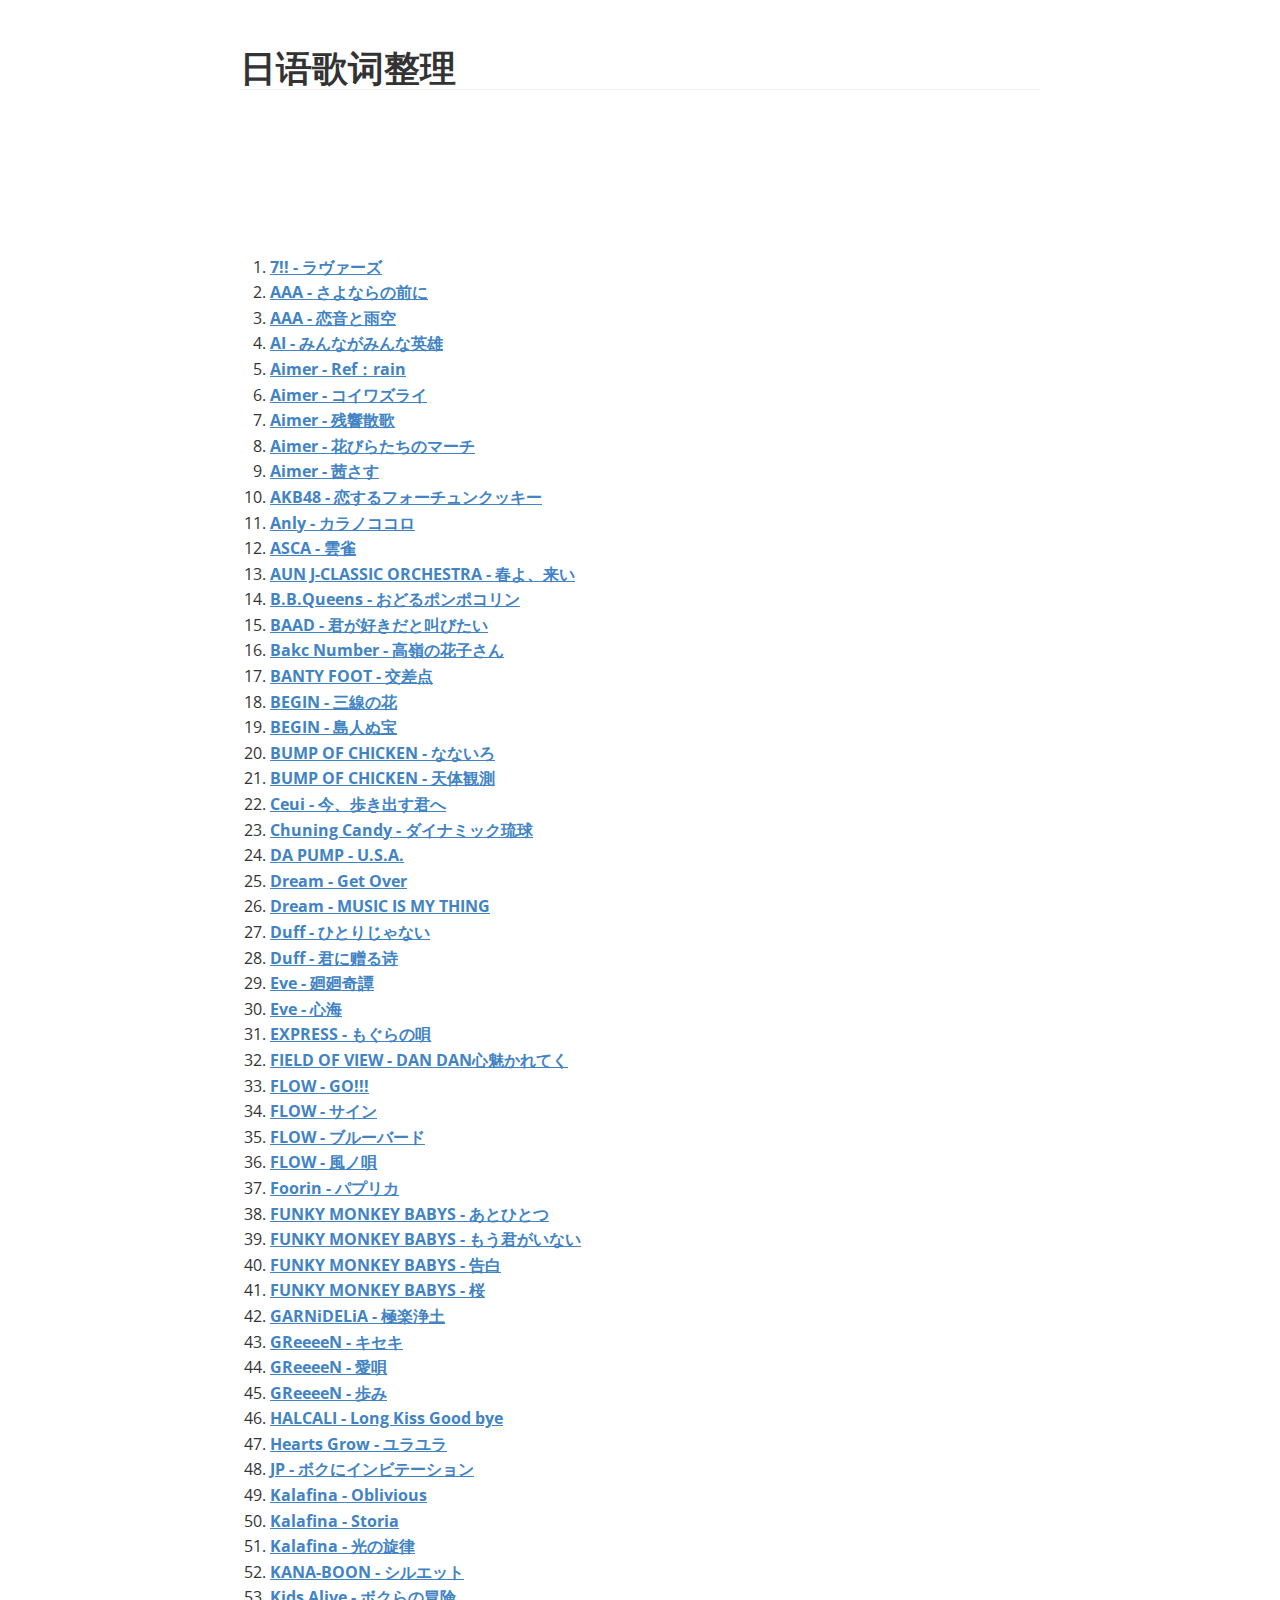
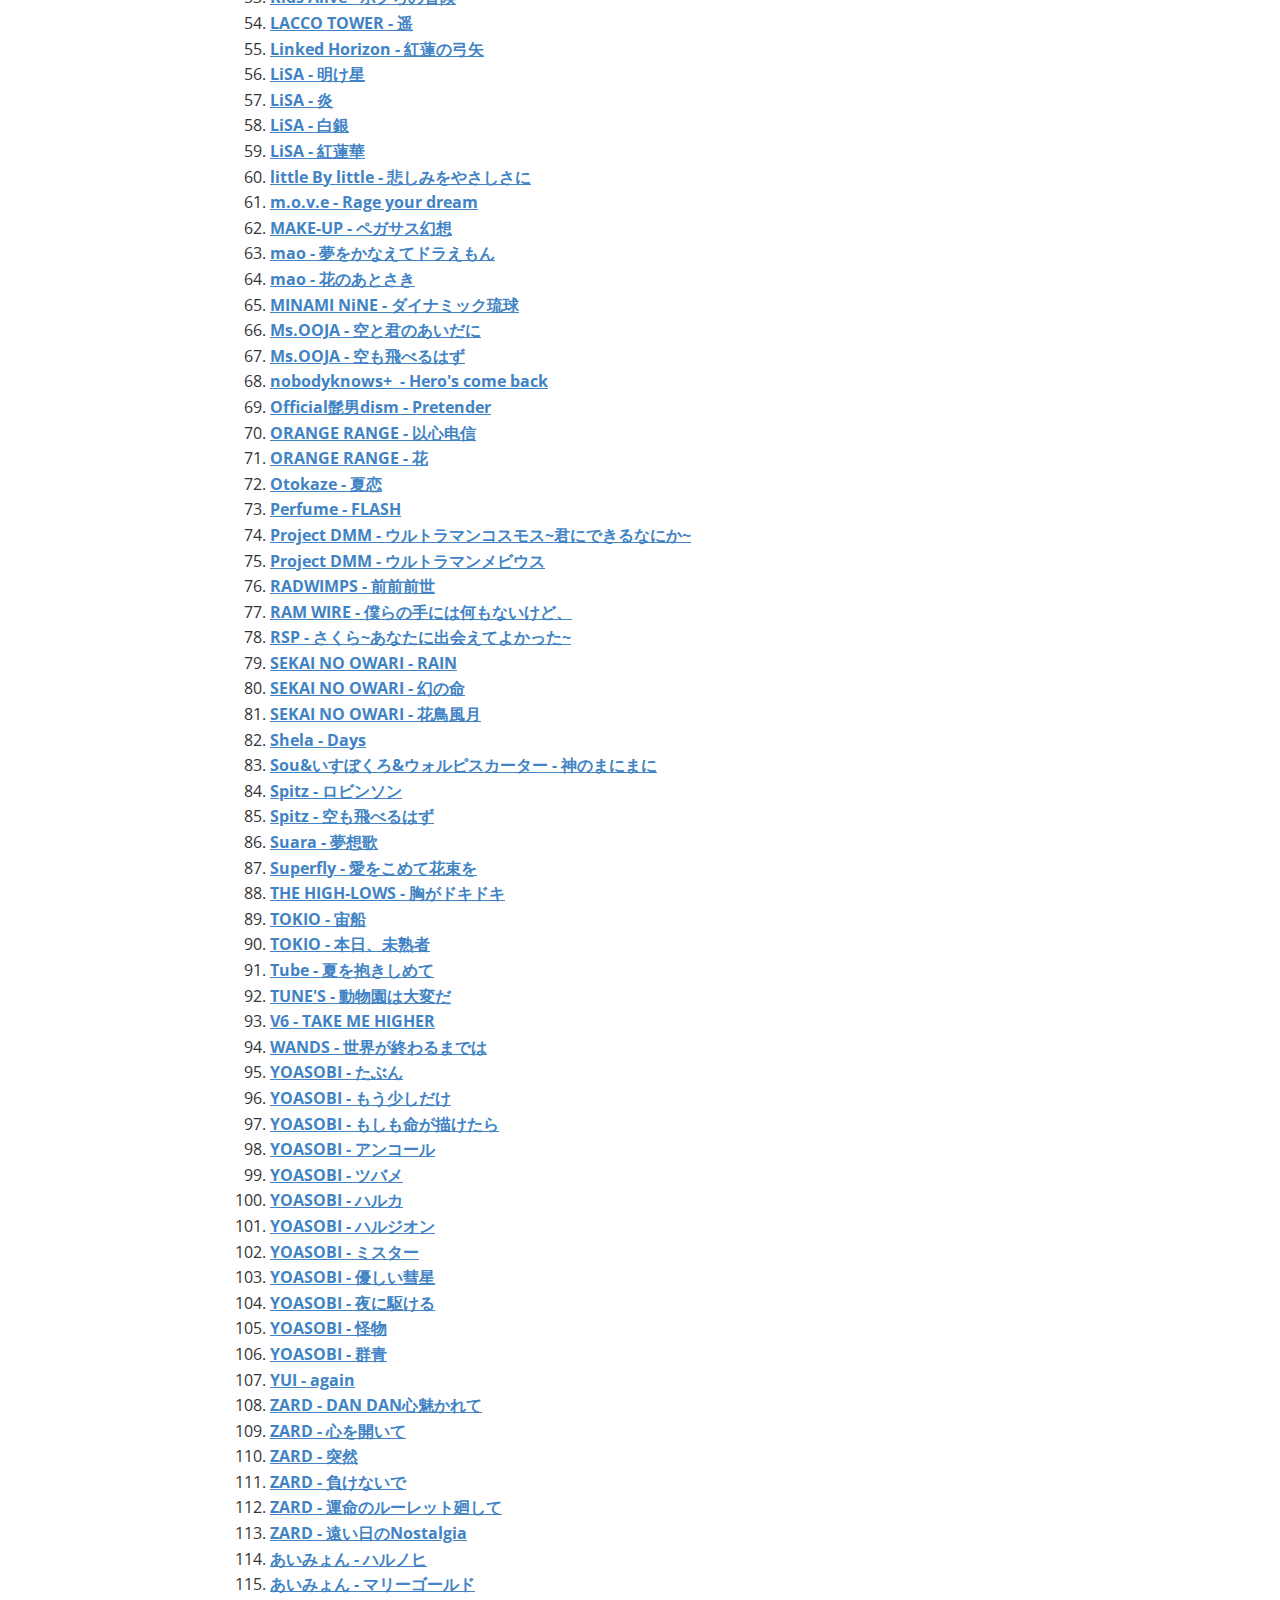
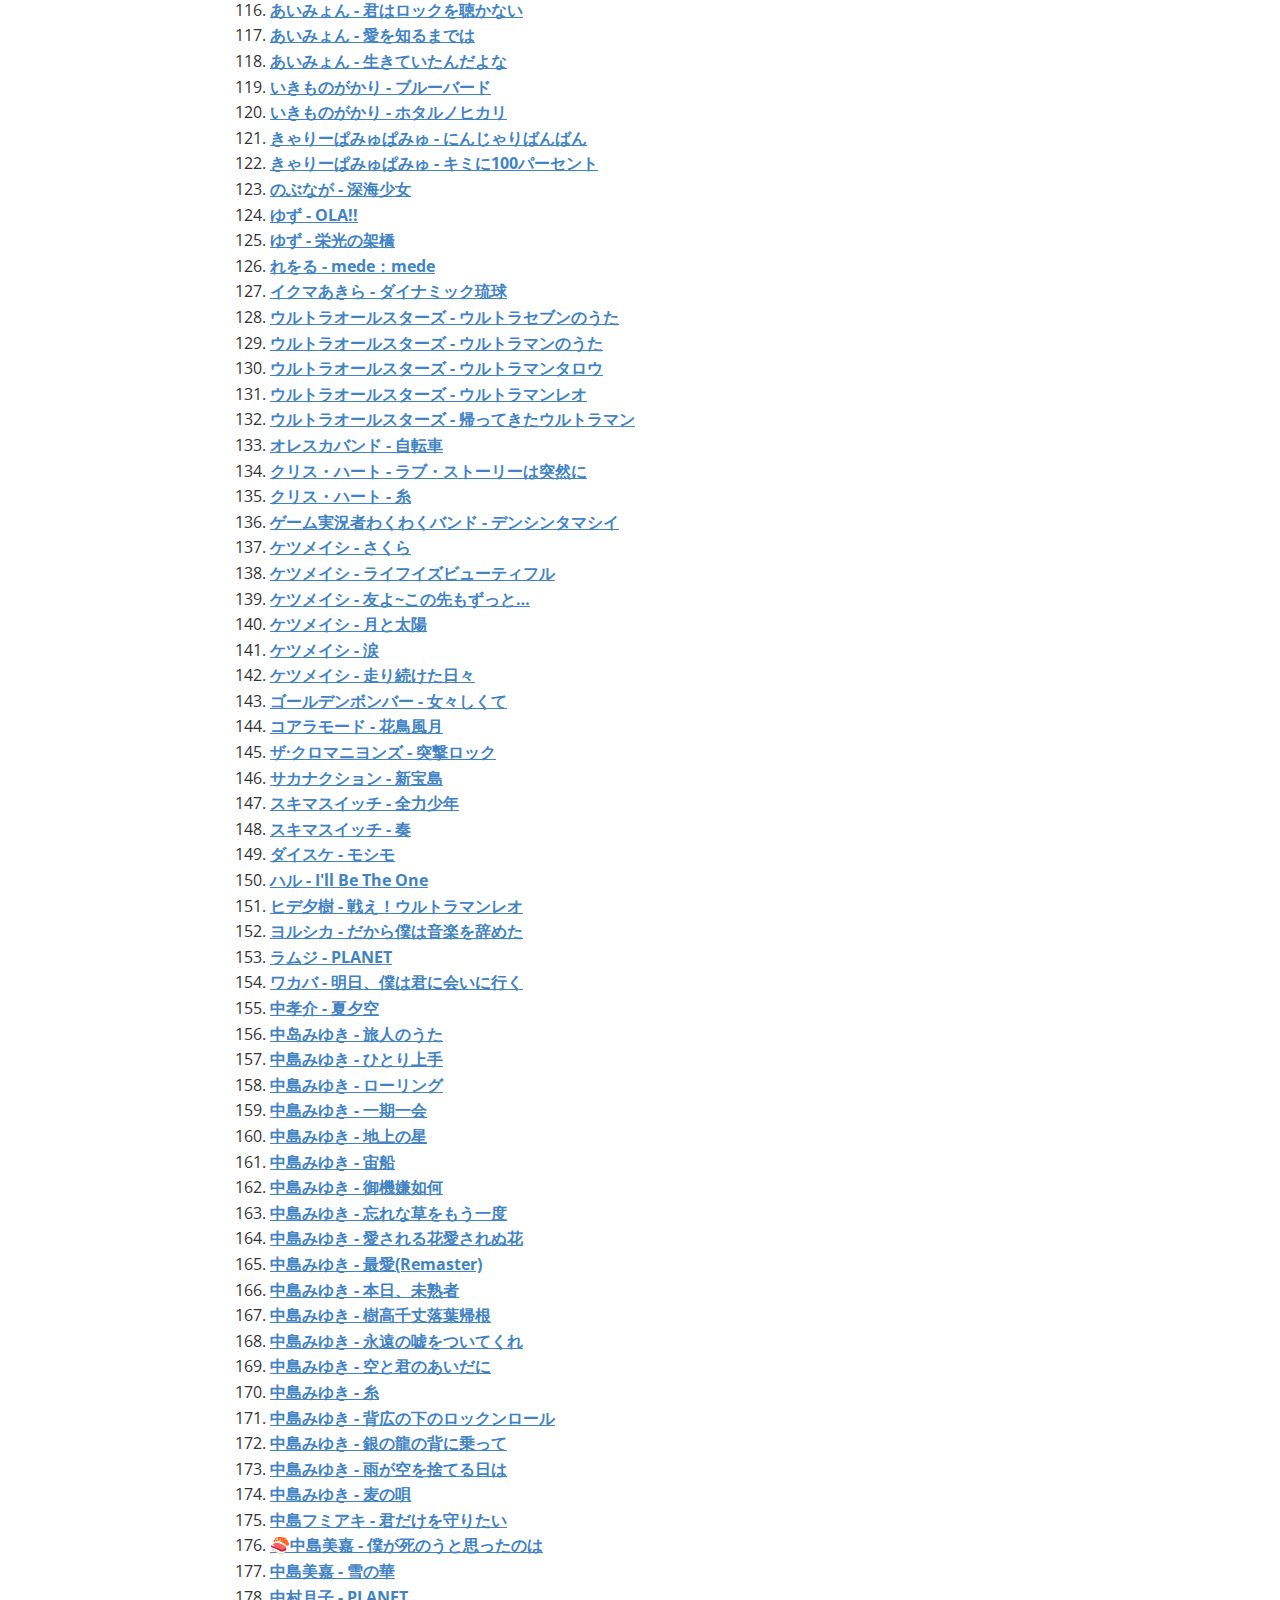
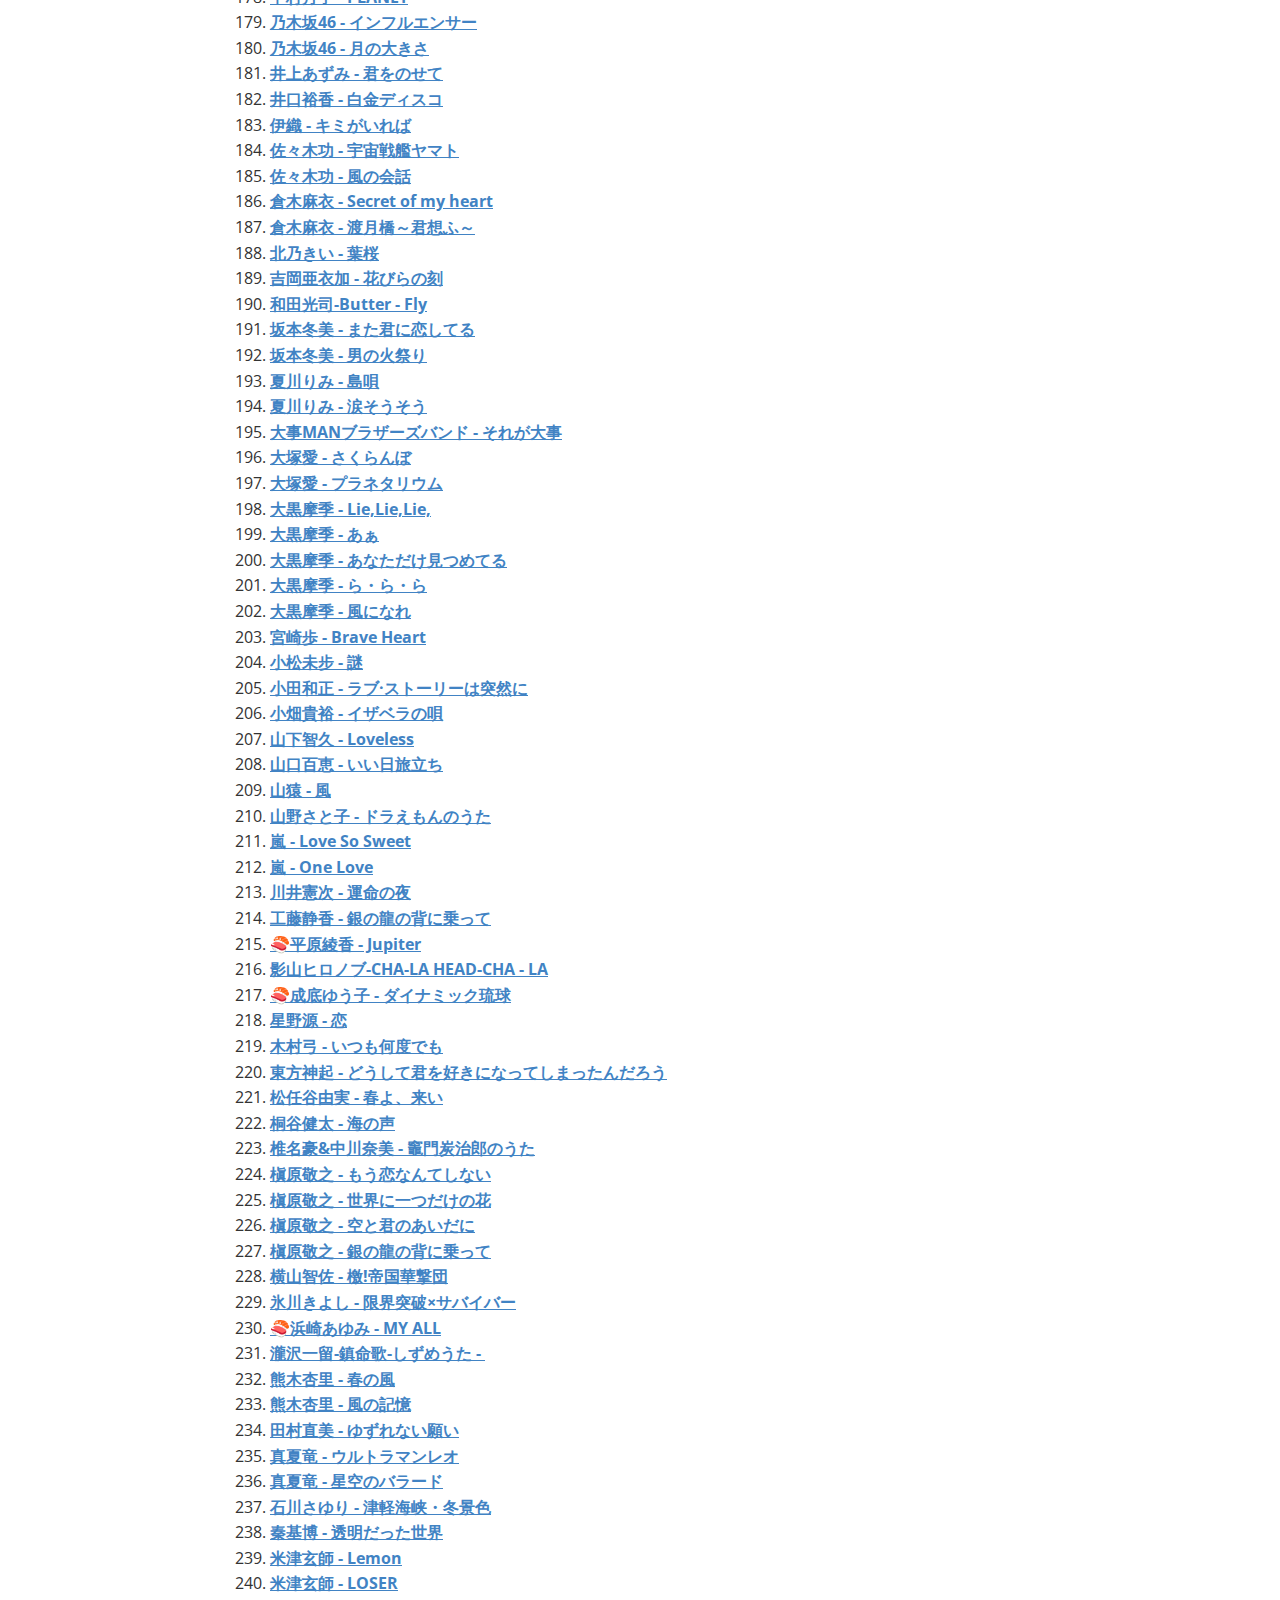
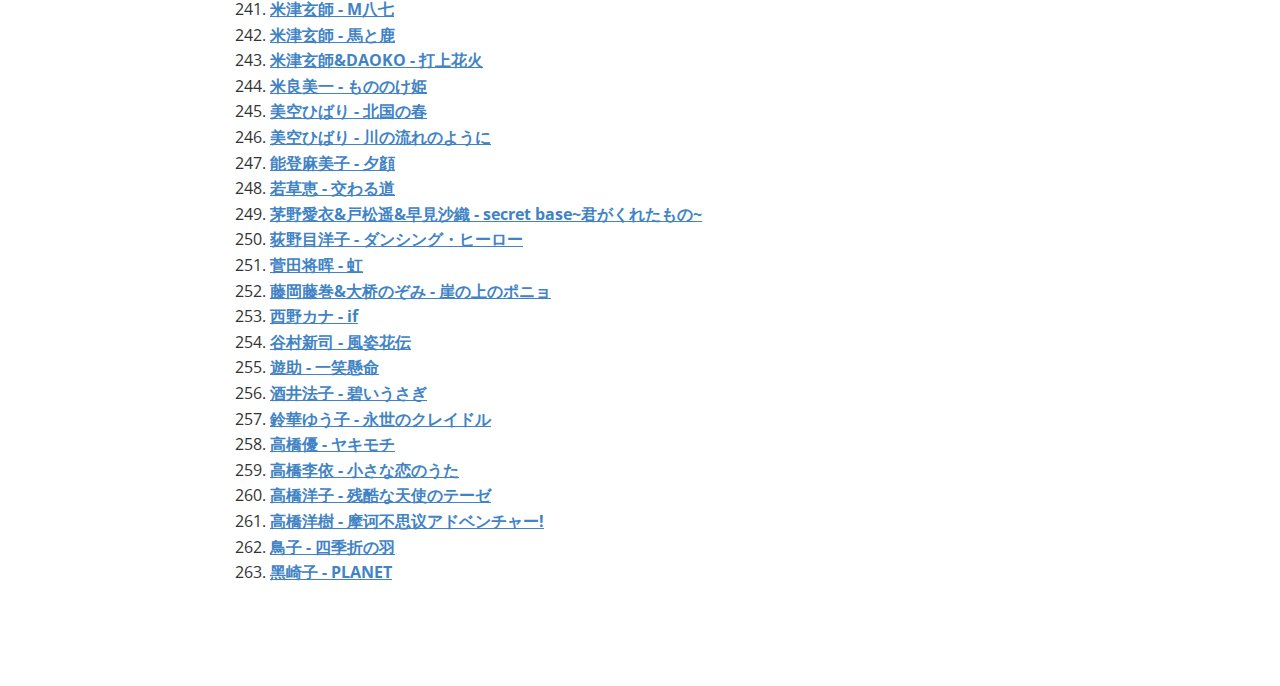
<file: index.html>
<!doctype html>
<html>

<head>
    <meta charset='UTF-8'>
    <meta name='viewport' content='width=device-width,initial-scale=1'>
    <title>日语歌词整理</title>
    <link rel="icon" type="image/png" href="https://chengyishu.net/images/official/logo.png">
    <link rel="apple-touch-icon-precomposed" type="image/png" href="https://chengyishu.net/images/official/favicon.png">
    <link href='https://fonts.loli.net/css?family=Open+Sans:400italic,700italic,700,400&subset=latin,latin-ext' rel='stylesheet' type='text/css' />
    <link rel="stylesheet" type="text/css" href="css/style.css">
</head>

<body class='typora-export os-windows'>
    <div class='typora-export-content'>
        <div id='write' class=''>
            <h1 id='日语歌词整理'><span>日语歌词整理</span></h1><iframe src="https://onedrive.live.com/embed?authkey=%21AI%2D2O4%5FFsuNNyao&resid=E7A7576AA9822F58%21133&cid=E7A7576AA9822F58" width="165" height="128" frameborder="0" scrolling="no"></iframe>
            <ol start=''>
                <li><a href='html/7!! - ラヴァーズ.html'><strong><span>7!! - ラヴァーズ</span></strong></a></li>
                <li><a href='html/AAA - さよならの前に.html'><strong><span>AAA - さよならの前に</span></strong></a></li>
                <li><a href='html/AAA - 恋音と雨空.html'><strong><span>AAA - 恋音と雨空</span></strong></a></li>
                <li><a href='html/AI - みんながみんな英雄.html'><strong><span>AI - みんながみんな英雄</span></strong></a></li>
                <li><a href='html/Aimer - Ref：rain.html'><strong><span>Aimer - Ref：rain</span></strong></a></li>
                <li><a href='html/Aimer - コイワズライ.html'><strong><span>Aimer - コイワズライ</span></strong></a></li>
                <li><a href='html/Aimer - 残響散歌.html'><strong><span>Aimer - 残響散歌</span></strong></a></li>
                <li><a href='html/Aimer - 花びらたちのマーチ.html'><strong><span>Aimer - 花びらたちのマーチ</span></strong></a></li>
                <li><a href='html/Aimer - 茜さす.html'><strong><span>Aimer - 茜さす</span></strong></a></li>
                <li><a href='html/AKB48 - 恋するフォーチュンクッキー.html'><strong><span>AKB48 - 恋するフォーチュンクッキー</span></strong></a></li>
                <li><a href='html/Anly - カラノココロ.html'><strong><span>Anly - カラノココロ</span></strong></a></li>
                <li><a href='html/ASCA - 雲雀.html'><strong><span>ASCA - 雲雀</span></strong></a></li>
                <li><a href='html/AUN J-CLASSIC ORCHESTRA - 春よ、来い.html'><strong><span>AUN J-CLASSIC ORCHESTRA - 春よ、来い</span></strong></a></li>
                <li><a href='html/B.B.Queens - おどるポンポコリン.html'><strong><span>B.B.Queens - おどるポンポコリン</span></strong></a></li>
                <li><a href='html/BAAD - 君が好きだと叫びたい.html'><strong><span>BAAD - 君が好きだと叫びたい</span></strong></a></li>
                <li><a href='html/Bakc Number - 高嶺の花子さん.html'><strong><span>Bakc Number - 高嶺の花子さん</span></strong></a></li>
                <li><a href='html/BANTY FOOT - 交差点.html'><strong><span>BANTY FOOT - 交差点</span></strong></a></li>
                <li><a href='html/BEGIN - 三線の花.html'><strong><span>BEGIN - 三線の花</span></strong></a></li>
                <li><a href='html/BEGIN - 島人ぬ宝.html'><strong><span>BEGIN - 島人ぬ宝</span></strong></a></li>
                <li><a href='html/BUMP OF CHICKEN - なないろ.html'><strong><span>BUMP OF CHICKEN - なないろ</span></strong></a></li>
                <li><a href='html/BUMP OF CHICKEN - 天体観測.html'><strong><span>BUMP OF CHICKEN - 天体観測</span></strong></a></li>
                <li><a href='html/Ceui - 今、歩き出す君へ.html'><strong><span>Ceui - 今、歩き出す君へ</span></strong></a></li>
                <li><a href='html/Chuning Candy - ダイナミック琉球.html'><strong><span>Chuning Candy - ダイナミック琉球</span></strong></a></li>
                <li><a href='html/DA PUMP - U.S.A..html'><strong><span>DA PUMP - U.S.A.</span></strong></a></li>
                <li><a href='html/Dream - Get Over.html'><strong><span>Dream - Get Over</span></strong></a></li>
                <li><a href='html/Dream - MUSIC IS MY THING.html'><strong><span>Dream - MUSIC IS MY THING</span></strong></a></li>
                <li><a href='html/Duff - ひとりじゃない.html'><strong><span>Duff - ひとりじゃない</span></strong></a></li>
                <li><a href='html/Duff - 君に赠る诗.html'><strong><span>Duff - 君に赠る诗</span></strong></a></li>
                <li><a href='html/Eve - 廻廻奇譚.html'><strong><span>Eve - 廻廻奇譚</span></strong></a></li>
                <li><a href='html/Eve - 心海.html'><strong><span>Eve - 心海</span></strong></a></li>
                <li><a href='html/EXPRESS - もぐらの唄.html'><strong><span>EXPRESS - もぐらの唄</span></strong></a></li>
                <li><a href='html/FIELD OF VIEW - DAN DAN 心魅かれてく.html'><strong><span>FIELD OF VIEW - DAN DAN心魅かれてく</span></strong></a></li>
                <li><a href='html/FLOW - GO!!!.html'><strong><span>FLOW - GO!!!</span></strong></a></li>
                <li><a href='html/FLOW - サイン.html'><strong><span>FLOW - サイン</span></strong></a></li>
                <li><a href='html/FLOW - ブルーバード.html'><strong><span>FLOW - ブルーバード</span></strong></a></li>
                <li><a href='html/FLOW - 風ノ唄.html'><strong><span>FLOW - 風ノ唄</span></strong></a></li>
                <li><a href='html/Foorin - パプリカ.html'><strong><span>Foorin - パプリカ</span></strong></a></li>
                <li><a href='html/FUNKY MONKEY BABYS - あとひとつ.html'><strong><span>FUNKY MONKEY BABYS - あとひとつ</span></strong></a></li>
                <li><a href='html/FUNKY MONKEY BABYS - もう君がいない.html'><strong><span>FUNKY MONKEY BABYS - もう君がいない</span></strong></a></li>
                <li><a href='html/FUNKY MONKEY BABYS - 告白.html'><strong><span>FUNKY MONKEY BABYS - 告白</span></strong></a></li>
                <li><a href='html/FUNKY MONKEY BABYS - 桜.html'><strong><span>FUNKY MONKEY BABYS - 桜</span></strong></a></li>
                <li><a href='html/GARNiDELiA - 極楽浄土.html'><strong><span>GARNiDELiA - 極楽浄土</span></strong></a></li>
                <li><a href='html/GReeeeN - キセキ.html'><strong><span>GReeeeN - キセキ</span></strong></a></li>
                <li><a href='html/GReeeeN - 愛唄.html'><strong><span>GReeeeN - 愛唄</span></strong></a></li>
                <li><a href='html/GReeeeN - 歩み.html'><strong><span>GReeeeN - 歩み</span></strong></a></li>
                <li><a href='html/HALCALI - Long Kiss Good bye.html'><strong><span>HALCALI - Long Kiss Good bye</span></strong></a></li>
                <li><a href='html/Hearts Grow - ユラユラ.html'><strong><span>Hearts Grow - ユラユラ</span></strong></a></li>
                <li><a href='html/JP - ボクにインビテーション.html'><strong><span>JP - ボクにインビテーション</span></strong></a></li>
                <li><a href='html/Kalafina - Oblivious.html'><strong><span>Kalafina - Oblivious</span></strong></a></li>
                <li><a href='html/Kalafina - Storia.html'><strong><span>Kalafina - Storia</span></strong></a></li>
                <li><a href='html/Kalafina - 光の旋律.html'><strong><span>Kalafina - 光の旋律</span></strong></a></li>
                <li><a href='html/KANA-BOON - シルエット.html'><strong><span>KANA-BOON - シルエット</span></strong></a></li>
                <li><a href='html/Kids Alive - ボクらの冒険.html'><strong><span>Kids Alive - ボクらの冒険</span></strong></a></li>
                <li><a href='html/LACCO TOWER - 遥.html'><strong><span>LACCO TOWER - 遥</span></strong></a></li>
                <li><a href='html/Linked Horizon - 紅蓮の弓矢.html'><strong><span>Linked Horizon - 紅蓮の弓矢</span></strong></a></li>
                <li><a href='html/LiSA - 明け星.html'><strong><span>LiSA - 明け星</span></strong></a></li>
                <li><a href='html/LiSA - 炎.html'><strong><span>LiSA - 炎</span></strong></a></li>
                <li><a href='html/LiSA - 白銀.html'><strong><span>LiSA - 白銀</span></strong></a></li>
                <li><a href='html/LiSA - 紅蓮華.html'><strong><span>LiSA - 紅蓮華</span></strong></a></li>
                <li><a href='html/little By little - 悲しみをやさしさに.html'><strong><span>little By little - 悲しみをやさしさに</span></strong></a></li>
                <li><a href='html/m.o.v.e - Rage your dream.html'><strong><span>m.o.v.e - Rage your dream</span></strong></a></li>
                <li><a href='html/MAKE-UP - ペガサス幻想.html'><strong><span>MAKE-UP - ペガサス幻想</span></strong></a></li>
                <li><a href='html/mao - 夢をかなえてドラえもん.html'><strong><span>mao - 夢をかなえてドラえもん</span></strong></a></li>
                <li><a href='html/mao - 花のあとさき.html'><strong><span>mao - 花のあとさき</span></strong></a></li>
                <li><a href='html/MINAMI NiNE - ダイナミック琉球.html'><strong><span>MINAMI NiNE - ダイナミック琉球</span></strong></a></li>
                <li><a href='html/Ms.OOJA - 空と君のあいだに.html'><strong><span>Ms.OOJA - 空と君のあいだに</span></strong></a></li>
                <li><a href='html/Ms.OOJA - 空も飛べるはず.html'><strong><span>Ms.OOJA - 空も飛べるはず</span></strong></a></li>
                <li><a href='html/nobodyknows+ - Hero&#39;s come back.html'><strong><span>nobodyknows+  - Hero&#39;s come back</span></strong></a></li>
                <li><a href='html/Official髭男dism - Pretender.html'><strong><span>Official髭男dism - Pretender</span></strong></a></li>
                <li><a href='html/ORANGE RANGE - 以心电信.html'><strong><span>ORANGE RANGE - 以心电信</span></strong></a></li>
                <li><a href='html/ORANGE RANGE - 花.html'><strong><span>ORANGE RANGE - 花</span></strong></a></li>
                <li><a href='html/Otokaze - 夏恋.html'><strong><span>Otokaze - 夏恋</span></strong></a></li>
                <li><a href='html/Perfume - FLASH.html'><strong><span>Perfume - FLASH</span></strong></a></li>
                <li><a href='html/Project DMM - ウルトラマンコスモス~君にできるなにか~.html'><strong><span>Project DMM - ウルトラマンコスモス</span><span>~</span><span>君にできるなにか</span><span>~</span></strong></a></li>
                <li><a href='html/Project DMM - ウルトラマンメビウス.html'><strong><span>Project DMM - ウルトラマンメビウス</span></strong></a></li>
                <li><a href='html/RADWIMPS - 前前前世.html'><strong><span>RADWIMPS - 前前前世</span></strong></a></li>
                <li><a href='html/RAM WIRE - 僕らの手には何もないけど、.html'><strong><span>RAM WIRE - 僕らの手には何もないけど、</span></strong></a></li>
                <li><a href='html/RSP - さくら ~あなたに出会えてよかった~.html'><strong><span>RSP - さくら</span><span>~</span><span>あなたに出会えてよかった</span><span>~</span></strong></a></li>
                <li><a href='html/SEKAI NO OWARI - RAIN.html'><strong><span>SEKAI NO OWARI - RAIN</span></strong></a></li>
                <li><a href='html/SEKAI NO OWARI - 幻の命.html'><strong><span>SEKAI NO OWARI - 幻の命</span></strong></a></li>
                <li><a href='html/SEKAI NO OWARI - 花鳥風月.html'><strong><span>SEKAI NO OWARI - 花鳥風月</span></strong></a></li>
                <li><a href='html/Shela - Days.html'><strong><span>Shela - Days</span></strong></a></li>
                <li><a href='html/Sou&amp;いすぼくろ&amp;ウォルピスカーター - 神のまにまに.html'><strong><span>Sou&amp;いすぼくろ&amp;ウォルピスカーター - 神のまにまに</span></strong></a></li>
                <li><a href='html/Spitz - ロビンソン.html'><strong><span>Spitz - ロビンソン</span></strong></a></li>
                <li><a href='html/Spitz - 空も飛べるはず.html'><strong><span>Spitz - 空も飛べるはず</span></strong></a></li>
                <li><a href='html/Suara - 夢想歌.html'><strong><span>Suara - 夢想歌</span></strong></a></li>
                <li><a href='html/Superfly - 愛をこめて花束を.html'><strong><span>Superfly - 愛をこめて花束を</span></strong></a></li>
                <li><a href='html/THE HIGH-LOWS - 胸がドキドキ.html'><strong><span>THE HIGH-LOWS - 胸がドキドキ</span></strong></a></li>
                <li><a href='html/TOKIO - 宙船.html'><strong><span>TOKIO - 宙船</span></strong></a></li>
                <li><a href='html/TOKIO - 本日、未熟者.html'><strong><span>TOKIO - 本日、未熟者</span></strong></a></li>
                <li><a href='html/Tube - 夏を抱きしめて.html'><strong><span>Tube - 夏を抱きしめて</span></strong></a></li>
                <li><a href='html/TUNE&#39;S - 動物園は大変だ.html'><strong><span>TUNE&#39;S - 動物園は大変だ</span></strong></a></li>
                <li><a href='html/V6 - TAKE ME HIGHER.html'><strong><span>V6 - TAKE ME HIGHER</span></strong></a></li>
                <li><a href='html/WANDS - 世界が終わるまでは.html'><strong><span>WANDS - 世界が終わるまでは</span></strong></a></li>
                <li><a href='html/YOASOBI - たぶん.html'><strong><span>YOASOBI - たぶん</span></strong></a></li>
                <li><a href='html/YOASOBI - もう少しだけ.html'><strong><span>YOASOBI - もう少しだけ</span></strong></a></li>
                <li><a href='html/YOASOBI - もしも命が描けたら.html'><strong><span>YOASOBI - もしも命が描けたら</span></strong></a></li>
                <li><a href='html/YOASOBI - アンコール.html'><strong><span>YOASOBI - アンコール</span></strong></a></li>
                <li><a href='html/YOASOBI - ツバメ.html'><strong><span>YOASOBI - ツバメ</span></strong></a></li>
                <li><a href='html/YOASOBI - ハルカ.html'><strong><span>YOASOBI - ハルカ</span></strong></a></li>
                <li><a href='html/YOASOBI - ハルジオン.html'><strong><span>YOASOBI - ハルジオン</span></strong></a></li>
                <li><a href='html/YOASOBI - ミスター.html'><strong><span>YOASOBI - ミスター</span></strong></a></li>
                <li><a href='html/YOASOBI - 優しい彗星.html'><strong><span>YOASOBI - 優しい彗星</span></strong></a></li>
                <li><a href='html/YOASOBI - 夜に駆ける.html'><strong><span>YOASOBI - 夜に駆ける</span></strong></a></li>
                <li><a href='html/YOASOBI - 怪物.html'><strong><span>YOASOBI - 怪物</span></strong></a></li>
                <li><a href='html/YOASOBI - 群青.html'><strong><span>YOASOBI - 群青</span></strong></a></li>
                <li><a href='html/YUI - again.html'><strong><span>YUI - again</span></strong></a></li>
                <li><a href='html/ZARD - DAN DAN 心魅かれて.html'><strong><span>ZARD - DAN DAN心魅かれて</span></strong></a></li>
                <li><a href='html/ZARD - 心を開いて.html'><strong><span>ZARD - 心を開いて</span></strong></a></li>
                <li><a href='html/ZARD - 突然.html'><strong><span>ZARD - 突然</span></strong></a></li>
                <li><a href='html/ZARD - 負けないで.html'><strong><span>ZARD - 負けないで</span></strong></a></li>
                <li><a href='html/ZARD - 運命のルーレット廻して.html'><strong><span>ZARD - 運命のルーレット廻して</span></strong></a></li>
                <li><a href='html/ZARD - 遠い日のNostalgia.html'><strong><span>ZARD - 遠い日のNostalgia</span></strong></a></li>
                <li><a href='html/あいみょん - ハルノヒ.html'><strong><span>あいみょん - ハルノヒ</span></strong></a></li>
                <li><a href='html/あいみょん - マリーゴールド.html'><strong><span>あいみょん - マリーゴールド</span></strong></a></li>
                <li><a href='html/あいみょん - 君はロックを聴かない.html'><strong><span>あいみょん - 君はロックを聴かない</span></strong></a></li>
                <li><a href='html/あいみょん - 愛を知るまでは.html'><strong><span>あいみょん - 愛を知るまでは</span></strong></a></li>
                <li><a href='html/あいみょん - 生きていたんだよな.html'><strong><span>あいみょん - 生きていたんだよな</span></strong></a></li>
                <li><a href='html/いきものがかり - ブルーバード.html'><strong><span>いきものがかり - ブルーバード</span></strong></a></li>
                <li><a href='html/いきものがかり - ホタルノヒカリ.html'><strong><span>いきものがかり - ホタルノヒカリ</span></strong></a></li>
                <li><a href='html/きゃりーぱみゅぱみゅ - にんじゃりばんばん.html'><strong><span>きゃりーぱみゅぱみゅ - にんじゃりばんばん</span></strong></a></li>
                <li><a href='html/きゃりーぱみゅぱみゅ - キミに100パーセント.html'><strong><span>きゃりーぱみゅぱみゅ - キミに100パーセント</span></strong></a></li>
                <li><a href='html/のぶなが - 深海少女.html'><strong><span>のぶなが - 深海少女</span></strong></a></li>
                <li><a href='html/ゆず - OLA!!.html'><strong><span>ゆず - OLA!!</span></strong></a></li>
                <li><a href='html/ゆず - 栄光の架橋.html'><strong><span>ゆず - 栄光の架橋</span></strong></a></li>
                <li><a href='html/れをる - mede：mede.html'><strong><span>れをる - mede：mede</span></strong></a></li>
                <li><a href='html/イクマあきら - ダイナミック琉球.html'><strong><span>イクマあきら - ダイナミック琉球</span></strong></a></li>
                <li><a href='html/ウルトラオールスターズ - ウルトラセブンのうた.html'><strong><span>ウルトラオールスターズ - ウルトラセブンのうた</span></strong></a></li>
                <li><a href='html/ウルトラオールスターズ - ウルトラマンのうた.html'><strong><span>ウルトラオールスターズ - ウルトラマンのうた</span></strong></a></li>
                <li><a href='html/ウルトラオールスターズ - ウルトラマンタロウ.html'><strong><span>ウルトラオールスターズ - ウルトラマンタロウ</span></strong></a></li>
                <li><a href='html/ウルトラオールスターズ - ウルトラマンレオ.html'><strong><span>ウルトラオールスターズ - ウルトラマンレオ</span></strong></a></li>
                <li><a href='html/ウルトラオールスターズ - 帰ってきたウルトラマン.html'><strong><span>ウルトラオールスターズ - 帰ってきたウルトラマン</span></strong></a></li>
                <li><a href='html/オレスカバンド - 自転車.html'><strong><span>オレスカバンド - 自転車</span></strong></a></li>
                <li><a href='html/クリス・ハート - ラブ・ストーリーは突然に.html'><strong><span>クリス・ハート - ラブ・ストーリーは突然に</span></strong></a></li>
                <li><a href='html/クリス・ハート - 糸.html'><strong><span>クリス・ハート - 糸</span></strong></a></li>
                <li><a href='html/ゲーム実況者わくわくバンド - デンシンタマシイ.html'><strong><span>ゲーム実況者わくわくバンド - デンシンタマシイ</span></strong></a></li>
                <li><a href='html/ケツメイシ - さくら.html'><strong><span>ケツメイシ - さくら</span></strong></a></li>
                <li><a href='html/ケツメイシ - ライフ イズ ビューティフル.html'><strong><span>ケツメイシ - ライフイズビューティフル</span></strong></a></li>
                <li><a href='html/ケツメイシ - 友よ ~ この先もずっと….html'><strong><span>ケツメイシ - 友よ</span><span>~</span><span>この先もずっと…</span></strong></a></li>
                <li><a href='html/ケツメイシ - 月と太陽.html'><strong><span>ケツメイシ - 月と太陽</span></strong></a></li>
                <li><a href='html/ケツメイシ - 涙.html'><strong><span>ケツメイシ - 涙</span></strong></a></li>
                <li><a href='html/ケツメイシ - 走り続けた日々.html'><strong><span>ケツメイシ - 走り続けた日々</span></strong></a></li>
                <li><a href='html/ゴールデンボンバー - 女々しくて.html'><strong><span>ゴールデンボンバー - 女々しくて</span></strong></a></li>
                <li><a href='html/コアラモード - 花鳥風月.html'><strong><span>コアラモード - 花鳥風月</span></strong></a></li>
                <li><a href='html/ザ·クロマニヨンズ - 突撃ロック.html'><strong><span>ザ·クロマニヨンズ - 突撃ロック</span></strong></a></li>
                <li><a href='html/サカナクション - 新宝島.html'><strong><span>サカナクション - 新宝島</span></strong></a></li>
                <li><a href='html/スキマスイッチ - 全力少年.html'><strong><span>スキマスイッチ - 全力少年</span></strong></a></li>
                <li><a href='html/スキマスイッチ - 奏.html'><strong><span>スキマスイッチ - 奏</span></strong></a></li>
                <li><a href='html/ダイスケ - モシモ.html'><strong><span>ダイスケ - モシモ</span></strong></a></li>
                <li><a href='html/ハル - I&#39;ll Be The One.html'><strong><span>ハル - I&#39;ll Be The One</span></strong></a></li>
                <li><a href='html/ヒデ夕樹 - 戦え！ウルトラマンレオ.html'><strong><span>ヒデ夕樹 - 戦え！ウルトラマンレオ</span></strong></a></li>
                <li><a href='html/ヨルシカ - だから僕は音楽を辞めた.html'><strong><span>ヨルシカ - だから僕は音楽を辞めた</span></strong></a></li>
                <li><a href='html/ラムジ - PLANET.html'><strong><span>ラムジ - PLANET</span></strong></a></li>
                <li><a href='html/ワカバ - 明日、僕は君に会いに行く.html'><strong><span>ワカバ - 明日、僕は君に会いに行く</span></strong></a></li>
                <li><a href='html/中孝介 - 夏夕空.html'><strong><span>中孝介 - 夏夕空</span></strong></a></li>
                <li><a href='html/中岛みゆき - 旅人のうた.html'><strong><span>中岛みゆき - 旅人のうた</span></strong></a></li>
                <li><a href='html/中島みゆき - ひとり上手.html'><strong><span>中島みゆき - ひとり上手</span></strong></a></li>
                <li><a href='html/中島みゆき - ローリング.html'><strong><span>中島みゆき - ローリング</span></strong></a></li>
                <li><a href='html/中島みゆき - 一期一会.html'><strong><span>中島みゆき - 一期一会</span></strong></a></li>
                <li><a href='html/中島みゆき - 地上の星.html'><strong><span>中島みゆき - 地上の星</span></strong></a></li>
                <li><a href='html/中島みゆき - 宙船.html'><strong><span>中島みゆき - 宙船</span></strong></a></li>
                <li><a href='html/中島みゆき - 御機嫌如何.html'><strong><span>中島みゆき - 御機嫌如何</span></strong></a></li>
                <li><a href='html/中島みゆき - 忘れな草をもう一度.html'><strong><span>中島みゆき - 忘れな草をもう一度</span></strong></a></li>
                <li><a href='html/中島みゆき - 愛される花 愛されぬ花.html'><strong><span>中島みゆき - 愛される花愛されぬ花</span></strong></a></li>
                <li><a href='html/中島みゆき - 最愛 (Remaster).html'><strong><span>中島みゆき - 最愛(Remaster)</span></strong></a></li>
                <li><a href='html/中島みゆき - 本日、未熟者.html'><strong><span>中島みゆき - 本日、未熟者</span></strong></a></li>
                <li><a href='html/中島みゆき - 樹高千丈 落葉帰根.html'><strong><span>中島みゆき - 樹高千丈落葉帰根</span></strong></a></li>
                <li><a href='html/中島みゆき - 永遠の嘘をついてくれ.html'><strong><span>中島みゆき - 永遠の嘘をついてくれ</span></strong></a></li>
                <li><a href='html/中島みゆき - 空と君のあいだに.html'><strong><span>中島みゆき - 空と君のあいだに</span></strong></a></li>
                <li><a href='html/中島みゆき - 糸.html'><strong><span>中島みゆき - 糸</span></strong></a></li>
                <li><a href='html/中島みゆき - 背広の下のロックンロール.html'><strong><span>中島みゆき - 背広の下のロックンロール</span></strong></a></li>
                <li><a href='html/中島みゆき - 銀の龍の背に乗って.html'><strong><span>中島みゆき - 銀の龍の背に乗って</span></strong></a></li>
                <li><a href='html/中島みゆき - 雨が空を捨てる日は.html'><strong><span>中島みゆき - 雨が空を捨てる日は</span></strong></a></li>
                <li><a href='html/中島みゆき - 麦の唄.html'><strong><span>中島みゆき - 麦の唄</span></strong></a></li>
                <li><a href='html/中島フミアキ - 君だけを守りたい.html'><strong><span>中島フミアキ - 君だけを守りたい</span></strong></a></li>
                <li><a href='html/中島美嘉 - 僕が死のうと思ったのは.html'><strong><span>🍣中島美嘉 - 僕が死のうと思ったのは</span></strong></a></li>
                <li><a href='html/中島美嘉 - 雪の華.html'><strong><span>中島美嘉 - 雪の華</span></strong></a></li>
                <li><a href='html/中村月子 - PLANET.html'><strong><span>中村月子 - PLANET</span></strong></a></li>
                <li><a href='html/乃木坂46 - インフルエンサー.html'><strong><span>乃木坂46 - インフルエンサー</span></strong></a></li>
                <li><a href='html/乃木坂46 - 月の大きさ.html'><strong><span>乃木坂46 - 月の大きさ</span></strong></a></li>
                <li><a href='html/井上あずみ - 君をのせて.html'><strong><span>井上あずみ - 君をのせて</span></strong></a></li>
                <li><a href='html/井口裕香 - 白金ディスコ.html'><strong><span>井口裕香 - 白金ディスコ</span></strong></a></li>
                <li><a href='html/伊織 - キミがいれば.html'><strong><span>伊織 - キミがいれば</span></strong></a></li>
                <li><a href='html/佐々木功 - 宇宙戦艦ヤマト.html'><strong><span>佐々木功 - 宇宙戦艦ヤマト</span></strong></a></li>
                <li><a href='html/佐々木功 - 風の会話.html'><strong><span>佐々木功 - 風の会話</span></strong></a></li>
                <li><a href='html/倉木麻衣 - Secret of my heart.html'><strong><span>倉木麻衣 - Secret of my heart</span></strong></a></li>
                <li><a href='html/倉木麻衣 - 渡月橋 ～君 想ふ～.html'><strong><span>倉木麻衣 - 渡月橋～君想ふ～</span></strong></a></li>
                <li><a href='html/北乃きい - 葉桜.html'><strong><span>北乃きい - 葉桜</span></strong></a></li>
                <li><a href='html/吉岡亜衣加 - 花びらの刻.html'><strong><span>吉岡亜衣加 - 花びらの刻</span></strong></a></li>
                <li><a href='html/和田光司 - Butter-Fly.html'><strong><span>和田光司-Butter - Fly</span></strong></a></li>
                <li><a href='html/坂本冬美 - また君に恋してる.html'><strong><span>坂本冬美 - また君に恋してる</span></strong></a></li>
                <li><a href='html/坂本冬美 - 男の火祭り.html'><strong><span>坂本冬美 - 男の火祭り</span></strong></a></li>
                <li><a href='html/夏川りみ - 島唄.html'><strong><span>夏川りみ - 島唄</span></strong></a></li>
                <li><a href='html/夏川りみ - 涙そうそう.html'><strong><span>夏川りみ - 涙そうそう</span></strong></a></li>
                <li><a href='html/大事MANブラザーズバンド - それが大事.html'><strong><span>大事MANブラザーズバンド - それが大事</span></strong></a></li>
                <li><a href='html/大塚愛 - さくらんぼ.html'><strong><span>大塚愛 - さくらんぼ</span></strong></a></li>
                <li><a href='html/大塚愛 - プラネタリウム.html'><strong><span>大塚愛 - プラネタリウム</span></strong></a></li>
                <li><a href='html/大黒摩季 - Lie,Lie,Lie,.html'><strong><span>大黒摩季 - Lie,Lie,Lie,</span></strong></a></li>
                <li><a href='html/大黒摩季 - あぁ.html'><strong><span>大黒摩季 - あぁ</span></strong></a></li>
                <li><a href='html/大黒摩季 - あなただけ見つめてる.html'><strong><span>大黒摩季 - あなただけ見つめてる</span></strong></a></li>
                <li><a href='html/大黒摩季 - ら・ら・ら.html'><strong><span>大黒摩季 - ら・ら・ら</span></strong></a></li>
                <li><a href='html/大黒摩季 - 風になれ.html'><strong><span>大黒摩季 - 風になれ</span></strong></a></li>
                <li><a href='html/宮崎歩 - Brave Heart.html'><strong><span>宮崎歩 - Brave Heart</span></strong></a></li>
                <li><a href='html/小松未步 - 謎.html'><strong><span>小松未步 - 謎</span></strong></a></li>
                <li><a href='html/小田和正 - ラブ·ストーリーは突然に.html'><strong><span>小田和正 - ラブ·ストーリーは突然に</span></strong></a></li>
                <li><a href='html/小畑貴裕 - イザベラの唄.html'><strong><span>小畑貴裕 - イザベラの唄</span></strong></a></li>
                <li><a href='html/山下智久 - Loveless.html'><strong><span>山下智久 - Loveless</span></strong></a></li>
                <li><a href='html/山口百恵 - いい日旅立ち.html'><strong><span>山口百恵 - いい日旅立ち</span></strong></a></li>
                <li><a href='html/山猿 - 風.html'><strong><span>山猿 - 風</span></strong></a></li>
                <li><a href='html/山野さと子 - ドラえもんのうた.html'><strong><span>山野さと子 - ドラえもんのうた</span></strong></a></li>
                <li><a href='html/嵐 - Love So Sweet.html'><strong><span>嵐 - Love So Sweet</span></strong></a></li>
                <li><a href='html/嵐 - One Love.html'><strong><span>嵐 - One Love</span></strong></a></li>
                <li><a href='html/川井憲次 - 運命の夜.html'><strong><span>川井憲次 - 運命の夜</span></strong></a></li>
                <li><a href='html/工藤静香 - 銀の龍の背に乗って.html'><strong><span>工藤静香 - 銀の龍の背に乗って</span></strong></a></li>
                <li><a href='html/平原綾香 - Jupiter.html'><strong><span>🍣平原綾香 - Jupiter</span></strong></a></li>
                <li><a href='html/影山ヒロノブ - CHA-LA HEAD-CHA-LA.html'><strong><span>影山ヒロノブ-CHA-LA HEAD-CHA - LA</span></strong></a></li>
                <li><a href='html/成底ゆう子 - ダイナミック琉球.html'><strong><span>🍣成底ゆう子 - ダイナミック琉球</span></strong></a></li>
                <li><a href='html/星野源 - 恋.html'><strong><span>星野源 - 恋</span></strong></a></li>
                <li><a href='html/木村弓 - いつも何度でも.html'><strong><span>木村弓 - いつも何度でも</span></strong></a></li>
                <li><a href='html/東方神起 - どうして君を好きになってしまったんだろう.html'><strong><span>東方神起 - どうして君を好きになってしまったんだろう</span></strong></a></li>
                <li><a href='html/松任谷由実 - 春よ、来い.html'><strong><span>松任谷由実 - 春よ、来い</span></strong></a></li>
                <li><a href='html/桐谷健太 - 海の声.html'><strong><span>桐谷健太 - 海の声</span></strong></a></li>
                <li><a href='html/椎名豪&amp;中川奈美 - 竈門炭治郎のうた.html'><strong><span>椎名豪&amp;中川奈美 - 竈門炭治郎のうた</span></strong></a></li>
                <li><a href='html/槇原敬之 - もう恋なんてしない.html'><strong><span>槇原敬之 - もう恋なんてしない</span></strong></a></li>
                <li><a href='html/槇原敬之 - 世界に一つだけの花.html'><strong><span>槇原敬之 - 世界に一つだけの花</span></strong></a></li>
                <li><a href='html/槇原敬之 - 空と君のあいだに.html'><strong><span>槇原敬之 - 空と君のあいだに</span></strong></a></li>
                <li><a href='html/槇原敬之 - 銀の龍の背に乗って.html'><strong><span>槇原敬之 - 銀の龍の背に乗って</span></strong></a></li>
                <li><a href='html/横山智佐 - 檄!帝国華撃団.html'><strong><span>横山智佐 - 檄!帝国華撃団</span></strong></a></li>
                <li><a href='html/氷川きよし - 限界突破×サバイバー.html'><strong><span>氷川きよし - 限界突破×サバイバー</span></strong></a></li>
                <li><a href='html/浜崎あゆみ - MY ALL.html'><strong><span>🍣浜崎あゆみ - MY ALL</span></strong></a></li>
                <li><a href='html/瀧沢一留 - 鎮命歌 -しずめうた-.html'><strong><span>瀧沢一留-鎮命歌-しずめうた - </span></strong></a></li>
                <li><a href='html/熊木杏里 - 春の風.html'><strong><span>熊木杏里 - 春の風</span></strong></a></li>
                <li><a href='html/熊木杏里 - 風の記憶.html'><strong><span>熊木杏里 - 風の記憶</span></strong></a></li>
                <li><a href='html/田村直美 - ゆずれない願い.html'><strong><span>田村直美 - ゆずれない願い</span></strong></a></li>
                <li><a href='html/真夏竜 - ウルトラマンレオ.html'><strong><span>真夏竜 - ウルトラマンレオ</span></strong></a></li>
                <li><a href='html/真夏竜 - 星空のバラード.html'><strong><span>真夏竜 - 星空のバラード</span></strong></a></li>
                <li><a href='html/石川さゆり - 津軽海峡・冬景色.html'><strong><span>石川さゆり - 津軽海峡・冬景色</span></strong></a></li>
                <li><a href='html/秦基博 - 透明だった世界.html'><strong><span>秦基博 - 透明だった世界</span></strong></a></li>
                <li><a href='html/米津玄師 - Lemon.html'><strong><span>米津玄師 - Lemon</span></strong></a></li>
                <li><a href='html/米津玄師 - LOSER.html'><strong><span>米津玄師 - LOSER</span></strong></a></li>
                <li><a href='html/米津玄師 - M八七.html'><strong><span>米津玄師 - M八七</span></strong></a></li>
                <li><a href='html/米津玄師 - 馬と鹿.html'><strong><span>米津玄師 - 馬と鹿</span></strong></a></li>
                <li><a href='html/米津玄師&amp;DAOKO - 打上花火.html'><strong><span>米津玄師&amp;DAOKO - 打上花火</span></strong></a></li>
                <li><a href='html/米良美一 - もののけ姫.html'><strong><span>米良美一 - もののけ姫</span></strong></a></li>
                <li><a href='html/美空ひばり - 北国の春.html'><strong><span>美空ひばり - 北国の春</span></strong></a></li>
                <li><a href='html/美空ひばり - 川の流れのように.html'><strong><span>美空ひばり - 川の流れのように</span></strong></a></li>
                <li><a href='html/能登麻美子 - 夕顔.html'><strong><span>能登麻美子 - 夕顔</span></strong></a></li>
                <li><a href='html/若草恵 - 交わる道.html'><strong><span>若草恵 - 交わる道</span></strong></a></li>
                <li><a href='html/茅野愛衣&amp;戸松遥&amp;早見沙織 - secret base ~君がくれたもの~.html'><strong><span>茅野愛衣&amp;戸松遥&amp;早見沙織 - secret base</span><span>~</span><span>君がくれたもの</span><span>~</span></strong></a></li>
                <li><a href='html/荻野目洋子 - ダンシング・ヒーロー.html'><strong><span>荻野目洋子 - ダンシング・ヒーロー</span></strong></a></li>
                <li><a href='html/菅田将晖 - 虹.html'><strong><span>菅田将晖 - 虹</span></strong></a></li>
                <li><a href='html/藤岡藤巻&amp;大桥のぞみ - 崖の上のポニョ.html'><strong><span>藤岡藤巻&amp;大桥のぞみ - 崖の上のポニョ</span></strong></a></li>
                <li><a href='html/西野カナ - if.html'><strong><span>西野カナ - if</span></strong></a></li>
                <li><a href='html/谷村新司 - 風姿花伝.html'><strong><span>谷村新司 - 風姿花伝</span></strong></a></li>
                <li><a href='html/遊助 - 一笑懸命.html'><strong><span>遊助 - 一笑懸命</span></strong></a></li>
                <li><a href='html/酒井法子 - 碧いうさぎ.html'><strong><span>酒井法子 - 碧いうさぎ</span></strong></a></li>
                <li><a href='html/鈴華ゆう子 - 永世のクレイドル.html'><strong><span>鈴華ゆう子 - 永世のクレイドル</span></strong></a></li>
                <li><a href='html/高橋優 - ヤキモチ.html'><strong><span>高橋優 - ヤキモチ</span></strong></a></li>
                <li><a href='html/高橋李依 - 小さな恋のうた.html'><strong><span>高橋李依 - 小さな恋のうた</span></strong></a></li>
                <li><a href='html/高橋洋子 - 残酷な天使のテーゼ.html'><strong><span>高橋洋子 - 残酷な天使のテーゼ</span></strong></a></li>
                <li><a href='html/高橋洋樹 - 摩诃不思议アドベンチャー!.html'><strong><span>高橋洋樹 - 摩诃不思议アドベンチャー!</span></strong></a></li>
                <li><a href='html/鳥子 - 四季折の羽.html'><strong><span>鳥子 - 四季折の羽</span></strong></a></li>
                <li><a href='html/黑崎子 - PLANET.html'><strong><span>黑崎子 - PLANET</span></strong></a></li>
            </ol>
        </div>
    </div>
</body>

</html>
</file>
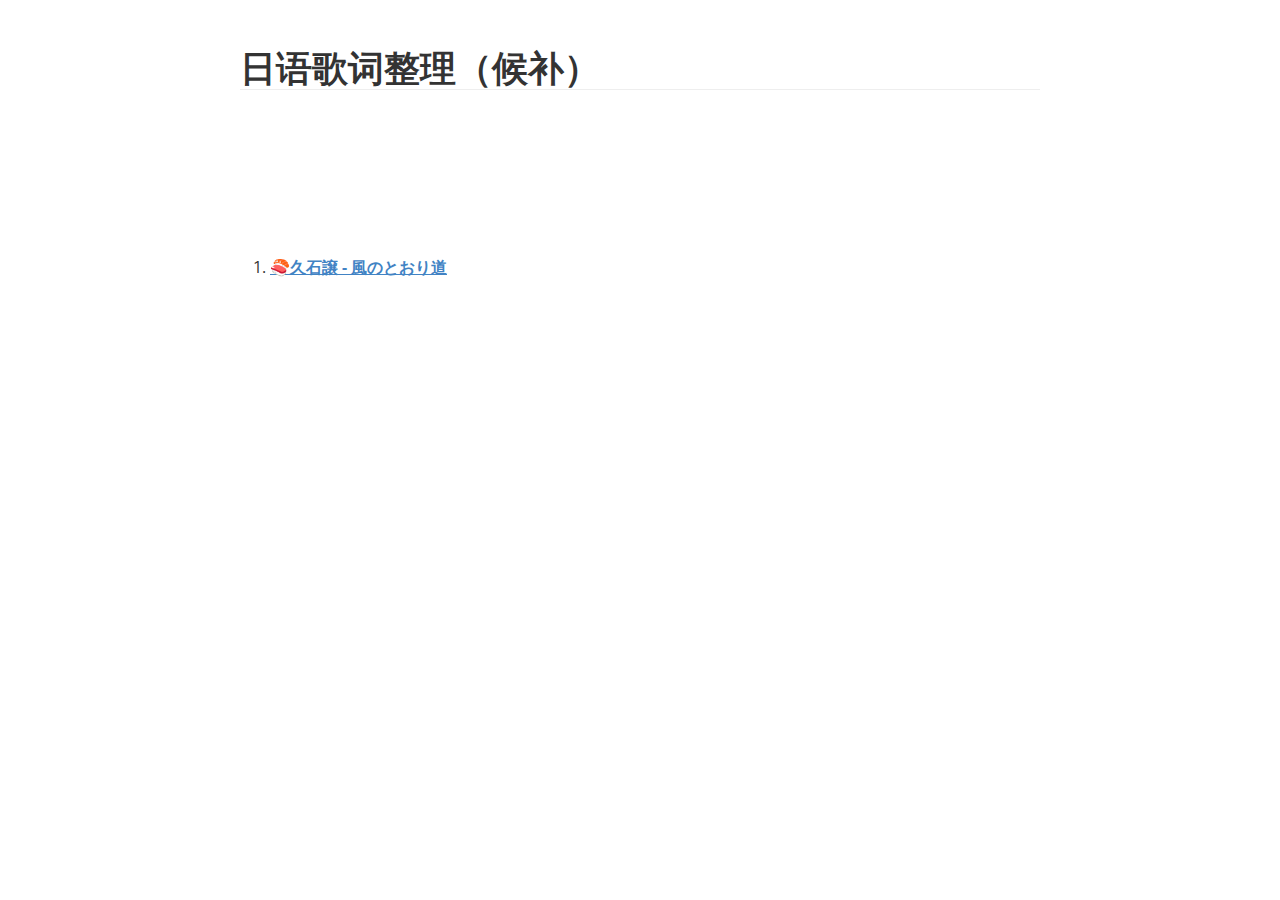
<file: others.html>
<!doctype html>
<html>

<head>
    <meta charset='UTF-8'>
    <meta name='viewport' content='width=device-width,initial-scale=1'>
    <title>日语歌词整理（候补）</title>
    <link rel="icon" type="image/png" href="https://chengyishu.net/images/official/logo.png">
    <link rel="apple-touch-icon-precomposed" type="image/png" href="https://chengyishu.net/images/official/favicon.png">
    <link href='https://fonts.loli.net/css?family=Open+Sans:400italic,700italic,700,400&subset=latin,latin-ext' rel='stylesheet' type='text/css' />
    <link rel="stylesheet" type="text/css" href="css/style.css">
</head>

<body class='typora-export os-windows'>
    <div class='typora-export-content'>
        <div id='write' class=''>
            <h1 id='日语歌词整理（候补）'><span>日语歌词整理（候补）</span></h1><iframe src="https://onedrive.live.com/embed?authkey=%21AI%2D2O4%5FFsuNNyao&resid=E7A7576AA9822F58%21133&cid=E7A7576AA9822F58" width="165" height="128" frameborder="0" scrolling="no"></iframe>
            <ol start=''>
                <li><a href='html/久石譲 - 風のとおり道.html'><strong><span>🍣久石譲 - 風のとおり道</span></strong></a></li>
            </ol>
        </div>
    </div>
</body>

</html>
</file>
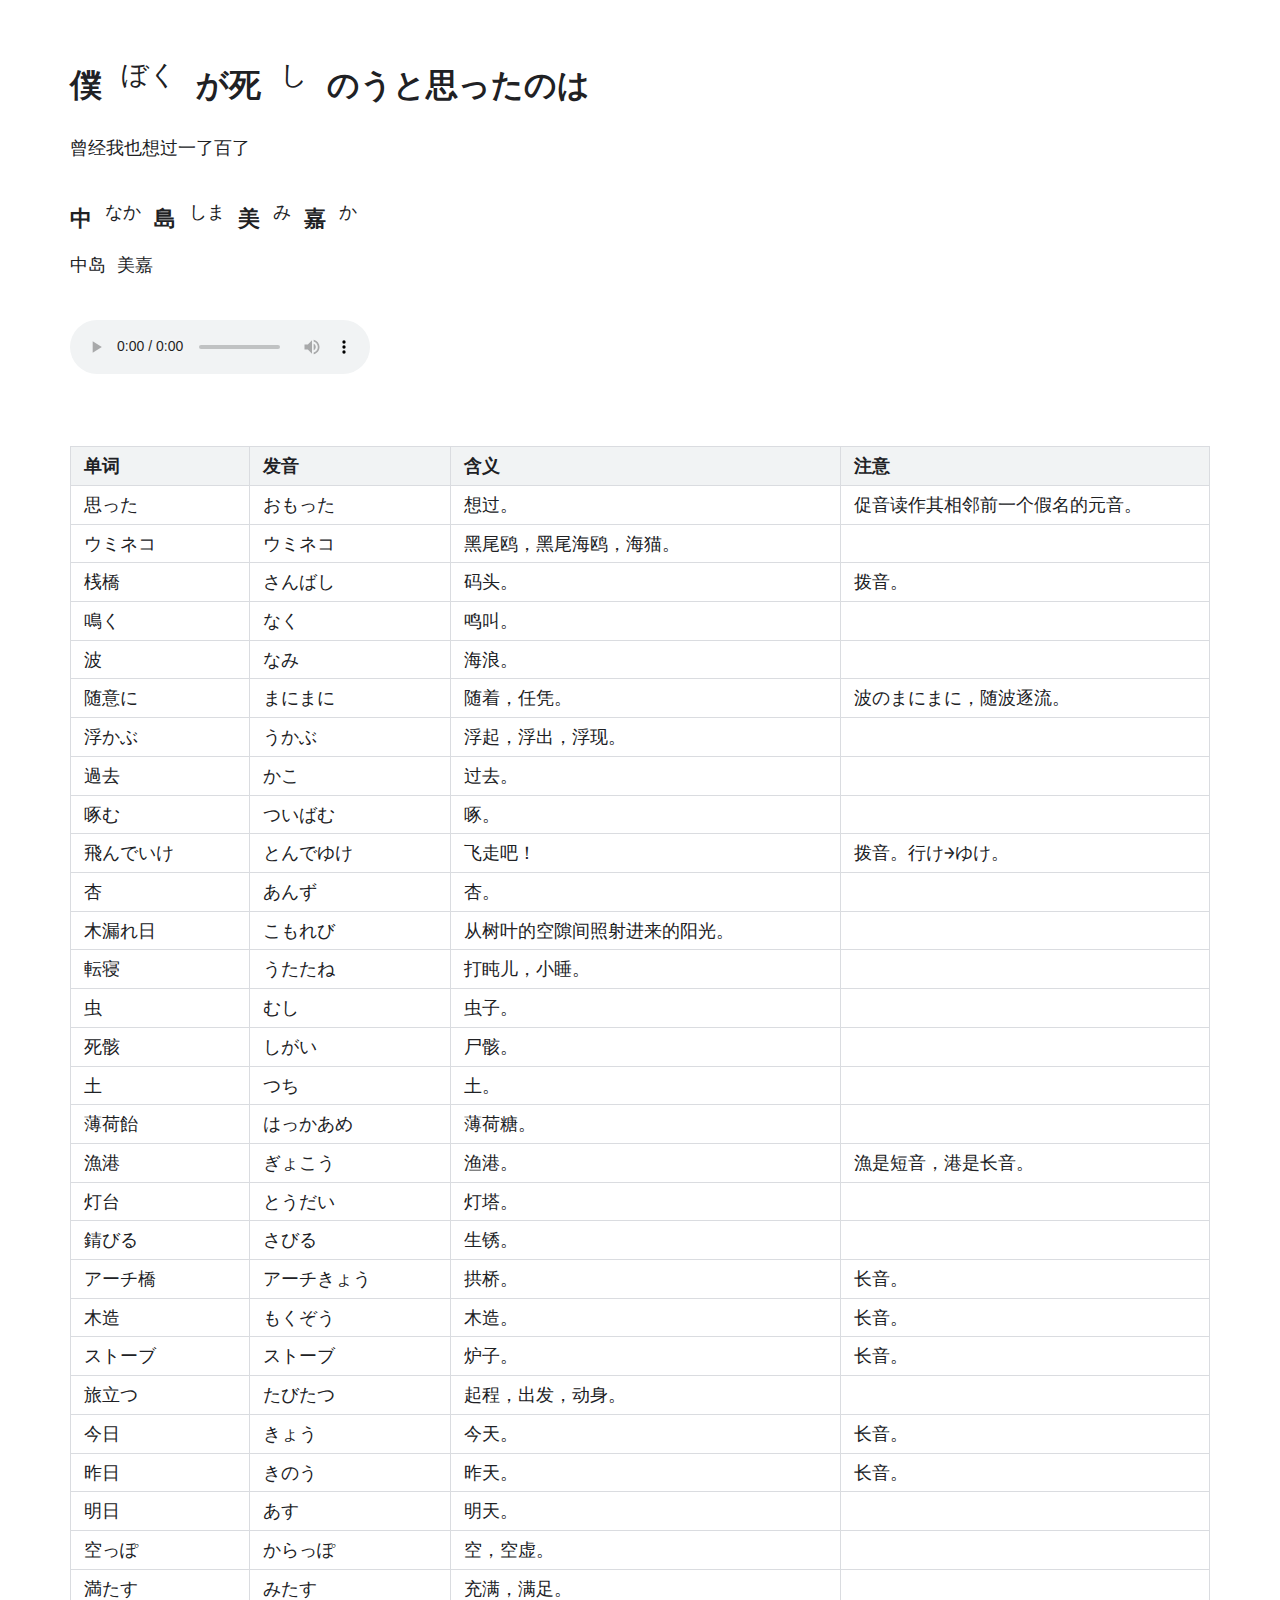
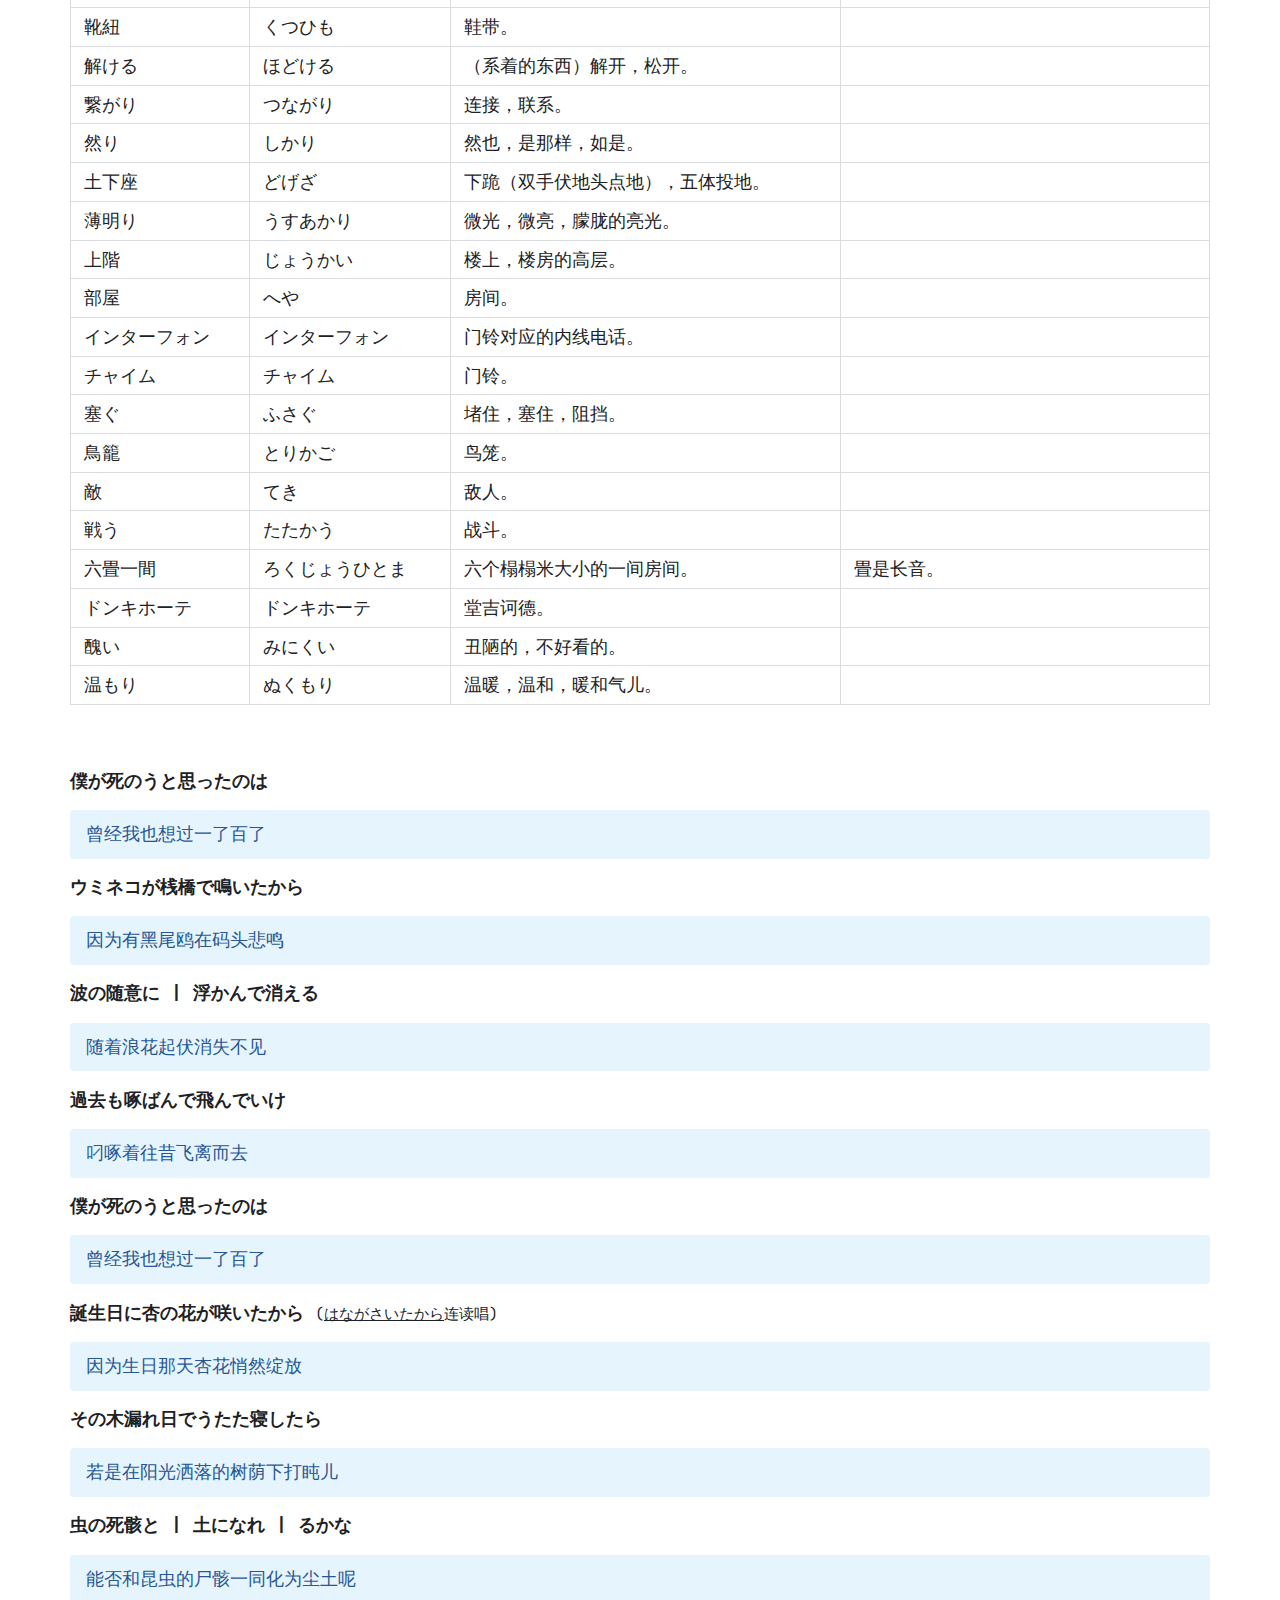
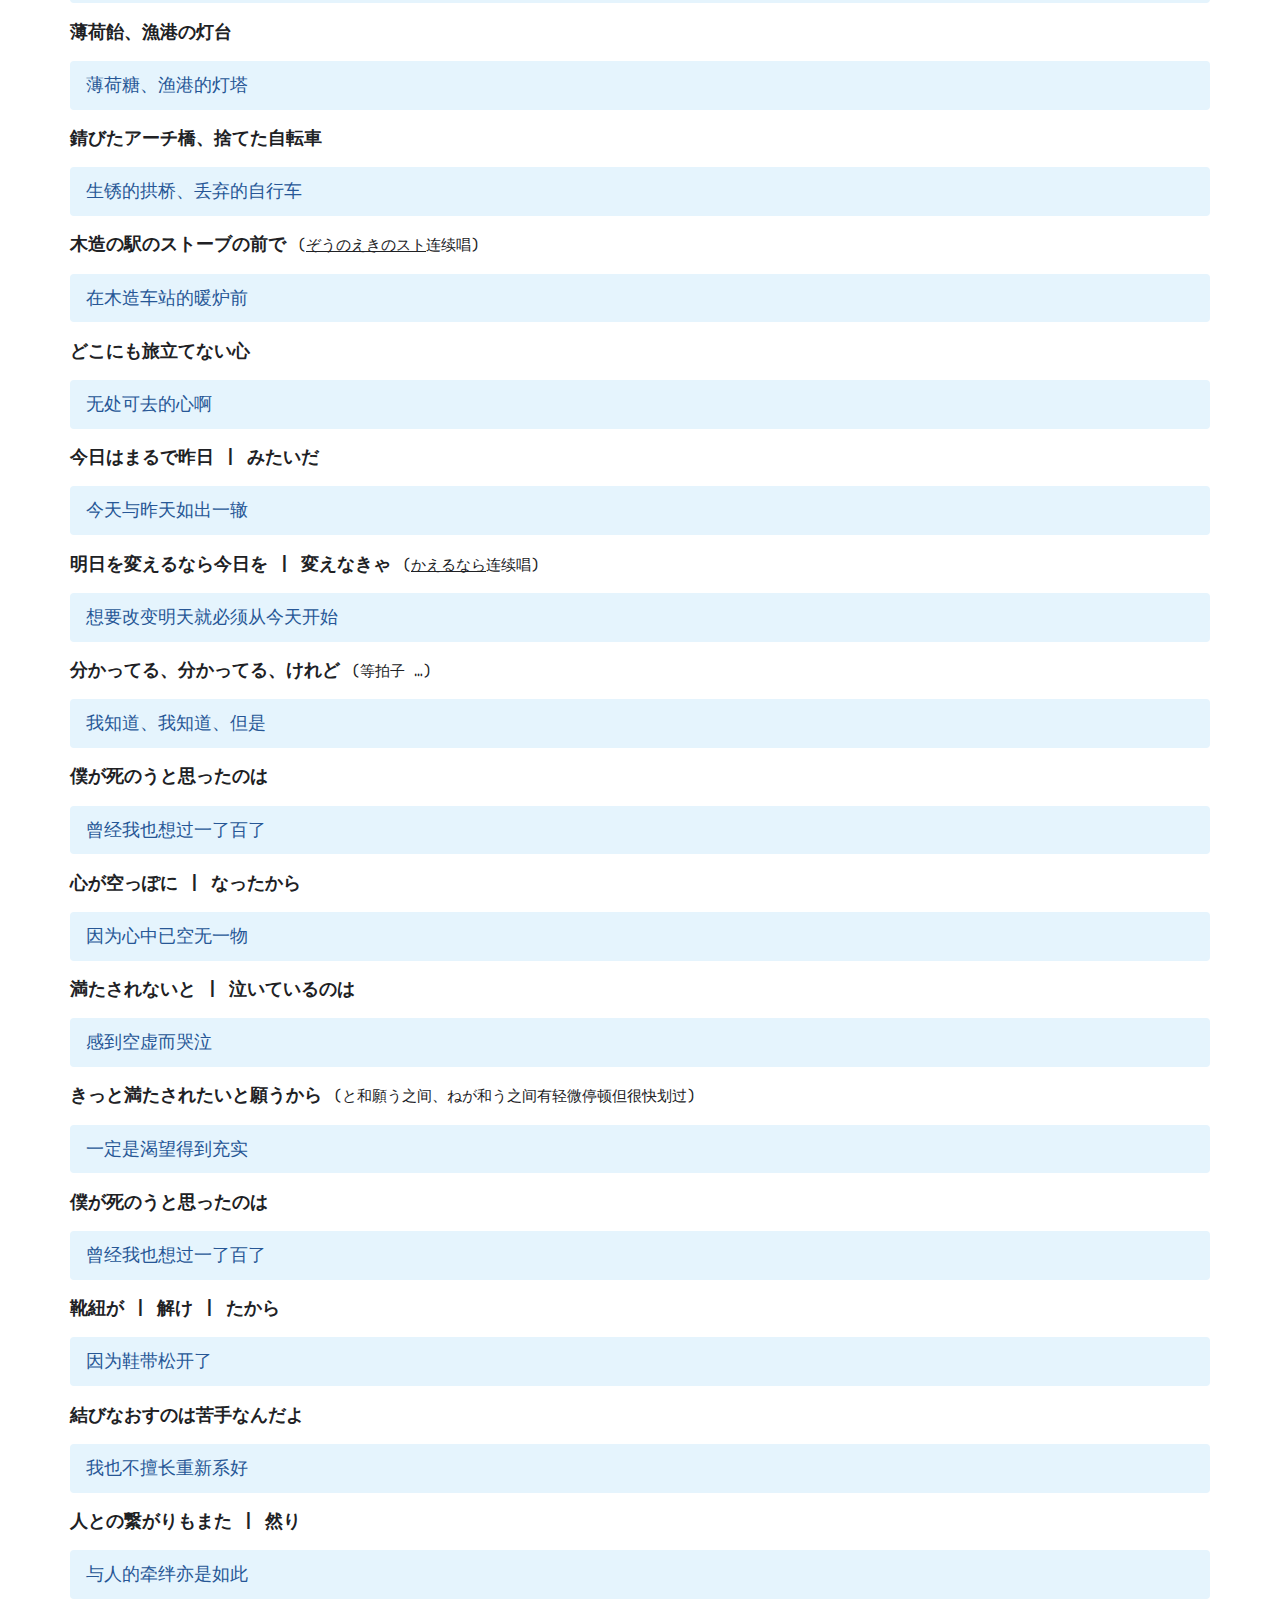
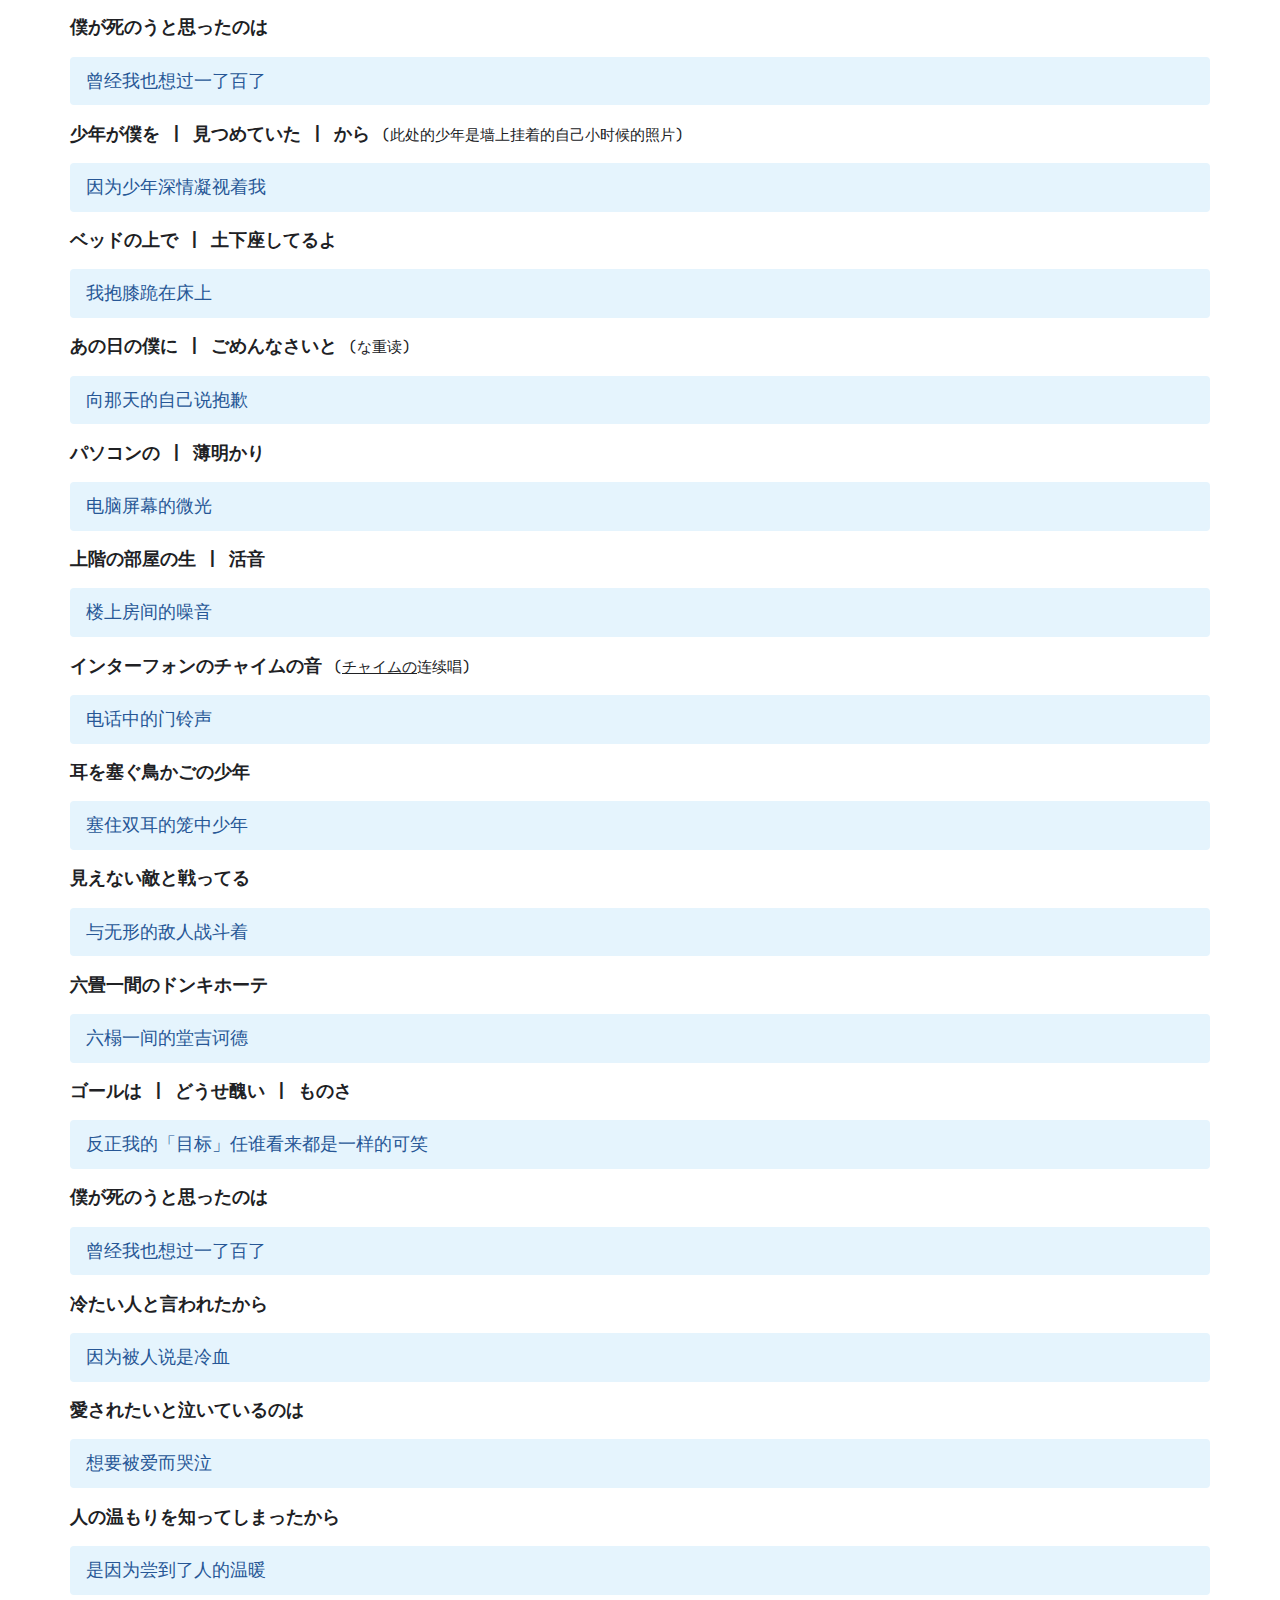
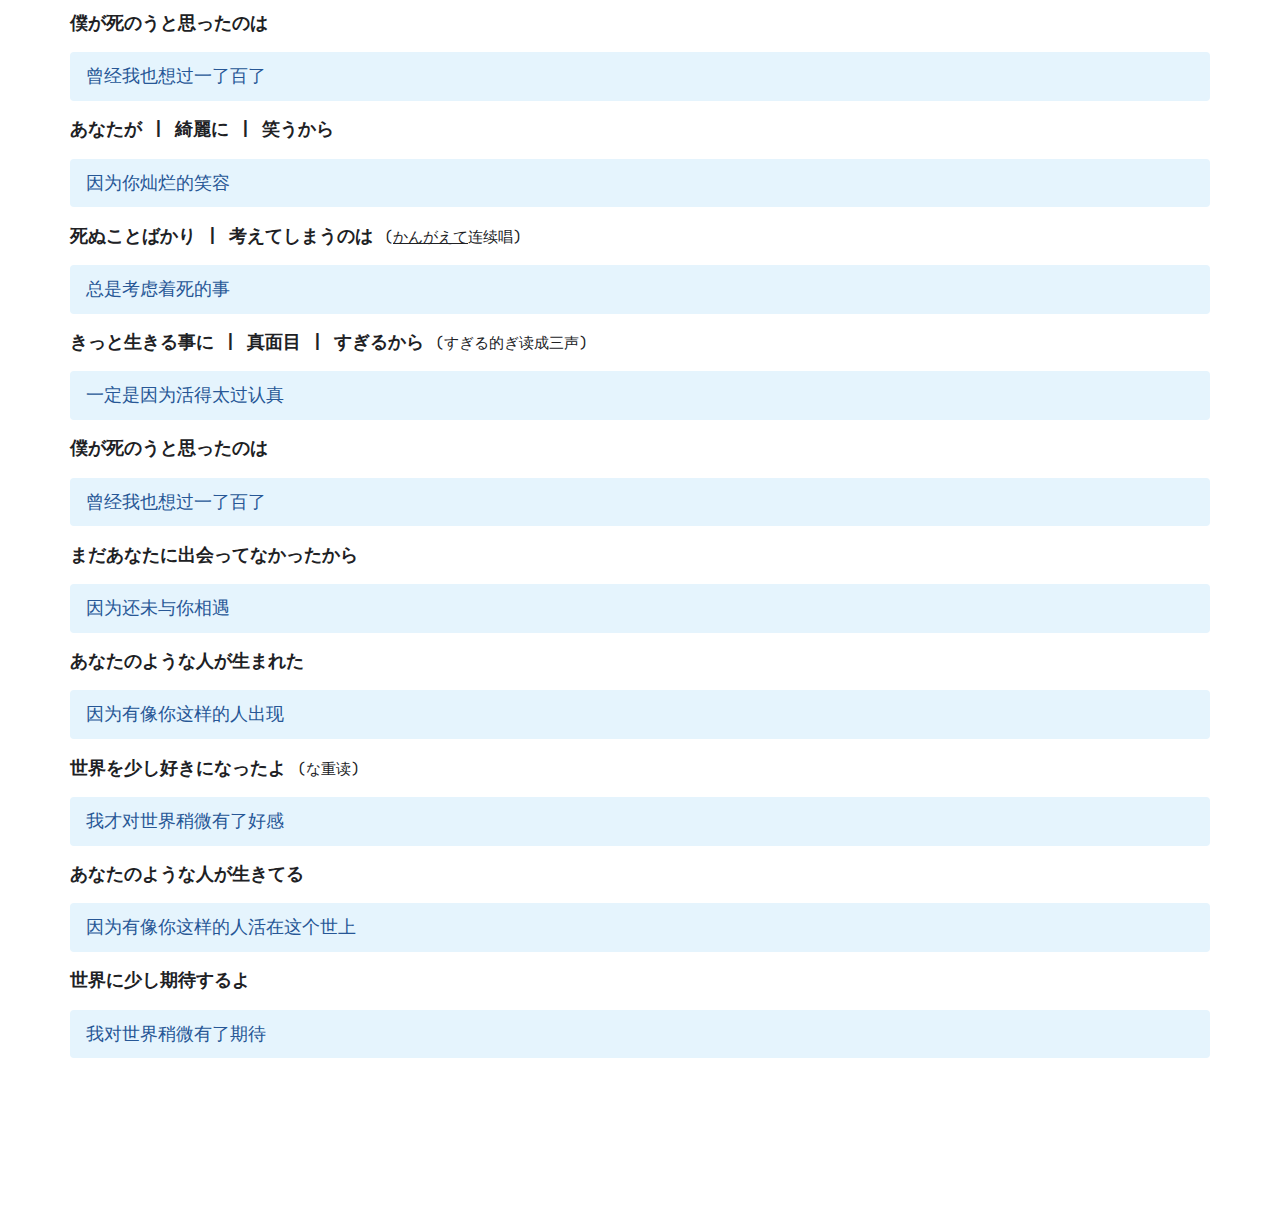
<file: html/中島美嘉 - 僕が死のうと思ったのは.html>
<!doctype html>
<html style='font-size:18px !important'>
<head>
<meta charset='UTF-8'><meta name='viewport' content='width=device-width initial-scale=1'>

<link href='https://fonts.googleapis.com/css2?family=JetBrains+Mono:ital,wght@0,400;0,700;1,400;1,700&display=swap' rel='stylesheet' type='text/css' /><style type='text/css'>html {overflow-x: initial !important;}:root { --bg-color:#ffffff; --text-color:#333333; --select-text-bg-color:#B5D6FC; --select-text-font-color:auto; --monospace:"Lucida Console",Consolas,"Courier",monospace; --title-bar-height:20px; }
.mac-os-11 { --title-bar-height:28px; }
html { font-size: 14px; background-color: var(--bg-color); color: var(--text-color); font-family: "Helvetica Neue", Helvetica, Arial, sans-serif; -webkit-font-smoothing: antialiased; }
body { margin: 0px; padding: 0px; height: auto; inset: 0px; font-size: 1rem; line-height: 1.42857; overflow-x: hidden; background: inherit; tab-size: 4; }
iframe { margin: auto; }
a.url { word-break: break-all; }
a:active, a:hover { outline: 0px; }
.in-text-selection, ::selection { text-shadow: none; background: var(--select-text-bg-color); color: var(--select-text-font-color); }
#write { margin: 0px auto; height: auto; width: inherit; word-break: normal; overflow-wrap: break-word; position: relative; white-space: normal; overflow-x: visible; padding-top: 36px; }
#write.first-line-indent p { text-indent: 2em; }
#write.first-line-indent li p, #write.first-line-indent p * { text-indent: 0px; }
#write.first-line-indent li { margin-left: 2em; }
.for-image #write { padding-left: 8px; padding-right: 8px; }
body.typora-export { padding-left: 30px; padding-right: 30px; }
.typora-export .footnote-line, .typora-export li, .typora-export p { white-space: pre-wrap; }
.typora-export .task-list-item input { pointer-events: none; }
@media screen and (max-width: 500px) {
  body.typora-export { padding-left: 0px; padding-right: 0px; }
  #write { padding-left: 20px; padding-right: 20px; }
  .CodeMirror-sizer { margin-left: 0px !important; }
  .CodeMirror-gutters { display: none !important; }
}
#write li > figure:last-child { margin-bottom: 0.5rem; }
#write ol, #write ul { position: relative; }
img { max-width: 100%; vertical-align: middle; image-orientation: from-image; }
button, input, select, textarea { color: inherit; font: inherit; }
input[type="checkbox"], input[type="radio"] { line-height: normal; padding: 0px; }
*, ::after, ::before { box-sizing: border-box; }
#write h1, #write h2, #write h3, #write h4, #write h5, #write h6, #write p, #write pre { width: inherit; }
#write h1, #write h2, #write h3, #write h4, #write h5, #write h6, #write p { position: relative; }
p { line-height: inherit; }
h1, h2, h3, h4, h5, h6 { break-after: avoid-page; break-inside: avoid; orphans: 4; }
p { orphans: 4; }
h1 { font-size: 2rem; }
h2 { font-size: 1.8rem; }
h3 { font-size: 1.6rem; }
h4 { font-size: 1.4rem; }
h5 { font-size: 1.2rem; }
h6 { font-size: 1rem; }
.md-math-block, .md-rawblock, h1, h2, h3, h4, h5, h6, p { margin-top: 1rem; margin-bottom: 1rem; }
.hidden { display: none; }
.md-blockmeta { color: rgb(204, 204, 204); font-weight: 700; font-style: italic; }
a { cursor: pointer; }
sup.md-footnote { padding: 2px 4px; background-color: rgba(238, 238, 238, 0.7); color: rgb(85, 85, 85); border-radius: 4px; cursor: pointer; }
sup.md-footnote a, sup.md-footnote a:hover { color: inherit; text-transform: inherit; text-decoration: inherit; }
#write input[type="checkbox"] { cursor: pointer; width: inherit; height: inherit; }
figure { overflow-x: auto; margin: 1.2em 0px; max-width: calc(100% + 16px); padding: 0px; }
figure > table { margin: 0px; }
tr { break-inside: avoid; break-after: auto; }
thead { display: table-header-group; }
table { border-collapse: collapse; border-spacing: 0px; width: 100%; overflow: auto; break-inside: auto; text-align: left; }
table.md-table td { min-width: 32px; }
.CodeMirror-gutters { border-right: 0px; background-color: inherit; }
.CodeMirror-linenumber { user-select: none; }
.CodeMirror { text-align: left; }
.CodeMirror-placeholder { opacity: 0.3; }
.CodeMirror pre { padding: 0px 4px; }
.CodeMirror-lines { padding: 0px; }
div.hr:focus { cursor: none; }
#write pre { white-space: pre-wrap; }
#write.fences-no-line-wrapping pre { white-space: pre; }
#write pre.ty-contain-cm { white-space: normal; }
.CodeMirror-gutters { margin-right: 4px; }
.md-fences { font-size: 0.9rem; display: block; break-inside: avoid; text-align: left; overflow: visible; white-space: pre; background: inherit; position: relative !important; }
.md-fences-adv-panel { width: 100%; margin-top: 10px; text-align: center; padding-top: 0px; padding-bottom: 8px; overflow-x: auto; }
#write .md-fences.mock-cm { white-space: pre-wrap; }
.md-fences.md-fences-with-lineno { padding-left: 0px; }
#write.fences-no-line-wrapping .md-fences.mock-cm { white-space: pre; overflow-x: auto; }
.md-fences.mock-cm.md-fences-with-lineno { padding-left: 8px; }
.CodeMirror-line, twitterwidget { break-inside: avoid; }
.footnotes { opacity: 0.8; font-size: 0.9rem; margin-top: 1em; margin-bottom: 1em; }
.footnotes + .footnotes { margin-top: 0px; }
.md-reset { margin: 0px; padding: 0px; border: 0px; outline: 0px; vertical-align: top; background: 0px 0px; text-decoration: none; text-shadow: none; float: none; position: static; width: auto; height: auto; white-space: nowrap; cursor: inherit; -webkit-tap-highlight-color: transparent; line-height: normal; font-weight: 400; text-align: left; box-sizing: content-box; direction: ltr; }
li div { padding-top: 0px; }
blockquote { margin: 1rem 0px; }
li .mathjax-block, li p { margin: 0.5rem 0px; }
li blockquote { margin: 1rem 0px; }
li { margin: 0px; position: relative; }
blockquote > :last-child { margin-bottom: 0px; }
blockquote > :first-child, li > :first-child { margin-top: 0px; }
.footnotes-area { color: rgb(136, 136, 136); margin-top: 0.714rem; padding-bottom: 0.143rem; white-space: normal; }
#write .footnote-line { white-space: pre-wrap; }
@media print {
  body, html { border: 1px solid transparent; height: 99%; break-after: avoid; break-before: avoid; font-variant-ligatures: no-common-ligatures; }
  #write { margin-top: 0px; padding-top: 0px; border-color: transparent !important; }
  .typora-export * { -webkit-print-color-adjust: exact; }
  .typora-export #write { break-after: avoid; }
  .typora-export #write::after { height: 0px; }
  .is-mac table { break-inside: avoid; }
  .typora-export-show-outline .typora-export-sidebar { display: none; }
}
.footnote-line { margin-top: 0.714em; font-size: 0.7em; }
a img, img a { cursor: pointer; }
pre.md-meta-block { font-size: 0.8rem; min-height: 0.8rem; white-space: pre-wrap; background: rgb(204, 204, 204); display: block; overflow-x: hidden; }
p > .md-image:only-child:not(.md-img-error) img, p > img:only-child { display: block; margin: auto; }
#write.first-line-indent p > .md-image:only-child:not(.md-img-error) img { left: -2em; position: relative; }
p > .md-image:only-child { display: inline-block; width: 100%; }
#write .MathJax_Display { margin: 0.8em 0px 0px; }
.md-math-block { width: 100%; }
.md-math-block:not(:empty)::after { display: none; }
.MathJax_ref { fill: currentcolor; }
[contenteditable="true"]:active, [contenteditable="true"]:focus, [contenteditable="false"]:active, [contenteditable="false"]:focus { outline: 0px; box-shadow: none; }
.md-task-list-item { position: relative; list-style-type: none; }
.task-list-item.md-task-list-item { padding-left: 0px; }
.md-task-list-item > input { position: absolute; top: 0px; left: 0px; margin-left: -1.2em; margin-top: calc(1em - 10px); border: none; }
.math { font-size: 1rem; }
.md-toc { min-height: 3.58rem; position: relative; font-size: 0.9rem; border-radius: 10px; }
.md-toc-content { position: relative; margin-left: 0px; }
.md-toc-content::after, .md-toc::after { display: none; }
.md-toc-item { display: block; color: rgb(65, 131, 196); }
.md-toc-item a { text-decoration: none; }
.md-toc-inner:hover { text-decoration: underline; }
.md-toc-inner { display: inline-block; cursor: pointer; }
.md-toc-h1 .md-toc-inner { margin-left: 0px; font-weight: 700; }
.md-toc-h2 .md-toc-inner { margin-left: 2em; }
.md-toc-h3 .md-toc-inner { margin-left: 4em; }
.md-toc-h4 .md-toc-inner { margin-left: 6em; }
.md-toc-h5 .md-toc-inner { margin-left: 8em; }
.md-toc-h6 .md-toc-inner { margin-left: 10em; }
@media screen and (max-width: 48em) {
  .md-toc-h3 .md-toc-inner { margin-left: 3.5em; }
  .md-toc-h4 .md-toc-inner { margin-left: 5em; }
  .md-toc-h5 .md-toc-inner { margin-left: 6.5em; }
  .md-toc-h6 .md-toc-inner { margin-left: 8em; }
}
a.md-toc-inner { font-size: inherit; font-style: inherit; font-weight: inherit; line-height: inherit; }
.footnote-line a:not(.reversefootnote) { color: inherit; }
.md-attr { display: none; }
.md-fn-count::after { content: "."; }
code, pre, samp, tt { font-family: var(--monospace); }
kbd { margin: 0px 0.1em; padding: 0.1em 0.6em; font-size: 0.8em; color: rgb(36, 39, 41); background: rgb(255, 255, 255); border: 1px solid rgb(173, 179, 185); border-radius: 3px; box-shadow: rgba(12, 13, 14, 0.2) 0px 1px 0px, rgb(255, 255, 255) 0px 0px 0px 2px inset; white-space: nowrap; vertical-align: middle; }
.md-comment { color: rgb(162, 127, 3); opacity: 0.6; font-family: var(--monospace); }
code { text-align: left; vertical-align: initial; }
a.md-print-anchor { white-space: pre !important; border-width: initial !important; border-style: none !important; border-color: initial !important; display: inline-block !important; position: absolute !important; width: 1px !important; right: 0px !important; outline: 0px !important; background: 0px 0px !important; text-decoration: initial !important; text-shadow: initial !important; }
.os-windows.monocolor-emoji .md-emoji { font-family: "Segoe UI Symbol", sans-serif; }
.md-diagram-panel > svg { max-width: 100%; }
[lang="flow"] svg, [lang="mermaid"] svg { max-width: 100%; height: auto; }
[lang="mermaid"] .node text { font-size: 1rem; }
table tr th { border-bottom: 0px; }
video { max-width: 100%; display: block; margin: 0px auto; }
iframe { max-width: 100%; width: 100%; border: none; }
.highlight td, .highlight tr { border: 0px; }
mark { background: rgb(255, 255, 0); color: rgb(0, 0, 0); }
.md-html-inline .md-plain, .md-html-inline strong, mark .md-inline-math, mark strong { color: inherit; }
.md-expand mark .md-meta { opacity: 0.3 !important; }
mark .md-meta { color: rgb(0, 0, 0); }
@media print {
  .typora-export h1, .typora-export h2, .typora-export h3, .typora-export h4, .typora-export h5, .typora-export h6 { break-inside: avoid; }
}
.md-diagram-panel .messageText { stroke: none !important; }
.md-diagram-panel .start-state { fill: var(--node-fill); }
.md-diagram-panel .edgeLabel rect { opacity: 1 !important; }
.md-fences.md-fences-math { font-size: 1em; }
.md-fences-advanced:not(.md-focus) { padding: 0px; white-space: nowrap; border: 0px; }
.md-fences-advanced:not(.md-focus) { background: inherit; }
.typora-export-show-outline .typora-export-content { max-width: 1440px; margin: auto; display: flex; flex-direction: row; }
.typora-export-sidebar { width: 300px; font-size: 0.8rem; margin-top: 80px; margin-right: 18px; }
.typora-export-show-outline #write { --webkit-flex:2; flex: 2 1 0%; }
.typora-export-sidebar .outline-content { position: fixed; top: 0px; max-height: 100%; overflow: hidden auto; padding-bottom: 30px; padding-top: 60px; width: 300px; }
@media screen and (max-width: 1024px) {
  .typora-export-sidebar, .typora-export-sidebar .outline-content { width: 240px; }
}
@media screen and (max-width: 800px) {
  .typora-export-sidebar { display: none; }
}
.outline-content li, .outline-content ul { margin-left: 0px; margin-right: 0px; padding-left: 0px; padding-right: 0px; list-style: none; }
.outline-content ul { margin-top: 0px; margin-bottom: 0px; }
.outline-content strong { font-weight: 400; }
.outline-expander { width: 1rem; height: 1.42857rem; position: relative; display: table-cell; vertical-align: middle; cursor: pointer; padding-left: 4px; }
.outline-expander::before { content: ""; position: relative; font-family: Ionicons; display: inline-block; font-size: 8px; vertical-align: middle; }
.outline-item { padding-top: 3px; padding-bottom: 3px; cursor: pointer; }
.outline-expander:hover::before { content: ""; }
.outline-h1 > .outline-item { padding-left: 0px; }
.outline-h2 > .outline-item { padding-left: 1em; }
.outline-h3 > .outline-item { padding-left: 2em; }
.outline-h4 > .outline-item { padding-left: 3em; }
.outline-h5 > .outline-item { padding-left: 4em; }
.outline-h6 > .outline-item { padding-left: 5em; }
.outline-label { cursor: pointer; display: table-cell; vertical-align: middle; text-decoration: none; color: inherit; }
.outline-label:hover { text-decoration: underline; }
.outline-item:hover { border-color: rgb(245, 245, 245); background-color: var(--item-hover-bg-color); }
.outline-item:hover { margin-left: -28px; margin-right: -28px; border-left: 28px solid transparent; border-right: 28px solid transparent; }
.outline-item-single .outline-expander::before, .outline-item-single .outline-expander:hover::before { display: none; }
.outline-item-open > .outline-item > .outline-expander::before { content: ""; }
.outline-children { display: none; }
.info-panel-tab-wrapper { display: none; }
.outline-item-open > .outline-children { display: block; }
.typora-export .outline-item { padding-top: 1px; padding-bottom: 1px; }
.typora-export .outline-item:hover { margin-right: -8px; border-right: 8px solid transparent; }
.typora-export .outline-expander::before { content: "+"; font-family: inherit; top: -1px; }
.typora-export .outline-expander:hover::before, .typora-export .outline-item-open > .outline-item > .outline-expander::before { content: "−"; }
.typora-export-collapse-outline .outline-children { display: none; }
.typora-export-collapse-outline .outline-item-open > .outline-children, .typora-export-no-collapse-outline .outline-children { display: block; }
.typora-export-no-collapse-outline .outline-expander::before { content: "" !important; }
.typora-export-show-outline .outline-item-active > .outline-item .outline-label { font-weight: 700; }
.md-inline-math-container mjx-container { zoom: 0.95; }


/*快速自定义配置*/
:root {
    --monospace: "JetBrains Mono", "Fira Code", "Cascadia Code", Menlo, "Ubuntu Mono", Consolas, HYZhengYuan; /*代码字体*/
    --text-font: var(--monospace); /*正文字体*/
    --title-font: var(--monospace); /*标题字体*/
    --latex-font: var(--monospace); /*LaTeX字体(不含英语)*/
    --text-line-height: 1.6; /*正文行间距*/
    --code-line-height: 1.6; /*代码块行间距*/
    --p-spacing: 0.8rem; /*段间距*/
    --text-size: 12px;
}/*
 * Copyright (C) 2018 Drake, Inc.
 *
 * Licensed under the Apache License, Version 2.0 (the "License");
 * you may not use this file except in compliance with the License.
 * You may obtain a copy of the License at
 *
 * http://www.apache.org/licenses/LICENSE-2.0
 *
 * Unless required by applicable law or agreed to in writing, software
 * distributed under the License is distributed on an "AS IS" BASIS,
 * WITHOUT WARRANTIES OR CONDITIONS OF ANY KIND, either express or implied.
 * See the License for the specific language governing permissions and
 * limitations under the License.
 *
 * GitHub https://github.com/liangjingkanji/DrakeTyporaTheme
 */
@import url();
@include-when-export url('https://fonts.googleapis.com/css2?family=JetBrains+Mono:ital,wght@0,400;0,700;1,400;1,700&display=swap');

:root {
    --text-color: #202124;
    --blur-text-color: #c8c8c8;
    --bg-color: #ffffff;
    --control-text-color: var(--text-color);
    --meta-content-color: var(--text-color);
    --active-file-border-color: var(--drake-accent);
    --rawblock-edit-panel-bd: var(--code-block-bg-color);
    --item-hover-bg-color: #E5E5E596;
    --active-file-bg-color: var(--item-hover-bg-color);

    --blur-text-color: rgba(32, 33, 36, 0.5);
    --drake-accent: #5784ec;
    --drake-highlight: #3a474e;
    --a-color: #1769e0;
    --variable-color: #d01884;
    --outline-active-color: var(--a-color);
    --code-block-bg-color: #f8f9fa;
    --code-block-color: #3a474e;
    --title-color: #202124;
    --blockquote-border-color: #275796;
    --blockquote-color: #275796;
    --blockquote-bg-color: #e5f4fd;
    --strong-color: var(--title-color);
    --h2-underline-color: var(--title-color);
    --horizontal-divider-color: var(--title-color);
    --height-light-color: var(--text-color);
    --height-light-border-color: var(--text-color);
    --yaml-color: #777777;
    --yaml-bg-color: #f7f7f7;
    --footnotes-bg-color: #3c3d3e;
    --footnotes-highlight: #FFD760;
    --table-border-color: #dadce0;
    --table-header-bg-color: #f1f3f4;
    --table-bg-color: var(--bg-color);
    --table-n2-bg-color: var(--bg-color);
    --input-bg-color: var(--item-hover-bg-color);
    --btn-hover-bg-color: var(--item-hover-bg-color);
    --checkbox-checked: url("data:image/svg+xml,%3Csvg class='icon' viewBox='0 0 1024 1024' xmlns='http://www.w3.org/2000/svg' width='200' height='200'%3E%3Cpath d='M425.984 726.016l384-384-59.99-61.995-324.01 324.011-152.021-152.021L213.973 512zm384-598.016q36.01 0 61.013 25.984T896 213.974v596.01q0 34.005-25.003 59.99t-61.013 25.983h-596.01q-36.011 0-61.014-25.984t-25.003-59.989v-596.01q0-34.006 25.003-59.99T213.973 128h596.011z' fill='%2365b73b'/%3E%3C/svg%3E");
    --checkbox-unchecked: url("data:image/svg+xml,%3Csvg class='icon' viewBox='0 0 1024 1024' xmlns='http://www.w3.org/2000/svg' width='200' height='200'%3E%3Cpath d='M810.667 213.333v597.334H213.333V213.333h597.334m0-85.333H213.333C166.4 128 128 166.4 128 213.333v597.334C128 857.6 166.4 896 213.333 896h597.334C857.6 896 896 857.6 896 810.667V213.333C896 166.4 857.6 128 810.667 128z' fill='%23333333'/%3E%3C/svg%3E");
}

html {
    font-size: var(--text-size);
}

body {
    font-family: var(--text-font) !important;
    color: var(--text-color);
    -webkit-font-feature-settings: "liga" on, "calt" on;
    -webkit-font-smoothing: subpixel-antialiased;
    text-rendering: optimizeLegibility;
    letter-spacing: 0;
    margin: 0;
    overflow-x: hidden;
}

p {
    line-height: var(--text-line-height);
}

/*code block*/
.md-fences {
    font-size: 1rem;
    padding: 12px !important;
    border-radius: 8px;
    word-wrap: normal;
    background-color: var(--code-block-bg-color);
    color: var(--code-block-color);
    border: .1em solid #e8eaed;
    line-height: var(--code-line-height);
}

/*inline latex*/
.MathJax {
    font-size: 120% !important;
}
.MathJax text, .MathJax use {
    font-family: var(--latex-font);
}
/*math-block latex*/
.md-math-block .MathJax {
    font-size: 130% !important;
}

/*mermaid*/
[mermaid-type="journey"] line {
    stroke: #7a7a7a !important;
}
[mermaid-type="journey"] .label {
    color: #333 !important;
}
[id^=mermaidChart] .relationshipLabelBox {
    fill: var(--bg-color) !important;
    opacity: 1 !important;
    background-color: var(--bg-color) !important;
}
[id^=mermaidChart] .legend {
    fill: var(--text-color) !important;
}
[id^=mermaidChart] g.label {
    font-size: 1rem !important;
}
[id^=mermaidChart] line.divider {
    stroke: var(--table-border-color) !important;
}
[id^=mermaidChart] span.nodeLabel {
    color: var(--code-block-color) !important;
    line-height: 1.8rem;
}
tspan {
    color: var(--text-color)
}
[id^=mermaidChart] .entityLabel {
    fill: var(--code-block-color) !important;
}
[id^=mermaidChart] {
    fill: var(--text-color) !important;
}
[id^=mermaidChart] rect.rect {
    fill: rgba(175, 255, 212, 0.3) !important;
}
.md-diagram-panel-preview text.actor > tspan { /*方块文字*/
    fill: var(--code-block-color) !important;
    stroke: none !important;
    font-family: var(--text-font) !important;
    font-size: 1rem !important;
}
.md-diagram-panel-preview .actor, .md-diagram-panel-preview .entityBox { /*方块*/
    stroke: var(--table-border-color) !important;
    fill: var(--code-block-bg-color) !important;
}
.md-diagram-panel-preview .actor-line { /*竖线*/
    stroke: var(--text-color) !important;
    stroke-width: 1px;
}
.md-diagram-panel-preview .messageLine0 { /*横线*/
    stroke-width: 1.5;
    stroke-dasharray: none;
    stroke: var(--text-color) !important;
}
.md-diagram-panel-preview .messageLine1 { /*虚线*/
    stroke-width: 1.5 !important;
    stroke-dasharray: 2, 2 !important;
    stroke: var(--text-color) !important;
}
.md-diagram-panel-preview .messageText { /*描述文字*/
    fill: var(--text-color) !important;
    font-family: var(--text-font) !important;
    font-size: 1rem !important;
}
.md-diagram-panel-preview .activation0 { /*长方形*/
    fill: #e6e6e6 !important;
    stroke: var(--text-color) !important;
}
.md-diagram-panel-preview .labelText, .md-diagram-panel-preview .labelText > tspan { /*循环标记*/
    fill: var(--code-block-color) !important;
    font-family: var(--text-font) !important;
    font-size: 1rem !important;
    dominant-baseline: unset;
    alignment-baseline: unset;
}
.md-diagram-panel-preview .labelBox { /*循环标记背景*/
    stroke: var(--table-border-color) !important;
    fill: var(--code-block-bg-color) !important;
}
.md-diagram-panel-preview .loopLine { /*循环标记虚线*/
    stroke: var(--text-color) !important;
}
.md-diagram-panel-preview .loopText, .md-diagram-panel-preview .loopText > tspan { /*循环名称*/
    fill: var(--text-color) !important;
    font-size: 1rem !important;
}
.md-diagram-panel-preview .sequenceNumber { /*序号*/
    fill: var(--bg-color) !important;
}
pre.md-fences-advanced.md-focus .md-fences-adv-panel {
    border: none;
}
.md-diagram-panel-preview .edgePath .path { /*箭头*/
    stroke: var(--text-color) !important;
}
.md-diagram-panel-preview .edgeLabel rect { /*条件文字背景*/
    fill: var(--bg-color) !important;
}
.md-diagram-panel-preview .edgeLabel span { /*条件文字*/
    color: var(--text-color);
}
.md-diagram-panel-preview .node rect,
.md-diagram-panel-preview .node circle,
.md-diagram-panel-preview .node ellipse,
.md-diagram-panel-preview .node polygon,
.md-diagram-panel-preview .node path { /*形状*/
    stroke: var(--table-border-color) !important;
    fill: var(--code-block-bg-color) !important;
}
#write .md-diagram-panel .md-diagram-panel-preview div { /*形状内文字*/
    color: var(--code-block-color);
    font-family: var(--text-font) !important;
    font-size: 1rem !important;
}

/*code snippet*/
#write code, tt {
    margin: 0 4px;
    color: var(--drake-highlight);
    border: .1rem solid #e8eaed;
    background: #f8f9fa;
    border-radius: 4px;
    padding: .1rem .4rem;
}

/*variable*/
var {
    color: var(--variable-color);
    font-weight: bold;
}

/*raw block*/
.md-rawblock-control:not(.md-rawblock-tooltip) {
    border-radius: 2px 0 2px 2px;
    padding: 0.2rem !important;
}
.md-rawblock:hover > .md-rawblock-container {
    background: none;
}
.md-rawblock-input {
    font-size: 1rem;
}
.md-rawblock-tooltip-btn:hover {
    background: none;
}
.md-rawblock:hover > .md-rawblock-tooltip {
    border-radius: 2px 2px 0 0;
    margin-bottom: 2px !important;
}
.md-rawblock-tooltip.md-rawblock-control {
    border-radius: 2px 2px 0 0;
    color: var(--code-block-color);
}
.md-rawblock-tooltip-name {
    color: var(--code-block-color);
    opacity: 1;
}

/*quote block*/
blockquote {
    color: var(--blockquote-color) !important;
    border-radius: 4px;
    padding: 10px 16px;
    background-color: var(--blockquote-bg-color);
    position: relative;
    border-left: none;
}

#write strong {
    color: var(--strong-color);
    font-weight: bold;
}
#write blockquote strong {
    color: var(--blockquote-color);
}

/*link*/
.on-focus-mode #write a .md-plain:hover, .on-focus-mode .md-htmlblock-container a:hover {
    border-bottom: .1rem solid var(--blur-text-color);
}
#write a .md-plain:hover, .md-htmlblock-container a:hover,
.on-focus-mode #write .md-focus a .md-plain:hover, .on-focus-mode .md-focus .md-htmlblock-container a:hover {
    border-bottom: .1rem solid var(--a-color);
}
#write a {
    color: var(--a-color);
    text-decoration: none;
}
#write h2 a .md-plain {
    border-bottom: .2rem solid var(--a-color);
}
[md-inline=link] a {
    margin: 0 .2rem;
}
#write a code, a:any-link {
    color: var(--a-color);
}
#write a code:hover {
    text-decoration: underline;
    text-underline-offset: 2px;
    text-decoration-thickness: 0.1em;
}

img {
    border-left: none;
    border-right: none;
    vertical-align: baseline;
    border-radius: 2px;
}

#write {
    max-width: 1200px;
    margin: 0 auto;
    padding: 20px 30px 100px;
}
#typora-source .CodeMirror-lines {
    max-width: 1200px;
}

#write > ul:first-child,
#write > ol:first-child {
    margin-top: 30px;
}

body > *:first-child {
    margin-top: 0 !important;
}

body > *:last-child {
    margin-bottom: 0 !important;
}

h1,
h2,
h3,
h4,
h5,
h6 {
    font-family: var(--title-font);
    position: relative;
    margin-top: 2rem;
    margin-bottom: 1rem;
    font-weight: bold;
    line-height: 1.4;
    cursor: text;
    color: var(--title-color);
}

h3.md-focus:before, h4.md-focus:before, h5.md-focus:before, h6.md-focus:before {
    visibility: hidden;
}

h1 {
    font-size: 2rem;
    text-align: center;
    margin-top: 0;
}

h2 {
    font-size: 1.8rem;
    margin-bottom: 1.5rem;
}

.on-focus-mode h2.md-end-block.md-heading:not(.md-focus):not(.md-focus-container):after {
    background-color: var(--blur-text-color) !important;
}

h3 {
    font-size: 1.4rem;
}

h4 {
    font-size: 1.2rem;
}

h5 {
    font-size: 1rem;
}

h6 {
    font-size: 1rem;
}

h1:hover a.anchor,
h2:hover a.anchor,
h3:hover a.anchor,
h4:hover a.anchor,
h5:hover a.anchor,
h6:hover a.anchor {
    text-decoration: none;
}

h1 tt,
h1 code {
    font-size: inherit !important;
}

h2 tt,
h2 code {
    font-size: inherit !important;
}

h3 tt,
h3 code {
    font-size: inherit !important;
}

h4 tt,
h4 code {
    font-size: inherit !important;
}

h5 tt,
h5 code {
    font-size: inherit !important;
}

h6 tt,
h6 code {
    font-size: inherit !important;
}

p, blockquote, ul, ol, dl, table {
    margin: var(--p-spacing) 0;
}

li > ol,
li > ul {
    margin: 0 0;
}
li {
    margin: 0.5em 0;
}

hr {
    height: 2px;
    padding: 0;
    margin: 16px 0;
    background-color: var(--horizontal-divider-color);
    border: 0 none;
    overflow: hidden;
    box-sizing: content-box;
}

body > h2:first-child {
    margin-top: 0;
    padding-top: 0;
}

body > h1:first-child {
    margin-top: 0;
    padding-top: 0;
}

body > h1:first-child + h2 {
    margin-top: 0;
    padding-top: 0;
}

body > h3:first-child,
body > h4:first-child,
body > h5:first-child,
body > h6:first-child {
    margin-top: 0;
    padding-top: 0;
}

a:first-child h1,
a:first-child h2,
a:first-child h3,
a:first-child h4,
a:first-child h5,
a:first-child h6 {
    margin-top: 0;
    padding-top: 0;
}

h1 p,
h2 p,
h3 p,
h4 p,
h5 p,
h6 p {
    margin-top: 0;
}

li p.first {
    display: inline-block;
}

ul, ol {
    padding-inline-start: 2em;
}

ul:first-child,
ol:first-child {
    margin-top: 0;
}

ul:last-child,
ol:last-child {
    margin-bottom: 0;
}

.ty-table-edit {
    margin-top: -1rem !important;
}
#write table {
    margin-top: 1rem;
    word-break: initial;
    background-color: var(--table-bg-color);
}
table tr {
    border-top: .1em solid var(--table-border-color);
    margin: 0;
    padding: 0;
}
table th {
    font-weight: bold;
    border: .1em solid var(--table-border-color);
    border-bottom: 0;
    margin: 0;
    padding: 6px 13px;
}
table td {
    border: .1em solid var(--table-border-color);
    margin: 0;
    padding: 6px 13px;
}
table thead {
    background-color: var(--table-header-bg-color);
}
table tr:nth-child(2n) {
    background-color: var(--table-n2-bg-color);
}
table tr th:first-child,
table tr td:first-child {
    margin-top: 0;
}
table tr th:last-child,
table tr td:last-child {
    margin-bottom: 0;
}

#write em {
    padding: 0 5px 0 2px;
}

#write table thead th {
    background-color: var(--table-header-bg-color);
}

/* height light */
#write mark {
    border: .1em solid var(--height-light-border-color);
    color: var(--height-light-color);
    background-color: transparent;
    padding: .1rem .5rem;
    border-radius: 2rem;
    margin: 0 .2rem;
    font-size: .95rem;
}

/*shortcut*/
kbd {
    border: .1em solid #5b5b5e;
    background: transparent;
    color: var(--text-color);
    margin: 0 .4rem;
    font-family: var(--text-font) !important;
    font-size: .95rem;
    padding: .3em .4em;
    border-radius: .4em;
    box-shadow: .1em .1em .2em rgba(0, 0, 0, 0.3);
}

#write del {
    padding: 1px 2px;
}

.md-task-list-item > input {
    margin-left: -1.3em;
}

@media print {
    html {
        font-size: 12px;
    }

    table,
    pre {
        page-break-inside: avoid;
    }

    pre {
        word-wrap: break-word;
    }
}

/*YAML*/
#write pre.md-meta-block {
    padding: 1rem;
    font-size: 1rem;
    line-height: 1.45;
    background-color: var(--yaml-bg-color);
    border: 0;
    border-radius: 2px;
    color: var(--yaml-color);
    margin-top: 0 !important;
}

.mathjax-block > .code-tooltip {
    bottom: .375rem;
}

#write > h3.md-focus:before {
    left: -1.5625rem;
    top: .375rem;
}

#write > h4.md-focus:before {
    left: -1.5625rem;
    top: .285714286rem;
}

#write > h5.md-focus:before {
    left: -1.5625rem;
    top: .285714286rem;
}

#write > h6.md-focus:before {
    left: -1.5625rem;
    top: .285714286rem;
}

.md-image > .md-meta {
    border-radius: 2px;
    font-family: initial;
    padding: 2px 0 0 4px;
    color: inherit;
}

.md-tag {
    color: inherit;
}

.md-toc {
    margin-top: 20px;
    padding-bottom: 20px;
}

.typora-quick-open-item {
    font-size: 1rem !important;
    height: 50px;
    padding-left: 8px;
    padding-top: 4px;
    padding-bottom: 4px;
}

#typora-quick-open {
    box-shadow: 0 0 8px #00000045;
    padding: 0;
}

.ty-quick-open-category.ty-has-prev .ty-quick-open-category-title {
    border-top: none;
}

#typora-quick-open-input {
    margin: 8px;
    box-shadow: none;
    border-radius: 2px;
}

#typora-quick-open-input input {
    font-size: 1rem;
    box-shadow: none;
    padding-top: 2px;
    padding-left: 10px;
    padding-right: 10px;
    line-height: 32px;
    max-height: 32px;
    border: none;
}

.modal-dialog#typora-quick-open {
    border-radius: 8px;
}

.ty-quick-open-category-title {
    padding-left: 8px;
    color: #BEBEBE;
    font-size: 0.8rem;
    margin-bottom: 4px;
}

.typora-quick-open-item-path {
    font-size: 0.8rem;
    text-overflow: ellipsis;
    white-space: nowrap;
    margin-top: 1px;
}

/*search input*/
.form-control {
    border: none;
    border-radius: 2px;
    box-shadow: none;
}

#md-searchpanel .btn {
    border-radius: 2px;
}

#search-panel-replaceall-btn {
    padding-right: 5px !important;
    text-align: center !important;
}

#search-panel-replace-btn {
    text-align: center !important;
}

#md-searchpanel input {
    background: var(--input-bg-color);
    border-radius: 2px;
}

.searchpanel-search-option-btn {
    border-radius: 2px;
    border: none;
    background: transparent;
    color: var(--text-color);
}

.searchpanel-search-option-btn.active {
    background: var(--text-color);
    color: var(--bg-color);
}

.form-control:focus {
    box-shadow: none;
}

#md-notification:before {
    top: 10px;
}

/** focus mode */
.on-focus-mode blockquote {
    border-left-color: rgba(85, 85, 85, 0.12);
}

header,
.context-menu,
.megamenu-content,
footer {
    font-family: initial;
}

/*sidebar*/
.file-node-content:hover .file-node-icon,
.file-node-content:hover .file-node-open-state {
    visibility: visible;
}
.file-node-content {
    display: flex;
    align-items: center;
}
.file-node-open-state {
    margin-right: .5rem;
}
.file-node-icon {
    margin-right: .5rem;
}

#typora-sidebar {
    font-size: inherit;
    font-family: var(--title-font);
}

.sidebar-tabs {
    border-bottom: none;
}

.file-list-item-summary, .file-list-item-parent-loc, .file-list-item-time, .file-list-item-summary {
    font-size: 0.9rem !important;
    font-family: var(--text-font);
}

.file-list-item-file-ext-part {
    display: none;
}

.outline-item {
    font-size: 1rem;
}

/*footnotes mark*/
#write .md-footnote {
    background-color: inherit;
    color: var(--drake-highlight);
    font-size: 0.9rem;
    border-radius: 0.9rem;
    padding-left: 0;
}

#write .md-footnote:before {
    content: "[";
}

#write .md-footnote:after {
    content: "]";
}

/*footnotes content*/
.md-hover-tip .code-tooltip-content {
    border-radius: 2px;
}

/*footnotes title*/
span.md-def-name {
    padding-right: 3ch;
    padding-left: 0;
    position: relative;
    font-weight: normal;
}

/*footnotes desc*/
.footnotes {
    font-size: 1rem;
    font-weight: normal;
    color: var(--text-color);
    position: relative;
}

/*footnotes tooltip text*/
.code-tooltip-content .md-plain {
    font-size: 0.9rem;
    font-family: inherit;
}

.code-tooltip-content code {
    padding: 0 2px;
    font-family: inherit;
    color: var(--footnotes-highlight);
    background-color: inherit;
}

.code-tooltip-content a {
    color: var(--footnotes-highlight);
}

div.code-tooltip-content {
    box-shadow: 0 0 8px #00000045;
    background: var(--footnotes-bg-color);
}

.footnotes {
    opacity: 1;
}

.md-def-name:after {
    content: ". ^";
    color: var(--text-color);
}

.md-def-footnote .md-def-name:before {
    content: "";
    color: var(--text-color);
    position: absolute;
}

.md-def-name:before {
    content: "";
    color: var(--text-color);
    position: absolute;
}

.md-content.md-url, .md-def-content.md-def-url.md-auto-disp {
    text-decoration: none;
    border-bottom: .1rem solid var(--text-color);
}

.CodeMirror-scroll::-webkit-scrollbar {
    display: none;
}

.file-list-item-summary {
    font-size: 1em;
}

.pin-outline #outline-content .outline-active strong, .pin-outline .outline-active {
    font-weight: 500;
    color: var(--outline-active-color);
}

.file-list-item.active {
    border-left: 4px solid var(--drake-accent);
}

#md-searchpanel .btn:not(.close-btn):hover {
    box-shadow: none;
    background: var(--btn-hover-bg-color);
}

/*checkbox*/
#write input[type=checkbox] {
    opacity: 0;
    height: 1.6rem;
    width: 1.6rem;
    margin-left: -2em;
    margin-top: 0;
    top: 0;
}

#write .ul-list li.md-task-list-item.task-list-done::before {
    content: "";
    background: var(--checkbox-checked) 0 0 no-repeat;
    background-size: 100%;
    display: inline-block;
    position: absolute;
    height: 1.6rem;
    width: 1.6rem;
    margin-left: -2em;
}
#write .ul-list li.md-task-list-item.task-list-not-done::before {
    content: "";
    background: var(--checkbox-unchecked) 0 0 no-repeat;
    background-size: 100%;
    display: inline-block;
    position: absolute;
    height: 1.6rem;
    width: 1.6rem;
    margin-left: -2em;
}
.task-list-item p {
    line-height: 1.6rem;
}

/*insert table*/
.btn {
    border-radius: 2px;
}

.modal-content {
    border-radius: 8px;
}

.btn-primary:hover, .btn-primary:active {
    background-color: var(--btn-hover-bg-color);
    color: var(--drake-highlight);
}

.btn-primary {
    background-color: transparent;
    color: var(--drake-highlight);
}

.btn-default {
    background-color: transparent;
}

.btn:active {
    box-shadow: none;
    border-color: transparent;
}

.modal-footer {
    border-top: none;
}

#table-insert-col, #table-insert-row {
    background: var(--input-bg-color);
    border-radius: 2px;
}

/*preference panel*/
#megamenu-content {
    background-image: none !important;
    background-color: var(--bg-color);
}
#top-titlebar {
    height: inherit;
    background-color: var(--bg-color);
}
#megamenu-menu-sidebar {
    background-color: var(--bg-color);
    color: var(--text-color);
}
.long-btn {
    width: inherit;
    min-width: 300px;
    border: 1px solid var(--text-color);
    border-radius: 6px;
}
.megamenu-menu-panel h1 {
    margin-bottom: 3rem;
    text-align: left;
}
.megamenu-menu-panel h1, .megamenu-menu-panel h2 {
    font-weight: normal;
}
#recent-file-panel-search-input {
    height: 45px;
    border: none;
    border-bottom: 1px solid var(--text-color);
    padding-left: 8px;
}
#recent-file-panel-search-input::placeholder {
    color: var(--text-color);
    opacity: .5;
}
.megamenu-menu-header {
    border-bottom: none;
}
#recent-file-panel-action-btn {
    background: none;
    border: none;
}
#recent-file-panel-action-btn-container {
    float: none;
    display: inline-block;
}
#top-titlebar .toolbar-icon.btn.hover, #top-titlebar .toolbar-icon.btn:hover {
    background-color: var(--btn-hover-bg-color);
    color: var(--text-color);
}
.megamenu-menu-panel .btn:hover {
    background-color: var(--btn-hover-bg-color) !important;
    color: var(--text-color);
}
#recent-file-panel tbody tr:nth-child(2n-1),
.megamenu-menu-panel table thead,
.megamenu-menu-panel table tr {
    background-color: transparent;
}
.megamenu-menu-panel table {
    font-weight: normal;
}
#megamenu-back-btn {
    color: var(--text-color);
    border: 1px solid var(--text-color);
}
.megamenu-menu-header #megamenu-menu-header-title {
    color: var(--text-color);
}
header, .context-menu, .megamenu-content, footer {
    font-family: var(--text-font);
}
.ty-preferences select {
    padding-left: 2px;
}
.preference-item-hint {
    font-size: 14px;
}
a.ty-link {
    color: var(--a-color);
    margin: 0 .2rem;
}

/**
    code render
    Name: IntelliJ IDEA light theme
    From IntelliJ IDEA by JetBrains
 */
.cm-s-inner.CodeMirror {
    background: none;
    color: var(--code-block-color);
}
.cm-s-inner span.cm-number {
    color: #c5221f;
}
.cm-s-inner span.cm-atom {
    color: #c5221f;
}
.cm-s-inner span.cm-def {
    color: #00f;
}
.cm-s-inner span.cm-variable {
    color: var(--code-block-color);
}
.cm-s-inner span.cm-variable-2 {
    color: #00627A;
}
.cm-s-inner span.cm-variable-3, .cm-s-inner span.cm-type {
    color: #9334e6;
}
.cm-s-inner span.cm-property {
    color: var(--code-block-color);
}
.cm-s-inner span.cm-keyword {
    color: #1967d2;
}
.cm-s-inner span.cm-operator {
    color: var(--code-block-color);
}
.cm-s-inner span.cm-comment {
    color: #b80672;
}
.cm-s-inner span.cm-string {
    color: #008000;
}
.cm-s-inner span.cm-string-2 {
    color: #008000;
}
.cm-s-inner span.cm-qualifier {
    color: var(--code-block-color);
}
.cm-s-inner span.cm-error {
    color: red;
}
.cm-s-inner span.cm-attribute {
    color: #9334e6;
}
.cm-s-inner span.cm-tag.cm-bracket {
    color: #1967d2;
}
.cm-s-inner span.cm-link {
    color: #4A86E8;
}
.cm-s-inner span.cm-builtin {
    color: var(--code-block-color);
}
.cm-s-inner .cm-meta {
    color: #c5221f;
}
.cm-s-inner .CodeMirror-gutters {
    border-right: 1px solid rgba(120, 120, 120, 0.3);
    background: var(--code-block-bg-color);
}
.cm-s-inner .CodeMirror-linenumber {
    color: #787878;
}


</style><title>中島美嘉 - 僕が死のうと思ったのは</title>
</head>
<body class='typora-export os-windows'><div class='typora-export-content'>
<div id='write'  class=''><h2 id='僕-ぼく-が死-し-のうと思ったのは'><span>僕 </span><sup style="font-weight:normal;"><span>ぼく</span></sup><span> が死 </span><sup style="font-weight:normal;"><span>し</span></sup><span> のうと思ったのは</span></h2><p><span>曾经我也想过一了百了</span></p><h4 id='中-なか-島-しま-美-み-嘉-か'><span>中 </span><sup style="font-weight:normal;"><span>なか</span></sup><span> 島 </span><sup style="font-weight:normal;"><span>しま</span></sup><span> 美 </span><sup style="font-weight:normal;"><span>み</span></sup><span> 嘉 </span><sup style="font-weight:normal;"><span>か</span></sup></h4><p><span>中岛 美嘉</span></p><br><audio id="audios" controls="" height="100" width="100%" preload="metadata" src="https://dlink.host/1drv/aHR0cHM6Ly8xZHJ2Lm1zL3UvcyFBbGd2Z3FscVY2Zm5pRFoyTjhCc0ZKT0R2MExrP2U9ZG9DVHdR.mp3"></audio><br><br><figure><table><thead><tr><th><span>单词</span></th><th><span>发音</span></th><th><span>含义</span></th><th><span>注意</span></th></tr></thead><tbody><tr><td><span>思った</span></td><td><span>おもった</span></td><td><span>想过。</span></td><td><span>促音读作其相邻前一个假名的元音。</span></td></tr><tr><td><span>ウミネコ</span></td><td><span>ウミネコ</span></td><td><span>黑尾鸥，黑尾海鸥，海猫。</span></td><td>&nbsp;</td></tr><tr><td><span>桟橋</span></td><td><span>さんばし</span></td><td><span>码头。</span></td><td><span>拨音。</span></td></tr><tr><td><span>鳴く</span></td><td><span>なく</span></td><td><span>鸣叫。</span></td><td>&nbsp;</td></tr><tr><td><span>波</span></td><td><span>なみ</span></td><td><span>海浪。</span></td><td>&nbsp;</td></tr><tr><td><span>随意に</span></td><td><span>まにまに</span></td><td><span>随着，任凭。</span></td><td><span>波のまにまに，随波逐流。</span></td></tr><tr><td><span>浮かぶ</span></td><td><span>うかぶ</span></td><td><span>浮起，浮出，浮现。</span></td><td>&nbsp;</td></tr><tr><td><span>過去</span></td><td><span>かこ</span></td><td><span>过去。</span></td><td>&nbsp;</td></tr><tr><td><span>啄む</span></td><td><span>ついばむ</span></td><td><span>啄。</span></td><td>&nbsp;</td></tr><tr><td><span>飛んでいけ</span></td><td><span>とんでゆけ</span></td><td><span>飞走吧！</span></td><td><span>拨音。行け→ゆけ。</span></td></tr><tr><td><span>杏</span></td><td><span>あんず</span></td><td><span>杏。</span></td><td>&nbsp;</td></tr><tr><td><span>木漏れ日</span></td><td><span>こもれび</span></td><td><span>从树叶的空隙间照射进来的阳光。</span></td><td>&nbsp;</td></tr><tr><td><span>転寝</span></td><td><span>うたたね</span></td><td><span>打盹儿，小睡。</span></td><td>&nbsp;</td></tr><tr><td><span>虫</span></td><td><span>むし</span></td><td><span>虫子。</span></td><td>&nbsp;</td></tr><tr><td><span>死骸</span></td><td><span>しがい</span></td><td><span>尸骸。</span></td><td>&nbsp;</td></tr><tr><td><span>土</span></td><td><span>つち</span></td><td><span>土。</span></td><td>&nbsp;</td></tr><tr><td><span>薄荷飴</span></td><td><span>はっかあめ</span></td><td><span>薄荷糖。</span></td><td>&nbsp;</td></tr><tr><td><span>漁港</span></td><td><span>ぎょこう</span></td><td><span>渔港。</span></td><td><span>漁是短音，港是长音。</span></td></tr><tr><td><span>灯台</span></td><td><span>とうだい</span></td><td><span>灯塔。</span></td><td>&nbsp;</td></tr><tr><td><span>錆びる</span></td><td><span>さびる</span></td><td><span>生锈。</span></td><td>&nbsp;</td></tr><tr><td><span>アーチ橋</span></td><td><span>アーチきょう</span></td><td><span>拱桥。</span></td><td><span>长音。</span></td></tr><tr><td><span>木造</span></td><td><span>もくぞう</span></td><td><span>木造。</span></td><td><span>长音。</span></td></tr><tr><td><span>ストーブ</span></td><td><span>ストーブ</span></td><td><span>炉子。</span></td><td><span>长音。</span></td></tr><tr><td><span>旅立つ</span></td><td><span>たびたつ</span></td><td><span>起程，出发，动身。</span></td><td>&nbsp;</td></tr><tr><td><span>今日</span></td><td><span>きょう</span></td><td><span>今天。</span></td><td><span>长音。</span></td></tr><tr><td><span>昨日</span></td><td><span>きのう</span></td><td><span>昨天。</span></td><td><span>长音。</span></td></tr><tr><td><span>明日</span></td><td><span>あす</span></td><td><span>明天。</span></td><td>&nbsp;</td></tr><tr><td><span>空っぽ</span></td><td><span>からっぽ</span></td><td><span>空，空虚。</span></td><td>&nbsp;</td></tr><tr><td><span>満たす</span></td><td><span>みたす</span></td><td><span>充满，满足。</span></td><td>&nbsp;</td></tr><tr><td><span>靴紐</span></td><td><span>くつひも</span></td><td><span>鞋带。</span></td><td>&nbsp;</td></tr><tr><td><span>解ける</span></td><td><span>ほどける</span></td><td><span>（系着的东西）解开，松开。</span></td><td>&nbsp;</td></tr><tr><td><span>繋がり</span></td><td><span>つながり</span></td><td><span>连接，联系。</span></td><td>&nbsp;</td></tr><tr><td><span>然り</span></td><td><span>しかり</span></td><td><span>然也，是那样，如是。</span></td><td>&nbsp;</td></tr><tr><td><span>土下座</span></td><td><span>どげざ</span></td><td><span>下跪（双手伏地头点地），五体投地。</span></td><td>&nbsp;</td></tr><tr><td><span>薄明り</span></td><td><span>うすあかり</span></td><td><span>微光，微亮，朦胧的亮光。</span></td><td>&nbsp;</td></tr><tr><td><span>上階</span></td><td><span>じょうかい</span></td><td><span>楼上，楼房的高层。</span></td><td>&nbsp;</td></tr><tr><td><span>部屋</span></td><td><span>へや</span></td><td><span>房间。</span></td><td>&nbsp;</td></tr><tr><td><span>インターフォン</span></td><td><span>インターフォン</span></td><td><span>门铃对应的内线电话。</span></td><td>&nbsp;</td></tr><tr><td><span>チャイム</span></td><td><span>チャイム</span></td><td><span>门铃。</span></td><td>&nbsp;</td></tr><tr><td><span>塞ぐ</span></td><td><span>ふさぐ</span></td><td><span>堵住，塞住，阻挡。</span></td><td>&nbsp;</td></tr><tr><td><span>鳥籠</span></td><td><span>とりかご</span></td><td><span>鸟笼。</span></td><td>&nbsp;</td></tr><tr><td><span>敵</span></td><td><span>てき</span></td><td><span>敌人。</span></td><td>&nbsp;</td></tr><tr><td><span>戦う</span></td><td><span>たたかう</span></td><td><span>战斗。</span></td><td>&nbsp;</td></tr><tr><td><span>六畳一間</span></td><td><span>ろくじょうひとま</span></td><td><span>六个榻榻米大小的一间房间。</span></td><td><span>畳是长音。</span></td></tr><tr><td><span>ドンキホーテ</span></td><td><span>ドンキホーテ</span></td><td><span>堂吉诃德。</span></td><td>&nbsp;</td></tr><tr><td><span>醜い</span></td><td><span>みにくい</span></td><td><span>丑陋的，不好看的。</span></td><td>&nbsp;</td></tr><tr><td><span>温もり</span></td><td><span>ぬくもり</span></td><td><span>温暖，温和，暖和气儿。</span></td><td>&nbsp;</td></tr></tbody></table></figure><br><p><strong><span>僕が死のうと思ったのは</span></strong></p><blockquote><p><span>曾经我也想过一了百了</span></p></blockquote><p><strong><span>ウミネコが桟橋で鳴いたから</span></strong></p><blockquote><p><span>因为有黑尾鸥在码头悲鸣</span></p></blockquote><p><strong><span>波の随意に | 浮かんで消える</span></strong></p><blockquote><p><span>随着浪花起伏消失不见</span></p></blockquote><p><strong><span>過去も啄ばんで飛んでいけ</span></strong></p><blockquote><p><span>叼啄着往昔飞离而去</span></p></blockquote><p><strong><span>僕が死のうと思ったのは</span></strong></p><blockquote><p><span>曾经我也想过一了百了</span></p></blockquote><p><strong><span>誕生日に杏の花が咲いたから</span></strong><span> </span><small><span>(</span><u><span>はながさいたから</span></u><span>连读唱)</span></small></p><blockquote><p><span>因为生日那天杏花悄然绽放</span></p></blockquote><p><strong><span>その木漏れ日でうたた寝したら</span></strong></p><blockquote><p><span>若是在阳光洒落的树荫下打盹儿</span></p></blockquote><p><strong><span>虫の死骸と | 土になれ | るかな</span></strong></p><blockquote><p><span>能否和昆虫的尸骸一同化为尘土呢</span></p></blockquote><p><strong><span>薄荷飴、漁港の灯台</span></strong></p><blockquote><p><span>薄荷糖、渔港的灯塔</span></p></blockquote><p><strong><span>錆びたアーチ橋、捨てた自転車</span></strong></p><blockquote><p><span>生锈的拱桥、丢弃的自行车</span></p></blockquote><p><strong><span>木造の駅のストーブの前で</span></strong><span> </span><small><span>(</span><u><span>ぞうのえきのスト</span></u><span>连续唱)</span></small></p><blockquote><p><span>在木造车站的暖炉前</span></p></blockquote><p><strong><span>どこにも旅立てない心</span></strong></p><blockquote><p><span>无处可去的心啊</span></p></blockquote><p><strong><span>今日はまるで昨日 | みたいだ</span></strong></p><blockquote><p><span>今天与昨天如出一辙</span></p></blockquote><p><strong><span>明日を変えるなら今日を | 変えなきゃ</span></strong><span> </span><small><span>(</span><u><span>かえるなら</span></u><span>连续唱)</span></small></p><blockquote><p><span>想要改变明天就必须从今天开始</span></p></blockquote><p><strong><span>分かってる、分かってる、けれど</span></strong><span> </span><small><span>(等拍子 …)</span></small></p><blockquote><p><span>我知道、我知道、但是</span></p></blockquote><p><strong><span>僕が死のうと思ったのは</span></strong></p><blockquote><p><span>曾经我也想过一了百了</span></p></blockquote><p><strong><span>心が空っぽに | なったから</span></strong></p><blockquote><p><span>因为心中已空无一物</span></p></blockquote><p><strong><span>満たされないと | 泣いているのは</span></strong></p><blockquote><p><span>感到空虚而哭泣</span></p></blockquote><p><strong><span>きっと満たされたいと願うから</span></strong><span> </span><small><span>(と和願う之间、ねが和う之间有轻微停顿但很快划过)</span></small></p><blockquote><p><span>一定是渴望得到充实</span></p></blockquote><p><strong><span>僕が死のうと思ったのは</span></strong></p><blockquote><p><span>曾经我也想过一了百了</span></p></blockquote><p><strong><span>靴紐が | 解け | たから</span></strong></p><blockquote><p><span>因为鞋带松开了</span></p></blockquote><p><strong><span>結びなおすのは苦手なんだよ</span></strong></p><blockquote><p><span>我也不擅长重新系好</span></p></blockquote><p><strong><span>人との繋がりもまた | 然り</span></strong></p><blockquote><p><span>与人的牵绊亦是如此</span></p></blockquote><p><strong><span>僕が死のうと思ったのは</span></strong></p><blockquote><p><span>曾经我也想过一了百了</span></p></blockquote><p><strong><span>少年が僕を | 見つめていた | から</span></strong><span> </span><small><span>(此处的少年是墙上挂着的自己小时候的照片)</span></small></p><blockquote><p><span>因为少年深情凝视着我</span></p></blockquote><p><strong><span>ベッドの上で | 土下座してるよ</span></strong></p><blockquote><p><span>我抱膝跪在床上</span></p></blockquote><p><strong><span>あの日の僕に | ごめんなさいと</span></strong><span> </span><small><span>(な重读)</span></small></p><blockquote><p><span>向那天的自己说抱歉</span></p></blockquote><p><strong><span>パソコンの | 薄明かり</span></strong></p><blockquote><p><span>电脑屏幕的微光</span></p></blockquote><p><strong><span>上階の部屋の生 | 活音</span></strong></p><blockquote><p><span>楼上房间的噪音</span></p></blockquote><p><strong><span>インターフォンのチャイムの音</span></strong><span> </span><small><span>(</span><u><span>チャイムの</span></u><span>连续唱)</span></small></p><blockquote><p><span>电话中的门铃声</span></p></blockquote><p><strong><span>耳を塞ぐ鳥かごの少年</span></strong></p><blockquote><p><span>塞住双耳的笼中少年</span></p></blockquote><p><strong><span>見えない敵と戦ってる</span></strong></p><blockquote><p><span>与无形的敌人战斗着</span></p></blockquote><p><strong><span>六畳一間のドンキホーテ</span></strong></p><blockquote><p><span>六榻一间的堂吉诃德</span></p></blockquote><p><strong><span>ゴールは | どうせ醜い | ものさ</span></strong></p><blockquote><p><span>反正我的「目标」任谁看来都是一样的可笑</span></p></blockquote><p><strong><span>僕が死のうと思ったのは</span></strong></p><blockquote><p><span>曾经我也想过一了百了</span></p></blockquote><p><strong><span>冷たい人と言われたから</span></strong></p><blockquote><p><span>因为被人说是冷血</span></p></blockquote><p><strong><span>愛されたいと泣いているのは</span></strong></p><blockquote><p><span>想要被爱而哭泣</span></p></blockquote><p><strong><span>人の温もりを知ってしまったから</span></strong></p><blockquote><p><span>是因为尝到了人的温暖</span></p></blockquote><p><strong><span>僕が死のうと思ったのは</span></strong></p><blockquote><p><span>曾经我也想过一了百了</span></p></blockquote><p><strong><span>あなたが | 綺麗に | 笑うから</span></strong></p><blockquote><p><span>因为你灿烂的笑容</span></p></blockquote><p><strong><span>死ぬことばかり | 考えてしまうのは</span></strong><span> </span><small><span>(</span><u><span>かんがえて</span></u><span>连续唱)</span></small></p><blockquote><p><span>总是考虑着死的事</span></p></blockquote><p><strong><span>きっと生きる事に | 真面目 | すぎるから</span></strong><span> </span><small><span>(すぎる的ぎ读成三声)</span></small></p><blockquote><p><span>一定是因为活得太过认真</span></p></blockquote><p><strong><span>僕が死のうと思ったのは</span></strong></p><blockquote><p><span>曾经我也想过一了百了</span></p></blockquote><p><strong><span>まだあなたに出会ってなかったから</span></strong></p><blockquote><p><span>因为还未与你相遇</span></p></blockquote><p><strong><span>あなたのような人が生まれた</span></strong></p><blockquote><p><span>因为有像你这样的人出现</span></p></blockquote><p><strong><span>世界を少し好きになったよ</span></strong><span> </span><small><span>(な重读)</span></small></p><blockquote><p><span>我才对世界稍微有了好感</span></p></blockquote><p><strong><span>あなたのような人が生きてる</span></strong></p><blockquote><p><span>因为有像你这样的人活在这个世上</span></p></blockquote><p><strong><span>世界に少し期待するよ</span></strong></p><blockquote><p><span>我对世界稍微有了期待</span></p></blockquote><p>&nbsp;</p></div></div>
</body>
</html>
</file>
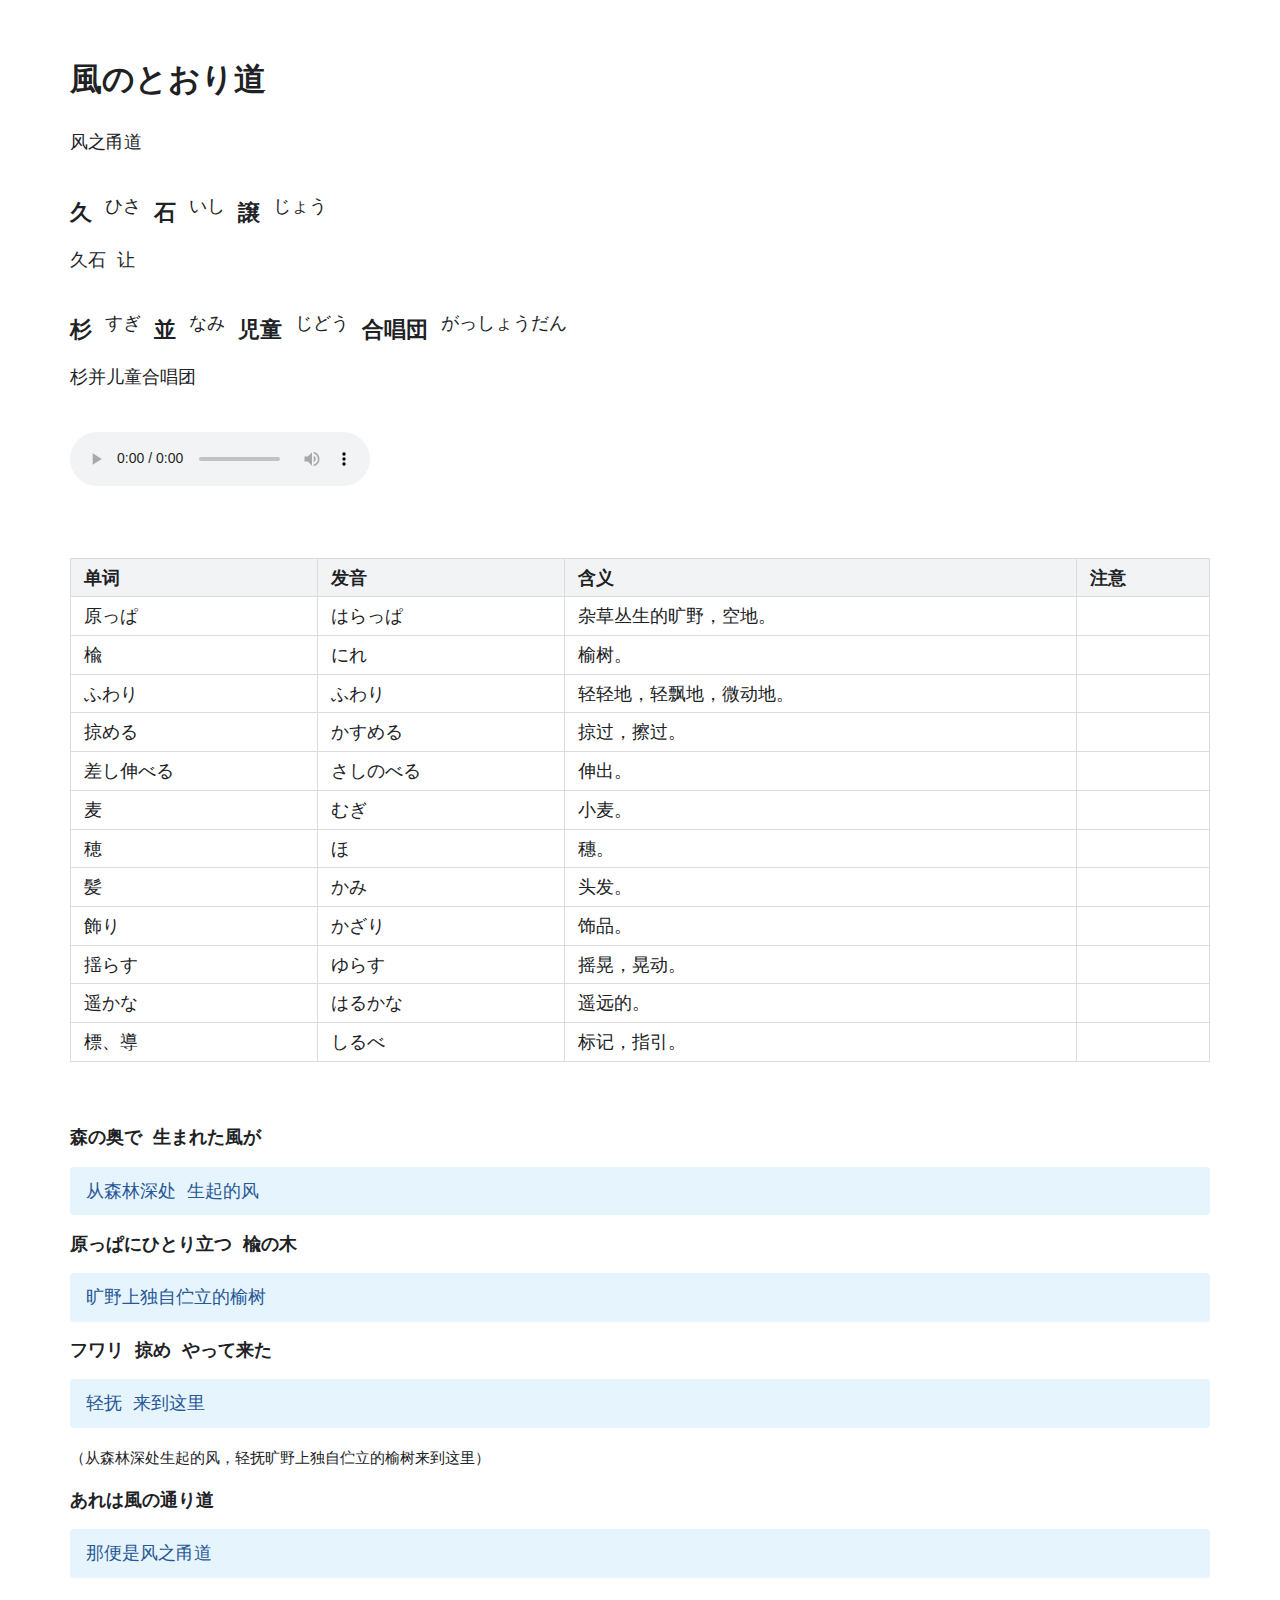
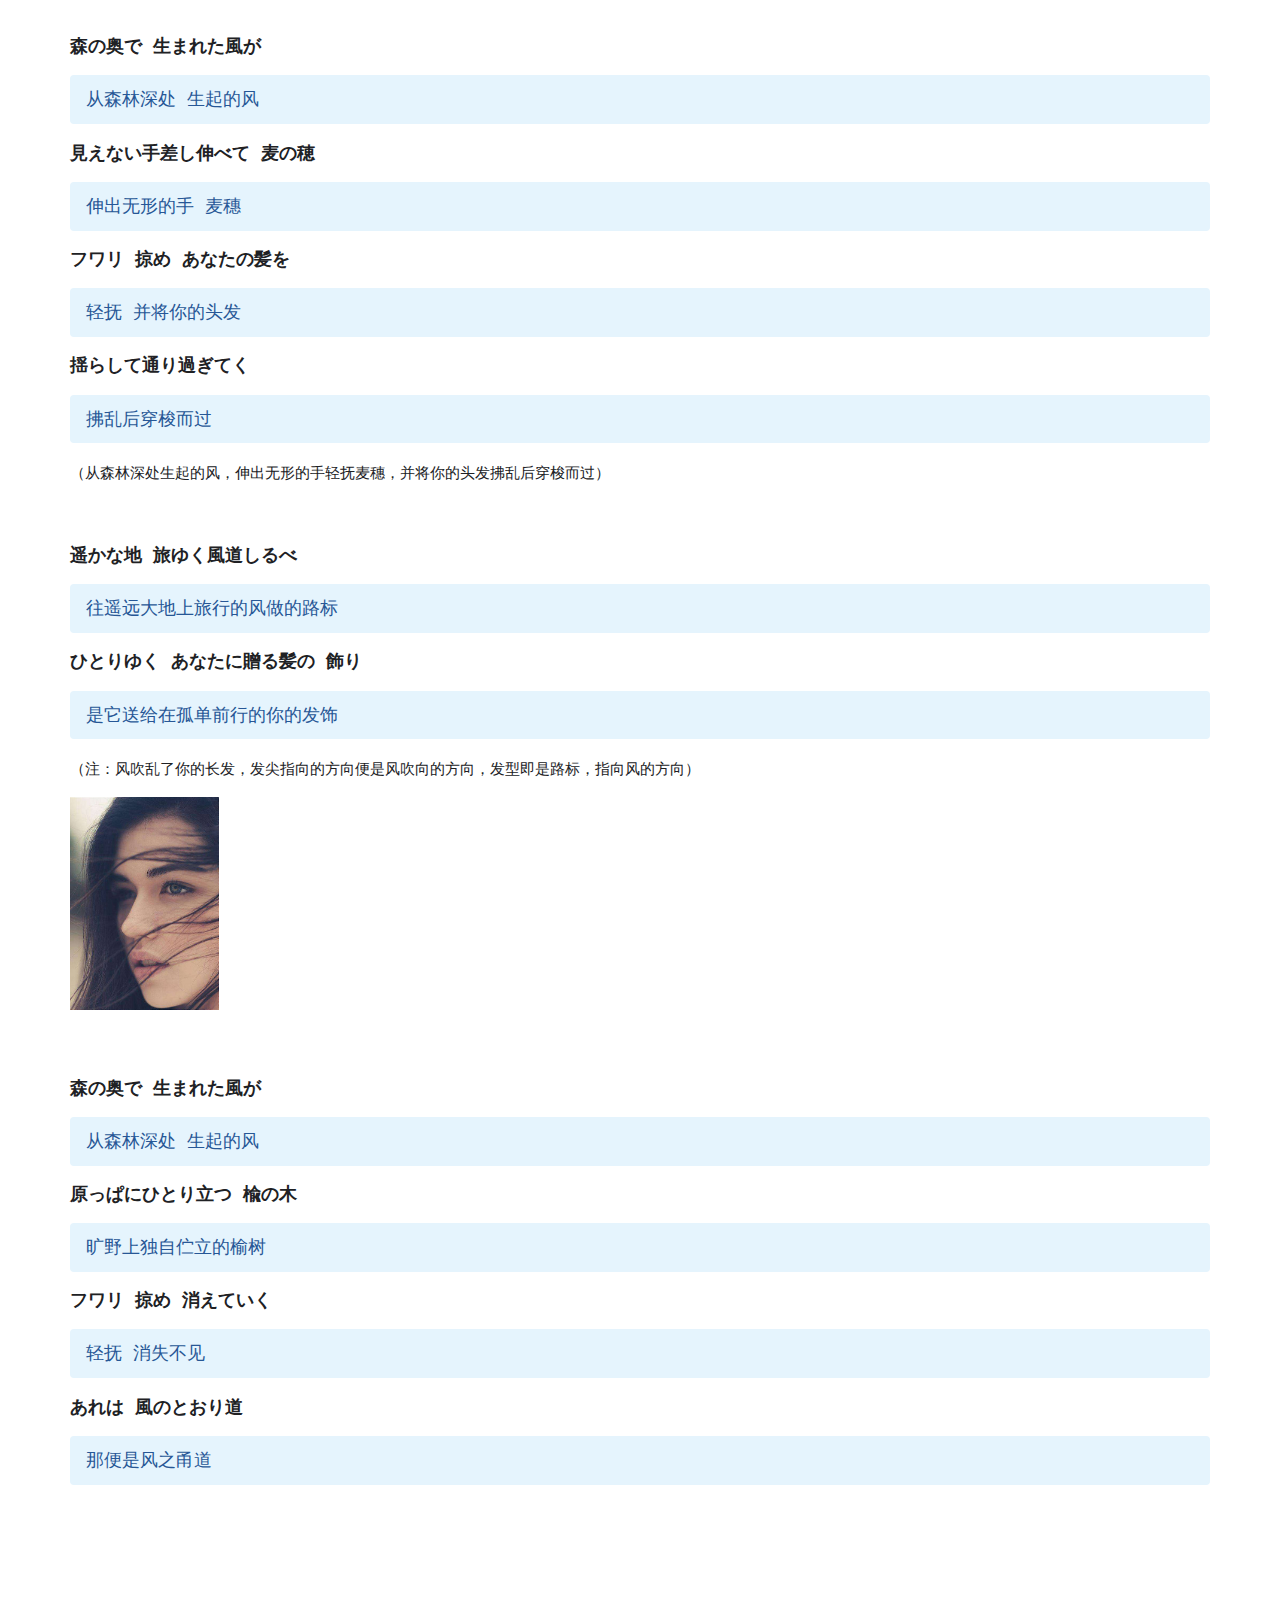
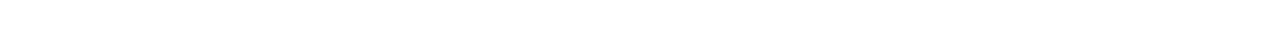
<file: html/久石譲 - 風のとおり道.html>
<!doctype html>
<html style='font-size:18px !important'>
<head>
<meta charset='UTF-8'><meta name='viewport' content='width=device-width initial-scale=1'>

<link href='https://fonts.googleapis.com/css2?family=JetBrains+Mono:ital,wght@0,400;0,700;1,400;1,700&display=swap' rel='stylesheet' type='text/css' /><style type='text/css'>html {overflow-x: initial !important;}:root { --bg-color:#ffffff; --text-color:#333333; --select-text-bg-color:#B5D6FC; --select-text-font-color:auto; --monospace:"Lucida Console",Consolas,"Courier",monospace; --title-bar-height:20px; }
.mac-os-11 { --title-bar-height:28px; }
html { font-size: 14px; background-color: var(--bg-color); color: var(--text-color); font-family: "Helvetica Neue", Helvetica, Arial, sans-serif; -webkit-font-smoothing: antialiased; }
body { margin: 0px; padding: 0px; height: auto; inset: 0px; font-size: 1rem; line-height: 1.42857; overflow-x: hidden; background: inherit; tab-size: 4; }
iframe { margin: auto; }
a.url { word-break: break-all; }
a:active, a:hover { outline: 0px; }
.in-text-selection, ::selection { text-shadow: none; background: var(--select-text-bg-color); color: var(--select-text-font-color); }
#write { margin: 0px auto; height: auto; width: inherit; word-break: normal; overflow-wrap: break-word; position: relative; white-space: normal; overflow-x: visible; padding-top: 36px; }
#write.first-line-indent p { text-indent: 2em; }
#write.first-line-indent li p, #write.first-line-indent p * { text-indent: 0px; }
#write.first-line-indent li { margin-left: 2em; }
.for-image #write { padding-left: 8px; padding-right: 8px; }
body.typora-export { padding-left: 30px; padding-right: 30px; }
.typora-export .footnote-line, .typora-export li, .typora-export p { white-space: pre-wrap; }
.typora-export .task-list-item input { pointer-events: none; }
@media screen and (max-width: 500px) {
  body.typora-export { padding-left: 0px; padding-right: 0px; }
  #write { padding-left: 20px; padding-right: 20px; }
  .CodeMirror-sizer { margin-left: 0px !important; }
  .CodeMirror-gutters { display: none !important; }
}
#write li > figure:last-child { margin-bottom: 0.5rem; }
#write ol, #write ul { position: relative; }
img { max-width: 100%; vertical-align: middle; image-orientation: from-image; }
button, input, select, textarea { color: inherit; font: inherit; }
input[type="checkbox"], input[type="radio"] { line-height: normal; padding: 0px; }
*, ::after, ::before { box-sizing: border-box; }
#write h1, #write h2, #write h3, #write h4, #write h5, #write h6, #write p, #write pre { width: inherit; }
#write h1, #write h2, #write h3, #write h4, #write h5, #write h6, #write p { position: relative; }
p { line-height: inherit; }
h1, h2, h3, h4, h5, h6 { break-after: avoid-page; break-inside: avoid; orphans: 4; }
p { orphans: 4; }
h1 { font-size: 2rem; }
h2 { font-size: 1.8rem; }
h3 { font-size: 1.6rem; }
h4 { font-size: 1.4rem; }
h5 { font-size: 1.2rem; }
h6 { font-size: 1rem; }
.md-math-block, .md-rawblock, h1, h2, h3, h4, h5, h6, p { margin-top: 1rem; margin-bottom: 1rem; }
.hidden { display: none; }
.md-blockmeta { color: rgb(204, 204, 204); font-weight: 700; font-style: italic; }
a { cursor: pointer; }
sup.md-footnote { padding: 2px 4px; background-color: rgba(238, 238, 238, 0.7); color: rgb(85, 85, 85); border-radius: 4px; cursor: pointer; }
sup.md-footnote a, sup.md-footnote a:hover { color: inherit; text-transform: inherit; text-decoration: inherit; }
#write input[type="checkbox"] { cursor: pointer; width: inherit; height: inherit; }
figure { overflow-x: auto; margin: 1.2em 0px; max-width: calc(100% + 16px); padding: 0px; }
figure > table { margin: 0px; }
tr { break-inside: avoid; break-after: auto; }
thead { display: table-header-group; }
table { border-collapse: collapse; border-spacing: 0px; width: 100%; overflow: auto; break-inside: auto; text-align: left; }
table.md-table td { min-width: 32px; }
.CodeMirror-gutters { border-right: 0px; background-color: inherit; }
.CodeMirror-linenumber { user-select: none; }
.CodeMirror { text-align: left; }
.CodeMirror-placeholder { opacity: 0.3; }
.CodeMirror pre { padding: 0px 4px; }
.CodeMirror-lines { padding: 0px; }
div.hr:focus { cursor: none; }
#write pre { white-space: pre-wrap; }
#write.fences-no-line-wrapping pre { white-space: pre; }
#write pre.ty-contain-cm { white-space: normal; }
.CodeMirror-gutters { margin-right: 4px; }
.md-fences { font-size: 0.9rem; display: block; break-inside: avoid; text-align: left; overflow: visible; white-space: pre; background: inherit; position: relative !important; }
.md-fences-adv-panel { width: 100%; margin-top: 10px; text-align: center; padding-top: 0px; padding-bottom: 8px; overflow-x: auto; }
#write .md-fences.mock-cm { white-space: pre-wrap; }
.md-fences.md-fences-with-lineno { padding-left: 0px; }
#write.fences-no-line-wrapping .md-fences.mock-cm { white-space: pre; overflow-x: auto; }
.md-fences.mock-cm.md-fences-with-lineno { padding-left: 8px; }
.CodeMirror-line, twitterwidget { break-inside: avoid; }
.footnotes { opacity: 0.8; font-size: 0.9rem; margin-top: 1em; margin-bottom: 1em; }
.footnotes + .footnotes { margin-top: 0px; }
.md-reset { margin: 0px; padding: 0px; border: 0px; outline: 0px; vertical-align: top; background: 0px 0px; text-decoration: none; text-shadow: none; float: none; position: static; width: auto; height: auto; white-space: nowrap; cursor: inherit; -webkit-tap-highlight-color: transparent; line-height: normal; font-weight: 400; text-align: left; box-sizing: content-box; direction: ltr; }
li div { padding-top: 0px; }
blockquote { margin: 1rem 0px; }
li .mathjax-block, li p { margin: 0.5rem 0px; }
li blockquote { margin: 1rem 0px; }
li { margin: 0px; position: relative; }
blockquote > :last-child { margin-bottom: 0px; }
blockquote > :first-child, li > :first-child { margin-top: 0px; }
.footnotes-area { color: rgb(136, 136, 136); margin-top: 0.714rem; padding-bottom: 0.143rem; white-space: normal; }
#write .footnote-line { white-space: pre-wrap; }
@media print {
  body, html { border: 1px solid transparent; height: 99%; break-after: avoid; break-before: avoid; font-variant-ligatures: no-common-ligatures; }
  #write { margin-top: 0px; padding-top: 0px; border-color: transparent !important; }
  .typora-export * { -webkit-print-color-adjust: exact; }
  .typora-export #write { break-after: avoid; }
  .typora-export #write::after { height: 0px; }
  .is-mac table { break-inside: avoid; }
  .typora-export-show-outline .typora-export-sidebar { display: none; }
}
.footnote-line { margin-top: 0.714em; font-size: 0.7em; }
a img, img a { cursor: pointer; }
pre.md-meta-block { font-size: 0.8rem; min-height: 0.8rem; white-space: pre-wrap; background: rgb(204, 204, 204); display: block; overflow-x: hidden; }
p > .md-image:only-child:not(.md-img-error) img, p > img:only-child { display: block; margin: auto; }
#write.first-line-indent p > .md-image:only-child:not(.md-img-error) img { left: -2em; position: relative; }
p > .md-image:only-child { display: inline-block; width: 100%; }
#write .MathJax_Display { margin: 0.8em 0px 0px; }
.md-math-block { width: 100%; }
.md-math-block:not(:empty)::after { display: none; }
.MathJax_ref { fill: currentcolor; }
[contenteditable="true"]:active, [contenteditable="true"]:focus, [contenteditable="false"]:active, [contenteditable="false"]:focus { outline: 0px; box-shadow: none; }
.md-task-list-item { position: relative; list-style-type: none; }
.task-list-item.md-task-list-item { padding-left: 0px; }
.md-task-list-item > input { position: absolute; top: 0px; left: 0px; margin-left: -1.2em; margin-top: calc(1em - 10px); border: none; }
.math { font-size: 1rem; }
.md-toc { min-height: 3.58rem; position: relative; font-size: 0.9rem; border-radius: 10px; }
.md-toc-content { position: relative; margin-left: 0px; }
.md-toc-content::after, .md-toc::after { display: none; }
.md-toc-item { display: block; color: rgb(65, 131, 196); }
.md-toc-item a { text-decoration: none; }
.md-toc-inner:hover { text-decoration: underline; }
.md-toc-inner { display: inline-block; cursor: pointer; }
.md-toc-h1 .md-toc-inner { margin-left: 0px; font-weight: 700; }
.md-toc-h2 .md-toc-inner { margin-left: 2em; }
.md-toc-h3 .md-toc-inner { margin-left: 4em; }
.md-toc-h4 .md-toc-inner { margin-left: 6em; }
.md-toc-h5 .md-toc-inner { margin-left: 8em; }
.md-toc-h6 .md-toc-inner { margin-left: 10em; }
@media screen and (max-width: 48em) {
  .md-toc-h3 .md-toc-inner { margin-left: 3.5em; }
  .md-toc-h4 .md-toc-inner { margin-left: 5em; }
  .md-toc-h5 .md-toc-inner { margin-left: 6.5em; }
  .md-toc-h6 .md-toc-inner { margin-left: 8em; }
}
a.md-toc-inner { font-size: inherit; font-style: inherit; font-weight: inherit; line-height: inherit; }
.footnote-line a:not(.reversefootnote) { color: inherit; }
.md-attr { display: none; }
.md-fn-count::after { content: "."; }
code, pre, samp, tt { font-family: var(--monospace); }
kbd { margin: 0px 0.1em; padding: 0.1em 0.6em; font-size: 0.8em; color: rgb(36, 39, 41); background: rgb(255, 255, 255); border: 1px solid rgb(173, 179, 185); border-radius: 3px; box-shadow: rgba(12, 13, 14, 0.2) 0px 1px 0px, rgb(255, 255, 255) 0px 0px 0px 2px inset; white-space: nowrap; vertical-align: middle; }
.md-comment { color: rgb(162, 127, 3); opacity: 0.6; font-family: var(--monospace); }
code { text-align: left; vertical-align: initial; }
a.md-print-anchor { white-space: pre !important; border-width: initial !important; border-style: none !important; border-color: initial !important; display: inline-block !important; position: absolute !important; width: 1px !important; right: 0px !important; outline: 0px !important; background: 0px 0px !important; text-decoration: initial !important; text-shadow: initial !important; }
.os-windows.monocolor-emoji .md-emoji { font-family: "Segoe UI Symbol", sans-serif; }
.md-diagram-panel > svg { max-width: 100%; }
[lang="flow"] svg, [lang="mermaid"] svg { max-width: 100%; height: auto; }
[lang="mermaid"] .node text { font-size: 1rem; }
table tr th { border-bottom: 0px; }
video { max-width: 100%; display: block; margin: 0px auto; }
iframe { max-width: 100%; width: 100%; border: none; }
.highlight td, .highlight tr { border: 0px; }
mark { background: rgb(255, 255, 0); color: rgb(0, 0, 0); }
.md-html-inline .md-plain, .md-html-inline strong, mark .md-inline-math, mark strong { color: inherit; }
.md-expand mark .md-meta { opacity: 0.3 !important; }
mark .md-meta { color: rgb(0, 0, 0); }
@media print {
  .typora-export h1, .typora-export h2, .typora-export h3, .typora-export h4, .typora-export h5, .typora-export h6 { break-inside: avoid; }
}
.md-diagram-panel .messageText { stroke: none !important; }
.md-diagram-panel .start-state { fill: var(--node-fill); }
.md-diagram-panel .edgeLabel rect { opacity: 1 !important; }
.md-fences.md-fences-math { font-size: 1em; }
.md-fences-advanced:not(.md-focus) { padding: 0px; white-space: nowrap; border: 0px; }
.md-fences-advanced:not(.md-focus) { background: inherit; }
.typora-export-show-outline .typora-export-content { max-width: 1440px; margin: auto; display: flex; flex-direction: row; }
.typora-export-sidebar { width: 300px; font-size: 0.8rem; margin-top: 80px; margin-right: 18px; }
.typora-export-show-outline #write { --webkit-flex:2; flex: 2 1 0%; }
.typora-export-sidebar .outline-content { position: fixed; top: 0px; max-height: 100%; overflow: hidden auto; padding-bottom: 30px; padding-top: 60px; width: 300px; }
@media screen and (max-width: 1024px) {
  .typora-export-sidebar, .typora-export-sidebar .outline-content { width: 240px; }
}
@media screen and (max-width: 800px) {
  .typora-export-sidebar { display: none; }
}
.outline-content li, .outline-content ul { margin-left: 0px; margin-right: 0px; padding-left: 0px; padding-right: 0px; list-style: none; }
.outline-content ul { margin-top: 0px; margin-bottom: 0px; }
.outline-content strong { font-weight: 400; }
.outline-expander { width: 1rem; height: 1.42857rem; position: relative; display: table-cell; vertical-align: middle; cursor: pointer; padding-left: 4px; }
.outline-expander::before { content: ""; position: relative; font-family: Ionicons; display: inline-block; font-size: 8px; vertical-align: middle; }
.outline-item { padding-top: 3px; padding-bottom: 3px; cursor: pointer; }
.outline-expander:hover::before { content: ""; }
.outline-h1 > .outline-item { padding-left: 0px; }
.outline-h2 > .outline-item { padding-left: 1em; }
.outline-h3 > .outline-item { padding-left: 2em; }
.outline-h4 > .outline-item { padding-left: 3em; }
.outline-h5 > .outline-item { padding-left: 4em; }
.outline-h6 > .outline-item { padding-left: 5em; }
.outline-label { cursor: pointer; display: table-cell; vertical-align: middle; text-decoration: none; color: inherit; }
.outline-label:hover { text-decoration: underline; }
.outline-item:hover { border-color: rgb(245, 245, 245); background-color: var(--item-hover-bg-color); }
.outline-item:hover { margin-left: -28px; margin-right: -28px; border-left: 28px solid transparent; border-right: 28px solid transparent; }
.outline-item-single .outline-expander::before, .outline-item-single .outline-expander:hover::before { display: none; }
.outline-item-open > .outline-item > .outline-expander::before { content: ""; }
.outline-children { display: none; }
.info-panel-tab-wrapper { display: none; }
.outline-item-open > .outline-children { display: block; }
.typora-export .outline-item { padding-top: 1px; padding-bottom: 1px; }
.typora-export .outline-item:hover { margin-right: -8px; border-right: 8px solid transparent; }
.typora-export .outline-expander::before { content: "+"; font-family: inherit; top: -1px; }
.typora-export .outline-expander:hover::before, .typora-export .outline-item-open > .outline-item > .outline-expander::before { content: "−"; }
.typora-export-collapse-outline .outline-children { display: none; }
.typora-export-collapse-outline .outline-item-open > .outline-children, .typora-export-no-collapse-outline .outline-children { display: block; }
.typora-export-no-collapse-outline .outline-expander::before { content: "" !important; }
.typora-export-show-outline .outline-item-active > .outline-item .outline-label { font-weight: 700; }
.md-inline-math-container mjx-container { zoom: 0.95; }


/*快速自定义配置*/
:root {
    --monospace: "JetBrains Mono", "Fira Code", "Cascadia Code", Menlo, "Ubuntu Mono", Consolas, HYZhengYuan; /*代码字体*/
    --text-font: var(--monospace); /*正文字体*/
    --title-font: var(--monospace); /*标题字体*/
    --latex-font: var(--monospace); /*LaTeX字体(不含英语)*/
    --text-line-height: 1.6; /*正文行间距*/
    --code-line-height: 1.6; /*代码块行间距*/
    --p-spacing: 0.8rem; /*段间距*/
    --text-size: 12px;
}/*
 * Copyright (C) 2018 Drake, Inc.
 *
 * Licensed under the Apache License, Version 2.0 (the "License");
 * you may not use this file except in compliance with the License.
 * You may obtain a copy of the License at
 *
 * http://www.apache.org/licenses/LICENSE-2.0
 *
 * Unless required by applicable law or agreed to in writing, software
 * distributed under the License is distributed on an "AS IS" BASIS,
 * WITHOUT WARRANTIES OR CONDITIONS OF ANY KIND, either express or implied.
 * See the License for the specific language governing permissions and
 * limitations under the License.
 *
 * GitHub https://github.com/liangjingkanji/DrakeTyporaTheme
 */
@import url();
@include-when-export url('https://fonts.googleapis.com/css2?family=JetBrains+Mono:ital,wght@0,400;0,700;1,400;1,700&display=swap');

:root {
    --text-color: #202124;
    --blur-text-color: #c8c8c8;
    --bg-color: #ffffff;
    --control-text-color: var(--text-color);
    --meta-content-color: var(--text-color);
    --active-file-border-color: var(--drake-accent);
    --rawblock-edit-panel-bd: var(--code-block-bg-color);
    --item-hover-bg-color: #E5E5E596;
    --active-file-bg-color: var(--item-hover-bg-color);

    --blur-text-color: rgba(32, 33, 36, 0.5);
    --drake-accent: #5784ec;
    --drake-highlight: #3a474e;
    --a-color: #1769e0;
    --variable-color: #d01884;
    --outline-active-color: var(--a-color);
    --code-block-bg-color: #f8f9fa;
    --code-block-color: #3a474e;
    --title-color: #202124;
    --blockquote-border-color: #275796;
    --blockquote-color: #275796;
    --blockquote-bg-color: #e5f4fd;
    --strong-color: var(--title-color);
    --h2-underline-color: var(--title-color);
    --horizontal-divider-color: var(--title-color);
    --height-light-color: var(--text-color);
    --height-light-border-color: var(--text-color);
    --yaml-color: #777777;
    --yaml-bg-color: #f7f7f7;
    --footnotes-bg-color: #3c3d3e;
    --footnotes-highlight: #FFD760;
    --table-border-color: #dadce0;
    --table-header-bg-color: #f1f3f4;
    --table-bg-color: var(--bg-color);
    --table-n2-bg-color: var(--bg-color);
    --input-bg-color: var(--item-hover-bg-color);
    --btn-hover-bg-color: var(--item-hover-bg-color);
    --checkbox-checked: url("data:image/svg+xml,%3Csvg class='icon' viewBox='0 0 1024 1024' xmlns='http://www.w3.org/2000/svg' width='200' height='200'%3E%3Cpath d='M425.984 726.016l384-384-59.99-61.995-324.01 324.011-152.021-152.021L213.973 512zm384-598.016q36.01 0 61.013 25.984T896 213.974v596.01q0 34.005-25.003 59.99t-61.013 25.983h-596.01q-36.011 0-61.014-25.984t-25.003-59.989v-596.01q0-34.006 25.003-59.99T213.973 128h596.011z' fill='%2365b73b'/%3E%3C/svg%3E");
    --checkbox-unchecked: url("data:image/svg+xml,%3Csvg class='icon' viewBox='0 0 1024 1024' xmlns='http://www.w3.org/2000/svg' width='200' height='200'%3E%3Cpath d='M810.667 213.333v597.334H213.333V213.333h597.334m0-85.333H213.333C166.4 128 128 166.4 128 213.333v597.334C128 857.6 166.4 896 213.333 896h597.334C857.6 896 896 857.6 896 810.667V213.333C896 166.4 857.6 128 810.667 128z' fill='%23333333'/%3E%3C/svg%3E");
}

html {
    font-size: var(--text-size);
}

body {
    font-family: var(--text-font) !important;
    color: var(--text-color);
    -webkit-font-feature-settings: "liga" on, "calt" on;
    -webkit-font-smoothing: subpixel-antialiased;
    text-rendering: optimizeLegibility;
    letter-spacing: 0;
    margin: 0;
    overflow-x: hidden;
}

p {
    line-height: var(--text-line-height);
}

/*code block*/
.md-fences {
    font-size: 1rem;
    padding: 12px !important;
    border-radius: 8px;
    word-wrap: normal;
    background-color: var(--code-block-bg-color);
    color: var(--code-block-color);
    border: .1em solid #e8eaed;
    line-height: var(--code-line-height);
}

/*inline latex*/
.MathJax {
    font-size: 120% !important;
}
.MathJax text, .MathJax use {
    font-family: var(--latex-font);
}
/*math-block latex*/
.md-math-block .MathJax {
    font-size: 130% !important;
}

/*mermaid*/
[mermaid-type="journey"] line {
    stroke: #7a7a7a !important;
}
[mermaid-type="journey"] .label {
    color: #333 !important;
}
[id^=mermaidChart] .relationshipLabelBox {
    fill: var(--bg-color) !important;
    opacity: 1 !important;
    background-color: var(--bg-color) !important;
}
[id^=mermaidChart] .legend {
    fill: var(--text-color) !important;
}
[id^=mermaidChart] g.label {
    font-size: 1rem !important;
}
[id^=mermaidChart] line.divider {
    stroke: var(--table-border-color) !important;
}
[id^=mermaidChart] span.nodeLabel {
    color: var(--code-block-color) !important;
    line-height: 1.8rem;
}
tspan {
    color: var(--text-color)
}
[id^=mermaidChart] .entityLabel {
    fill: var(--code-block-color) !important;
}
[id^=mermaidChart] {
    fill: var(--text-color) !important;
}
[id^=mermaidChart] rect.rect {
    fill: rgba(175, 255, 212, 0.3) !important;
}
.md-diagram-panel-preview text.actor > tspan { /*方块文字*/
    fill: var(--code-block-color) !important;
    stroke: none !important;
    font-family: var(--text-font) !important;
    font-size: 1rem !important;
}
.md-diagram-panel-preview .actor, .md-diagram-panel-preview .entityBox { /*方块*/
    stroke: var(--table-border-color) !important;
    fill: var(--code-block-bg-color) !important;
}
.md-diagram-panel-preview .actor-line { /*竖线*/
    stroke: var(--text-color) !important;
    stroke-width: 1px;
}
.md-diagram-panel-preview .messageLine0 { /*横线*/
    stroke-width: 1.5;
    stroke-dasharray: none;
    stroke: var(--text-color) !important;
}
.md-diagram-panel-preview .messageLine1 { /*虚线*/
    stroke-width: 1.5 !important;
    stroke-dasharray: 2, 2 !important;
    stroke: var(--text-color) !important;
}
.md-diagram-panel-preview .messageText { /*描述文字*/
    fill: var(--text-color) !important;
    font-family: var(--text-font) !important;
    font-size: 1rem !important;
}
.md-diagram-panel-preview .activation0 { /*长方形*/
    fill: #e6e6e6 !important;
    stroke: var(--text-color) !important;
}
.md-diagram-panel-preview .labelText, .md-diagram-panel-preview .labelText > tspan { /*循环标记*/
    fill: var(--code-block-color) !important;
    font-family: var(--text-font) !important;
    font-size: 1rem !important;
    dominant-baseline: unset;
    alignment-baseline: unset;
}
.md-diagram-panel-preview .labelBox { /*循环标记背景*/
    stroke: var(--table-border-color) !important;
    fill: var(--code-block-bg-color) !important;
}
.md-diagram-panel-preview .loopLine { /*循环标记虚线*/
    stroke: var(--text-color) !important;
}
.md-diagram-panel-preview .loopText, .md-diagram-panel-preview .loopText > tspan { /*循环名称*/
    fill: var(--text-color) !important;
    font-size: 1rem !important;
}
.md-diagram-panel-preview .sequenceNumber { /*序号*/
    fill: var(--bg-color) !important;
}
pre.md-fences-advanced.md-focus .md-fences-adv-panel {
    border: none;
}
.md-diagram-panel-preview .edgePath .path { /*箭头*/
    stroke: var(--text-color) !important;
}
.md-diagram-panel-preview .edgeLabel rect { /*条件文字背景*/
    fill: var(--bg-color) !important;
}
.md-diagram-panel-preview .edgeLabel span { /*条件文字*/
    color: var(--text-color);
}
.md-diagram-panel-preview .node rect,
.md-diagram-panel-preview .node circle,
.md-diagram-panel-preview .node ellipse,
.md-diagram-panel-preview .node polygon,
.md-diagram-panel-preview .node path { /*形状*/
    stroke: var(--table-border-color) !important;
    fill: var(--code-block-bg-color) !important;
}
#write .md-diagram-panel .md-diagram-panel-preview div { /*形状内文字*/
    color: var(--code-block-color);
    font-family: var(--text-font) !important;
    font-size: 1rem !important;
}

/*code snippet*/
#write code, tt {
    margin: 0 4px;
    color: var(--drake-highlight);
    border: .1rem solid #e8eaed;
    background: #f8f9fa;
    border-radius: 4px;
    padding: .1rem .4rem;
}

/*variable*/
var {
    color: var(--variable-color);
    font-weight: bold;
}

/*raw block*/
.md-rawblock-control:not(.md-rawblock-tooltip) {
    border-radius: 2px 0 2px 2px;
    padding: 0.2rem !important;
}
.md-rawblock:hover > .md-rawblock-container {
    background: none;
}
.md-rawblock-input {
    font-size: 1rem;
}
.md-rawblock-tooltip-btn:hover {
    background: none;
}
.md-rawblock:hover > .md-rawblock-tooltip {
    border-radius: 2px 2px 0 0;
    margin-bottom: 2px !important;
}
.md-rawblock-tooltip.md-rawblock-control {
    border-radius: 2px 2px 0 0;
    color: var(--code-block-color);
}
.md-rawblock-tooltip-name {
    color: var(--code-block-color);
    opacity: 1;
}

/*quote block*/
blockquote {
    color: var(--blockquote-color) !important;
    border-radius: 4px;
    padding: 10px 16px;
    background-color: var(--blockquote-bg-color);
    position: relative;
    border-left: none;
}

#write strong {
    color: var(--strong-color);
    font-weight: bold;
}
#write blockquote strong {
    color: var(--blockquote-color);
}

/*link*/
.on-focus-mode #write a .md-plain:hover, .on-focus-mode .md-htmlblock-container a:hover {
    border-bottom: .1rem solid var(--blur-text-color);
}
#write a .md-plain:hover, .md-htmlblock-container a:hover,
.on-focus-mode #write .md-focus a .md-plain:hover, .on-focus-mode .md-focus .md-htmlblock-container a:hover {
    border-bottom: .1rem solid var(--a-color);
}
#write a {
    color: var(--a-color);
    text-decoration: none;
}
#write h2 a .md-plain {
    border-bottom: .2rem solid var(--a-color);
}
[md-inline=link] a {
    margin: 0 .2rem;
}
#write a code, a:any-link {
    color: var(--a-color);
}
#write a code:hover {
    text-decoration: underline;
    text-underline-offset: 2px;
    text-decoration-thickness: 0.1em;
}

img {
    border-left: none;
    border-right: none;
    vertical-align: baseline;
    border-radius: 2px;
}

#write {
    max-width: 1200px;
    margin: 0 auto;
    padding: 20px 30px 100px;
}
#typora-source .CodeMirror-lines {
    max-width: 1200px;
}

#write > ul:first-child,
#write > ol:first-child {
    margin-top: 30px;
}

body > *:first-child {
    margin-top: 0 !important;
}

body > *:last-child {
    margin-bottom: 0 !important;
}

h1,
h2,
h3,
h4,
h5,
h6 {
    font-family: var(--title-font);
    position: relative;
    margin-top: 2rem;
    margin-bottom: 1rem;
    font-weight: bold;
    line-height: 1.4;
    cursor: text;
    color: var(--title-color);
}

h3.md-focus:before, h4.md-focus:before, h5.md-focus:before, h6.md-focus:before {
    visibility: hidden;
}

h1 {
    font-size: 2rem;
    text-align: center;
    margin-top: 0;
}

h2 {
    font-size: 1.8rem;
    margin-bottom: 1.5rem;
}

.on-focus-mode h2.md-end-block.md-heading:not(.md-focus):not(.md-focus-container):after {
    background-color: var(--blur-text-color) !important;
}

h3 {
    font-size: 1.4rem;
}

h4 {
    font-size: 1.2rem;
}

h5 {
    font-size: 1rem;
}

h6 {
    font-size: 1rem;
}

h1:hover a.anchor,
h2:hover a.anchor,
h3:hover a.anchor,
h4:hover a.anchor,
h5:hover a.anchor,
h6:hover a.anchor {
    text-decoration: none;
}

h1 tt,
h1 code {
    font-size: inherit !important;
}

h2 tt,
h2 code {
    font-size: inherit !important;
}

h3 tt,
h3 code {
    font-size: inherit !important;
}

h4 tt,
h4 code {
    font-size: inherit !important;
}

h5 tt,
h5 code {
    font-size: inherit !important;
}

h6 tt,
h6 code {
    font-size: inherit !important;
}

p, blockquote, ul, ol, dl, table {
    margin: var(--p-spacing) 0;
}

li > ol,
li > ul {
    margin: 0 0;
}
li {
    margin: 0.5em 0;
}

hr {
    height: 2px;
    padding: 0;
    margin: 16px 0;
    background-color: var(--horizontal-divider-color);
    border: 0 none;
    overflow: hidden;
    box-sizing: content-box;
}

body > h2:first-child {
    margin-top: 0;
    padding-top: 0;
}

body > h1:first-child {
    margin-top: 0;
    padding-top: 0;
}

body > h1:first-child + h2 {
    margin-top: 0;
    padding-top: 0;
}

body > h3:first-child,
body > h4:first-child,
body > h5:first-child,
body > h6:first-child {
    margin-top: 0;
    padding-top: 0;
}

a:first-child h1,
a:first-child h2,
a:first-child h3,
a:first-child h4,
a:first-child h5,
a:first-child h6 {
    margin-top: 0;
    padding-top: 0;
}

h1 p,
h2 p,
h3 p,
h4 p,
h5 p,
h6 p {
    margin-top: 0;
}

li p.first {
    display: inline-block;
}

ul, ol {
    padding-inline-start: 2em;
}

ul:first-child,
ol:first-child {
    margin-top: 0;
}

ul:last-child,
ol:last-child {
    margin-bottom: 0;
}

.ty-table-edit {
    margin-top: -1rem !important;
}
#write table {
    margin-top: 1rem;
    word-break: initial;
    background-color: var(--table-bg-color);
}
table tr {
    border-top: .1em solid var(--table-border-color);
    margin: 0;
    padding: 0;
}
table th {
    font-weight: bold;
    border: .1em solid var(--table-border-color);
    border-bottom: 0;
    margin: 0;
    padding: 6px 13px;
}
table td {
    border: .1em solid var(--table-border-color);
    margin: 0;
    padding: 6px 13px;
}
table thead {
    background-color: var(--table-header-bg-color);
}
table tr:nth-child(2n) {
    background-color: var(--table-n2-bg-color);
}
table tr th:first-child,
table tr td:first-child {
    margin-top: 0;
}
table tr th:last-child,
table tr td:last-child {
    margin-bottom: 0;
}

#write em {
    padding: 0 5px 0 2px;
}

#write table thead th {
    background-color: var(--table-header-bg-color);
}

/* height light */
#write mark {
    border: .1em solid var(--height-light-border-color);
    color: var(--height-light-color);
    background-color: transparent;
    padding: .1rem .5rem;
    border-radius: 2rem;
    margin: 0 .2rem;
    font-size: .95rem;
}

/*shortcut*/
kbd {
    border: .1em solid #5b5b5e;
    background: transparent;
    color: var(--text-color);
    margin: 0 .4rem;
    font-family: var(--text-font) !important;
    font-size: .95rem;
    padding: .3em .4em;
    border-radius: .4em;
    box-shadow: .1em .1em .2em rgba(0, 0, 0, 0.3);
}

#write del {
    padding: 1px 2px;
}

.md-task-list-item > input {
    margin-left: -1.3em;
}

@media print {
    html {
        font-size: 12px;
    }

    table,
    pre {
        page-break-inside: avoid;
    }

    pre {
        word-wrap: break-word;
    }
}

/*YAML*/
#write pre.md-meta-block {
    padding: 1rem;
    font-size: 1rem;
    line-height: 1.45;
    background-color: var(--yaml-bg-color);
    border: 0;
    border-radius: 2px;
    color: var(--yaml-color);
    margin-top: 0 !important;
}

.mathjax-block > .code-tooltip {
    bottom: .375rem;
}

#write > h3.md-focus:before {
    left: -1.5625rem;
    top: .375rem;
}

#write > h4.md-focus:before {
    left: -1.5625rem;
    top: .285714286rem;
}

#write > h5.md-focus:before {
    left: -1.5625rem;
    top: .285714286rem;
}

#write > h6.md-focus:before {
    left: -1.5625rem;
    top: .285714286rem;
}

.md-image > .md-meta {
    border-radius: 2px;
    font-family: initial;
    padding: 2px 0 0 4px;
    color: inherit;
}

.md-tag {
    color: inherit;
}

.md-toc {
    margin-top: 20px;
    padding-bottom: 20px;
}

.typora-quick-open-item {
    font-size: 1rem !important;
    height: 50px;
    padding-left: 8px;
    padding-top: 4px;
    padding-bottom: 4px;
}

#typora-quick-open {
    box-shadow: 0 0 8px #00000045;
    padding: 0;
}

.ty-quick-open-category.ty-has-prev .ty-quick-open-category-title {
    border-top: none;
}

#typora-quick-open-input {
    margin: 8px;
    box-shadow: none;
    border-radius: 2px;
}

#typora-quick-open-input input {
    font-size: 1rem;
    box-shadow: none;
    padding-top: 2px;
    padding-left: 10px;
    padding-right: 10px;
    line-height: 32px;
    max-height: 32px;
    border: none;
}

.modal-dialog#typora-quick-open {
    border-radius: 8px;
}

.ty-quick-open-category-title {
    padding-left: 8px;
    color: #BEBEBE;
    font-size: 0.8rem;
    margin-bottom: 4px;
}

.typora-quick-open-item-path {
    font-size: 0.8rem;
    text-overflow: ellipsis;
    white-space: nowrap;
    margin-top: 1px;
}

/*search input*/
.form-control {
    border: none;
    border-radius: 2px;
    box-shadow: none;
}

#md-searchpanel .btn {
    border-radius: 2px;
}

#search-panel-replaceall-btn {
    padding-right: 5px !important;
    text-align: center !important;
}

#search-panel-replace-btn {
    text-align: center !important;
}

#md-searchpanel input {
    background: var(--input-bg-color);
    border-radius: 2px;
}

.searchpanel-search-option-btn {
    border-radius: 2px;
    border: none;
    background: transparent;
    color: var(--text-color);
}

.searchpanel-search-option-btn.active {
    background: var(--text-color);
    color: var(--bg-color);
}

.form-control:focus {
    box-shadow: none;
}

#md-notification:before {
    top: 10px;
}

/** focus mode */
.on-focus-mode blockquote {
    border-left-color: rgba(85, 85, 85, 0.12);
}

header,
.context-menu,
.megamenu-content,
footer {
    font-family: initial;
}

/*sidebar*/
.file-node-content:hover .file-node-icon,
.file-node-content:hover .file-node-open-state {
    visibility: visible;
}
.file-node-content {
    display: flex;
    align-items: center;
}
.file-node-open-state {
    margin-right: .5rem;
}
.file-node-icon {
    margin-right: .5rem;
}

#typora-sidebar {
    font-size: inherit;
    font-family: var(--title-font);
}

.sidebar-tabs {
    border-bottom: none;
}

.file-list-item-summary, .file-list-item-parent-loc, .file-list-item-time, .file-list-item-summary {
    font-size: 0.9rem !important;
    font-family: var(--text-font);
}

.file-list-item-file-ext-part {
    display: none;
}

.outline-item {
    font-size: 1rem;
}

/*footnotes mark*/
#write .md-footnote {
    background-color: inherit;
    color: var(--drake-highlight);
    font-size: 0.9rem;
    border-radius: 0.9rem;
    padding-left: 0;
}

#write .md-footnote:before {
    content: "[";
}

#write .md-footnote:after {
    content: "]";
}

/*footnotes content*/
.md-hover-tip .code-tooltip-content {
    border-radius: 2px;
}

/*footnotes title*/
span.md-def-name {
    padding-right: 3ch;
    padding-left: 0;
    position: relative;
    font-weight: normal;
}

/*footnotes desc*/
.footnotes {
    font-size: 1rem;
    font-weight: normal;
    color: var(--text-color);
    position: relative;
}

/*footnotes tooltip text*/
.code-tooltip-content .md-plain {
    font-size: 0.9rem;
    font-family: inherit;
}

.code-tooltip-content code {
    padding: 0 2px;
    font-family: inherit;
    color: var(--footnotes-highlight);
    background-color: inherit;
}

.code-tooltip-content a {
    color: var(--footnotes-highlight);
}

div.code-tooltip-content {
    box-shadow: 0 0 8px #00000045;
    background: var(--footnotes-bg-color);
}

.footnotes {
    opacity: 1;
}

.md-def-name:after {
    content: ". ^";
    color: var(--text-color);
}

.md-def-footnote .md-def-name:before {
    content: "";
    color: var(--text-color);
    position: absolute;
}

.md-def-name:before {
    content: "";
    color: var(--text-color);
    position: absolute;
}

.md-content.md-url, .md-def-content.md-def-url.md-auto-disp {
    text-decoration: none;
    border-bottom: .1rem solid var(--text-color);
}

.CodeMirror-scroll::-webkit-scrollbar {
    display: none;
}

.file-list-item-summary {
    font-size: 1em;
}

.pin-outline #outline-content .outline-active strong, .pin-outline .outline-active {
    font-weight: 500;
    color: var(--outline-active-color);
}

.file-list-item.active {
    border-left: 4px solid var(--drake-accent);
}

#md-searchpanel .btn:not(.close-btn):hover {
    box-shadow: none;
    background: var(--btn-hover-bg-color);
}

/*checkbox*/
#write input[type=checkbox] {
    opacity: 0;
    height: 1.6rem;
    width: 1.6rem;
    margin-left: -2em;
    margin-top: 0;
    top: 0;
}

#write .ul-list li.md-task-list-item.task-list-done::before {
    content: "";
    background: var(--checkbox-checked) 0 0 no-repeat;
    background-size: 100%;
    display: inline-block;
    position: absolute;
    height: 1.6rem;
    width: 1.6rem;
    margin-left: -2em;
}
#write .ul-list li.md-task-list-item.task-list-not-done::before {
    content: "";
    background: var(--checkbox-unchecked) 0 0 no-repeat;
    background-size: 100%;
    display: inline-block;
    position: absolute;
    height: 1.6rem;
    width: 1.6rem;
    margin-left: -2em;
}
.task-list-item p {
    line-height: 1.6rem;
}

/*insert table*/
.btn {
    border-radius: 2px;
}

.modal-content {
    border-radius: 8px;
}

.btn-primary:hover, .btn-primary:active {
    background-color: var(--btn-hover-bg-color);
    color: var(--drake-highlight);
}

.btn-primary {
    background-color: transparent;
    color: var(--drake-highlight);
}

.btn-default {
    background-color: transparent;
}

.btn:active {
    box-shadow: none;
    border-color: transparent;
}

.modal-footer {
    border-top: none;
}

#table-insert-col, #table-insert-row {
    background: var(--input-bg-color);
    border-radius: 2px;
}

/*preference panel*/
#megamenu-content {
    background-image: none !important;
    background-color: var(--bg-color);
}
#top-titlebar {
    height: inherit;
    background-color: var(--bg-color);
}
#megamenu-menu-sidebar {
    background-color: var(--bg-color);
    color: var(--text-color);
}
.long-btn {
    width: inherit;
    min-width: 300px;
    border: 1px solid var(--text-color);
    border-radius: 6px;
}
.megamenu-menu-panel h1 {
    margin-bottom: 3rem;
    text-align: left;
}
.megamenu-menu-panel h1, .megamenu-menu-panel h2 {
    font-weight: normal;
}
#recent-file-panel-search-input {
    height: 45px;
    border: none;
    border-bottom: 1px solid var(--text-color);
    padding-left: 8px;
}
#recent-file-panel-search-input::placeholder {
    color: var(--text-color);
    opacity: .5;
}
.megamenu-menu-header {
    border-bottom: none;
}
#recent-file-panel-action-btn {
    background: none;
    border: none;
}
#recent-file-panel-action-btn-container {
    float: none;
    display: inline-block;
}
#top-titlebar .toolbar-icon.btn.hover, #top-titlebar .toolbar-icon.btn:hover {
    background-color: var(--btn-hover-bg-color);
    color: var(--text-color);
}
.megamenu-menu-panel .btn:hover {
    background-color: var(--btn-hover-bg-color) !important;
    color: var(--text-color);
}
#recent-file-panel tbody tr:nth-child(2n-1),
.megamenu-menu-panel table thead,
.megamenu-menu-panel table tr {
    background-color: transparent;
}
.megamenu-menu-panel table {
    font-weight: normal;
}
#megamenu-back-btn {
    color: var(--text-color);
    border: 1px solid var(--text-color);
}
.megamenu-menu-header #megamenu-menu-header-title {
    color: var(--text-color);
}
header, .context-menu, .megamenu-content, footer {
    font-family: var(--text-font);
}
.ty-preferences select {
    padding-left: 2px;
}
.preference-item-hint {
    font-size: 14px;
}
a.ty-link {
    color: var(--a-color);
    margin: 0 .2rem;
}

/**
    code render
    Name: IntelliJ IDEA light theme
    From IntelliJ IDEA by JetBrains
 */
.cm-s-inner.CodeMirror {
    background: none;
    color: var(--code-block-color);
}
.cm-s-inner span.cm-number {
    color: #c5221f;
}
.cm-s-inner span.cm-atom {
    color: #c5221f;
}
.cm-s-inner span.cm-def {
    color: #00f;
}
.cm-s-inner span.cm-variable {
    color: var(--code-block-color);
}
.cm-s-inner span.cm-variable-2 {
    color: #00627A;
}
.cm-s-inner span.cm-variable-3, .cm-s-inner span.cm-type {
    color: #9334e6;
}
.cm-s-inner span.cm-property {
    color: var(--code-block-color);
}
.cm-s-inner span.cm-keyword {
    color: #1967d2;
}
.cm-s-inner span.cm-operator {
    color: var(--code-block-color);
}
.cm-s-inner span.cm-comment {
    color: #b80672;
}
.cm-s-inner span.cm-string {
    color: #008000;
}
.cm-s-inner span.cm-string-2 {
    color: #008000;
}
.cm-s-inner span.cm-qualifier {
    color: var(--code-block-color);
}
.cm-s-inner span.cm-error {
    color: red;
}
.cm-s-inner span.cm-attribute {
    color: #9334e6;
}
.cm-s-inner span.cm-tag.cm-bracket {
    color: #1967d2;
}
.cm-s-inner span.cm-link {
    color: #4A86E8;
}
.cm-s-inner span.cm-builtin {
    color: var(--code-block-color);
}
.cm-s-inner .cm-meta {
    color: #c5221f;
}
.cm-s-inner .CodeMirror-gutters {
    border-right: 1px solid rgba(120, 120, 120, 0.3);
    background: var(--code-block-bg-color);
}
.cm-s-inner .CodeMirror-linenumber {
    color: #787878;
}


</style><title>久石譲 - 風のとおり道</title>
</head>
<body class='typora-export os-windows'><div class='typora-export-content'>
<div id='write'  class=''><h2 id='風のとおり道'><span>風のとおり道</span></h2><p><span>风之甬道</span></p><h4 id='久-ひさ-石-いし-譲-じょう'><span>久 </span><sup style="font-weight:normal;"><span>ひさ</span></sup><span> 石 </span><sup style="font-weight:normal;"><span>いし</span></sup><span> 譲 </span><sup style="font-weight:normal;"><span>じょう</span></sup></h4><p><span>久石 让</span></p><h4 id='杉-すぎ-並-なみ-児童-じどう-合唱団-がっしょうだん'><span>杉 </span><sup style="font-weight:normal;"><span>すぎ</span></sup><span> 並 </span><sup style="font-weight:normal;"><span>なみ</span></sup><span> 児童 </span><sup style="font-weight:normal;"><span>じどう</span></sup><span> 合唱団 </span><sup style="font-weight:normal;"><span>がっしょうだん</span></sup></h4><p><span>杉并儿童合唱团</span></p><br><audio id="audios" controls="" height="100" width="100%" preload="metadata" src="https://dlink.host/1drv/aHR0cHM6Ly8xZHJ2Lm1zL3UvcyFBbGd2Z3FscVY2Zm5pQWhjeENXUEwyelN5QWl2P2U9ZHpobHlB.mp3"></audio><br><br><figure><table><thead><tr><th><span>单词</span></th><th><span>发音</span></th><th><span>含义</span></th><th><span>注意</span></th></tr></thead><tbody><tr><td><span>原っぱ</span></td><td><span>はらっぱ</span></td><td><span>杂草丛生的旷野，空地。</span></td><td>&nbsp;</td></tr><tr><td><span>楡</span></td><td><span>にれ</span></td><td><span>榆树。</span></td><td>&nbsp;</td></tr><tr><td><span>ふわり</span></td><td><span>ふわり</span></td><td><span>轻轻地，轻飘地，微动地。</span></td><td>&nbsp;</td></tr><tr><td><span>掠める</span></td><td><span>かすめる</span></td><td><span>掠过，擦过。</span></td><td>&nbsp;</td></tr><tr><td><span>差し伸べる</span></td><td><span>さしのべる</span></td><td><span>伸出。</span></td><td>&nbsp;</td></tr><tr><td><span>麦</span></td><td><span>むぎ</span></td><td><span>小麦。</span></td><td>&nbsp;</td></tr><tr><td><span>穂</span></td><td><span>ほ</span></td><td><span>穗。</span></td><td>&nbsp;</td></tr><tr><td><span>髪</span></td><td><span>かみ</span></td><td><span>头发。</span></td><td>&nbsp;</td></tr><tr><td><span>飾り</span></td><td><span>かざり</span></td><td><span>饰品。</span></td><td>&nbsp;</td></tr><tr><td><span>揺らす</span></td><td><span>ゆらす</span></td><td><span>摇晃，晃动。</span></td><td>&nbsp;</td></tr><tr><td><span>遥かな</span></td><td><span>はるかな</span></td><td><span>遥远的。</span></td><td>&nbsp;</td></tr><tr><td><span>標、導</span></td><td><span>しるべ</span></td><td><span>标记，指引。</span></td><td>&nbsp;</td></tr></tbody></table></figure><br><p><strong><span>森の奥で 生まれた風が</span></strong></p><blockquote><p><span>从森林深处 生起的风</span></p></blockquote><p><strong><span>原っぱにひとり立つ 楡の木</span></strong></p><blockquote><p><span>旷野上独自伫立的榆树</span></p></blockquote><p><strong><span>フワリ 掠め やって来た</span></strong></p><blockquote><p><span>轻抚 来到这里</span></p></blockquote><p><small><span>（从森林深处生起的风，轻抚旷野上独自伫立的榆树来到这里）</span></small></p><p><strong><span>あれは風の通り道</span></strong></p><blockquote><p><span>那便是风之甬道</span></p></blockquote><br><p><strong><span>森の奥で 生まれた風が</span></strong></p><blockquote><p><span>从森林深处 生起的风</span></p></blockquote><p><strong><span>見えない手差し伸べて 麦の穂</span></strong></p><blockquote><p><span>伸出无形的手 麦穗</span></p></blockquote><p><strong><span>フワリ 掠め あなたの髪を</span></strong></p><blockquote><p><span>轻抚 并将你的头发</span></p></blockquote><p><strong><span>揺らして通り過ぎてく</span></strong></p><blockquote><p><span>拂乱后穿梭而过</span></p></blockquote><p><small><span>（从森林深处生起的风，伸出无形的手轻抚麦穗，并将你的头发拂乱后穿梭而过）</span></small></p><br><p><strong><span>遥かな地 旅ゆく風道しるべ</span></strong></p><blockquote><p><span>往遥远大地上旅行的风做的路标</span></p></blockquote><p><strong><span>ひとりゆく あなたに贈る髪の 飾り</span></strong></p><blockquote><p><span>是它送给在孤单前行的你的发饰</span></p></blockquote><p><small><span>（注：风吹乱了你的长发，发尖指向的方向便是风吹向的方向，发型即是路标，指向风的方向）</span></small></p><p><img src="img/久石譲 - 風のとおり道1.jpg" style="zoom:30%;" /><span> </span></p><br><p><strong><span>森の奥で 生まれた風が</span></strong></p><blockquote><p><span>从森林深处 生起的风</span></p></blockquote><p><strong><span>原っぱにひとり立つ 楡の木</span></strong></p><blockquote><p><span>旷野上独自伫立的榆树</span></p></blockquote><p><strong><span>フワリ 掠め 消えていく</span></strong></p><blockquote><p><span>轻抚 消失不见</span></p></blockquote><p><strong><span>あれは 風のとおり道</span></strong></p><blockquote><p><span>那便是风之甬道</span></p></blockquote><p>&nbsp;</p></div></div>
</body>
</html>
</file>
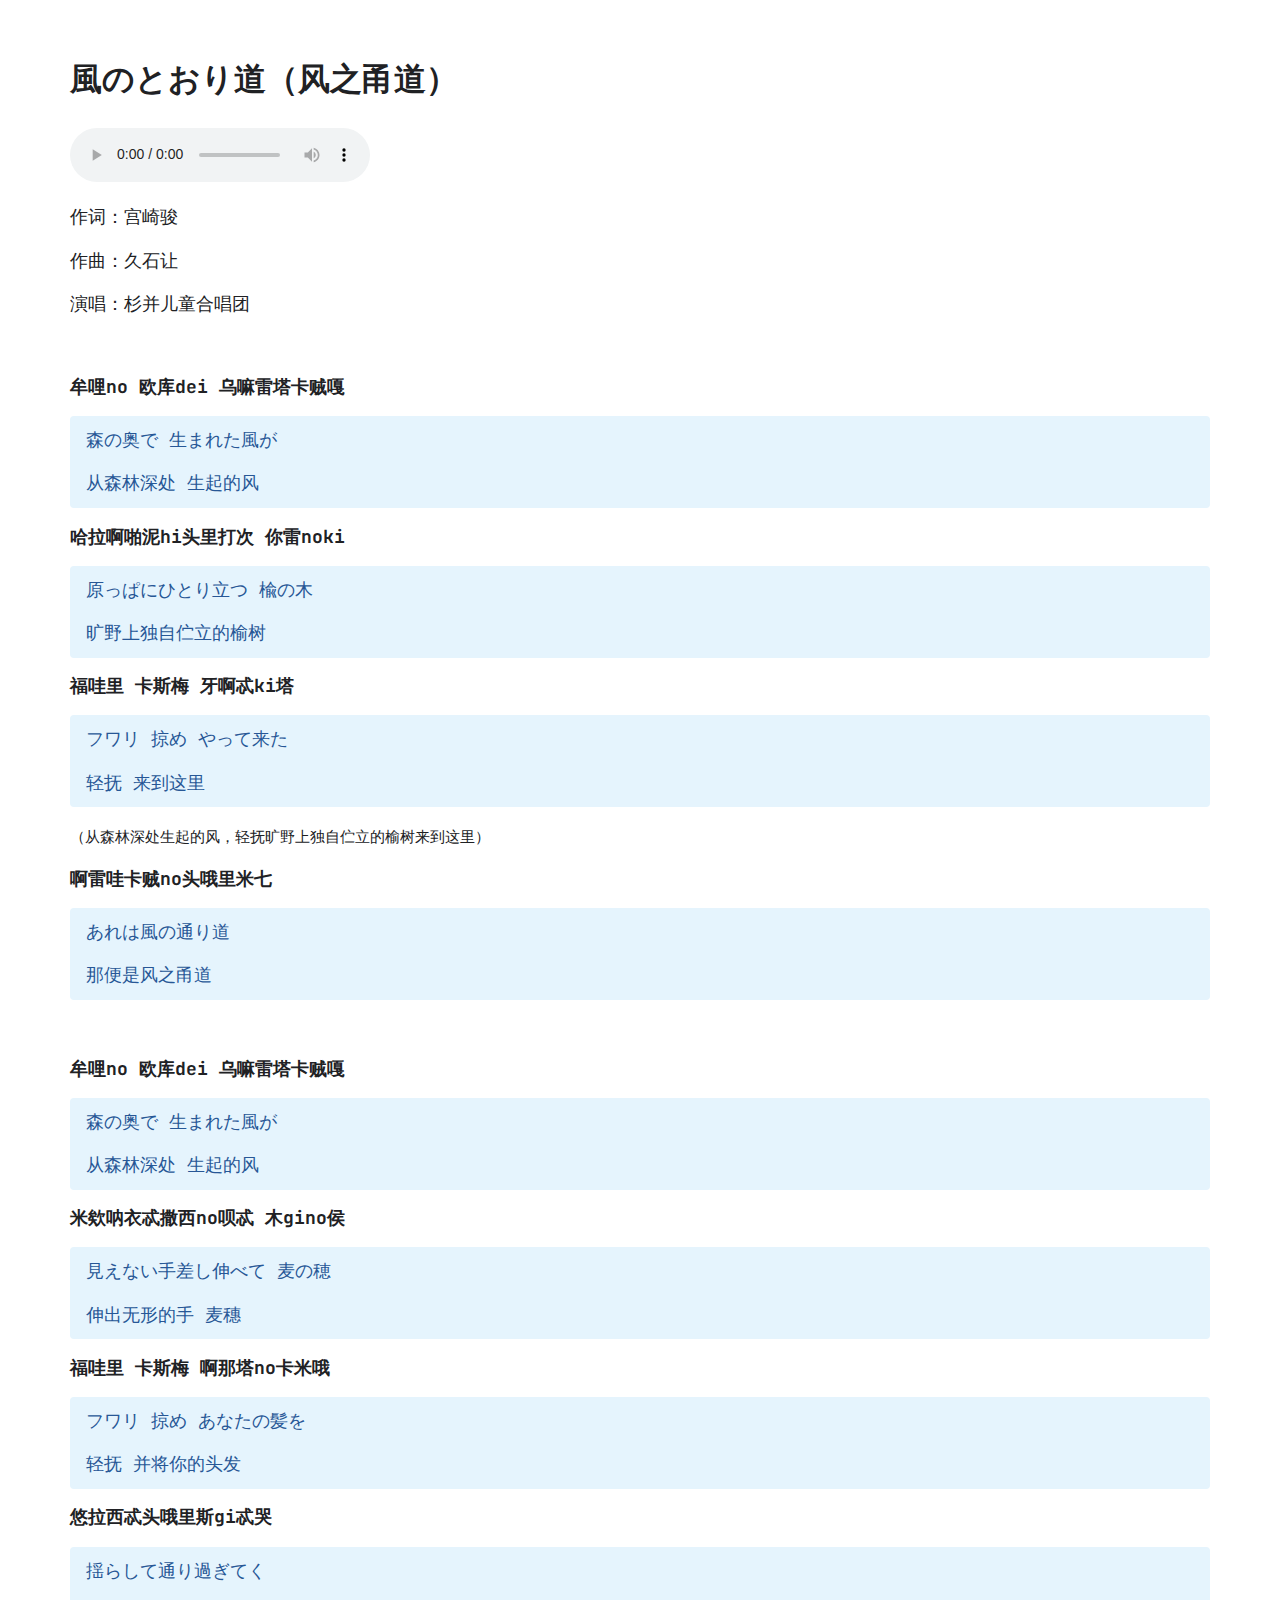
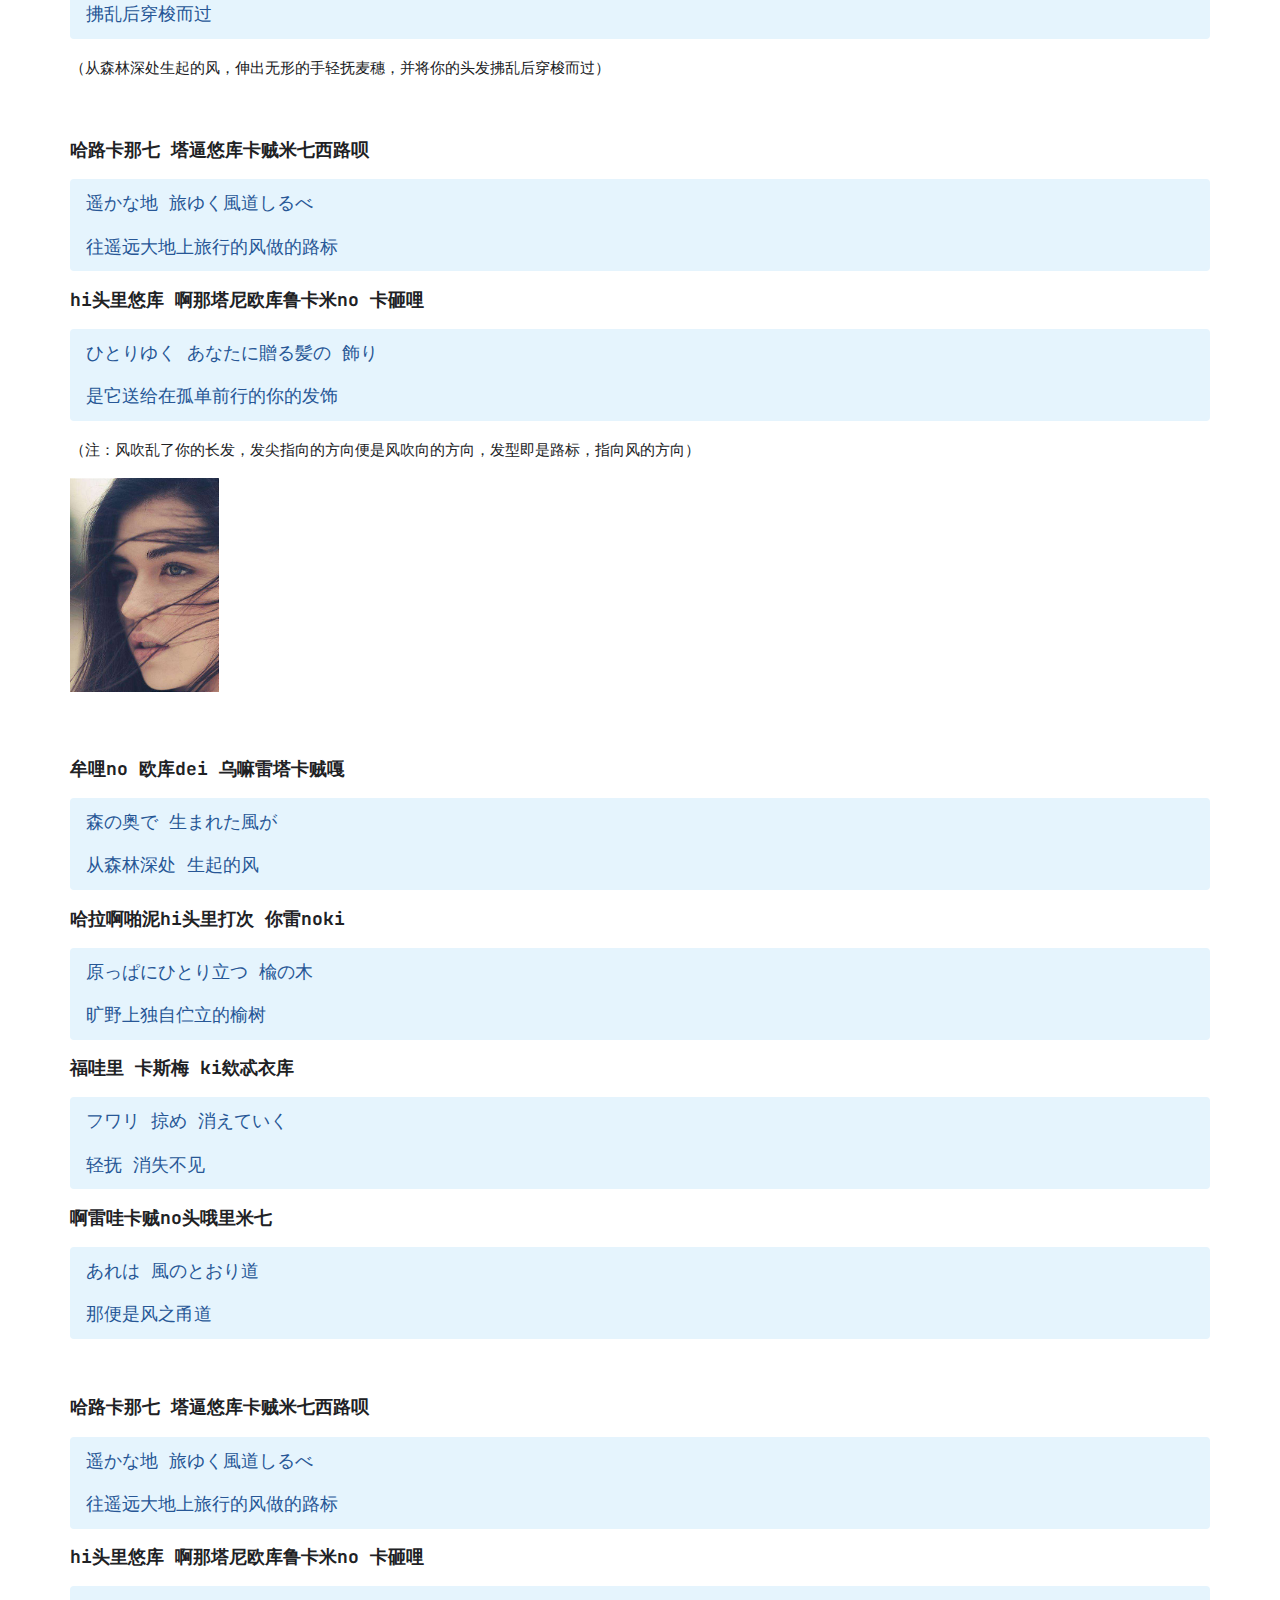
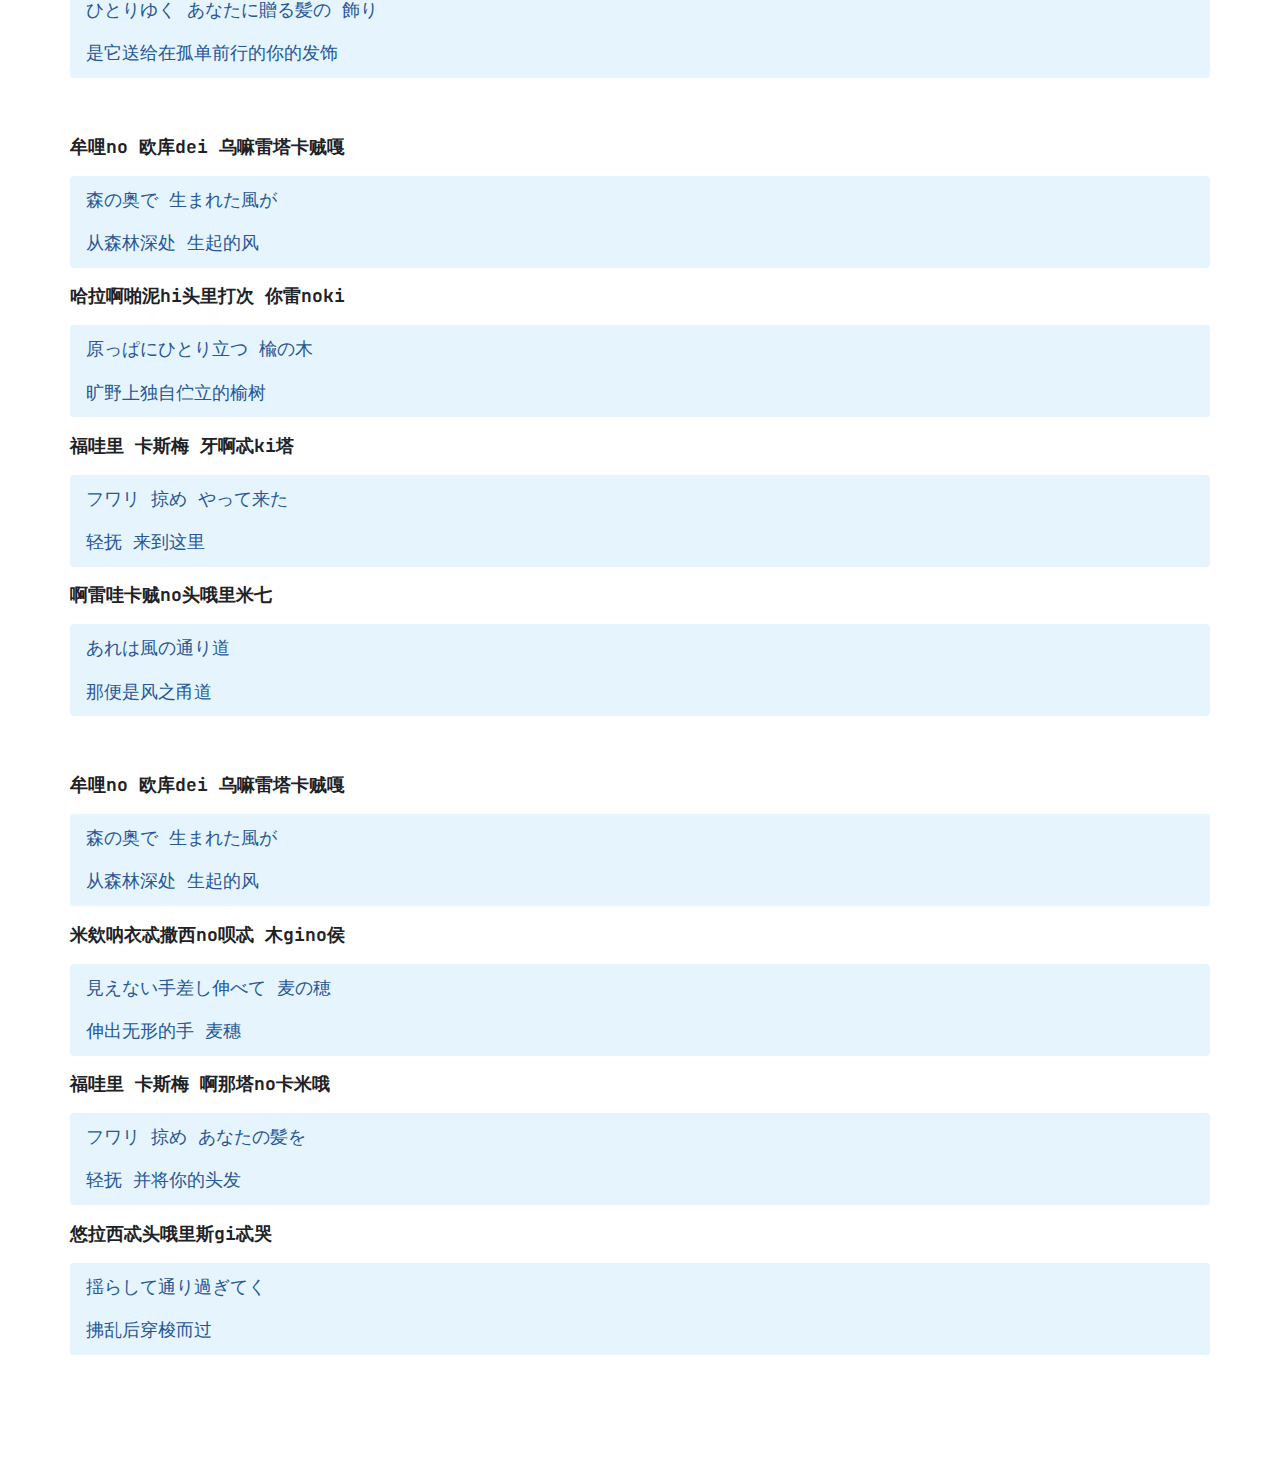
<file: html/久石譲 - 風のとおり道（谐音版）.html>
<!doctype html>
<html style='font-size:18px !important'>
<head>
<meta charset='UTF-8'><meta name='viewport' content='width=device-width initial-scale=1'>

<link href='https://fonts.googleapis.com/css2?family=JetBrains+Mono:ital,wght@0,400;0,700;1,400;1,700&display=swap' rel='stylesheet' type='text/css' /><style type='text/css'>html {overflow-x: initial !important;}:root { --bg-color:#ffffff; --text-color:#333333; --select-text-bg-color:#B5D6FC; --select-text-font-color:auto; --monospace:"Lucida Console",Consolas,"Courier",monospace; --title-bar-height:20px; }
.mac-os-11 { --title-bar-height:28px; }
html { font-size: 14px; background-color: var(--bg-color); color: var(--text-color); font-family: "Helvetica Neue", Helvetica, Arial, sans-serif; -webkit-font-smoothing: antialiased; }
body { margin: 0px; padding: 0px; height: auto; inset: 0px; font-size: 1rem; line-height: 1.42857; overflow-x: hidden; background: inherit; tab-size: 4; }
iframe { margin: auto; }
a.url { word-break: break-all; }
a:active, a:hover { outline: 0px; }
.in-text-selection, ::selection { text-shadow: none; background: var(--select-text-bg-color); color: var(--select-text-font-color); }
#write { margin: 0px auto; height: auto; width: inherit; word-break: normal; overflow-wrap: break-word; position: relative; white-space: normal; overflow-x: visible; padding-top: 36px; }
#write.first-line-indent p { text-indent: 2em; }
#write.first-line-indent li p, #write.first-line-indent p * { text-indent: 0px; }
#write.first-line-indent li { margin-left: 2em; }
.for-image #write { padding-left: 8px; padding-right: 8px; }
body.typora-export { padding-left: 30px; padding-right: 30px; }
.typora-export .footnote-line, .typora-export li, .typora-export p { white-space: pre-wrap; }
.typora-export .task-list-item input { pointer-events: none; }
@media screen and (max-width: 500px) {
  body.typora-export { padding-left: 0px; padding-right: 0px; }
  #write { padding-left: 20px; padding-right: 20px; }
  .CodeMirror-sizer { margin-left: 0px !important; }
  .CodeMirror-gutters { display: none !important; }
}
#write li > figure:last-child { margin-bottom: 0.5rem; }
#write ol, #write ul { position: relative; }
img { max-width: 100%; vertical-align: middle; image-orientation: from-image; }
button, input, select, textarea { color: inherit; font: inherit; }
input[type="checkbox"], input[type="radio"] { line-height: normal; padding: 0px; }
*, ::after, ::before { box-sizing: border-box; }
#write h1, #write h2, #write h3, #write h4, #write h5, #write h6, #write p, #write pre { width: inherit; }
#write h1, #write h2, #write h3, #write h4, #write h5, #write h6, #write p { position: relative; }
p { line-height: inherit; }
h1, h2, h3, h4, h5, h6 { break-after: avoid-page; break-inside: avoid; orphans: 4; }
p { orphans: 4; }
h1 { font-size: 2rem; }
h2 { font-size: 1.8rem; }
h3 { font-size: 1.6rem; }
h4 { font-size: 1.4rem; }
h5 { font-size: 1.2rem; }
h6 { font-size: 1rem; }
.md-math-block, .md-rawblock, h1, h2, h3, h4, h5, h6, p { margin-top: 1rem; margin-bottom: 1rem; }
.hidden { display: none; }
.md-blockmeta { color: rgb(204, 204, 204); font-weight: 700; font-style: italic; }
a { cursor: pointer; }
sup.md-footnote { padding: 2px 4px; background-color: rgba(238, 238, 238, 0.7); color: rgb(85, 85, 85); border-radius: 4px; cursor: pointer; }
sup.md-footnote a, sup.md-footnote a:hover { color: inherit; text-transform: inherit; text-decoration: inherit; }
#write input[type="checkbox"] { cursor: pointer; width: inherit; height: inherit; }
figure { overflow-x: auto; margin: 1.2em 0px; max-width: calc(100% + 16px); padding: 0px; }
figure > table { margin: 0px; }
tr { break-inside: avoid; break-after: auto; }
thead { display: table-header-group; }
table { border-collapse: collapse; border-spacing: 0px; width: 100%; overflow: auto; break-inside: auto; text-align: left; }
table.md-table td { min-width: 32px; }
.CodeMirror-gutters { border-right: 0px; background-color: inherit; }
.CodeMirror-linenumber { user-select: none; }
.CodeMirror { text-align: left; }
.CodeMirror-placeholder { opacity: 0.3; }
.CodeMirror pre { padding: 0px 4px; }
.CodeMirror-lines { padding: 0px; }
div.hr:focus { cursor: none; }
#write pre { white-space: pre-wrap; }
#write.fences-no-line-wrapping pre { white-space: pre; }
#write pre.ty-contain-cm { white-space: normal; }
.CodeMirror-gutters { margin-right: 4px; }
.md-fences { font-size: 0.9rem; display: block; break-inside: avoid; text-align: left; overflow: visible; white-space: pre; background: inherit; position: relative !important; }
.md-fences-adv-panel { width: 100%; margin-top: 10px; text-align: center; padding-top: 0px; padding-bottom: 8px; overflow-x: auto; }
#write .md-fences.mock-cm { white-space: pre-wrap; }
.md-fences.md-fences-with-lineno { padding-left: 0px; }
#write.fences-no-line-wrapping .md-fences.mock-cm { white-space: pre; overflow-x: auto; }
.md-fences.mock-cm.md-fences-with-lineno { padding-left: 8px; }
.CodeMirror-line, twitterwidget { break-inside: avoid; }
.footnotes { opacity: 0.8; font-size: 0.9rem; margin-top: 1em; margin-bottom: 1em; }
.footnotes + .footnotes { margin-top: 0px; }
.md-reset { margin: 0px; padding: 0px; border: 0px; outline: 0px; vertical-align: top; background: 0px 0px; text-decoration: none; text-shadow: none; float: none; position: static; width: auto; height: auto; white-space: nowrap; cursor: inherit; -webkit-tap-highlight-color: transparent; line-height: normal; font-weight: 400; text-align: left; box-sizing: content-box; direction: ltr; }
li div { padding-top: 0px; }
blockquote { margin: 1rem 0px; }
li .mathjax-block, li p { margin: 0.5rem 0px; }
li blockquote { margin: 1rem 0px; }
li { margin: 0px; position: relative; }
blockquote > :last-child { margin-bottom: 0px; }
blockquote > :first-child, li > :first-child { margin-top: 0px; }
.footnotes-area { color: rgb(136, 136, 136); margin-top: 0.714rem; padding-bottom: 0.143rem; white-space: normal; }
#write .footnote-line { white-space: pre-wrap; }
@media print {
  body, html { border: 1px solid transparent; height: 99%; break-after: avoid; break-before: avoid; font-variant-ligatures: no-common-ligatures; }
  #write { margin-top: 0px; padding-top: 0px; border-color: transparent !important; }
  .typora-export * { -webkit-print-color-adjust: exact; }
  .typora-export #write { break-after: avoid; }
  .typora-export #write::after { height: 0px; }
  .is-mac table { break-inside: avoid; }
  .typora-export-show-outline .typora-export-sidebar { display: none; }
}
.footnote-line { margin-top: 0.714em; font-size: 0.7em; }
a img, img a { cursor: pointer; }
pre.md-meta-block { font-size: 0.8rem; min-height: 0.8rem; white-space: pre-wrap; background: rgb(204, 204, 204); display: block; overflow-x: hidden; }
p > .md-image:only-child:not(.md-img-error) img, p > img:only-child { display: block; margin: auto; }
#write.first-line-indent p > .md-image:only-child:not(.md-img-error) img { left: -2em; position: relative; }
p > .md-image:only-child { display: inline-block; width: 100%; }
#write .MathJax_Display { margin: 0.8em 0px 0px; }
.md-math-block { width: 100%; }
.md-math-block:not(:empty)::after { display: none; }
.MathJax_ref { fill: currentcolor; }
[contenteditable="true"]:active, [contenteditable="true"]:focus, [contenteditable="false"]:active, [contenteditable="false"]:focus { outline: 0px; box-shadow: none; }
.md-task-list-item { position: relative; list-style-type: none; }
.task-list-item.md-task-list-item { padding-left: 0px; }
.md-task-list-item > input { position: absolute; top: 0px; left: 0px; margin-left: -1.2em; margin-top: calc(1em - 10px); border: none; }
.math { font-size: 1rem; }
.md-toc { min-height: 3.58rem; position: relative; font-size: 0.9rem; border-radius: 10px; }
.md-toc-content { position: relative; margin-left: 0px; }
.md-toc-content::after, .md-toc::after { display: none; }
.md-toc-item { display: block; color: rgb(65, 131, 196); }
.md-toc-item a { text-decoration: none; }
.md-toc-inner:hover { text-decoration: underline; }
.md-toc-inner { display: inline-block; cursor: pointer; }
.md-toc-h1 .md-toc-inner { margin-left: 0px; font-weight: 700; }
.md-toc-h2 .md-toc-inner { margin-left: 2em; }
.md-toc-h3 .md-toc-inner { margin-left: 4em; }
.md-toc-h4 .md-toc-inner { margin-left: 6em; }
.md-toc-h5 .md-toc-inner { margin-left: 8em; }
.md-toc-h6 .md-toc-inner { margin-left: 10em; }
@media screen and (max-width: 48em) {
  .md-toc-h3 .md-toc-inner { margin-left: 3.5em; }
  .md-toc-h4 .md-toc-inner { margin-left: 5em; }
  .md-toc-h5 .md-toc-inner { margin-left: 6.5em; }
  .md-toc-h6 .md-toc-inner { margin-left: 8em; }
}
a.md-toc-inner { font-size: inherit; font-style: inherit; font-weight: inherit; line-height: inherit; }
.footnote-line a:not(.reversefootnote) { color: inherit; }
.md-attr { display: none; }
.md-fn-count::after { content: "."; }
code, pre, samp, tt { font-family: var(--monospace); }
kbd { margin: 0px 0.1em; padding: 0.1em 0.6em; font-size: 0.8em; color: rgb(36, 39, 41); background: rgb(255, 255, 255); border: 1px solid rgb(173, 179, 185); border-radius: 3px; box-shadow: rgba(12, 13, 14, 0.2) 0px 1px 0px, rgb(255, 255, 255) 0px 0px 0px 2px inset; white-space: nowrap; vertical-align: middle; }
.md-comment { color: rgb(162, 127, 3); opacity: 0.6; font-family: var(--monospace); }
code { text-align: left; vertical-align: initial; }
a.md-print-anchor { white-space: pre !important; border-width: initial !important; border-style: none !important; border-color: initial !important; display: inline-block !important; position: absolute !important; width: 1px !important; right: 0px !important; outline: 0px !important; background: 0px 0px !important; text-decoration: initial !important; text-shadow: initial !important; }
.os-windows.monocolor-emoji .md-emoji { font-family: "Segoe UI Symbol", sans-serif; }
.md-diagram-panel > svg { max-width: 100%; }
[lang="flow"] svg, [lang="mermaid"] svg { max-width: 100%; height: auto; }
[lang="mermaid"] .node text { font-size: 1rem; }
table tr th { border-bottom: 0px; }
video { max-width: 100%; display: block; margin: 0px auto; }
iframe { max-width: 100%; width: 100%; border: none; }
.highlight td, .highlight tr { border: 0px; }
mark { background: rgb(255, 255, 0); color: rgb(0, 0, 0); }
.md-html-inline .md-plain, .md-html-inline strong, mark .md-inline-math, mark strong { color: inherit; }
.md-expand mark .md-meta { opacity: 0.3 !important; }
mark .md-meta { color: rgb(0, 0, 0); }
@media print {
  .typora-export h1, .typora-export h2, .typora-export h3, .typora-export h4, .typora-export h5, .typora-export h6 { break-inside: avoid; }
}
.md-diagram-panel .messageText { stroke: none !important; }
.md-diagram-panel .start-state { fill: var(--node-fill); }
.md-diagram-panel .edgeLabel rect { opacity: 1 !important; }
.md-fences.md-fences-math { font-size: 1em; }
.md-fences-advanced:not(.md-focus) { padding: 0px; white-space: nowrap; border: 0px; }
.md-fences-advanced:not(.md-focus) { background: inherit; }
.typora-export-show-outline .typora-export-content { max-width: 1440px; margin: auto; display: flex; flex-direction: row; }
.typora-export-sidebar { width: 300px; font-size: 0.8rem; margin-top: 80px; margin-right: 18px; }
.typora-export-show-outline #write { --webkit-flex:2; flex: 2 1 0%; }
.typora-export-sidebar .outline-content { position: fixed; top: 0px; max-height: 100%; overflow: hidden auto; padding-bottom: 30px; padding-top: 60px; width: 300px; }
@media screen and (max-width: 1024px) {
  .typora-export-sidebar, .typora-export-sidebar .outline-content { width: 240px; }
}
@media screen and (max-width: 800px) {
  .typora-export-sidebar { display: none; }
}
.outline-content li, .outline-content ul { margin-left: 0px; margin-right: 0px; padding-left: 0px; padding-right: 0px; list-style: none; }
.outline-content ul { margin-top: 0px; margin-bottom: 0px; }
.outline-content strong { font-weight: 400; }
.outline-expander { width: 1rem; height: 1.42857rem; position: relative; display: table-cell; vertical-align: middle; cursor: pointer; padding-left: 4px; }
.outline-expander::before { content: ""; position: relative; font-family: Ionicons; display: inline-block; font-size: 8px; vertical-align: middle; }
.outline-item { padding-top: 3px; padding-bottom: 3px; cursor: pointer; }
.outline-expander:hover::before { content: ""; }
.outline-h1 > .outline-item { padding-left: 0px; }
.outline-h2 > .outline-item { padding-left: 1em; }
.outline-h3 > .outline-item { padding-left: 2em; }
.outline-h4 > .outline-item { padding-left: 3em; }
.outline-h5 > .outline-item { padding-left: 4em; }
.outline-h6 > .outline-item { padding-left: 5em; }
.outline-label { cursor: pointer; display: table-cell; vertical-align: middle; text-decoration: none; color: inherit; }
.outline-label:hover { text-decoration: underline; }
.outline-item:hover { border-color: rgb(245, 245, 245); background-color: var(--item-hover-bg-color); }
.outline-item:hover { margin-left: -28px; margin-right: -28px; border-left: 28px solid transparent; border-right: 28px solid transparent; }
.outline-item-single .outline-expander::before, .outline-item-single .outline-expander:hover::before { display: none; }
.outline-item-open > .outline-item > .outline-expander::before { content: ""; }
.outline-children { display: none; }
.info-panel-tab-wrapper { display: none; }
.outline-item-open > .outline-children { display: block; }
.typora-export .outline-item { padding-top: 1px; padding-bottom: 1px; }
.typora-export .outline-item:hover { margin-right: -8px; border-right: 8px solid transparent; }
.typora-export .outline-expander::before { content: "+"; font-family: inherit; top: -1px; }
.typora-export .outline-expander:hover::before, .typora-export .outline-item-open > .outline-item > .outline-expander::before { content: "−"; }
.typora-export-collapse-outline .outline-children { display: none; }
.typora-export-collapse-outline .outline-item-open > .outline-children, .typora-export-no-collapse-outline .outline-children { display: block; }
.typora-export-no-collapse-outline .outline-expander::before { content: "" !important; }
.typora-export-show-outline .outline-item-active > .outline-item .outline-label { font-weight: 700; }
.md-inline-math-container mjx-container { zoom: 0.95; }


/*快速自定义配置*/
:root {
    --monospace: "JetBrains Mono", "Fira Code", "Cascadia Code", Menlo, "Ubuntu Mono", Consolas, HYZhengYuan; /*代码字体*/
    --text-font: var(--monospace); /*正文字体*/
    --title-font: var(--monospace); /*标题字体*/
    --latex-font: var(--monospace); /*LaTeX字体(不含英语)*/
    --text-line-height: 1.6; /*正文行间距*/
    --code-line-height: 1.6; /*代码块行间距*/
    --p-spacing: 0.8rem; /*段间距*/
    --text-size: 12px;
}/*
 * Copyright (C) 2018 Drake, Inc.
 *
 * Licensed under the Apache License, Version 2.0 (the "License");
 * you may not use this file except in compliance with the License.
 * You may obtain a copy of the License at
 *
 * http://www.apache.org/licenses/LICENSE-2.0
 *
 * Unless required by applicable law or agreed to in writing, software
 * distributed under the License is distributed on an "AS IS" BASIS,
 * WITHOUT WARRANTIES OR CONDITIONS OF ANY KIND, either express or implied.
 * See the License for the specific language governing permissions and
 * limitations under the License.
 *
 * GitHub https://github.com/liangjingkanji/DrakeTyporaTheme
 */
@import url();
@include-when-export url('https://fonts.googleapis.com/css2?family=JetBrains+Mono:ital,wght@0,400;0,700;1,400;1,700&display=swap');

:root {
    --text-color: #202124;
    --blur-text-color: #c8c8c8;
    --bg-color: #ffffff;
    --control-text-color: var(--text-color);
    --meta-content-color: var(--text-color);
    --active-file-border-color: var(--drake-accent);
    --rawblock-edit-panel-bd: var(--code-block-bg-color);
    --item-hover-bg-color: #E5E5E596;
    --active-file-bg-color: var(--item-hover-bg-color);

    --blur-text-color: rgba(32, 33, 36, 0.5);
    --drake-accent: #5784ec;
    --drake-highlight: #3a474e;
    --a-color: #1769e0;
    --variable-color: #d01884;
    --outline-active-color: var(--a-color);
    --code-block-bg-color: #f8f9fa;
    --code-block-color: #3a474e;
    --title-color: #202124;
    --blockquote-border-color: #275796;
    --blockquote-color: #275796;
    --blockquote-bg-color: #e5f4fd;
    --strong-color: var(--title-color);
    --h2-underline-color: var(--title-color);
    --horizontal-divider-color: var(--title-color);
    --height-light-color: var(--text-color);
    --height-light-border-color: var(--text-color);
    --yaml-color: #777777;
    --yaml-bg-color: #f7f7f7;
    --footnotes-bg-color: #3c3d3e;
    --footnotes-highlight: #FFD760;
    --table-border-color: #dadce0;
    --table-header-bg-color: #f1f3f4;
    --table-bg-color: var(--bg-color);
    --table-n2-bg-color: var(--bg-color);
    --input-bg-color: var(--item-hover-bg-color);
    --btn-hover-bg-color: var(--item-hover-bg-color);
    --checkbox-checked: url("data:image/svg+xml,%3Csvg class='icon' viewBox='0 0 1024 1024' xmlns='http://www.w3.org/2000/svg' width='200' height='200'%3E%3Cpath d='M425.984 726.016l384-384-59.99-61.995-324.01 324.011-152.021-152.021L213.973 512zm384-598.016q36.01 0 61.013 25.984T896 213.974v596.01q0 34.005-25.003 59.99t-61.013 25.983h-596.01q-36.011 0-61.014-25.984t-25.003-59.989v-596.01q0-34.006 25.003-59.99T213.973 128h596.011z' fill='%2365b73b'/%3E%3C/svg%3E");
    --checkbox-unchecked: url("data:image/svg+xml,%3Csvg class='icon' viewBox='0 0 1024 1024' xmlns='http://www.w3.org/2000/svg' width='200' height='200'%3E%3Cpath d='M810.667 213.333v597.334H213.333V213.333h597.334m0-85.333H213.333C166.4 128 128 166.4 128 213.333v597.334C128 857.6 166.4 896 213.333 896h597.334C857.6 896 896 857.6 896 810.667V213.333C896 166.4 857.6 128 810.667 128z' fill='%23333333'/%3E%3C/svg%3E");
}

html {
    font-size: var(--text-size);
}

body {
    font-family: var(--text-font) !important;
    color: var(--text-color);
    -webkit-font-feature-settings: "liga" on, "calt" on;
    -webkit-font-smoothing: subpixel-antialiased;
    text-rendering: optimizeLegibility;
    letter-spacing: 0;
    margin: 0;
    overflow-x: hidden;
}

p {
    line-height: var(--text-line-height);
}

/*code block*/
.md-fences {
    font-size: 1rem;
    padding: 12px !important;
    border-radius: 8px;
    word-wrap: normal;
    background-color: var(--code-block-bg-color);
    color: var(--code-block-color);
    border: .1em solid #e8eaed;
    line-height: var(--code-line-height);
}

/*inline latex*/
.MathJax {
    font-size: 120% !important;
}
.MathJax text, .MathJax use {
    font-family: var(--latex-font);
}
/*math-block latex*/
.md-math-block .MathJax {
    font-size: 130% !important;
}

/*mermaid*/
[mermaid-type="journey"] line {
    stroke: #7a7a7a !important;
}
[mermaid-type="journey"] .label {
    color: #333 !important;
}
[id^=mermaidChart] .relationshipLabelBox {
    fill: var(--bg-color) !important;
    opacity: 1 !important;
    background-color: var(--bg-color) !important;
}
[id^=mermaidChart] .legend {
    fill: var(--text-color) !important;
}
[id^=mermaidChart] g.label {
    font-size: 1rem !important;
}
[id^=mermaidChart] line.divider {
    stroke: var(--table-border-color) !important;
}
[id^=mermaidChart] span.nodeLabel {
    color: var(--code-block-color) !important;
    line-height: 1.8rem;
}
tspan {
    color: var(--text-color)
}
[id^=mermaidChart] .entityLabel {
    fill: var(--code-block-color) !important;
}
[id^=mermaidChart] {
    fill: var(--text-color) !important;
}
[id^=mermaidChart] rect.rect {
    fill: rgba(175, 255, 212, 0.3) !important;
}
.md-diagram-panel-preview text.actor > tspan { /*方块文字*/
    fill: var(--code-block-color) !important;
    stroke: none !important;
    font-family: var(--text-font) !important;
    font-size: 1rem !important;
}
.md-diagram-panel-preview .actor, .md-diagram-panel-preview .entityBox { /*方块*/
    stroke: var(--table-border-color) !important;
    fill: var(--code-block-bg-color) !important;
}
.md-diagram-panel-preview .actor-line { /*竖线*/
    stroke: var(--text-color) !important;
    stroke-width: 1px;
}
.md-diagram-panel-preview .messageLine0 { /*横线*/
    stroke-width: 1.5;
    stroke-dasharray: none;
    stroke: var(--text-color) !important;
}
.md-diagram-panel-preview .messageLine1 { /*虚线*/
    stroke-width: 1.5 !important;
    stroke-dasharray: 2, 2 !important;
    stroke: var(--text-color) !important;
}
.md-diagram-panel-preview .messageText { /*描述文字*/
    fill: var(--text-color) !important;
    font-family: var(--text-font) !important;
    font-size: 1rem !important;
}
.md-diagram-panel-preview .activation0 { /*长方形*/
    fill: #e6e6e6 !important;
    stroke: var(--text-color) !important;
}
.md-diagram-panel-preview .labelText, .md-diagram-panel-preview .labelText > tspan { /*循环标记*/
    fill: var(--code-block-color) !important;
    font-family: var(--text-font) !important;
    font-size: 1rem !important;
    dominant-baseline: unset;
    alignment-baseline: unset;
}
.md-diagram-panel-preview .labelBox { /*循环标记背景*/
    stroke: var(--table-border-color) !important;
    fill: var(--code-block-bg-color) !important;
}
.md-diagram-panel-preview .loopLine { /*循环标记虚线*/
    stroke: var(--text-color) !important;
}
.md-diagram-panel-preview .loopText, .md-diagram-panel-preview .loopText > tspan { /*循环名称*/
    fill: var(--text-color) !important;
    font-size: 1rem !important;
}
.md-diagram-panel-preview .sequenceNumber { /*序号*/
    fill: var(--bg-color) !important;
}
pre.md-fences-advanced.md-focus .md-fences-adv-panel {
    border: none;
}
.md-diagram-panel-preview .edgePath .path { /*箭头*/
    stroke: var(--text-color) !important;
}
.md-diagram-panel-preview .edgeLabel rect { /*条件文字背景*/
    fill: var(--bg-color) !important;
}
.md-diagram-panel-preview .edgeLabel span { /*条件文字*/
    color: var(--text-color);
}
.md-diagram-panel-preview .node rect,
.md-diagram-panel-preview .node circle,
.md-diagram-panel-preview .node ellipse,
.md-diagram-panel-preview .node polygon,
.md-diagram-panel-preview .node path { /*形状*/
    stroke: var(--table-border-color) !important;
    fill: var(--code-block-bg-color) !important;
}
#write .md-diagram-panel .md-diagram-panel-preview div { /*形状内文字*/
    color: var(--code-block-color);
    font-family: var(--text-font) !important;
    font-size: 1rem !important;
}

/*code snippet*/
#write code, tt {
    margin: 0 4px;
    color: var(--drake-highlight);
    border: .1rem solid #e8eaed;
    background: #f8f9fa;
    border-radius: 4px;
    padding: .1rem .4rem;
}

/*variable*/
var {
    color: var(--variable-color);
    font-weight: bold;
}

/*raw block*/
.md-rawblock-control:not(.md-rawblock-tooltip) {
    border-radius: 2px 0 2px 2px;
    padding: 0.2rem !important;
}
.md-rawblock:hover > .md-rawblock-container {
    background: none;
}
.md-rawblock-input {
    font-size: 1rem;
}
.md-rawblock-tooltip-btn:hover {
    background: none;
}
.md-rawblock:hover > .md-rawblock-tooltip {
    border-radius: 2px 2px 0 0;
    margin-bottom: 2px !important;
}
.md-rawblock-tooltip.md-rawblock-control {
    border-radius: 2px 2px 0 0;
    color: var(--code-block-color);
}
.md-rawblock-tooltip-name {
    color: var(--code-block-color);
    opacity: 1;
}

/*quote block*/
blockquote {
    color: var(--blockquote-color) !important;
    border-radius: 4px;
    padding: 10px 16px;
    background-color: var(--blockquote-bg-color);
    position: relative;
    border-left: none;
}

#write strong {
    color: var(--strong-color);
    font-weight: bold;
}
#write blockquote strong {
    color: var(--blockquote-color);
}

/*link*/
.on-focus-mode #write a .md-plain:hover, .on-focus-mode .md-htmlblock-container a:hover {
    border-bottom: .1rem solid var(--blur-text-color);
}
#write a .md-plain:hover, .md-htmlblock-container a:hover,
.on-focus-mode #write .md-focus a .md-plain:hover, .on-focus-mode .md-focus .md-htmlblock-container a:hover {
    border-bottom: .1rem solid var(--a-color);
}
#write a {
    color: var(--a-color);
    text-decoration: none;
}
#write h2 a .md-plain {
    border-bottom: .2rem solid var(--a-color);
}
[md-inline=link] a {
    margin: 0 .2rem;
}
#write a code, a:any-link {
    color: var(--a-color);
}
#write a code:hover {
    text-decoration: underline;
    text-underline-offset: 2px;
    text-decoration-thickness: 0.1em;
}

img {
    border-left: none;
    border-right: none;
    vertical-align: baseline;
    border-radius: 2px;
}

#write {
    max-width: 1200px;
    margin: 0 auto;
    padding: 20px 30px 100px;
}
#typora-source .CodeMirror-lines {
    max-width: 1200px;
}

#write > ul:first-child,
#write > ol:first-child {
    margin-top: 30px;
}

body > *:first-child {
    margin-top: 0 !important;
}

body > *:last-child {
    margin-bottom: 0 !important;
}

h1,
h2,
h3,
h4,
h5,
h6 {
    font-family: var(--title-font);
    position: relative;
    margin-top: 2rem;
    margin-bottom: 1rem;
    font-weight: bold;
    line-height: 1.4;
    cursor: text;
    color: var(--title-color);
}

h3.md-focus:before, h4.md-focus:before, h5.md-focus:before, h6.md-focus:before {
    visibility: hidden;
}

h1 {
    font-size: 2rem;
    text-align: center;
    margin-top: 0;
}

h2 {
    font-size: 1.8rem;
    margin-bottom: 1.5rem;
}

.on-focus-mode h2.md-end-block.md-heading:not(.md-focus):not(.md-focus-container):after {
    background-color: var(--blur-text-color) !important;
}

h3 {
    font-size: 1.4rem;
}

h4 {
    font-size: 1.2rem;
}

h5 {
    font-size: 1rem;
}

h6 {
    font-size: 1rem;
}

h1:hover a.anchor,
h2:hover a.anchor,
h3:hover a.anchor,
h4:hover a.anchor,
h5:hover a.anchor,
h6:hover a.anchor {
    text-decoration: none;
}

h1 tt,
h1 code {
    font-size: inherit !important;
}

h2 tt,
h2 code {
    font-size: inherit !important;
}

h3 tt,
h3 code {
    font-size: inherit !important;
}

h4 tt,
h4 code {
    font-size: inherit !important;
}

h5 tt,
h5 code {
    font-size: inherit !important;
}

h6 tt,
h6 code {
    font-size: inherit !important;
}

p, blockquote, ul, ol, dl, table {
    margin: var(--p-spacing) 0;
}

li > ol,
li > ul {
    margin: 0 0;
}
li {
    margin: 0.5em 0;
}

hr {
    height: 2px;
    padding: 0;
    margin: 16px 0;
    background-color: var(--horizontal-divider-color);
    border: 0 none;
    overflow: hidden;
    box-sizing: content-box;
}

body > h2:first-child {
    margin-top: 0;
    padding-top: 0;
}

body > h1:first-child {
    margin-top: 0;
    padding-top: 0;
}

body > h1:first-child + h2 {
    margin-top: 0;
    padding-top: 0;
}

body > h3:first-child,
body > h4:first-child,
body > h5:first-child,
body > h6:first-child {
    margin-top: 0;
    padding-top: 0;
}

a:first-child h1,
a:first-child h2,
a:first-child h3,
a:first-child h4,
a:first-child h5,
a:first-child h6 {
    margin-top: 0;
    padding-top: 0;
}

h1 p,
h2 p,
h3 p,
h4 p,
h5 p,
h6 p {
    margin-top: 0;
}

li p.first {
    display: inline-block;
}

ul, ol {
    padding-inline-start: 2em;
}

ul:first-child,
ol:first-child {
    margin-top: 0;
}

ul:last-child,
ol:last-child {
    margin-bottom: 0;
}

.ty-table-edit {
    margin-top: -1rem !important;
}
#write table {
    margin-top: 1rem;
    word-break: initial;
    background-color: var(--table-bg-color);
}
table tr {
    border-top: .1em solid var(--table-border-color);
    margin: 0;
    padding: 0;
}
table th {
    font-weight: bold;
    border: .1em solid var(--table-border-color);
    border-bottom: 0;
    margin: 0;
    padding: 6px 13px;
}
table td {
    border: .1em solid var(--table-border-color);
    margin: 0;
    padding: 6px 13px;
}
table thead {
    background-color: var(--table-header-bg-color);
}
table tr:nth-child(2n) {
    background-color: var(--table-n2-bg-color);
}
table tr th:first-child,
table tr td:first-child {
    margin-top: 0;
}
table tr th:last-child,
table tr td:last-child {
    margin-bottom: 0;
}

#write em {
    padding: 0 5px 0 2px;
}

#write table thead th {
    background-color: var(--table-header-bg-color);
}

/* height light */
#write mark {
    border: .1em solid var(--height-light-border-color);
    color: var(--height-light-color);
    background-color: transparent;
    padding: .1rem .5rem;
    border-radius: 2rem;
    margin: 0 .2rem;
    font-size: .95rem;
}

/*shortcut*/
kbd {
    border: .1em solid #5b5b5e;
    background: transparent;
    color: var(--text-color);
    margin: 0 .4rem;
    font-family: var(--text-font) !important;
    font-size: .95rem;
    padding: .3em .4em;
    border-radius: .4em;
    box-shadow: .1em .1em .2em rgba(0, 0, 0, 0.3);
}

#write del {
    padding: 1px 2px;
}

.md-task-list-item > input {
    margin-left: -1.3em;
}

@media print {
    html {
        font-size: 12px;
    }

    table,
    pre {
        page-break-inside: avoid;
    }

    pre {
        word-wrap: break-word;
    }
}

/*YAML*/
#write pre.md-meta-block {
    padding: 1rem;
    font-size: 1rem;
    line-height: 1.45;
    background-color: var(--yaml-bg-color);
    border: 0;
    border-radius: 2px;
    color: var(--yaml-color);
    margin-top: 0 !important;
}

.mathjax-block > .code-tooltip {
    bottom: .375rem;
}

#write > h3.md-focus:before {
    left: -1.5625rem;
    top: .375rem;
}

#write > h4.md-focus:before {
    left: -1.5625rem;
    top: .285714286rem;
}

#write > h5.md-focus:before {
    left: -1.5625rem;
    top: .285714286rem;
}

#write > h6.md-focus:before {
    left: -1.5625rem;
    top: .285714286rem;
}

.md-image > .md-meta {
    border-radius: 2px;
    font-family: initial;
    padding: 2px 0 0 4px;
    color: inherit;
}

.md-tag {
    color: inherit;
}

.md-toc {
    margin-top: 20px;
    padding-bottom: 20px;
}

.typora-quick-open-item {
    font-size: 1rem !important;
    height: 50px;
    padding-left: 8px;
    padding-top: 4px;
    padding-bottom: 4px;
}

#typora-quick-open {
    box-shadow: 0 0 8px #00000045;
    padding: 0;
}

.ty-quick-open-category.ty-has-prev .ty-quick-open-category-title {
    border-top: none;
}

#typora-quick-open-input {
    margin: 8px;
    box-shadow: none;
    border-radius: 2px;
}

#typora-quick-open-input input {
    font-size: 1rem;
    box-shadow: none;
    padding-top: 2px;
    padding-left: 10px;
    padding-right: 10px;
    line-height: 32px;
    max-height: 32px;
    border: none;
}

.modal-dialog#typora-quick-open {
    border-radius: 8px;
}

.ty-quick-open-category-title {
    padding-left: 8px;
    color: #BEBEBE;
    font-size: 0.8rem;
    margin-bottom: 4px;
}

.typora-quick-open-item-path {
    font-size: 0.8rem;
    text-overflow: ellipsis;
    white-space: nowrap;
    margin-top: 1px;
}

/*search input*/
.form-control {
    border: none;
    border-radius: 2px;
    box-shadow: none;
}

#md-searchpanel .btn {
    border-radius: 2px;
}

#search-panel-replaceall-btn {
    padding-right: 5px !important;
    text-align: center !important;
}

#search-panel-replace-btn {
    text-align: center !important;
}

#md-searchpanel input {
    background: var(--input-bg-color);
    border-radius: 2px;
}

.searchpanel-search-option-btn {
    border-radius: 2px;
    border: none;
    background: transparent;
    color: var(--text-color);
}

.searchpanel-search-option-btn.active {
    background: var(--text-color);
    color: var(--bg-color);
}

.form-control:focus {
    box-shadow: none;
}

#md-notification:before {
    top: 10px;
}

/** focus mode */
.on-focus-mode blockquote {
    border-left-color: rgba(85, 85, 85, 0.12);
}

header,
.context-menu,
.megamenu-content,
footer {
    font-family: initial;
}

/*sidebar*/
.file-node-content:hover .file-node-icon,
.file-node-content:hover .file-node-open-state {
    visibility: visible;
}
.file-node-content {
    display: flex;
    align-items: center;
}
.file-node-open-state {
    margin-right: .5rem;
}
.file-node-icon {
    margin-right: .5rem;
}

#typora-sidebar {
    font-size: inherit;
    font-family: var(--title-font);
}

.sidebar-tabs {
    border-bottom: none;
}

.file-list-item-summary, .file-list-item-parent-loc, .file-list-item-time, .file-list-item-summary {
    font-size: 0.9rem !important;
    font-family: var(--text-font);
}

.file-list-item-file-ext-part {
    display: none;
}

.outline-item {
    font-size: 1rem;
}

/*footnotes mark*/
#write .md-footnote {
    background-color: inherit;
    color: var(--drake-highlight);
    font-size: 0.9rem;
    border-radius: 0.9rem;
    padding-left: 0;
}

#write .md-footnote:before {
    content: "[";
}

#write .md-footnote:after {
    content: "]";
}

/*footnotes content*/
.md-hover-tip .code-tooltip-content {
    border-radius: 2px;
}

/*footnotes title*/
span.md-def-name {
    padding-right: 3ch;
    padding-left: 0;
    position: relative;
    font-weight: normal;
}

/*footnotes desc*/
.footnotes {
    font-size: 1rem;
    font-weight: normal;
    color: var(--text-color);
    position: relative;
}

/*footnotes tooltip text*/
.code-tooltip-content .md-plain {
    font-size: 0.9rem;
    font-family: inherit;
}

.code-tooltip-content code {
    padding: 0 2px;
    font-family: inherit;
    color: var(--footnotes-highlight);
    background-color: inherit;
}

.code-tooltip-content a {
    color: var(--footnotes-highlight);
}

div.code-tooltip-content {
    box-shadow: 0 0 8px #00000045;
    background: var(--footnotes-bg-color);
}

.footnotes {
    opacity: 1;
}

.md-def-name:after {
    content: ". ^";
    color: var(--text-color);
}

.md-def-footnote .md-def-name:before {
    content: "";
    color: var(--text-color);
    position: absolute;
}

.md-def-name:before {
    content: "";
    color: var(--text-color);
    position: absolute;
}

.md-content.md-url, .md-def-content.md-def-url.md-auto-disp {
    text-decoration: none;
    border-bottom: .1rem solid var(--text-color);
}

.CodeMirror-scroll::-webkit-scrollbar {
    display: none;
}

.file-list-item-summary {
    font-size: 1em;
}

.pin-outline #outline-content .outline-active strong, .pin-outline .outline-active {
    font-weight: 500;
    color: var(--outline-active-color);
}

.file-list-item.active {
    border-left: 4px solid var(--drake-accent);
}

#md-searchpanel .btn:not(.close-btn):hover {
    box-shadow: none;
    background: var(--btn-hover-bg-color);
}

/*checkbox*/
#write input[type=checkbox] {
    opacity: 0;
    height: 1.6rem;
    width: 1.6rem;
    margin-left: -2em;
    margin-top: 0;
    top: 0;
}

#write .ul-list li.md-task-list-item.task-list-done::before {
    content: "";
    background: var(--checkbox-checked) 0 0 no-repeat;
    background-size: 100%;
    display: inline-block;
    position: absolute;
    height: 1.6rem;
    width: 1.6rem;
    margin-left: -2em;
}
#write .ul-list li.md-task-list-item.task-list-not-done::before {
    content: "";
    background: var(--checkbox-unchecked) 0 0 no-repeat;
    background-size: 100%;
    display: inline-block;
    position: absolute;
    height: 1.6rem;
    width: 1.6rem;
    margin-left: -2em;
}
.task-list-item p {
    line-height: 1.6rem;
}

/*insert table*/
.btn {
    border-radius: 2px;
}

.modal-content {
    border-radius: 8px;
}

.btn-primary:hover, .btn-primary:active {
    background-color: var(--btn-hover-bg-color);
    color: var(--drake-highlight);
}

.btn-primary {
    background-color: transparent;
    color: var(--drake-highlight);
}

.btn-default {
    background-color: transparent;
}

.btn:active {
    box-shadow: none;
    border-color: transparent;
}

.modal-footer {
    border-top: none;
}

#table-insert-col, #table-insert-row {
    background: var(--input-bg-color);
    border-radius: 2px;
}

/*preference panel*/
#megamenu-content {
    background-image: none !important;
    background-color: var(--bg-color);
}
#top-titlebar {
    height: inherit;
    background-color: var(--bg-color);
}
#megamenu-menu-sidebar {
    background-color: var(--bg-color);
    color: var(--text-color);
}
.long-btn {
    width: inherit;
    min-width: 300px;
    border: 1px solid var(--text-color);
    border-radius: 6px;
}
.megamenu-menu-panel h1 {
    margin-bottom: 3rem;
    text-align: left;
}
.megamenu-menu-panel h1, .megamenu-menu-panel h2 {
    font-weight: normal;
}
#recent-file-panel-search-input {
    height: 45px;
    border: none;
    border-bottom: 1px solid var(--text-color);
    padding-left: 8px;
}
#recent-file-panel-search-input::placeholder {
    color: var(--text-color);
    opacity: .5;
}
.megamenu-menu-header {
    border-bottom: none;
}
#recent-file-panel-action-btn {
    background: none;
    border: none;
}
#recent-file-panel-action-btn-container {
    float: none;
    display: inline-block;
}
#top-titlebar .toolbar-icon.btn.hover, #top-titlebar .toolbar-icon.btn:hover {
    background-color: var(--btn-hover-bg-color);
    color: var(--text-color);
}
.megamenu-menu-panel .btn:hover {
    background-color: var(--btn-hover-bg-color) !important;
    color: var(--text-color);
}
#recent-file-panel tbody tr:nth-child(2n-1),
.megamenu-menu-panel table thead,
.megamenu-menu-panel table tr {
    background-color: transparent;
}
.megamenu-menu-panel table {
    font-weight: normal;
}
#megamenu-back-btn {
    color: var(--text-color);
    border: 1px solid var(--text-color);
}
.megamenu-menu-header #megamenu-menu-header-title {
    color: var(--text-color);
}
header, .context-menu, .megamenu-content, footer {
    font-family: var(--text-font);
}
.ty-preferences select {
    padding-left: 2px;
}
.preference-item-hint {
    font-size: 14px;
}
a.ty-link {
    color: var(--a-color);
    margin: 0 .2rem;
}

/**
    code render
    Name: IntelliJ IDEA light theme
    From IntelliJ IDEA by JetBrains
 */
.cm-s-inner.CodeMirror {
    background: none;
    color: var(--code-block-color);
}
.cm-s-inner span.cm-number {
    color: #c5221f;
}
.cm-s-inner span.cm-atom {
    color: #c5221f;
}
.cm-s-inner span.cm-def {
    color: #00f;
}
.cm-s-inner span.cm-variable {
    color: var(--code-block-color);
}
.cm-s-inner span.cm-variable-2 {
    color: #00627A;
}
.cm-s-inner span.cm-variable-3, .cm-s-inner span.cm-type {
    color: #9334e6;
}
.cm-s-inner span.cm-property {
    color: var(--code-block-color);
}
.cm-s-inner span.cm-keyword {
    color: #1967d2;
}
.cm-s-inner span.cm-operator {
    color: var(--code-block-color);
}
.cm-s-inner span.cm-comment {
    color: #b80672;
}
.cm-s-inner span.cm-string {
    color: #008000;
}
.cm-s-inner span.cm-string-2 {
    color: #008000;
}
.cm-s-inner span.cm-qualifier {
    color: var(--code-block-color);
}
.cm-s-inner span.cm-error {
    color: red;
}
.cm-s-inner span.cm-attribute {
    color: #9334e6;
}
.cm-s-inner span.cm-tag.cm-bracket {
    color: #1967d2;
}
.cm-s-inner span.cm-link {
    color: #4A86E8;
}
.cm-s-inner span.cm-builtin {
    color: var(--code-block-color);
}
.cm-s-inner .cm-meta {
    color: #c5221f;
}
.cm-s-inner .CodeMirror-gutters {
    border-right: 1px solid rgba(120, 120, 120, 0.3);
    background: var(--code-block-bg-color);
}
.cm-s-inner .CodeMirror-linenumber {
    color: #787878;
}


</style><title>久石譲 - 風のとおり道（谐音版）</title>
</head>
<body class='typora-export os-windows'><div class='typora-export-content'>
<div id='write'  class=''><h2 id='風のとおり道风之甬道）'><span>風のとおり道（风之甬道）</span></h2><audio id="audios" controls="" height="100" width="100%" preload="metadata" src="https://dlink.host/1drv/aHR0cHM6Ly8xZHJ2Lm1zL3UvcyFBbGd2Z3FscVY2Zm5pQWhjeENXUEwyelN5QWl2P2U9ZHpobHlB.mp3"></audio><p><span>作词：宫崎骏</span></p><p><span>作曲：久石让</span></p><p><span>演唱：杉并儿童合唱团</span></p><br><p><strong><span>牟哩no 欧库dei 乌嘛雷塔卡贼嘎</span></strong></p><blockquote><p><span>森の奥で 生まれた風が</span></p><p><span>从森林深处 生起的风</span></p></blockquote><p><strong><span>哈拉啊啪泥hi头里打次 你雷noki</span></strong></p><blockquote><p><span>原っぱにひとり立つ 楡の木</span></p><p><span>旷野上独自伫立的榆树</span></p></blockquote><p><strong><span>福哇里 卡斯梅 牙啊忒ki塔</span></strong></p><blockquote><p><span>フワリ 掠め やって来た</span></p><p><span>轻抚 来到这里</span></p></blockquote><p><small><span>（从森林深处生起的风，轻抚旷野上独自伫立的榆树来到这里）</span></small></p><p><strong><span>啊雷哇卡贼no头哦里米七</span></strong></p><blockquote><p><span>あれは風の通り道</span></p><p><span>那便是风之甬道</span></p></blockquote><br><p><strong><span>牟哩no 欧库dei 乌嘛雷塔卡贼嘎</span></strong></p><blockquote><p><span>森の奥で 生まれた風が</span></p><p><span>从森林深处 生起的风</span></p></blockquote><p><strong><span>米欸呐衣忒撒西no呗忒 木gino侯</span></strong></p><blockquote><p><span>見えない手差し伸べて 麦の穂</span></p><p><span>伸出无形的手 麦穗</span></p></blockquote><p><strong><span>福哇里 卡斯梅 啊那塔no卡米哦</span></strong></p><blockquote><p><span>フワリ 掠め あなたの髪を</span></p><p><span>轻抚 并将你的头发</span></p></blockquote><p><strong><span>悠拉西忒头哦里斯gi忒哭</span></strong></p><blockquote><p><span>揺らして通り過ぎてく</span></p><p><span>拂乱后穿梭而过</span></p></blockquote><p><small><span>（从森林深处生起的风，伸出无形的手轻抚麦穗，并将你的头发拂乱后穿梭而过）</span></small></p><br><p><strong><span>哈路卡那七 塔逼悠库卡贼米七西路呗</span></strong></p><blockquote><p><span>遥かな地 旅ゆく風道しるべ</span></p><p><span>往遥远大地上旅行的风做的路标</span></p></blockquote><p><strong><span>hi头里悠库 啊那塔尼欧库鲁卡米no 卡砸哩</span></strong></p><blockquote><p><span>ひとりゆく あなたに贈る髪の 飾り</span></p><p><span>是它送给在孤单前行的你的发饰</span></p></blockquote><p><small><span>（注：风吹乱了你的长发，发尖指向的方向便是风吹向的方向，发型即是路标，指向风的方向）</span></small></p><p><img src="img/久石譲 - 風のとおり道1.jpg" style="zoom:30%;" /><span> </span></p><br><p><strong><span>牟哩no 欧库dei 乌嘛雷塔卡贼嘎</span></strong></p><blockquote><p><span>森の奥で 生まれた風が</span></p><p><span>从森林深处 生起的风</span></p></blockquote><p><strong><span>哈拉啊啪泥hi头里打次 你雷noki</span></strong></p><blockquote><p><span>原っぱにひとり立つ 楡の木</span></p><p><span>旷野上独自伫立的榆树</span></p></blockquote><p><strong><span>福哇里 卡斯梅 ki欸忒衣库</span></strong></p><blockquote><p><span>フワリ 掠め 消えていく</span></p><p><span>轻抚 消失不见</span></p></blockquote><p><strong><span>啊雷哇卡贼no头哦里米七</span></strong></p><blockquote><p><span>あれは 風のとおり道</span></p><p><span>那便是风之甬道</span></p></blockquote><br><p><strong><span>哈路卡那七 塔逼悠库卡贼米七西路呗</span></strong></p><blockquote><p><span>遥かな地 旅ゆく風道しるべ</span></p><p><span>往遥远大地上旅行的风做的路标</span></p></blockquote><p><strong><span>hi头里悠库 啊那塔尼欧库鲁卡米no 卡砸哩</span></strong></p><blockquote><p><span>ひとりゆく あなたに贈る髪の 飾り</span></p><p><span>是它送给在孤单前行的你的发饰</span></p></blockquote><br><p><strong><span>牟哩no 欧库dei 乌嘛雷塔卡贼嘎</span></strong></p><blockquote><p><span>森の奥で 生まれた風が</span></p><p><span>从森林深处 生起的风</span></p></blockquote><p><strong><span>哈拉啊啪泥hi头里打次 你雷noki</span></strong></p><blockquote><p><span>原っぱにひとり立つ 楡の木</span></p><p><span>旷野上独自伫立的榆树</span></p></blockquote><p><strong><span>福哇里 卡斯梅 牙啊忒ki塔</span></strong></p><blockquote><p><span>フワリ 掠め やって来た</span></p><p><span>轻抚 来到这里</span></p></blockquote><p><strong><span>啊雷哇卡贼no头哦里米七</span></strong></p><blockquote><p><span>あれは風の通り道</span></p><p><span>那便是风之甬道</span></p></blockquote><br><p><strong><span>牟哩no 欧库dei 乌嘛雷塔卡贼嘎</span></strong></p><blockquote><p><span>森の奥で 生まれた風が</span></p><p><span>从森林深处 生起的风</span></p></blockquote><p><strong><span>米欸呐衣忒撒西no呗忒 木gino侯</span></strong></p><blockquote><p><span>見えない手差し伸べて 麦の穂</span></p><p><span>伸出无形的手 麦穗</span></p></blockquote><p><strong><span>福哇里 卡斯梅 啊那塔no卡米哦</span></strong></p><blockquote><p><span>フワリ 掠め あなたの髪を</span></p><p><span>轻抚 并将你的头发</span></p></blockquote><p><strong><span>悠拉西忒头哦里斯gi忒哭</span></strong></p><blockquote><p><span>揺らして通り過ぎてく</span></p><p><span>拂乱后穿梭而过</span></p></blockquote></div></div>
</body>
</html>
</file>
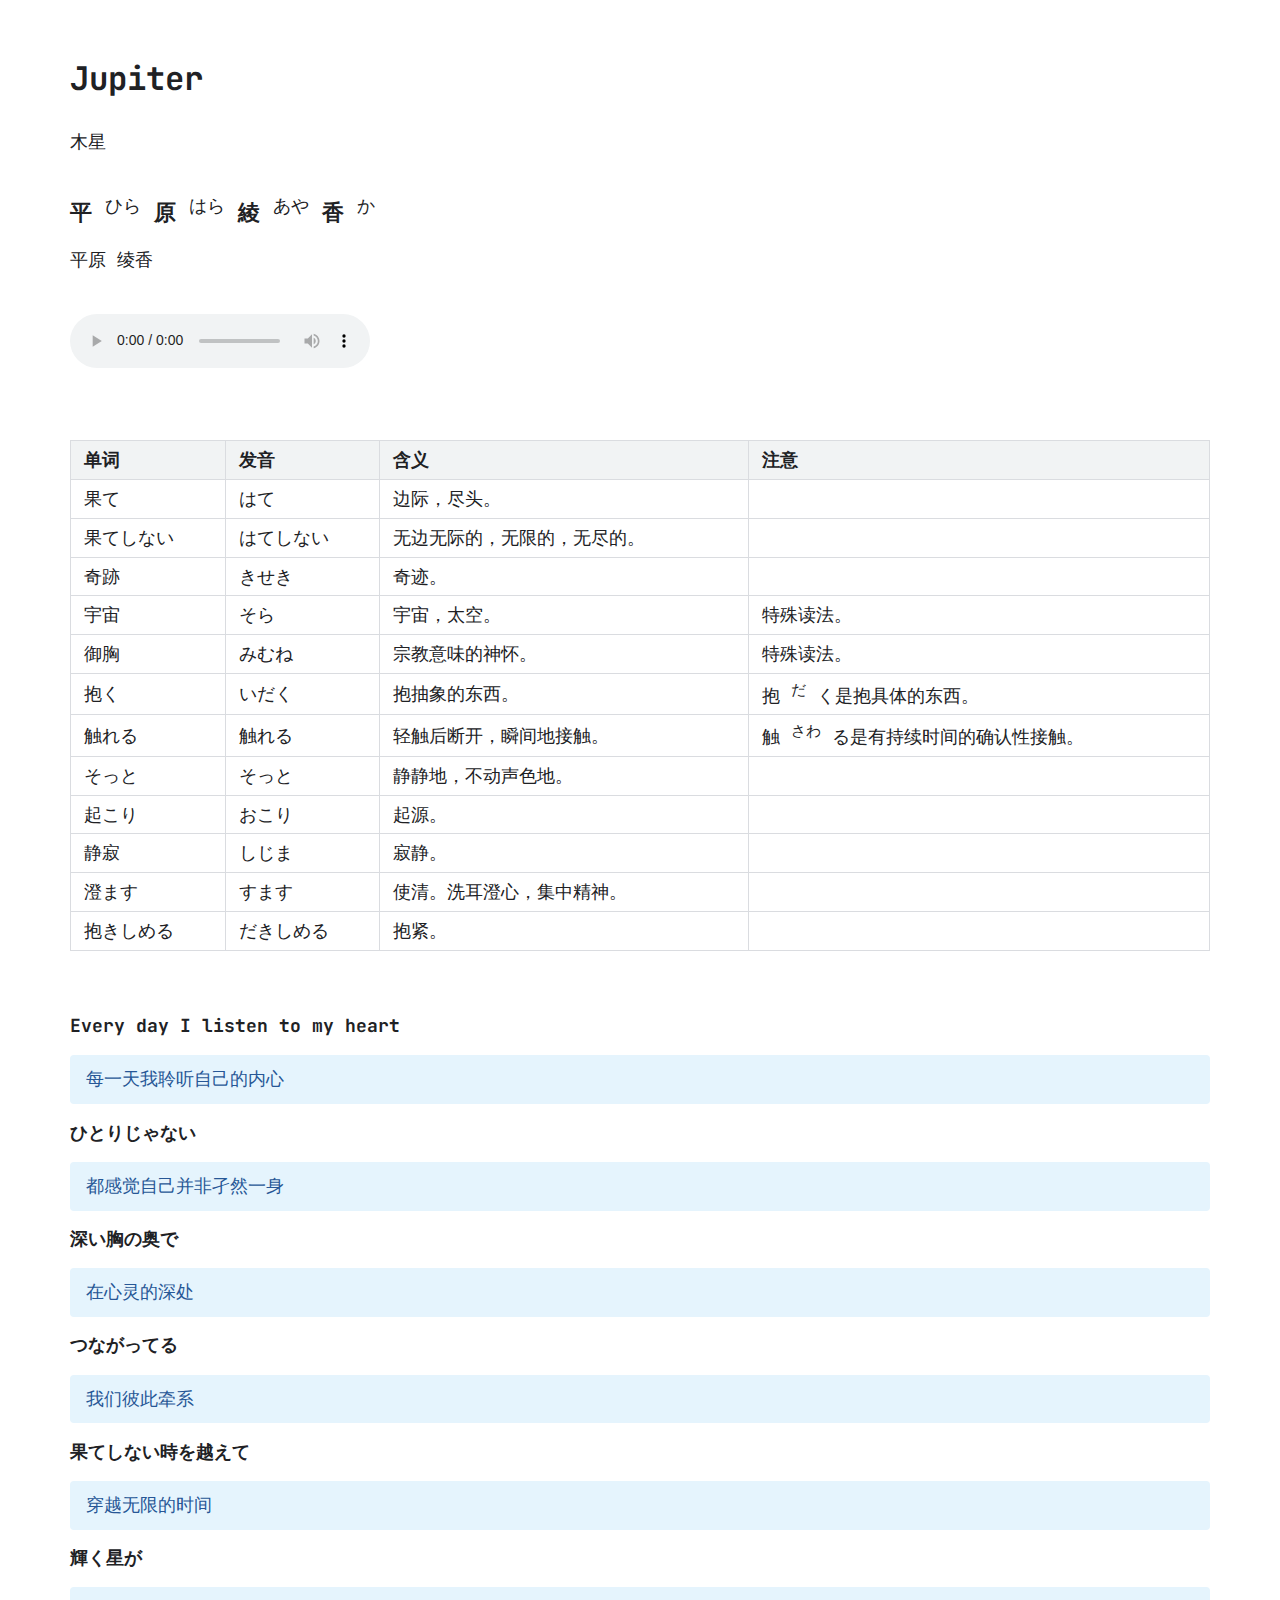
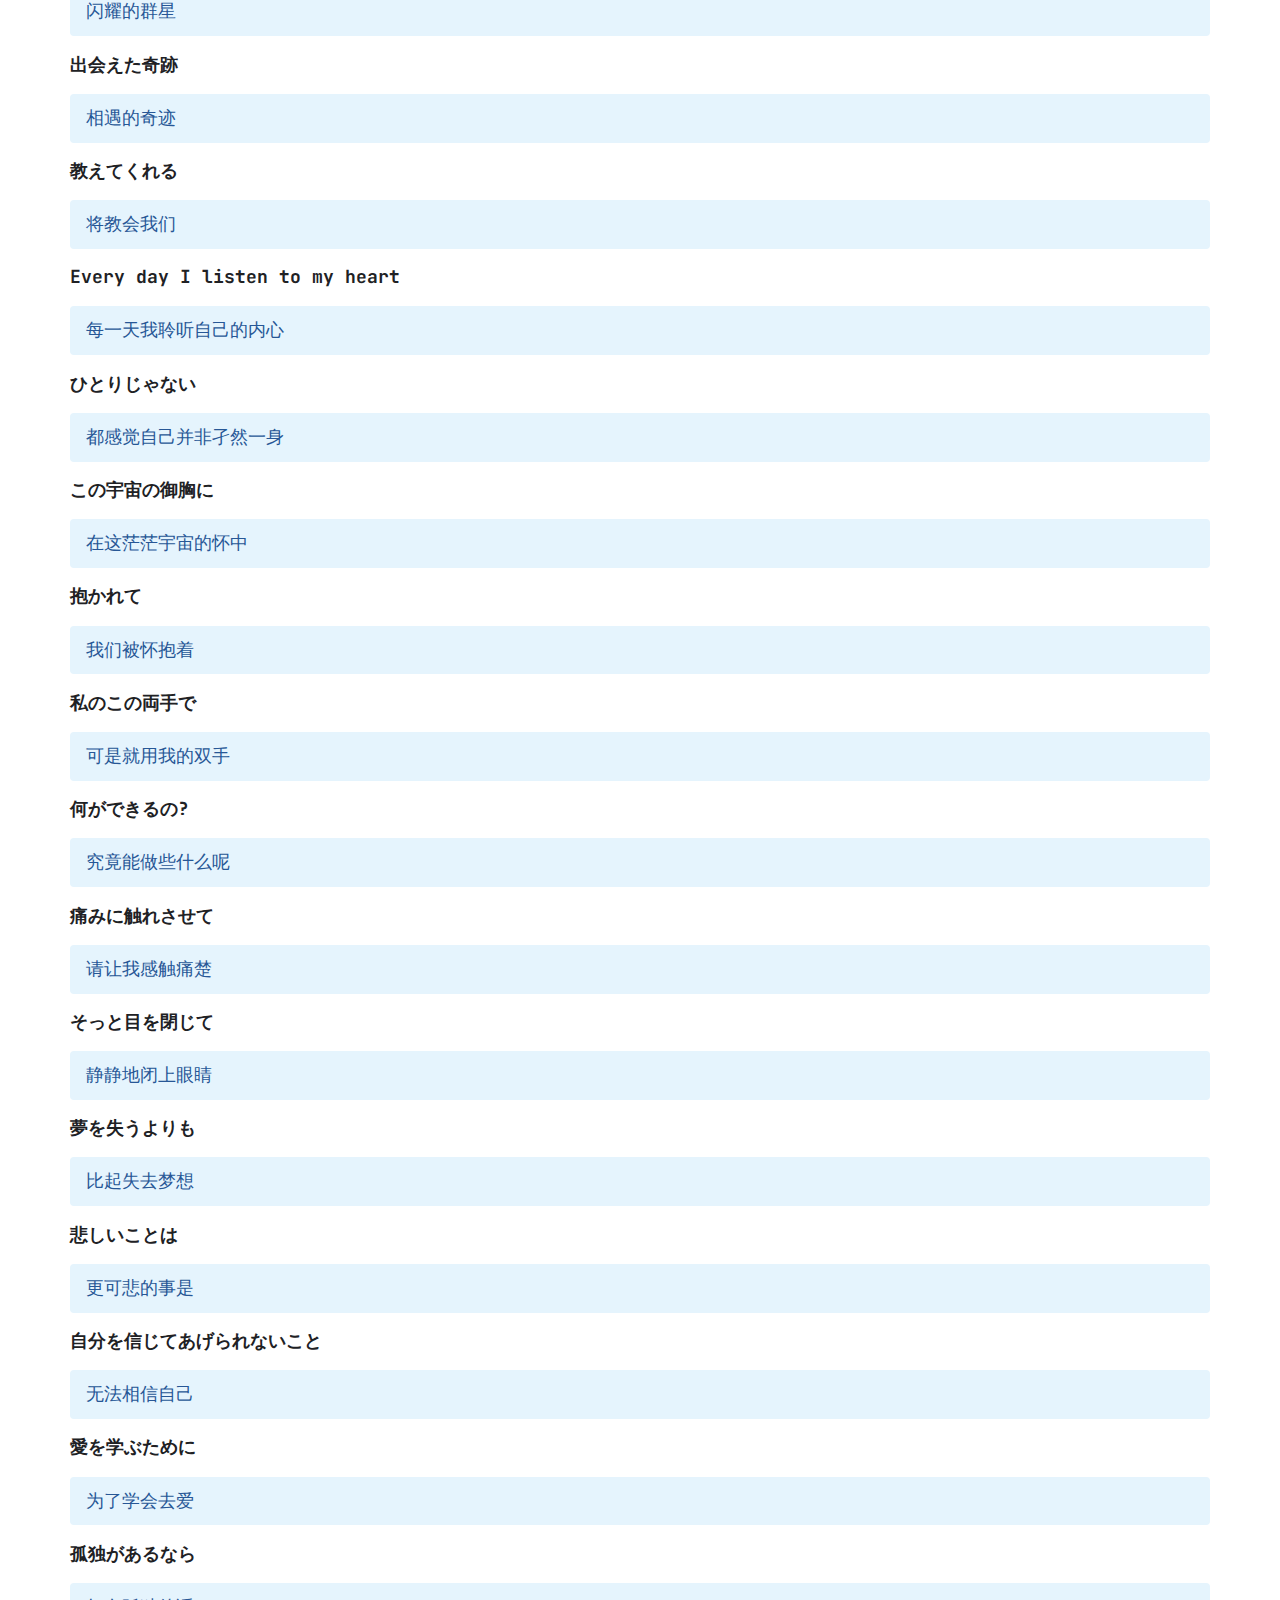
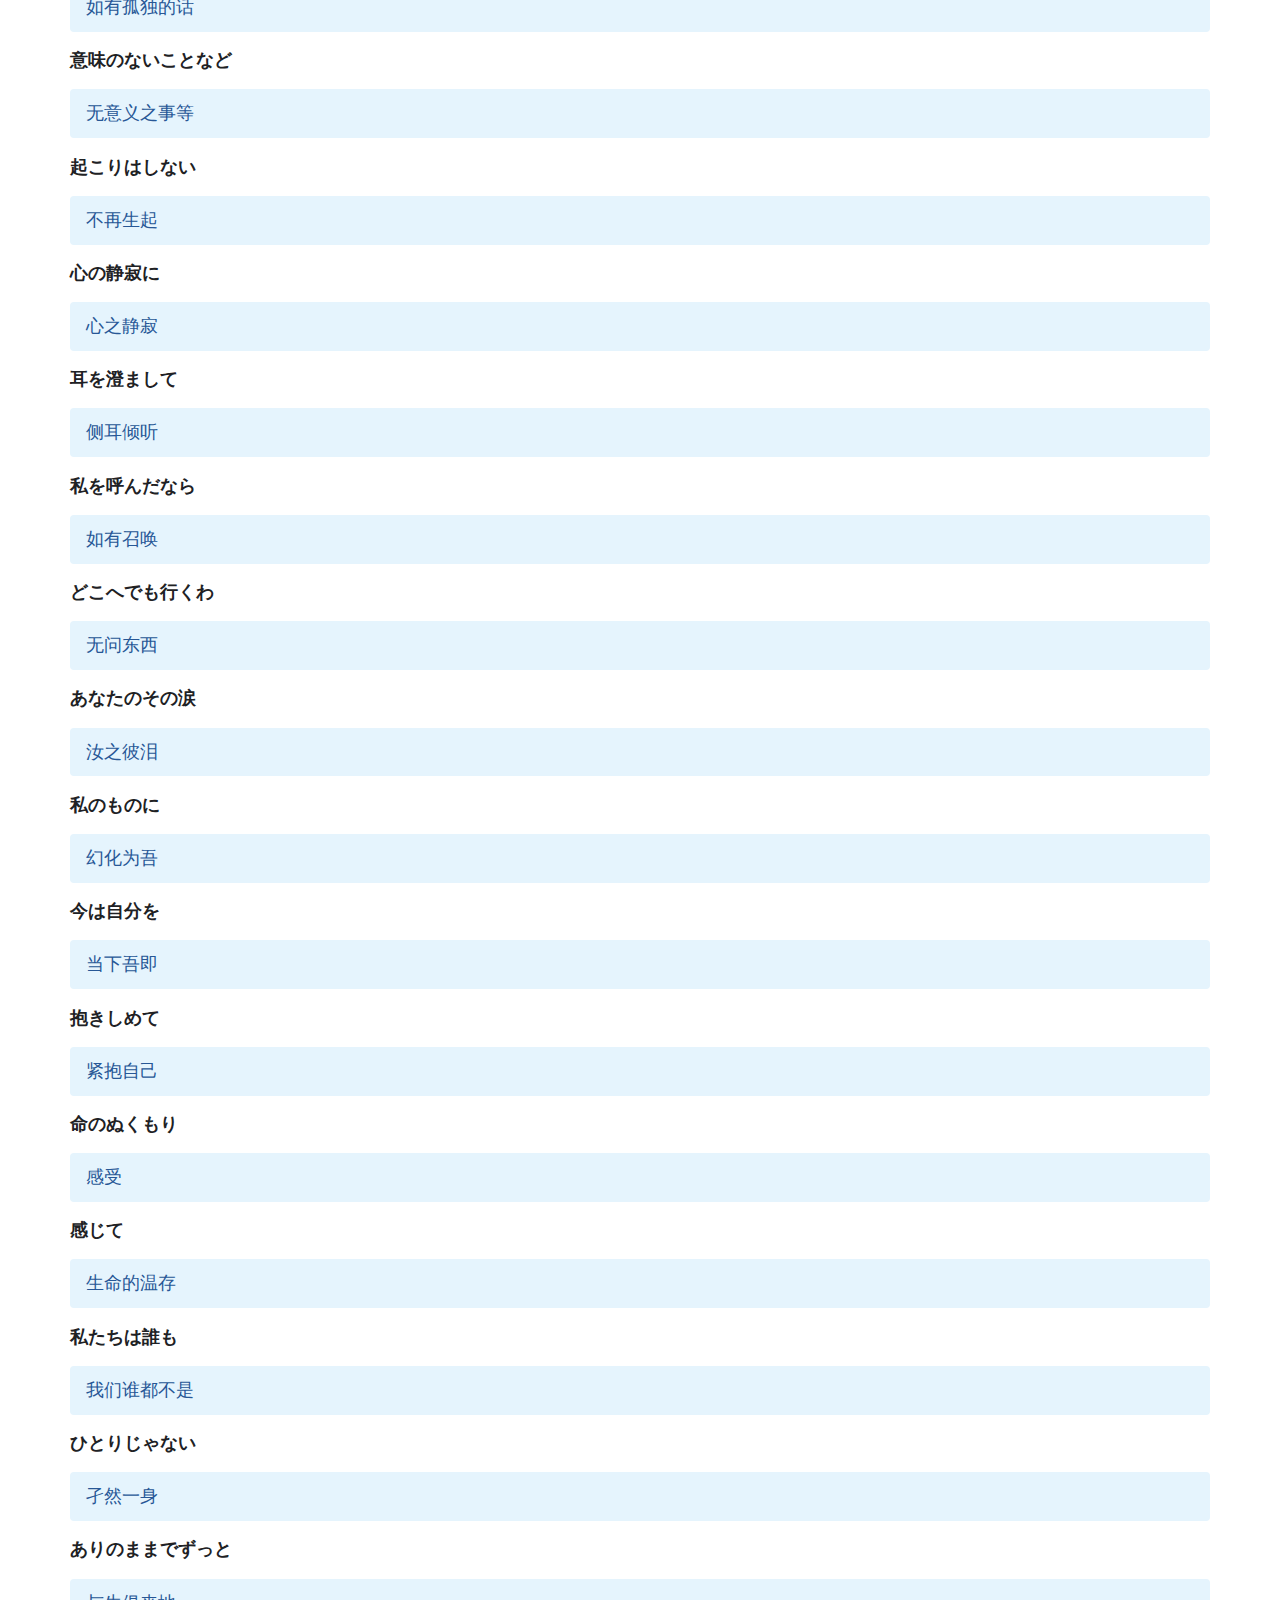
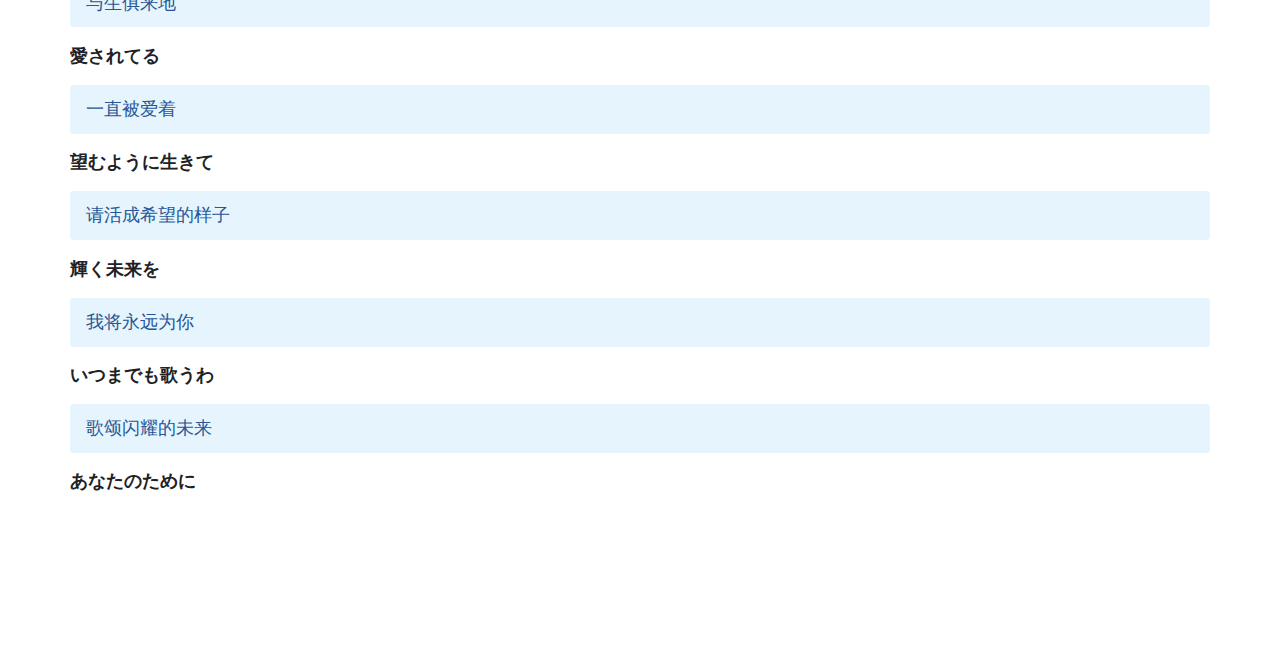
<file: html/平原綾香 - Jupiter.html>
<!doctype html>
<html style='font-size:18px !important'>
<head>
<meta charset='UTF-8'><meta name='viewport' content='width=device-width initial-scale=1'>

<link href='https://fonts.googleapis.com/css2?family=JetBrains+Mono:ital,wght@0,400;0,700;1,400;1,700&display=swap' rel='stylesheet' type='text/css' /><style type='text/css'>html {overflow-x: initial !important;}:root { --bg-color:#ffffff; --text-color:#333333; --select-text-bg-color:#B5D6FC; --select-text-font-color:auto; --monospace:"Lucida Console",Consolas,"Courier",monospace; --title-bar-height:20px; }
.mac-os-11 { --title-bar-height:28px; }
html { font-size: 14px; background-color: var(--bg-color); color: var(--text-color); font-family: "Helvetica Neue", Helvetica, Arial, sans-serif; -webkit-font-smoothing: antialiased; }
body { margin: 0px; padding: 0px; height: auto; inset: 0px; font-size: 1rem; line-height: 1.42857; overflow-x: hidden; background: inherit; tab-size: 4; }
iframe { margin: auto; }
a.url { word-break: break-all; }
a:active, a:hover { outline: 0px; }
.in-text-selection, ::selection { text-shadow: none; background: var(--select-text-bg-color); color: var(--select-text-font-color); }
#write { margin: 0px auto; height: auto; width: inherit; word-break: normal; overflow-wrap: break-word; position: relative; white-space: normal; overflow-x: visible; padding-top: 36px; }
#write.first-line-indent p { text-indent: 2em; }
#write.first-line-indent li p, #write.first-line-indent p * { text-indent: 0px; }
#write.first-line-indent li { margin-left: 2em; }
.for-image #write { padding-left: 8px; padding-right: 8px; }
body.typora-export { padding-left: 30px; padding-right: 30px; }
.typora-export .footnote-line, .typora-export li, .typora-export p { white-space: pre-wrap; }
.typora-export .task-list-item input { pointer-events: none; }
@media screen and (max-width: 500px) {
  body.typora-export { padding-left: 0px; padding-right: 0px; }
  #write { padding-left: 20px; padding-right: 20px; }
  .CodeMirror-sizer { margin-left: 0px !important; }
  .CodeMirror-gutters { display: none !important; }
}
#write li > figure:last-child { margin-bottom: 0.5rem; }
#write ol, #write ul { position: relative; }
img { max-width: 100%; vertical-align: middle; image-orientation: from-image; }
button, input, select, textarea { color: inherit; font: inherit; }
input[type="checkbox"], input[type="radio"] { line-height: normal; padding: 0px; }
*, ::after, ::before { box-sizing: border-box; }
#write h1, #write h2, #write h3, #write h4, #write h5, #write h6, #write p, #write pre { width: inherit; }
#write h1, #write h2, #write h3, #write h4, #write h5, #write h6, #write p { position: relative; }
p { line-height: inherit; }
h1, h2, h3, h4, h5, h6 { break-after: avoid-page; break-inside: avoid; orphans: 4; }
p { orphans: 4; }
h1 { font-size: 2rem; }
h2 { font-size: 1.8rem; }
h3 { font-size: 1.6rem; }
h4 { font-size: 1.4rem; }
h5 { font-size: 1.2rem; }
h6 { font-size: 1rem; }
.md-math-block, .md-rawblock, h1, h2, h3, h4, h5, h6, p { margin-top: 1rem; margin-bottom: 1rem; }
.hidden { display: none; }
.md-blockmeta { color: rgb(204, 204, 204); font-weight: 700; font-style: italic; }
a { cursor: pointer; }
sup.md-footnote { padding: 2px 4px; background-color: rgba(238, 238, 238, 0.7); color: rgb(85, 85, 85); border-radius: 4px; cursor: pointer; }
sup.md-footnote a, sup.md-footnote a:hover { color: inherit; text-transform: inherit; text-decoration: inherit; }
#write input[type="checkbox"] { cursor: pointer; width: inherit; height: inherit; }
figure { overflow-x: auto; margin: 1.2em 0px; max-width: calc(100% + 16px); padding: 0px; }
figure > table { margin: 0px; }
tr { break-inside: avoid; break-after: auto; }
thead { display: table-header-group; }
table { border-collapse: collapse; border-spacing: 0px; width: 100%; overflow: auto; break-inside: auto; text-align: left; }
table.md-table td { min-width: 32px; }
.CodeMirror-gutters { border-right: 0px; background-color: inherit; }
.CodeMirror-linenumber { user-select: none; }
.CodeMirror { text-align: left; }
.CodeMirror-placeholder { opacity: 0.3; }
.CodeMirror pre { padding: 0px 4px; }
.CodeMirror-lines { padding: 0px; }
div.hr:focus { cursor: none; }
#write pre { white-space: pre-wrap; }
#write.fences-no-line-wrapping pre { white-space: pre; }
#write pre.ty-contain-cm { white-space: normal; }
.CodeMirror-gutters { margin-right: 4px; }
.md-fences { font-size: 0.9rem; display: block; break-inside: avoid; text-align: left; overflow: visible; white-space: pre; background: inherit; position: relative !important; }
.md-fences-adv-panel { width: 100%; margin-top: 10px; text-align: center; padding-top: 0px; padding-bottom: 8px; overflow-x: auto; }
#write .md-fences.mock-cm { white-space: pre-wrap; }
.md-fences.md-fences-with-lineno { padding-left: 0px; }
#write.fences-no-line-wrapping .md-fences.mock-cm { white-space: pre; overflow-x: auto; }
.md-fences.mock-cm.md-fences-with-lineno { padding-left: 8px; }
.CodeMirror-line, twitterwidget { break-inside: avoid; }
.footnotes { opacity: 0.8; font-size: 0.9rem; margin-top: 1em; margin-bottom: 1em; }
.footnotes + .footnotes { margin-top: 0px; }
.md-reset { margin: 0px; padding: 0px; border: 0px; outline: 0px; vertical-align: top; background: 0px 0px; text-decoration: none; text-shadow: none; float: none; position: static; width: auto; height: auto; white-space: nowrap; cursor: inherit; -webkit-tap-highlight-color: transparent; line-height: normal; font-weight: 400; text-align: left; box-sizing: content-box; direction: ltr; }
li div { padding-top: 0px; }
blockquote { margin: 1rem 0px; }
li .mathjax-block, li p { margin: 0.5rem 0px; }
li blockquote { margin: 1rem 0px; }
li { margin: 0px; position: relative; }
blockquote > :last-child { margin-bottom: 0px; }
blockquote > :first-child, li > :first-child { margin-top: 0px; }
.footnotes-area { color: rgb(136, 136, 136); margin-top: 0.714rem; padding-bottom: 0.143rem; white-space: normal; }
#write .footnote-line { white-space: pre-wrap; }
@media print {
  body, html { border: 1px solid transparent; height: 99%; break-after: avoid; break-before: avoid; font-variant-ligatures: no-common-ligatures; }
  #write { margin-top: 0px; padding-top: 0px; border-color: transparent !important; }
  .typora-export * { -webkit-print-color-adjust: exact; }
  .typora-export #write { break-after: avoid; }
  .typora-export #write::after { height: 0px; }
  .is-mac table { break-inside: avoid; }
  .typora-export-show-outline .typora-export-sidebar { display: none; }
}
.footnote-line { margin-top: 0.714em; font-size: 0.7em; }
a img, img a { cursor: pointer; }
pre.md-meta-block { font-size: 0.8rem; min-height: 0.8rem; white-space: pre-wrap; background: rgb(204, 204, 204); display: block; overflow-x: hidden; }
p > .md-image:only-child:not(.md-img-error) img, p > img:only-child { display: block; margin: auto; }
#write.first-line-indent p > .md-image:only-child:not(.md-img-error) img { left: -2em; position: relative; }
p > .md-image:only-child { display: inline-block; width: 100%; }
#write .MathJax_Display { margin: 0.8em 0px 0px; }
.md-math-block { width: 100%; }
.md-math-block:not(:empty)::after { display: none; }
.MathJax_ref { fill: currentcolor; }
[contenteditable="true"]:active, [contenteditable="true"]:focus, [contenteditable="false"]:active, [contenteditable="false"]:focus { outline: 0px; box-shadow: none; }
.md-task-list-item { position: relative; list-style-type: none; }
.task-list-item.md-task-list-item { padding-left: 0px; }
.md-task-list-item > input { position: absolute; top: 0px; left: 0px; margin-left: -1.2em; margin-top: calc(1em - 10px); border: none; }
.math { font-size: 1rem; }
.md-toc { min-height: 3.58rem; position: relative; font-size: 0.9rem; border-radius: 10px; }
.md-toc-content { position: relative; margin-left: 0px; }
.md-toc-content::after, .md-toc::after { display: none; }
.md-toc-item { display: block; color: rgb(65, 131, 196); }
.md-toc-item a { text-decoration: none; }
.md-toc-inner:hover { text-decoration: underline; }
.md-toc-inner { display: inline-block; cursor: pointer; }
.md-toc-h1 .md-toc-inner { margin-left: 0px; font-weight: 700; }
.md-toc-h2 .md-toc-inner { margin-left: 2em; }
.md-toc-h3 .md-toc-inner { margin-left: 4em; }
.md-toc-h4 .md-toc-inner { margin-left: 6em; }
.md-toc-h5 .md-toc-inner { margin-left: 8em; }
.md-toc-h6 .md-toc-inner { margin-left: 10em; }
@media screen and (max-width: 48em) {
  .md-toc-h3 .md-toc-inner { margin-left: 3.5em; }
  .md-toc-h4 .md-toc-inner { margin-left: 5em; }
  .md-toc-h5 .md-toc-inner { margin-left: 6.5em; }
  .md-toc-h6 .md-toc-inner { margin-left: 8em; }
}
a.md-toc-inner { font-size: inherit; font-style: inherit; font-weight: inherit; line-height: inherit; }
.footnote-line a:not(.reversefootnote) { color: inherit; }
.md-attr { display: none; }
.md-fn-count::after { content: "."; }
code, pre, samp, tt { font-family: var(--monospace); }
kbd { margin: 0px 0.1em; padding: 0.1em 0.6em; font-size: 0.8em; color: rgb(36, 39, 41); background: rgb(255, 255, 255); border: 1px solid rgb(173, 179, 185); border-radius: 3px; box-shadow: rgba(12, 13, 14, 0.2) 0px 1px 0px, rgb(255, 255, 255) 0px 0px 0px 2px inset; white-space: nowrap; vertical-align: middle; }
.md-comment { color: rgb(162, 127, 3); opacity: 0.6; font-family: var(--monospace); }
code { text-align: left; vertical-align: initial; }
a.md-print-anchor { white-space: pre !important; border-width: initial !important; border-style: none !important; border-color: initial !important; display: inline-block !important; position: absolute !important; width: 1px !important; right: 0px !important; outline: 0px !important; background: 0px 0px !important; text-decoration: initial !important; text-shadow: initial !important; }
.os-windows.monocolor-emoji .md-emoji { font-family: "Segoe UI Symbol", sans-serif; }
.md-diagram-panel > svg { max-width: 100%; }
[lang="flow"] svg, [lang="mermaid"] svg { max-width: 100%; height: auto; }
[lang="mermaid"] .node text { font-size: 1rem; }
table tr th { border-bottom: 0px; }
video { max-width: 100%; display: block; margin: 0px auto; }
iframe { max-width: 100%; width: 100%; border: none; }
.highlight td, .highlight tr { border: 0px; }
mark { background: rgb(255, 255, 0); color: rgb(0, 0, 0); }
.md-html-inline .md-plain, .md-html-inline strong, mark .md-inline-math, mark strong { color: inherit; }
.md-expand mark .md-meta { opacity: 0.3 !important; }
mark .md-meta { color: rgb(0, 0, 0); }
@media print {
  .typora-export h1, .typora-export h2, .typora-export h3, .typora-export h4, .typora-export h5, .typora-export h6 { break-inside: avoid; }
}
.md-diagram-panel .messageText { stroke: none !important; }
.md-diagram-panel .start-state { fill: var(--node-fill); }
.md-diagram-panel .edgeLabel rect { opacity: 1 !important; }
.md-fences.md-fences-math { font-size: 1em; }
.md-fences-advanced:not(.md-focus) { padding: 0px; white-space: nowrap; border: 0px; }
.md-fences-advanced:not(.md-focus) { background: inherit; }
.typora-export-show-outline .typora-export-content { max-width: 1440px; margin: auto; display: flex; flex-direction: row; }
.typora-export-sidebar { width: 300px; font-size: 0.8rem; margin-top: 80px; margin-right: 18px; }
.typora-export-show-outline #write { --webkit-flex:2; flex: 2 1 0%; }
.typora-export-sidebar .outline-content { position: fixed; top: 0px; max-height: 100%; overflow: hidden auto; padding-bottom: 30px; padding-top: 60px; width: 300px; }
@media screen and (max-width: 1024px) {
  .typora-export-sidebar, .typora-export-sidebar .outline-content { width: 240px; }
}
@media screen and (max-width: 800px) {
  .typora-export-sidebar { display: none; }
}
.outline-content li, .outline-content ul { margin-left: 0px; margin-right: 0px; padding-left: 0px; padding-right: 0px; list-style: none; }
.outline-content ul { margin-top: 0px; margin-bottom: 0px; }
.outline-content strong { font-weight: 400; }
.outline-expander { width: 1rem; height: 1.42857rem; position: relative; display: table-cell; vertical-align: middle; cursor: pointer; padding-left: 4px; }
.outline-expander::before { content: ""; position: relative; font-family: Ionicons; display: inline-block; font-size: 8px; vertical-align: middle; }
.outline-item { padding-top: 3px; padding-bottom: 3px; cursor: pointer; }
.outline-expander:hover::before { content: ""; }
.outline-h1 > .outline-item { padding-left: 0px; }
.outline-h2 > .outline-item { padding-left: 1em; }
.outline-h3 > .outline-item { padding-left: 2em; }
.outline-h4 > .outline-item { padding-left: 3em; }
.outline-h5 > .outline-item { padding-left: 4em; }
.outline-h6 > .outline-item { padding-left: 5em; }
.outline-label { cursor: pointer; display: table-cell; vertical-align: middle; text-decoration: none; color: inherit; }
.outline-label:hover { text-decoration: underline; }
.outline-item:hover { border-color: rgb(245, 245, 245); background-color: var(--item-hover-bg-color); }
.outline-item:hover { margin-left: -28px; margin-right: -28px; border-left: 28px solid transparent; border-right: 28px solid transparent; }
.outline-item-single .outline-expander::before, .outline-item-single .outline-expander:hover::before { display: none; }
.outline-item-open > .outline-item > .outline-expander::before { content: ""; }
.outline-children { display: none; }
.info-panel-tab-wrapper { display: none; }
.outline-item-open > .outline-children { display: block; }
.typora-export .outline-item { padding-top: 1px; padding-bottom: 1px; }
.typora-export .outline-item:hover { margin-right: -8px; border-right: 8px solid transparent; }
.typora-export .outline-expander::before { content: "+"; font-family: inherit; top: -1px; }
.typora-export .outline-expander:hover::before, .typora-export .outline-item-open > .outline-item > .outline-expander::before { content: "−"; }
.typora-export-collapse-outline .outline-children { display: none; }
.typora-export-collapse-outline .outline-item-open > .outline-children, .typora-export-no-collapse-outline .outline-children { display: block; }
.typora-export-no-collapse-outline .outline-expander::before { content: "" !important; }
.typora-export-show-outline .outline-item-active > .outline-item .outline-label { font-weight: 700; }
.md-inline-math-container mjx-container { zoom: 0.95; }


/*快速自定义配置*/
:root {
    --monospace: "JetBrains Mono", "Fira Code", "Cascadia Code", Menlo, "Ubuntu Mono", Consolas, HYZhengYuan; /*代码字体*/
    --text-font: var(--monospace); /*正文字体*/
    --title-font: var(--monospace); /*标题字体*/
    --latex-font: var(--monospace); /*LaTeX字体(不含英语)*/
    --text-line-height: 1.6; /*正文行间距*/
    --code-line-height: 1.6; /*代码块行间距*/
    --p-spacing: 0.8rem; /*段间距*/
    --text-size: 12px;
}/*
 * Copyright (C) 2018 Drake, Inc.
 *
 * Licensed under the Apache License, Version 2.0 (the "License");
 * you may not use this file except in compliance with the License.
 * You may obtain a copy of the License at
 *
 * http://www.apache.org/licenses/LICENSE-2.0
 *
 * Unless required by applicable law or agreed to in writing, software
 * distributed under the License is distributed on an "AS IS" BASIS,
 * WITHOUT WARRANTIES OR CONDITIONS OF ANY KIND, either express or implied.
 * See the License for the specific language governing permissions and
 * limitations under the License.
 *
 * GitHub https://github.com/liangjingkanji/DrakeTyporaTheme
 */
@import url();
@include-when-export url('https://fonts.googleapis.com/css2?family=JetBrains+Mono:ital,wght@0,400;0,700;1,400;1,700&display=swap');

:root {
    --text-color: #202124;
    --blur-text-color: #c8c8c8;
    --bg-color: #ffffff;
    --control-text-color: var(--text-color);
    --meta-content-color: var(--text-color);
    --active-file-border-color: var(--drake-accent);
    --rawblock-edit-panel-bd: var(--code-block-bg-color);
    --item-hover-bg-color: #E5E5E596;
    --active-file-bg-color: var(--item-hover-bg-color);

    --blur-text-color: rgba(32, 33, 36, 0.5);
    --drake-accent: #5784ec;
    --drake-highlight: #3a474e;
    --a-color: #1769e0;
    --variable-color: #d01884;
    --outline-active-color: var(--a-color);
    --code-block-bg-color: #f8f9fa;
    --code-block-color: #3a474e;
    --title-color: #202124;
    --blockquote-border-color: #275796;
    --blockquote-color: #275796;
    --blockquote-bg-color: #e5f4fd;
    --strong-color: var(--title-color);
    --h2-underline-color: var(--title-color);
    --horizontal-divider-color: var(--title-color);
    --height-light-color: var(--text-color);
    --height-light-border-color: var(--text-color);
    --yaml-color: #777777;
    --yaml-bg-color: #f7f7f7;
    --footnotes-bg-color: #3c3d3e;
    --footnotes-highlight: #FFD760;
    --table-border-color: #dadce0;
    --table-header-bg-color: #f1f3f4;
    --table-bg-color: var(--bg-color);
    --table-n2-bg-color: var(--bg-color);
    --input-bg-color: var(--item-hover-bg-color);
    --btn-hover-bg-color: var(--item-hover-bg-color);
    --checkbox-checked: url("data:image/svg+xml,%3Csvg class='icon' viewBox='0 0 1024 1024' xmlns='http://www.w3.org/2000/svg' width='200' height='200'%3E%3Cpath d='M425.984 726.016l384-384-59.99-61.995-324.01 324.011-152.021-152.021L213.973 512zm384-598.016q36.01 0 61.013 25.984T896 213.974v596.01q0 34.005-25.003 59.99t-61.013 25.983h-596.01q-36.011 0-61.014-25.984t-25.003-59.989v-596.01q0-34.006 25.003-59.99T213.973 128h596.011z' fill='%2365b73b'/%3E%3C/svg%3E");
    --checkbox-unchecked: url("data:image/svg+xml,%3Csvg class='icon' viewBox='0 0 1024 1024' xmlns='http://www.w3.org/2000/svg' width='200' height='200'%3E%3Cpath d='M810.667 213.333v597.334H213.333V213.333h597.334m0-85.333H213.333C166.4 128 128 166.4 128 213.333v597.334C128 857.6 166.4 896 213.333 896h597.334C857.6 896 896 857.6 896 810.667V213.333C896 166.4 857.6 128 810.667 128z' fill='%23333333'/%3E%3C/svg%3E");
}

html {
    font-size: var(--text-size);
}

body {
    font-family: var(--text-font) !important;
    color: var(--text-color);
    -webkit-font-feature-settings: "liga" on, "calt" on;
    -webkit-font-smoothing: subpixel-antialiased;
    text-rendering: optimizeLegibility;
    letter-spacing: 0;
    margin: 0;
    overflow-x: hidden;
}

p {
    line-height: var(--text-line-height);
}

/*code block*/
.md-fences {
    font-size: 1rem;
    padding: 12px !important;
    border-radius: 8px;
    word-wrap: normal;
    background-color: var(--code-block-bg-color);
    color: var(--code-block-color);
    border: .1em solid #e8eaed;
    line-height: var(--code-line-height);
}

/*inline latex*/
.MathJax {
    font-size: 120% !important;
}
.MathJax text, .MathJax use {
    font-family: var(--latex-font);
}
/*math-block latex*/
.md-math-block .MathJax {
    font-size: 130% !important;
}

/*mermaid*/
[mermaid-type="journey"] line {
    stroke: #7a7a7a !important;
}
[mermaid-type="journey"] .label {
    color: #333 !important;
}
[id^=mermaidChart] .relationshipLabelBox {
    fill: var(--bg-color) !important;
    opacity: 1 !important;
    background-color: var(--bg-color) !important;
}
[id^=mermaidChart] .legend {
    fill: var(--text-color) !important;
}
[id^=mermaidChart] g.label {
    font-size: 1rem !important;
}
[id^=mermaidChart] line.divider {
    stroke: var(--table-border-color) !important;
}
[id^=mermaidChart] span.nodeLabel {
    color: var(--code-block-color) !important;
    line-height: 1.8rem;
}
tspan {
    color: var(--text-color)
}
[id^=mermaidChart] .entityLabel {
    fill: var(--code-block-color) !important;
}
[id^=mermaidChart] {
    fill: var(--text-color) !important;
}
[id^=mermaidChart] rect.rect {
    fill: rgba(175, 255, 212, 0.3) !important;
}
.md-diagram-panel-preview text.actor > tspan { /*方块文字*/
    fill: var(--code-block-color) !important;
    stroke: none !important;
    font-family: var(--text-font) !important;
    font-size: 1rem !important;
}
.md-diagram-panel-preview .actor, .md-diagram-panel-preview .entityBox { /*方块*/
    stroke: var(--table-border-color) !important;
    fill: var(--code-block-bg-color) !important;
}
.md-diagram-panel-preview .actor-line { /*竖线*/
    stroke: var(--text-color) !important;
    stroke-width: 1px;
}
.md-diagram-panel-preview .messageLine0 { /*横线*/
    stroke-width: 1.5;
    stroke-dasharray: none;
    stroke: var(--text-color) !important;
}
.md-diagram-panel-preview .messageLine1 { /*虚线*/
    stroke-width: 1.5 !important;
    stroke-dasharray: 2, 2 !important;
    stroke: var(--text-color) !important;
}
.md-diagram-panel-preview .messageText { /*描述文字*/
    fill: var(--text-color) !important;
    font-family: var(--text-font) !important;
    font-size: 1rem !important;
}
.md-diagram-panel-preview .activation0 { /*长方形*/
    fill: #e6e6e6 !important;
    stroke: var(--text-color) !important;
}
.md-diagram-panel-preview .labelText, .md-diagram-panel-preview .labelText > tspan { /*循环标记*/
    fill: var(--code-block-color) !important;
    font-family: var(--text-font) !important;
    font-size: 1rem !important;
    dominant-baseline: unset;
    alignment-baseline: unset;
}
.md-diagram-panel-preview .labelBox { /*循环标记背景*/
    stroke: var(--table-border-color) !important;
    fill: var(--code-block-bg-color) !important;
}
.md-diagram-panel-preview .loopLine { /*循环标记虚线*/
    stroke: var(--text-color) !important;
}
.md-diagram-panel-preview .loopText, .md-diagram-panel-preview .loopText > tspan { /*循环名称*/
    fill: var(--text-color) !important;
    font-size: 1rem !important;
}
.md-diagram-panel-preview .sequenceNumber { /*序号*/
    fill: var(--bg-color) !important;
}
pre.md-fences-advanced.md-focus .md-fences-adv-panel {
    border: none;
}
.md-diagram-panel-preview .edgePath .path { /*箭头*/
    stroke: var(--text-color) !important;
}
.md-diagram-panel-preview .edgeLabel rect { /*条件文字背景*/
    fill: var(--bg-color) !important;
}
.md-diagram-panel-preview .edgeLabel span { /*条件文字*/
    color: var(--text-color);
}
.md-diagram-panel-preview .node rect,
.md-diagram-panel-preview .node circle,
.md-diagram-panel-preview .node ellipse,
.md-diagram-panel-preview .node polygon,
.md-diagram-panel-preview .node path { /*形状*/
    stroke: var(--table-border-color) !important;
    fill: var(--code-block-bg-color) !important;
}
#write .md-diagram-panel .md-diagram-panel-preview div { /*形状内文字*/
    color: var(--code-block-color);
    font-family: var(--text-font) !important;
    font-size: 1rem !important;
}

/*code snippet*/
#write code, tt {
    margin: 0 4px;
    color: var(--drake-highlight);
    border: .1rem solid #e8eaed;
    background: #f8f9fa;
    border-radius: 4px;
    padding: .1rem .4rem;
}

/*variable*/
var {
    color: var(--variable-color);
    font-weight: bold;
}

/*raw block*/
.md-rawblock-control:not(.md-rawblock-tooltip) {
    border-radius: 2px 0 2px 2px;
    padding: 0.2rem !important;
}
.md-rawblock:hover > .md-rawblock-container {
    background: none;
}
.md-rawblock-input {
    font-size: 1rem;
}
.md-rawblock-tooltip-btn:hover {
    background: none;
}
.md-rawblock:hover > .md-rawblock-tooltip {
    border-radius: 2px 2px 0 0;
    margin-bottom: 2px !important;
}
.md-rawblock-tooltip.md-rawblock-control {
    border-radius: 2px 2px 0 0;
    color: var(--code-block-color);
}
.md-rawblock-tooltip-name {
    color: var(--code-block-color);
    opacity: 1;
}

/*quote block*/
blockquote {
    color: var(--blockquote-color) !important;
    border-radius: 4px;
    padding: 10px 16px;
    background-color: var(--blockquote-bg-color);
    position: relative;
    border-left: none;
}

#write strong {
    color: var(--strong-color);
    font-weight: bold;
}
#write blockquote strong {
    color: var(--blockquote-color);
}

/*link*/
.on-focus-mode #write a .md-plain:hover, .on-focus-mode .md-htmlblock-container a:hover {
    border-bottom: .1rem solid var(--blur-text-color);
}
#write a .md-plain:hover, .md-htmlblock-container a:hover,
.on-focus-mode #write .md-focus a .md-plain:hover, .on-focus-mode .md-focus .md-htmlblock-container a:hover {
    border-bottom: .1rem solid var(--a-color);
}
#write a {
    color: var(--a-color);
    text-decoration: none;
}
#write h2 a .md-plain {
    border-bottom: .2rem solid var(--a-color);
}
[md-inline=link] a {
    margin: 0 .2rem;
}
#write a code, a:any-link {
    color: var(--a-color);
}
#write a code:hover {
    text-decoration: underline;
    text-underline-offset: 2px;
    text-decoration-thickness: 0.1em;
}

img {
    border-left: none;
    border-right: none;
    vertical-align: baseline;
    border-radius: 2px;
}

#write {
    max-width: 1200px;
    margin: 0 auto;
    padding: 20px 30px 100px;
}
#typora-source .CodeMirror-lines {
    max-width: 1200px;
}

#write > ul:first-child,
#write > ol:first-child {
    margin-top: 30px;
}

body > *:first-child {
    margin-top: 0 !important;
}

body > *:last-child {
    margin-bottom: 0 !important;
}

h1,
h2,
h3,
h4,
h5,
h6 {
    font-family: var(--title-font);
    position: relative;
    margin-top: 2rem;
    margin-bottom: 1rem;
    font-weight: bold;
    line-height: 1.4;
    cursor: text;
    color: var(--title-color);
}

h3.md-focus:before, h4.md-focus:before, h5.md-focus:before, h6.md-focus:before {
    visibility: hidden;
}

h1 {
    font-size: 2rem;
    text-align: center;
    margin-top: 0;
}

h2 {
    font-size: 1.8rem;
    margin-bottom: 1.5rem;
}

.on-focus-mode h2.md-end-block.md-heading:not(.md-focus):not(.md-focus-container):after {
    background-color: var(--blur-text-color) !important;
}

h3 {
    font-size: 1.4rem;
}

h4 {
    font-size: 1.2rem;
}

h5 {
    font-size: 1rem;
}

h6 {
    font-size: 1rem;
}

h1:hover a.anchor,
h2:hover a.anchor,
h3:hover a.anchor,
h4:hover a.anchor,
h5:hover a.anchor,
h6:hover a.anchor {
    text-decoration: none;
}

h1 tt,
h1 code {
    font-size: inherit !important;
}

h2 tt,
h2 code {
    font-size: inherit !important;
}

h3 tt,
h3 code {
    font-size: inherit !important;
}

h4 tt,
h4 code {
    font-size: inherit !important;
}

h5 tt,
h5 code {
    font-size: inherit !important;
}

h6 tt,
h6 code {
    font-size: inherit !important;
}

p, blockquote, ul, ol, dl, table {
    margin: var(--p-spacing) 0;
}

li > ol,
li > ul {
    margin: 0 0;
}
li {
    margin: 0.5em 0;
}

hr {
    height: 2px;
    padding: 0;
    margin: 16px 0;
    background-color: var(--horizontal-divider-color);
    border: 0 none;
    overflow: hidden;
    box-sizing: content-box;
}

body > h2:first-child {
    margin-top: 0;
    padding-top: 0;
}

body > h1:first-child {
    margin-top: 0;
    padding-top: 0;
}

body > h1:first-child + h2 {
    margin-top: 0;
    padding-top: 0;
}

body > h3:first-child,
body > h4:first-child,
body > h5:first-child,
body > h6:first-child {
    margin-top: 0;
    padding-top: 0;
}

a:first-child h1,
a:first-child h2,
a:first-child h3,
a:first-child h4,
a:first-child h5,
a:first-child h6 {
    margin-top: 0;
    padding-top: 0;
}

h1 p,
h2 p,
h3 p,
h4 p,
h5 p,
h6 p {
    margin-top: 0;
}

li p.first {
    display: inline-block;
}

ul, ol {
    padding-inline-start: 2em;
}

ul:first-child,
ol:first-child {
    margin-top: 0;
}

ul:last-child,
ol:last-child {
    margin-bottom: 0;
}

.ty-table-edit {
    margin-top: -1rem !important;
}
#write table {
    margin-top: 1rem;
    word-break: initial;
    background-color: var(--table-bg-color);
}
table tr {
    border-top: .1em solid var(--table-border-color);
    margin: 0;
    padding: 0;
}
table th {
    font-weight: bold;
    border: .1em solid var(--table-border-color);
    border-bottom: 0;
    margin: 0;
    padding: 6px 13px;
}
table td {
    border: .1em solid var(--table-border-color);
    margin: 0;
    padding: 6px 13px;
}
table thead {
    background-color: var(--table-header-bg-color);
}
table tr:nth-child(2n) {
    background-color: var(--table-n2-bg-color);
}
table tr th:first-child,
table tr td:first-child {
    margin-top: 0;
}
table tr th:last-child,
table tr td:last-child {
    margin-bottom: 0;
}

#write em {
    padding: 0 5px 0 2px;
}

#write table thead th {
    background-color: var(--table-header-bg-color);
}

/* height light */
#write mark {
    border: .1em solid var(--height-light-border-color);
    color: var(--height-light-color);
    background-color: transparent;
    padding: .1rem .5rem;
    border-radius: 2rem;
    margin: 0 .2rem;
    font-size: .95rem;
}

/*shortcut*/
kbd {
    border: .1em solid #5b5b5e;
    background: transparent;
    color: var(--text-color);
    margin: 0 .4rem;
    font-family: var(--text-font) !important;
    font-size: .95rem;
    padding: .3em .4em;
    border-radius: .4em;
    box-shadow: .1em .1em .2em rgba(0, 0, 0, 0.3);
}

#write del {
    padding: 1px 2px;
}

.md-task-list-item > input {
    margin-left: -1.3em;
}

@media print {
    html {
        font-size: 12px;
    }

    table,
    pre {
        page-break-inside: avoid;
    }

    pre {
        word-wrap: break-word;
    }
}

/*YAML*/
#write pre.md-meta-block {
    padding: 1rem;
    font-size: 1rem;
    line-height: 1.45;
    background-color: var(--yaml-bg-color);
    border: 0;
    border-radius: 2px;
    color: var(--yaml-color);
    margin-top: 0 !important;
}

.mathjax-block > .code-tooltip {
    bottom: .375rem;
}

#write > h3.md-focus:before {
    left: -1.5625rem;
    top: .375rem;
}

#write > h4.md-focus:before {
    left: -1.5625rem;
    top: .285714286rem;
}

#write > h5.md-focus:before {
    left: -1.5625rem;
    top: .285714286rem;
}

#write > h6.md-focus:before {
    left: -1.5625rem;
    top: .285714286rem;
}

.md-image > .md-meta {
    border-radius: 2px;
    font-family: initial;
    padding: 2px 0 0 4px;
    color: inherit;
}

.md-tag {
    color: inherit;
}

.md-toc {
    margin-top: 20px;
    padding-bottom: 20px;
}

.typora-quick-open-item {
    font-size: 1rem !important;
    height: 50px;
    padding-left: 8px;
    padding-top: 4px;
    padding-bottom: 4px;
}

#typora-quick-open {
    box-shadow: 0 0 8px #00000045;
    padding: 0;
}

.ty-quick-open-category.ty-has-prev .ty-quick-open-category-title {
    border-top: none;
}

#typora-quick-open-input {
    margin: 8px;
    box-shadow: none;
    border-radius: 2px;
}

#typora-quick-open-input input {
    font-size: 1rem;
    box-shadow: none;
    padding-top: 2px;
    padding-left: 10px;
    padding-right: 10px;
    line-height: 32px;
    max-height: 32px;
    border: none;
}

.modal-dialog#typora-quick-open {
    border-radius: 8px;
}

.ty-quick-open-category-title {
    padding-left: 8px;
    color: #BEBEBE;
    font-size: 0.8rem;
    margin-bottom: 4px;
}

.typora-quick-open-item-path {
    font-size: 0.8rem;
    text-overflow: ellipsis;
    white-space: nowrap;
    margin-top: 1px;
}

/*search input*/
.form-control {
    border: none;
    border-radius: 2px;
    box-shadow: none;
}

#md-searchpanel .btn {
    border-radius: 2px;
}

#search-panel-replaceall-btn {
    padding-right: 5px !important;
    text-align: center !important;
}

#search-panel-replace-btn {
    text-align: center !important;
}

#md-searchpanel input {
    background: var(--input-bg-color);
    border-radius: 2px;
}

.searchpanel-search-option-btn {
    border-radius: 2px;
    border: none;
    background: transparent;
    color: var(--text-color);
}

.searchpanel-search-option-btn.active {
    background: var(--text-color);
    color: var(--bg-color);
}

.form-control:focus {
    box-shadow: none;
}

#md-notification:before {
    top: 10px;
}

/** focus mode */
.on-focus-mode blockquote {
    border-left-color: rgba(85, 85, 85, 0.12);
}

header,
.context-menu,
.megamenu-content,
footer {
    font-family: initial;
}

/*sidebar*/
.file-node-content:hover .file-node-icon,
.file-node-content:hover .file-node-open-state {
    visibility: visible;
}
.file-node-content {
    display: flex;
    align-items: center;
}
.file-node-open-state {
    margin-right: .5rem;
}
.file-node-icon {
    margin-right: .5rem;
}

#typora-sidebar {
    font-size: inherit;
    font-family: var(--title-font);
}

.sidebar-tabs {
    border-bottom: none;
}

.file-list-item-summary, .file-list-item-parent-loc, .file-list-item-time, .file-list-item-summary {
    font-size: 0.9rem !important;
    font-family: var(--text-font);
}

.file-list-item-file-ext-part {
    display: none;
}

.outline-item {
    font-size: 1rem;
}

/*footnotes mark*/
#write .md-footnote {
    background-color: inherit;
    color: var(--drake-highlight);
    font-size: 0.9rem;
    border-radius: 0.9rem;
    padding-left: 0;
}

#write .md-footnote:before {
    content: "[";
}

#write .md-footnote:after {
    content: "]";
}

/*footnotes content*/
.md-hover-tip .code-tooltip-content {
    border-radius: 2px;
}

/*footnotes title*/
span.md-def-name {
    padding-right: 3ch;
    padding-left: 0;
    position: relative;
    font-weight: normal;
}

/*footnotes desc*/
.footnotes {
    font-size: 1rem;
    font-weight: normal;
    color: var(--text-color);
    position: relative;
}

/*footnotes tooltip text*/
.code-tooltip-content .md-plain {
    font-size: 0.9rem;
    font-family: inherit;
}

.code-tooltip-content code {
    padding: 0 2px;
    font-family: inherit;
    color: var(--footnotes-highlight);
    background-color: inherit;
}

.code-tooltip-content a {
    color: var(--footnotes-highlight);
}

div.code-tooltip-content {
    box-shadow: 0 0 8px #00000045;
    background: var(--footnotes-bg-color);
}

.footnotes {
    opacity: 1;
}

.md-def-name:after {
    content: ". ^";
    color: var(--text-color);
}

.md-def-footnote .md-def-name:before {
    content: "";
    color: var(--text-color);
    position: absolute;
}

.md-def-name:before {
    content: "";
    color: var(--text-color);
    position: absolute;
}

.md-content.md-url, .md-def-content.md-def-url.md-auto-disp {
    text-decoration: none;
    border-bottom: .1rem solid var(--text-color);
}

.CodeMirror-scroll::-webkit-scrollbar {
    display: none;
}

.file-list-item-summary {
    font-size: 1em;
}

.pin-outline #outline-content .outline-active strong, .pin-outline .outline-active {
    font-weight: 500;
    color: var(--outline-active-color);
}

.file-list-item.active {
    border-left: 4px solid var(--drake-accent);
}

#md-searchpanel .btn:not(.close-btn):hover {
    box-shadow: none;
    background: var(--btn-hover-bg-color);
}

/*checkbox*/
#write input[type=checkbox] {
    opacity: 0;
    height: 1.6rem;
    width: 1.6rem;
    margin-left: -2em;
    margin-top: 0;
    top: 0;
}

#write .ul-list li.md-task-list-item.task-list-done::before {
    content: "";
    background: var(--checkbox-checked) 0 0 no-repeat;
    background-size: 100%;
    display: inline-block;
    position: absolute;
    height: 1.6rem;
    width: 1.6rem;
    margin-left: -2em;
}
#write .ul-list li.md-task-list-item.task-list-not-done::before {
    content: "";
    background: var(--checkbox-unchecked) 0 0 no-repeat;
    background-size: 100%;
    display: inline-block;
    position: absolute;
    height: 1.6rem;
    width: 1.6rem;
    margin-left: -2em;
}
.task-list-item p {
    line-height: 1.6rem;
}

/*insert table*/
.btn {
    border-radius: 2px;
}

.modal-content {
    border-radius: 8px;
}

.btn-primary:hover, .btn-primary:active {
    background-color: var(--btn-hover-bg-color);
    color: var(--drake-highlight);
}

.btn-primary {
    background-color: transparent;
    color: var(--drake-highlight);
}

.btn-default {
    background-color: transparent;
}

.btn:active {
    box-shadow: none;
    border-color: transparent;
}

.modal-footer {
    border-top: none;
}

#table-insert-col, #table-insert-row {
    background: var(--input-bg-color);
    border-radius: 2px;
}

/*preference panel*/
#megamenu-content {
    background-image: none !important;
    background-color: var(--bg-color);
}
#top-titlebar {
    height: inherit;
    background-color: var(--bg-color);
}
#megamenu-menu-sidebar {
    background-color: var(--bg-color);
    color: var(--text-color);
}
.long-btn {
    width: inherit;
    min-width: 300px;
    border: 1px solid var(--text-color);
    border-radius: 6px;
}
.megamenu-menu-panel h1 {
    margin-bottom: 3rem;
    text-align: left;
}
.megamenu-menu-panel h1, .megamenu-menu-panel h2 {
    font-weight: normal;
}
#recent-file-panel-search-input {
    height: 45px;
    border: none;
    border-bottom: 1px solid var(--text-color);
    padding-left: 8px;
}
#recent-file-panel-search-input::placeholder {
    color: var(--text-color);
    opacity: .5;
}
.megamenu-menu-header {
    border-bottom: none;
}
#recent-file-panel-action-btn {
    background: none;
    border: none;
}
#recent-file-panel-action-btn-container {
    float: none;
    display: inline-block;
}
#top-titlebar .toolbar-icon.btn.hover, #top-titlebar .toolbar-icon.btn:hover {
    background-color: var(--btn-hover-bg-color);
    color: var(--text-color);
}
.megamenu-menu-panel .btn:hover {
    background-color: var(--btn-hover-bg-color) !important;
    color: var(--text-color);
}
#recent-file-panel tbody tr:nth-child(2n-1),
.megamenu-menu-panel table thead,
.megamenu-menu-panel table tr {
    background-color: transparent;
}
.megamenu-menu-panel table {
    font-weight: normal;
}
#megamenu-back-btn {
    color: var(--text-color);
    border: 1px solid var(--text-color);
}
.megamenu-menu-header #megamenu-menu-header-title {
    color: var(--text-color);
}
header, .context-menu, .megamenu-content, footer {
    font-family: var(--text-font);
}
.ty-preferences select {
    padding-left: 2px;
}
.preference-item-hint {
    font-size: 14px;
}
a.ty-link {
    color: var(--a-color);
    margin: 0 .2rem;
}

/**
    code render
    Name: IntelliJ IDEA light theme
    From IntelliJ IDEA by JetBrains
 */
.cm-s-inner.CodeMirror {
    background: none;
    color: var(--code-block-color);
}
.cm-s-inner span.cm-number {
    color: #c5221f;
}
.cm-s-inner span.cm-atom {
    color: #c5221f;
}
.cm-s-inner span.cm-def {
    color: #00f;
}
.cm-s-inner span.cm-variable {
    color: var(--code-block-color);
}
.cm-s-inner span.cm-variable-2 {
    color: #00627A;
}
.cm-s-inner span.cm-variable-3, .cm-s-inner span.cm-type {
    color: #9334e6;
}
.cm-s-inner span.cm-property {
    color: var(--code-block-color);
}
.cm-s-inner span.cm-keyword {
    color: #1967d2;
}
.cm-s-inner span.cm-operator {
    color: var(--code-block-color);
}
.cm-s-inner span.cm-comment {
    color: #b80672;
}
.cm-s-inner span.cm-string {
    color: #008000;
}
.cm-s-inner span.cm-string-2 {
    color: #008000;
}
.cm-s-inner span.cm-qualifier {
    color: var(--code-block-color);
}
.cm-s-inner span.cm-error {
    color: red;
}
.cm-s-inner span.cm-attribute {
    color: #9334e6;
}
.cm-s-inner span.cm-tag.cm-bracket {
    color: #1967d2;
}
.cm-s-inner span.cm-link {
    color: #4A86E8;
}
.cm-s-inner span.cm-builtin {
    color: var(--code-block-color);
}
.cm-s-inner .cm-meta {
    color: #c5221f;
}
.cm-s-inner .CodeMirror-gutters {
    border-right: 1px solid rgba(120, 120, 120, 0.3);
    background: var(--code-block-bg-color);
}
.cm-s-inner .CodeMirror-linenumber {
    color: #787878;
}


</style><title>平原綾香 - Jupiter</title>
</head>
<body class='typora-export os-windows'><div class='typora-export-content'>
<div id='write'  class=''><h2 id='jupiter'><span>Jupiter</span></h2><p><span>木星</span></p><h4 id='平-ひら-原-はら-綾-あや-香-か'><span>平 </span><sup style="font-weight:normal;"><span>ひら</span></sup><span> 原 </span><sup style="font-weight:normal;"><span>はら</span></sup><span> 綾 </span><sup style="font-weight:normal;"><span>あや</span></sup><span> 香 </span><sup style="font-weight:normal;"><span>か</span></sup></h4><p><span>平原 绫香</span></p><br><audio id="audios" controls="" height="100" width="100%" preload="metadata" src="https://dlink.host/1drv/aHR0cHM6Ly8xZHJ2Lm1zL3UvcyFBbGd2Z3FscVY2Zm5pQVY0bFMyZzhsN3Bac0J1P2U9SjNNdzdY.mp3"></audio><br><br><figure><table><thead><tr><th><span>单词</span></th><th><span>发音</span></th><th><span>含义</span></th><th><span>注意</span></th></tr></thead><tbody><tr><td><span>果て</span></td><td><span>はて</span></td><td><span>边际，尽头。</span></td><td>&nbsp;</td></tr><tr><td><span>果てしない</span></td><td><span>はてしない</span></td><td><span>无边无际的，无限的，无尽的。</span></td><td>&nbsp;</td></tr><tr><td><span>奇跡</span></td><td><span>きせき</span></td><td><span>奇迹。</span></td><td>&nbsp;</td></tr><tr><td><span>宇宙</span></td><td><span>そら</span></td><td><span>宇宙，太空。</span></td><td><span>特殊读法。</span></td></tr><tr><td><span>御胸</span></td><td><span>みむね</span></td><td><span>宗教意味的神怀。</span></td><td><span>特殊读法。</span></td></tr><tr><td><span>抱く</span></td><td><span>いだく</span></td><td><span>抱抽象的东西。</span></td><td><span>抱 </span><sup><span>だ</span></sup><span> く是抱具体的东西。</span></td></tr><tr><td><span>触れる</span></td><td><span>触れる</span></td><td><span>轻触后断开，瞬间地接触。</span></td><td><span>触 </span><sup><span>さわ</span></sup><span> る是有持续时间的确认性接触。</span></td></tr><tr><td><span>そっと</span></td><td><span>そっと</span></td><td><span>静静地，不动声色地。</span></td><td>&nbsp;</td></tr><tr><td><span>起こり</span></td><td><span>おこり</span></td><td><span>起源。</span></td><td>&nbsp;</td></tr><tr><td><span>静寂</span></td><td><span>しじま</span></td><td><span>寂静。</span></td><td>&nbsp;</td></tr><tr><td><span>澄ます</span></td><td><span>すます</span></td><td><span>使清。洗耳澄心，集中精神。</span></td><td>&nbsp;</td></tr><tr><td><span>抱きしめる</span></td><td><span>だきしめる</span></td><td><span>抱紧。</span></td><td>&nbsp;</td></tr></tbody></table></figure><br><p><strong><span>Every day I listen to my heart</span></strong></p><blockquote><p><span>每一天我聆听自己的内心</span></p></blockquote><p><strong><span>ひとりじゃない</span></strong></p><blockquote><p><span>都感觉自己并非孑然一身</span></p></blockquote><p><strong><span>深い胸の奥で</span></strong></p><blockquote><p><span>在心灵的深处</span></p></blockquote><p><strong><span>つながってる</span></strong></p><blockquote><p><span>我们彼此牵系</span></p></blockquote><p><strong><span>果てしない時を越えて</span></strong></p><blockquote><p><span>穿越无限的时间</span></p></blockquote><p><strong><span>輝く星が</span></strong></p><blockquote><p><span>闪耀的群星</span></p></blockquote><p><strong><span>出会えた奇跡</span></strong></p><blockquote><p><span>相遇的奇迹</span></p></blockquote><p><strong><span>教えてくれる</span></strong></p><blockquote><p><span>将教会我们</span></p></blockquote><p><strong><span>Every day I listen to my heart</span></strong></p><blockquote><p><span>每一天我聆听自己的内心</span></p></blockquote><p><strong><span>ひとりじゃない</span></strong></p><blockquote><p><span>都感觉自己并非孑然一身</span></p></blockquote><p><strong><span>この宇宙の御胸に</span></strong></p><blockquote><p><span>在这茫茫宇宙的怀中</span></p></blockquote><p><strong><span>抱かれて</span></strong></p><blockquote><p><span>我们被怀抱着</span></p></blockquote><p><strong><span>私のこの両手で</span></strong></p><blockquote><p><span>可是就用我的双手</span></p></blockquote><p><strong><span>何ができるの?</span></strong></p><blockquote><p><span>究竟能做些什么呢</span></p></blockquote><p><strong><span>痛みに触れさせて</span></strong></p><blockquote><p><span>请让我感触痛楚</span></p></blockquote><p><strong><span>そっと目を閉じて</span></strong></p><blockquote><p><span>静静地闭上眼睛</span></p></blockquote><p><strong><span>夢を失うよりも</span></strong></p><blockquote><p><span>比起失去梦想</span></p></blockquote><p><strong><span>悲しいことは</span></strong></p><blockquote><p><span>更可悲的事是</span></p></blockquote><p><strong><span>自分を信じてあげられないこと</span></strong></p><blockquote><p><span>无法相信自己</span></p></blockquote><p><strong><span>愛を学ぶために</span></strong></p><blockquote><p><span>为了学会去爱</span></p></blockquote><p><strong><span>孤独があるなら</span></strong></p><blockquote><p><span>如有孤独的话</span></p></blockquote><p><strong><span>意味のないことなど</span></strong></p><blockquote><p><span>无意义之事等</span></p></blockquote><p><strong><span>起こりはしない</span></strong></p><blockquote><p><span>不再生起</span></p></blockquote><p><strong><span>心の静寂に</span></strong></p><blockquote><p><span>心之静寂</span></p></blockquote><p><strong><span>耳を澄まして</span></strong></p><blockquote><p><span>侧耳倾听</span></p></blockquote><p><strong><span>私を呼んだなら</span></strong></p><blockquote><p><span>如有召唤</span></p></blockquote><p><strong><span>どこへでも行くわ</span></strong></p><blockquote><p><span>无问东西</span></p></blockquote><p><strong><span>あなたのその涙</span></strong></p><blockquote><p><span>汝之彼泪</span></p></blockquote><p><strong><span>私のものに</span></strong></p><blockquote><p><span>幻化为吾</span></p></blockquote><p><strong><span>今は自分を</span></strong></p><blockquote><p><span>当下吾即</span></p></blockquote><p><strong><span>抱きしめて</span></strong></p><blockquote><p><span>紧抱自己</span></p></blockquote><p><strong><span>命のぬくもり</span></strong></p><blockquote><p><span>感受</span></p></blockquote><p><strong><span>感じて</span></strong></p><blockquote><p><span>生命的温存</span></p></blockquote><p><strong><span>私たちは誰も</span></strong></p><blockquote><p><span>我们谁都不是</span></p></blockquote><p><strong><span>ひとりじゃない</span></strong></p><blockquote><p><span>孑然一身</span></p></blockquote><p><strong><span>ありのままでずっと</span></strong></p><blockquote><p><span>与生俱来地</span></p></blockquote><p><strong><span>愛されてる</span></strong></p><blockquote><p><span>一直被爱着</span></p></blockquote><p><strong><span>望むように生きて</span></strong></p><blockquote><p><span>请活成希望的样子</span></p></blockquote><p><strong><span>輝く未来を</span></strong></p><blockquote><p><span>我将永远为你</span></p></blockquote><p><strong><span>いつまでも歌うわ</span></strong></p><blockquote><p><span>歌颂闪耀的未来</span></p></blockquote><p><strong><span>あなたのために</span></strong></p><p>&nbsp;</p></div></div>
</body>
</html>
</file>
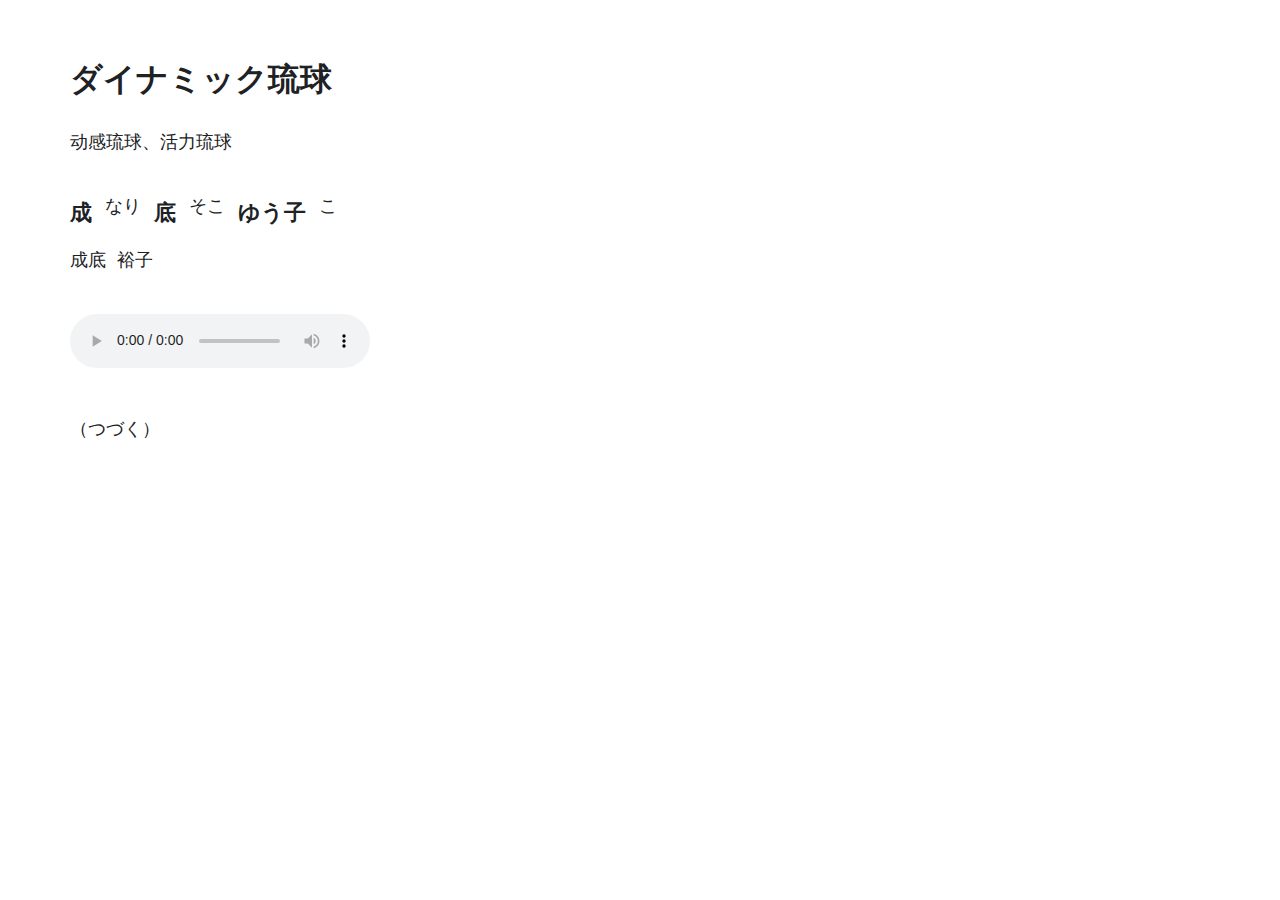
<file: html/成底ゆう子 - ダイナミック琉球.html>
<!doctype html>
<html style='font-size:18px !important'>
<head>
<meta charset='UTF-8'><meta name='viewport' content='width=device-width initial-scale=1'>

<link href='https://fonts.googleapis.com/css2?family=JetBrains+Mono:ital,wght@0,400;0,700;1,400;1,700&display=swap' rel='stylesheet' type='text/css' /><style type='text/css'>html {overflow-x: initial !important;}:root { --bg-color:#ffffff; --text-color:#333333; --select-text-bg-color:#B5D6FC; --select-text-font-color:auto; --monospace:"Lucida Console",Consolas,"Courier",monospace; --title-bar-height:20px; }
.mac-os-11 { --title-bar-height:28px; }
html { font-size: 14px; background-color: var(--bg-color); color: var(--text-color); font-family: "Helvetica Neue", Helvetica, Arial, sans-serif; -webkit-font-smoothing: antialiased; }
body { margin: 0px; padding: 0px; height: auto; inset: 0px; font-size: 1rem; line-height: 1.42857; overflow-x: hidden; background: inherit; tab-size: 4; }
iframe { margin: auto; }
a.url { word-break: break-all; }
a:active, a:hover { outline: 0px; }
.in-text-selection, ::selection { text-shadow: none; background: var(--select-text-bg-color); color: var(--select-text-font-color); }
#write { margin: 0px auto; height: auto; width: inherit; word-break: normal; overflow-wrap: break-word; position: relative; white-space: normal; overflow-x: visible; padding-top: 36px; }
#write.first-line-indent p { text-indent: 2em; }
#write.first-line-indent li p, #write.first-line-indent p * { text-indent: 0px; }
#write.first-line-indent li { margin-left: 2em; }
.for-image #write { padding-left: 8px; padding-right: 8px; }
body.typora-export { padding-left: 30px; padding-right: 30px; }
.typora-export .footnote-line, .typora-export li, .typora-export p { white-space: pre-wrap; }
.typora-export .task-list-item input { pointer-events: none; }
@media screen and (max-width: 500px) {
  body.typora-export { padding-left: 0px; padding-right: 0px; }
  #write { padding-left: 20px; padding-right: 20px; }
  .CodeMirror-sizer { margin-left: 0px !important; }
  .CodeMirror-gutters { display: none !important; }
}
#write li > figure:last-child { margin-bottom: 0.5rem; }
#write ol, #write ul { position: relative; }
img { max-width: 100%; vertical-align: middle; image-orientation: from-image; }
button, input, select, textarea { color: inherit; font: inherit; }
input[type="checkbox"], input[type="radio"] { line-height: normal; padding: 0px; }
*, ::after, ::before { box-sizing: border-box; }
#write h1, #write h2, #write h3, #write h4, #write h5, #write h6, #write p, #write pre { width: inherit; }
#write h1, #write h2, #write h3, #write h4, #write h5, #write h6, #write p { position: relative; }
p { line-height: inherit; }
h1, h2, h3, h4, h5, h6 { break-after: avoid-page; break-inside: avoid; orphans: 4; }
p { orphans: 4; }
h1 { font-size: 2rem; }
h2 { font-size: 1.8rem; }
h3 { font-size: 1.6rem; }
h4 { font-size: 1.4rem; }
h5 { font-size: 1.2rem; }
h6 { font-size: 1rem; }
.md-math-block, .md-rawblock, h1, h2, h3, h4, h5, h6, p { margin-top: 1rem; margin-bottom: 1rem; }
.hidden { display: none; }
.md-blockmeta { color: rgb(204, 204, 204); font-weight: 700; font-style: italic; }
a { cursor: pointer; }
sup.md-footnote { padding: 2px 4px; background-color: rgba(238, 238, 238, 0.7); color: rgb(85, 85, 85); border-radius: 4px; cursor: pointer; }
sup.md-footnote a, sup.md-footnote a:hover { color: inherit; text-transform: inherit; text-decoration: inherit; }
#write input[type="checkbox"] { cursor: pointer; width: inherit; height: inherit; }
figure { overflow-x: auto; margin: 1.2em 0px; max-width: calc(100% + 16px); padding: 0px; }
figure > table { margin: 0px; }
tr { break-inside: avoid; break-after: auto; }
thead { display: table-header-group; }
table { border-collapse: collapse; border-spacing: 0px; width: 100%; overflow: auto; break-inside: auto; text-align: left; }
table.md-table td { min-width: 32px; }
.CodeMirror-gutters { border-right: 0px; background-color: inherit; }
.CodeMirror-linenumber { user-select: none; }
.CodeMirror { text-align: left; }
.CodeMirror-placeholder { opacity: 0.3; }
.CodeMirror pre { padding: 0px 4px; }
.CodeMirror-lines { padding: 0px; }
div.hr:focus { cursor: none; }
#write pre { white-space: pre-wrap; }
#write.fences-no-line-wrapping pre { white-space: pre; }
#write pre.ty-contain-cm { white-space: normal; }
.CodeMirror-gutters { margin-right: 4px; }
.md-fences { font-size: 0.9rem; display: block; break-inside: avoid; text-align: left; overflow: visible; white-space: pre; background: inherit; position: relative !important; }
.md-fences-adv-panel { width: 100%; margin-top: 10px; text-align: center; padding-top: 0px; padding-bottom: 8px; overflow-x: auto; }
#write .md-fences.mock-cm { white-space: pre-wrap; }
.md-fences.md-fences-with-lineno { padding-left: 0px; }
#write.fences-no-line-wrapping .md-fences.mock-cm { white-space: pre; overflow-x: auto; }
.md-fences.mock-cm.md-fences-with-lineno { padding-left: 8px; }
.CodeMirror-line, twitterwidget { break-inside: avoid; }
.footnotes { opacity: 0.8; font-size: 0.9rem; margin-top: 1em; margin-bottom: 1em; }
.footnotes + .footnotes { margin-top: 0px; }
.md-reset { margin: 0px; padding: 0px; border: 0px; outline: 0px; vertical-align: top; background: 0px 0px; text-decoration: none; text-shadow: none; float: none; position: static; width: auto; height: auto; white-space: nowrap; cursor: inherit; -webkit-tap-highlight-color: transparent; line-height: normal; font-weight: 400; text-align: left; box-sizing: content-box; direction: ltr; }
li div { padding-top: 0px; }
blockquote { margin: 1rem 0px; }
li .mathjax-block, li p { margin: 0.5rem 0px; }
li blockquote { margin: 1rem 0px; }
li { margin: 0px; position: relative; }
blockquote > :last-child { margin-bottom: 0px; }
blockquote > :first-child, li > :first-child { margin-top: 0px; }
.footnotes-area { color: rgb(136, 136, 136); margin-top: 0.714rem; padding-bottom: 0.143rem; white-space: normal; }
#write .footnote-line { white-space: pre-wrap; }
@media print {
  body, html { border: 1px solid transparent; height: 99%; break-after: avoid; break-before: avoid; font-variant-ligatures: no-common-ligatures; }
  #write { margin-top: 0px; padding-top: 0px; border-color: transparent !important; }
  .typora-export * { -webkit-print-color-adjust: exact; }
  .typora-export #write { break-after: avoid; }
  .typora-export #write::after { height: 0px; }
  .is-mac table { break-inside: avoid; }
  .typora-export-show-outline .typora-export-sidebar { display: none; }
}
.footnote-line { margin-top: 0.714em; font-size: 0.7em; }
a img, img a { cursor: pointer; }
pre.md-meta-block { font-size: 0.8rem; min-height: 0.8rem; white-space: pre-wrap; background: rgb(204, 204, 204); display: block; overflow-x: hidden; }
p > .md-image:only-child:not(.md-img-error) img, p > img:only-child { display: block; margin: auto; }
#write.first-line-indent p > .md-image:only-child:not(.md-img-error) img { left: -2em; position: relative; }
p > .md-image:only-child { display: inline-block; width: 100%; }
#write .MathJax_Display { margin: 0.8em 0px 0px; }
.md-math-block { width: 100%; }
.md-math-block:not(:empty)::after { display: none; }
.MathJax_ref { fill: currentcolor; }
[contenteditable="true"]:active, [contenteditable="true"]:focus, [contenteditable="false"]:active, [contenteditable="false"]:focus { outline: 0px; box-shadow: none; }
.md-task-list-item { position: relative; list-style-type: none; }
.task-list-item.md-task-list-item { padding-left: 0px; }
.md-task-list-item > input { position: absolute; top: 0px; left: 0px; margin-left: -1.2em; margin-top: calc(1em - 10px); border: none; }
.math { font-size: 1rem; }
.md-toc { min-height: 3.58rem; position: relative; font-size: 0.9rem; border-radius: 10px; }
.md-toc-content { position: relative; margin-left: 0px; }
.md-toc-content::after, .md-toc::after { display: none; }
.md-toc-item { display: block; color: rgb(65, 131, 196); }
.md-toc-item a { text-decoration: none; }
.md-toc-inner:hover { text-decoration: underline; }
.md-toc-inner { display: inline-block; cursor: pointer; }
.md-toc-h1 .md-toc-inner { margin-left: 0px; font-weight: 700; }
.md-toc-h2 .md-toc-inner { margin-left: 2em; }
.md-toc-h3 .md-toc-inner { margin-left: 4em; }
.md-toc-h4 .md-toc-inner { margin-left: 6em; }
.md-toc-h5 .md-toc-inner { margin-left: 8em; }
.md-toc-h6 .md-toc-inner { margin-left: 10em; }
@media screen and (max-width: 48em) {
  .md-toc-h3 .md-toc-inner { margin-left: 3.5em; }
  .md-toc-h4 .md-toc-inner { margin-left: 5em; }
  .md-toc-h5 .md-toc-inner { margin-left: 6.5em; }
  .md-toc-h6 .md-toc-inner { margin-left: 8em; }
}
a.md-toc-inner { font-size: inherit; font-style: inherit; font-weight: inherit; line-height: inherit; }
.footnote-line a:not(.reversefootnote) { color: inherit; }
.md-attr { display: none; }
.md-fn-count::after { content: "."; }
code, pre, samp, tt { font-family: var(--monospace); }
kbd { margin: 0px 0.1em; padding: 0.1em 0.6em; font-size: 0.8em; color: rgb(36, 39, 41); background: rgb(255, 255, 255); border: 1px solid rgb(173, 179, 185); border-radius: 3px; box-shadow: rgba(12, 13, 14, 0.2) 0px 1px 0px, rgb(255, 255, 255) 0px 0px 0px 2px inset; white-space: nowrap; vertical-align: middle; }
.md-comment { color: rgb(162, 127, 3); opacity: 0.6; font-family: var(--monospace); }
code { text-align: left; vertical-align: initial; }
a.md-print-anchor { white-space: pre !important; border-width: initial !important; border-style: none !important; border-color: initial !important; display: inline-block !important; position: absolute !important; width: 1px !important; right: 0px !important; outline: 0px !important; background: 0px 0px !important; text-decoration: initial !important; text-shadow: initial !important; }
.os-windows.monocolor-emoji .md-emoji { font-family: "Segoe UI Symbol", sans-serif; }
.md-diagram-panel > svg { max-width: 100%; }
[lang="flow"] svg, [lang="mermaid"] svg { max-width: 100%; height: auto; }
[lang="mermaid"] .node text { font-size: 1rem; }
table tr th { border-bottom: 0px; }
video { max-width: 100%; display: block; margin: 0px auto; }
iframe { max-width: 100%; width: 100%; border: none; }
.highlight td, .highlight tr { border: 0px; }
mark { background: rgb(255, 255, 0); color: rgb(0, 0, 0); }
.md-html-inline .md-plain, .md-html-inline strong, mark .md-inline-math, mark strong { color: inherit; }
.md-expand mark .md-meta { opacity: 0.3 !important; }
mark .md-meta { color: rgb(0, 0, 0); }
@media print {
  .typora-export h1, .typora-export h2, .typora-export h3, .typora-export h4, .typora-export h5, .typora-export h6 { break-inside: avoid; }
}
.md-diagram-panel .messageText { stroke: none !important; }
.md-diagram-panel .start-state { fill: var(--node-fill); }
.md-diagram-panel .edgeLabel rect { opacity: 1 !important; }
.md-fences.md-fences-math { font-size: 1em; }
.md-fences-advanced:not(.md-focus) { padding: 0px; white-space: nowrap; border: 0px; }
.md-fences-advanced:not(.md-focus) { background: inherit; }
.typora-export-show-outline .typora-export-content { max-width: 1440px; margin: auto; display: flex; flex-direction: row; }
.typora-export-sidebar { width: 300px; font-size: 0.8rem; margin-top: 80px; margin-right: 18px; }
.typora-export-show-outline #write { --webkit-flex:2; flex: 2 1 0%; }
.typora-export-sidebar .outline-content { position: fixed; top: 0px; max-height: 100%; overflow: hidden auto; padding-bottom: 30px; padding-top: 60px; width: 300px; }
@media screen and (max-width: 1024px) {
  .typora-export-sidebar, .typora-export-sidebar .outline-content { width: 240px; }
}
@media screen and (max-width: 800px) {
  .typora-export-sidebar { display: none; }
}
.outline-content li, .outline-content ul { margin-left: 0px; margin-right: 0px; padding-left: 0px; padding-right: 0px; list-style: none; }
.outline-content ul { margin-top: 0px; margin-bottom: 0px; }
.outline-content strong { font-weight: 400; }
.outline-expander { width: 1rem; height: 1.42857rem; position: relative; display: table-cell; vertical-align: middle; cursor: pointer; padding-left: 4px; }
.outline-expander::before { content: ""; position: relative; font-family: Ionicons; display: inline-block; font-size: 8px; vertical-align: middle; }
.outline-item { padding-top: 3px; padding-bottom: 3px; cursor: pointer; }
.outline-expander:hover::before { content: ""; }
.outline-h1 > .outline-item { padding-left: 0px; }
.outline-h2 > .outline-item { padding-left: 1em; }
.outline-h3 > .outline-item { padding-left: 2em; }
.outline-h4 > .outline-item { padding-left: 3em; }
.outline-h5 > .outline-item { padding-left: 4em; }
.outline-h6 > .outline-item { padding-left: 5em; }
.outline-label { cursor: pointer; display: table-cell; vertical-align: middle; text-decoration: none; color: inherit; }
.outline-label:hover { text-decoration: underline; }
.outline-item:hover { border-color: rgb(245, 245, 245); background-color: var(--item-hover-bg-color); }
.outline-item:hover { margin-left: -28px; margin-right: -28px; border-left: 28px solid transparent; border-right: 28px solid transparent; }
.outline-item-single .outline-expander::before, .outline-item-single .outline-expander:hover::before { display: none; }
.outline-item-open > .outline-item > .outline-expander::before { content: ""; }
.outline-children { display: none; }
.info-panel-tab-wrapper { display: none; }
.outline-item-open > .outline-children { display: block; }
.typora-export .outline-item { padding-top: 1px; padding-bottom: 1px; }
.typora-export .outline-item:hover { margin-right: -8px; border-right: 8px solid transparent; }
.typora-export .outline-expander::before { content: "+"; font-family: inherit; top: -1px; }
.typora-export .outline-expander:hover::before, .typora-export .outline-item-open > .outline-item > .outline-expander::before { content: "−"; }
.typora-export-collapse-outline .outline-children { display: none; }
.typora-export-collapse-outline .outline-item-open > .outline-children, .typora-export-no-collapse-outline .outline-children { display: block; }
.typora-export-no-collapse-outline .outline-expander::before { content: "" !important; }
.typora-export-show-outline .outline-item-active > .outline-item .outline-label { font-weight: 700; }
.md-inline-math-container mjx-container { zoom: 0.95; }


/*快速自定义配置*/
:root {
    --monospace: "JetBrains Mono", "Fira Code", "Cascadia Code", Menlo, "Ubuntu Mono", Consolas, HYZhengYuan; /*代码字体*/
    --text-font: var(--monospace); /*正文字体*/
    --title-font: var(--monospace); /*标题字体*/
    --latex-font: var(--monospace); /*LaTeX字体(不含英语)*/
    --text-line-height: 1.6; /*正文行间距*/
    --code-line-height: 1.6; /*代码块行间距*/
    --p-spacing: 0.8rem; /*段间距*/
    --text-size: 12px;
}/*
 * Copyright (C) 2018 Drake, Inc.
 *
 * Licensed under the Apache License, Version 2.0 (the "License");
 * you may not use this file except in compliance with the License.
 * You may obtain a copy of the License at
 *
 * http://www.apache.org/licenses/LICENSE-2.0
 *
 * Unless required by applicable law or agreed to in writing, software
 * distributed under the License is distributed on an "AS IS" BASIS,
 * WITHOUT WARRANTIES OR CONDITIONS OF ANY KIND, either express or implied.
 * See the License for the specific language governing permissions and
 * limitations under the License.
 *
 * GitHub https://github.com/liangjingkanji/DrakeTyporaTheme
 */
@import url();
@include-when-export url('https://fonts.googleapis.com/css2?family=JetBrains+Mono:ital,wght@0,400;0,700;1,400;1,700&display=swap');

:root {
    --text-color: #202124;
    --blur-text-color: #c8c8c8;
    --bg-color: #ffffff;
    --control-text-color: var(--text-color);
    --meta-content-color: var(--text-color);
    --active-file-border-color: var(--drake-accent);
    --rawblock-edit-panel-bd: var(--code-block-bg-color);
    --item-hover-bg-color: #E5E5E596;
    --active-file-bg-color: var(--item-hover-bg-color);

    --blur-text-color: rgba(32, 33, 36, 0.5);
    --drake-accent: #5784ec;
    --drake-highlight: #3a474e;
    --a-color: #1769e0;
    --variable-color: #d01884;
    --outline-active-color: var(--a-color);
    --code-block-bg-color: #f8f9fa;
    --code-block-color: #3a474e;
    --title-color: #202124;
    --blockquote-border-color: #275796;
    --blockquote-color: #275796;
    --blockquote-bg-color: #e5f4fd;
    --strong-color: var(--title-color);
    --h2-underline-color: var(--title-color);
    --horizontal-divider-color: var(--title-color);
    --height-light-color: var(--text-color);
    --height-light-border-color: var(--text-color);
    --yaml-color: #777777;
    --yaml-bg-color: #f7f7f7;
    --footnotes-bg-color: #3c3d3e;
    --footnotes-highlight: #FFD760;
    --table-border-color: #dadce0;
    --table-header-bg-color: #f1f3f4;
    --table-bg-color: var(--bg-color);
    --table-n2-bg-color: var(--bg-color);
    --input-bg-color: var(--item-hover-bg-color);
    --btn-hover-bg-color: var(--item-hover-bg-color);
    --checkbox-checked: url("data:image/svg+xml,%3Csvg class='icon' viewBox='0 0 1024 1024' xmlns='http://www.w3.org/2000/svg' width='200' height='200'%3E%3Cpath d='M425.984 726.016l384-384-59.99-61.995-324.01 324.011-152.021-152.021L213.973 512zm384-598.016q36.01 0 61.013 25.984T896 213.974v596.01q0 34.005-25.003 59.99t-61.013 25.983h-596.01q-36.011 0-61.014-25.984t-25.003-59.989v-596.01q0-34.006 25.003-59.99T213.973 128h596.011z' fill='%2365b73b'/%3E%3C/svg%3E");
    --checkbox-unchecked: url("data:image/svg+xml,%3Csvg class='icon' viewBox='0 0 1024 1024' xmlns='http://www.w3.org/2000/svg' width='200' height='200'%3E%3Cpath d='M810.667 213.333v597.334H213.333V213.333h597.334m0-85.333H213.333C166.4 128 128 166.4 128 213.333v597.334C128 857.6 166.4 896 213.333 896h597.334C857.6 896 896 857.6 896 810.667V213.333C896 166.4 857.6 128 810.667 128z' fill='%23333333'/%3E%3C/svg%3E");
}

html {
    font-size: var(--text-size);
}

body {
    font-family: var(--text-font) !important;
    color: var(--text-color);
    -webkit-font-feature-settings: "liga" on, "calt" on;
    -webkit-font-smoothing: subpixel-antialiased;
    text-rendering: optimizeLegibility;
    letter-spacing: 0;
    margin: 0;
    overflow-x: hidden;
}

p {
    line-height: var(--text-line-height);
}

/*code block*/
.md-fences {
    font-size: 1rem;
    padding: 12px !important;
    border-radius: 8px;
    word-wrap: normal;
    background-color: var(--code-block-bg-color);
    color: var(--code-block-color);
    border: .1em solid #e8eaed;
    line-height: var(--code-line-height);
}

/*inline latex*/
.MathJax {
    font-size: 120% !important;
}
.MathJax text, .MathJax use {
    font-family: var(--latex-font);
}
/*math-block latex*/
.md-math-block .MathJax {
    font-size: 130% !important;
}

/*mermaid*/
[mermaid-type="journey"] line {
    stroke: #7a7a7a !important;
}
[mermaid-type="journey"] .label {
    color: #333 !important;
}
[id^=mermaidChart] .relationshipLabelBox {
    fill: var(--bg-color) !important;
    opacity: 1 !important;
    background-color: var(--bg-color) !important;
}
[id^=mermaidChart] .legend {
    fill: var(--text-color) !important;
}
[id^=mermaidChart] g.label {
    font-size: 1rem !important;
}
[id^=mermaidChart] line.divider {
    stroke: var(--table-border-color) !important;
}
[id^=mermaidChart] span.nodeLabel {
    color: var(--code-block-color) !important;
    line-height: 1.8rem;
}
tspan {
    color: var(--text-color)
}
[id^=mermaidChart] .entityLabel {
    fill: var(--code-block-color) !important;
}
[id^=mermaidChart] {
    fill: var(--text-color) !important;
}
[id^=mermaidChart] rect.rect {
    fill: rgba(175, 255, 212, 0.3) !important;
}
.md-diagram-panel-preview text.actor > tspan { /*方块文字*/
    fill: var(--code-block-color) !important;
    stroke: none !important;
    font-family: var(--text-font) !important;
    font-size: 1rem !important;
}
.md-diagram-panel-preview .actor, .md-diagram-panel-preview .entityBox { /*方块*/
    stroke: var(--table-border-color) !important;
    fill: var(--code-block-bg-color) !important;
}
.md-diagram-panel-preview .actor-line { /*竖线*/
    stroke: var(--text-color) !important;
    stroke-width: 1px;
}
.md-diagram-panel-preview .messageLine0 { /*横线*/
    stroke-width: 1.5;
    stroke-dasharray: none;
    stroke: var(--text-color) !important;
}
.md-diagram-panel-preview .messageLine1 { /*虚线*/
    stroke-width: 1.5 !important;
    stroke-dasharray: 2, 2 !important;
    stroke: var(--text-color) !important;
}
.md-diagram-panel-preview .messageText { /*描述文字*/
    fill: var(--text-color) !important;
    font-family: var(--text-font) !important;
    font-size: 1rem !important;
}
.md-diagram-panel-preview .activation0 { /*长方形*/
    fill: #e6e6e6 !important;
    stroke: var(--text-color) !important;
}
.md-diagram-panel-preview .labelText, .md-diagram-panel-preview .labelText > tspan { /*循环标记*/
    fill: var(--code-block-color) !important;
    font-family: var(--text-font) !important;
    font-size: 1rem !important;
    dominant-baseline: unset;
    alignment-baseline: unset;
}
.md-diagram-panel-preview .labelBox { /*循环标记背景*/
    stroke: var(--table-border-color) !important;
    fill: var(--code-block-bg-color) !important;
}
.md-diagram-panel-preview .loopLine { /*循环标记虚线*/
    stroke: var(--text-color) !important;
}
.md-diagram-panel-preview .loopText, .md-diagram-panel-preview .loopText > tspan { /*循环名称*/
    fill: var(--text-color) !important;
    font-size: 1rem !important;
}
.md-diagram-panel-preview .sequenceNumber { /*序号*/
    fill: var(--bg-color) !important;
}
pre.md-fences-advanced.md-focus .md-fences-adv-panel {
    border: none;
}
.md-diagram-panel-preview .edgePath .path { /*箭头*/
    stroke: var(--text-color) !important;
}
.md-diagram-panel-preview .edgeLabel rect { /*条件文字背景*/
    fill: var(--bg-color) !important;
}
.md-diagram-panel-preview .edgeLabel span { /*条件文字*/
    color: var(--text-color);
}
.md-diagram-panel-preview .node rect,
.md-diagram-panel-preview .node circle,
.md-diagram-panel-preview .node ellipse,
.md-diagram-panel-preview .node polygon,
.md-diagram-panel-preview .node path { /*形状*/
    stroke: var(--table-border-color) !important;
    fill: var(--code-block-bg-color) !important;
}
#write .md-diagram-panel .md-diagram-panel-preview div { /*形状内文字*/
    color: var(--code-block-color);
    font-family: var(--text-font) !important;
    font-size: 1rem !important;
}

/*code snippet*/
#write code, tt {
    margin: 0 4px;
    color: var(--drake-highlight);
    border: .1rem solid #e8eaed;
    background: #f8f9fa;
    border-radius: 4px;
    padding: .1rem .4rem;
}

/*variable*/
var {
    color: var(--variable-color);
    font-weight: bold;
}

/*raw block*/
.md-rawblock-control:not(.md-rawblock-tooltip) {
    border-radius: 2px 0 2px 2px;
    padding: 0.2rem !important;
}
.md-rawblock:hover > .md-rawblock-container {
    background: none;
}
.md-rawblock-input {
    font-size: 1rem;
}
.md-rawblock-tooltip-btn:hover {
    background: none;
}
.md-rawblock:hover > .md-rawblock-tooltip {
    border-radius: 2px 2px 0 0;
    margin-bottom: 2px !important;
}
.md-rawblock-tooltip.md-rawblock-control {
    border-radius: 2px 2px 0 0;
    color: var(--code-block-color);
}
.md-rawblock-tooltip-name {
    color: var(--code-block-color);
    opacity: 1;
}

/*quote block*/
blockquote {
    color: var(--blockquote-color) !important;
    border-radius: 4px;
    padding: 10px 16px;
    background-color: var(--blockquote-bg-color);
    position: relative;
    border-left: none;
}

#write strong {
    color: var(--strong-color);
    font-weight: bold;
}
#write blockquote strong {
    color: var(--blockquote-color);
}

/*link*/
.on-focus-mode #write a .md-plain:hover, .on-focus-mode .md-htmlblock-container a:hover {
    border-bottom: .1rem solid var(--blur-text-color);
}
#write a .md-plain:hover, .md-htmlblock-container a:hover,
.on-focus-mode #write .md-focus a .md-plain:hover, .on-focus-mode .md-focus .md-htmlblock-container a:hover {
    border-bottom: .1rem solid var(--a-color);
}
#write a {
    color: var(--a-color);
    text-decoration: none;
}
#write h2 a .md-plain {
    border-bottom: .2rem solid var(--a-color);
}
[md-inline=link] a {
    margin: 0 .2rem;
}
#write a code, a:any-link {
    color: var(--a-color);
}
#write a code:hover {
    text-decoration: underline;
    text-underline-offset: 2px;
    text-decoration-thickness: 0.1em;
}

img {
    border-left: none;
    border-right: none;
    vertical-align: baseline;
    border-radius: 2px;
}

#write {
    max-width: 1200px;
    margin: 0 auto;
    padding: 20px 30px 100px;
}
#typora-source .CodeMirror-lines {
    max-width: 1200px;
}

#write > ul:first-child,
#write > ol:first-child {
    margin-top: 30px;
}

body > *:first-child {
    margin-top: 0 !important;
}

body > *:last-child {
    margin-bottom: 0 !important;
}

h1,
h2,
h3,
h4,
h5,
h6 {
    font-family: var(--title-font);
    position: relative;
    margin-top: 2rem;
    margin-bottom: 1rem;
    font-weight: bold;
    line-height: 1.4;
    cursor: text;
    color: var(--title-color);
}

h3.md-focus:before, h4.md-focus:before, h5.md-focus:before, h6.md-focus:before {
    visibility: hidden;
}

h1 {
    font-size: 2rem;
    text-align: center;
    margin-top: 0;
}

h2 {
    font-size: 1.8rem;
    margin-bottom: 1.5rem;
}

.on-focus-mode h2.md-end-block.md-heading:not(.md-focus):not(.md-focus-container):after {
    background-color: var(--blur-text-color) !important;
}

h3 {
    font-size: 1.4rem;
}

h4 {
    font-size: 1.2rem;
}

h5 {
    font-size: 1rem;
}

h6 {
    font-size: 1rem;
}

h1:hover a.anchor,
h2:hover a.anchor,
h3:hover a.anchor,
h4:hover a.anchor,
h5:hover a.anchor,
h6:hover a.anchor {
    text-decoration: none;
}

h1 tt,
h1 code {
    font-size: inherit !important;
}

h2 tt,
h2 code {
    font-size: inherit !important;
}

h3 tt,
h3 code {
    font-size: inherit !important;
}

h4 tt,
h4 code {
    font-size: inherit !important;
}

h5 tt,
h5 code {
    font-size: inherit !important;
}

h6 tt,
h6 code {
    font-size: inherit !important;
}

p, blockquote, ul, ol, dl, table {
    margin: var(--p-spacing) 0;
}

li > ol,
li > ul {
    margin: 0 0;
}
li {
    margin: 0.5em 0;
}

hr {
    height: 2px;
    padding: 0;
    margin: 16px 0;
    background-color: var(--horizontal-divider-color);
    border: 0 none;
    overflow: hidden;
    box-sizing: content-box;
}

body > h2:first-child {
    margin-top: 0;
    padding-top: 0;
}

body > h1:first-child {
    margin-top: 0;
    padding-top: 0;
}

body > h1:first-child + h2 {
    margin-top: 0;
    padding-top: 0;
}

body > h3:first-child,
body > h4:first-child,
body > h5:first-child,
body > h6:first-child {
    margin-top: 0;
    padding-top: 0;
}

a:first-child h1,
a:first-child h2,
a:first-child h3,
a:first-child h4,
a:first-child h5,
a:first-child h6 {
    margin-top: 0;
    padding-top: 0;
}

h1 p,
h2 p,
h3 p,
h4 p,
h5 p,
h6 p {
    margin-top: 0;
}

li p.first {
    display: inline-block;
}

ul, ol {
    padding-inline-start: 2em;
}

ul:first-child,
ol:first-child {
    margin-top: 0;
}

ul:last-child,
ol:last-child {
    margin-bottom: 0;
}

.ty-table-edit {
    margin-top: -1rem !important;
}
#write table {
    margin-top: 1rem;
    word-break: initial;
    background-color: var(--table-bg-color);
}
table tr {
    border-top: .1em solid var(--table-border-color);
    margin: 0;
    padding: 0;
}
table th {
    font-weight: bold;
    border: .1em solid var(--table-border-color);
    border-bottom: 0;
    margin: 0;
    padding: 6px 13px;
}
table td {
    border: .1em solid var(--table-border-color);
    margin: 0;
    padding: 6px 13px;
}
table thead {
    background-color: var(--table-header-bg-color);
}
table tr:nth-child(2n) {
    background-color: var(--table-n2-bg-color);
}
table tr th:first-child,
table tr td:first-child {
    margin-top: 0;
}
table tr th:last-child,
table tr td:last-child {
    margin-bottom: 0;
}

#write em {
    padding: 0 5px 0 2px;
}

#write table thead th {
    background-color: var(--table-header-bg-color);
}

/* height light */
#write mark {
    border: .1em solid var(--height-light-border-color);
    color: var(--height-light-color);
    background-color: transparent;
    padding: .1rem .5rem;
    border-radius: 2rem;
    margin: 0 .2rem;
    font-size: .95rem;
}

/*shortcut*/
kbd {
    border: .1em solid #5b5b5e;
    background: transparent;
    color: var(--text-color);
    margin: 0 .4rem;
    font-family: var(--text-font) !important;
    font-size: .95rem;
    padding: .3em .4em;
    border-radius: .4em;
    box-shadow: .1em .1em .2em rgba(0, 0, 0, 0.3);
}

#write del {
    padding: 1px 2px;
}

.md-task-list-item > input {
    margin-left: -1.3em;
}

@media print {
    html {
        font-size: 12px;
    }

    table,
    pre {
        page-break-inside: avoid;
    }

    pre {
        word-wrap: break-word;
    }
}

/*YAML*/
#write pre.md-meta-block {
    padding: 1rem;
    font-size: 1rem;
    line-height: 1.45;
    background-color: var(--yaml-bg-color);
    border: 0;
    border-radius: 2px;
    color: var(--yaml-color);
    margin-top: 0 !important;
}

.mathjax-block > .code-tooltip {
    bottom: .375rem;
}

#write > h3.md-focus:before {
    left: -1.5625rem;
    top: .375rem;
}

#write > h4.md-focus:before {
    left: -1.5625rem;
    top: .285714286rem;
}

#write > h5.md-focus:before {
    left: -1.5625rem;
    top: .285714286rem;
}

#write > h6.md-focus:before {
    left: -1.5625rem;
    top: .285714286rem;
}

.md-image > .md-meta {
    border-radius: 2px;
    font-family: initial;
    padding: 2px 0 0 4px;
    color: inherit;
}

.md-tag {
    color: inherit;
}

.md-toc {
    margin-top: 20px;
    padding-bottom: 20px;
}

.typora-quick-open-item {
    font-size: 1rem !important;
    height: 50px;
    padding-left: 8px;
    padding-top: 4px;
    padding-bottom: 4px;
}

#typora-quick-open {
    box-shadow: 0 0 8px #00000045;
    padding: 0;
}

.ty-quick-open-category.ty-has-prev .ty-quick-open-category-title {
    border-top: none;
}

#typora-quick-open-input {
    margin: 8px;
    box-shadow: none;
    border-radius: 2px;
}

#typora-quick-open-input input {
    font-size: 1rem;
    box-shadow: none;
    padding-top: 2px;
    padding-left: 10px;
    padding-right: 10px;
    line-height: 32px;
    max-height: 32px;
    border: none;
}

.modal-dialog#typora-quick-open {
    border-radius: 8px;
}

.ty-quick-open-category-title {
    padding-left: 8px;
    color: #BEBEBE;
    font-size: 0.8rem;
    margin-bottom: 4px;
}

.typora-quick-open-item-path {
    font-size: 0.8rem;
    text-overflow: ellipsis;
    white-space: nowrap;
    margin-top: 1px;
}

/*search input*/
.form-control {
    border: none;
    border-radius: 2px;
    box-shadow: none;
}

#md-searchpanel .btn {
    border-radius: 2px;
}

#search-panel-replaceall-btn {
    padding-right: 5px !important;
    text-align: center !important;
}

#search-panel-replace-btn {
    text-align: center !important;
}

#md-searchpanel input {
    background: var(--input-bg-color);
    border-radius: 2px;
}

.searchpanel-search-option-btn {
    border-radius: 2px;
    border: none;
    background: transparent;
    color: var(--text-color);
}

.searchpanel-search-option-btn.active {
    background: var(--text-color);
    color: var(--bg-color);
}

.form-control:focus {
    box-shadow: none;
}

#md-notification:before {
    top: 10px;
}

/** focus mode */
.on-focus-mode blockquote {
    border-left-color: rgba(85, 85, 85, 0.12);
}

header,
.context-menu,
.megamenu-content,
footer {
    font-family: initial;
}

/*sidebar*/
.file-node-content:hover .file-node-icon,
.file-node-content:hover .file-node-open-state {
    visibility: visible;
}
.file-node-content {
    display: flex;
    align-items: center;
}
.file-node-open-state {
    margin-right: .5rem;
}
.file-node-icon {
    margin-right: .5rem;
}

#typora-sidebar {
    font-size: inherit;
    font-family: var(--title-font);
}

.sidebar-tabs {
    border-bottom: none;
}

.file-list-item-summary, .file-list-item-parent-loc, .file-list-item-time, .file-list-item-summary {
    font-size: 0.9rem !important;
    font-family: var(--text-font);
}

.file-list-item-file-ext-part {
    display: none;
}

.outline-item {
    font-size: 1rem;
}

/*footnotes mark*/
#write .md-footnote {
    background-color: inherit;
    color: var(--drake-highlight);
    font-size: 0.9rem;
    border-radius: 0.9rem;
    padding-left: 0;
}

#write .md-footnote:before {
    content: "[";
}

#write .md-footnote:after {
    content: "]";
}

/*footnotes content*/
.md-hover-tip .code-tooltip-content {
    border-radius: 2px;
}

/*footnotes title*/
span.md-def-name {
    padding-right: 3ch;
    padding-left: 0;
    position: relative;
    font-weight: normal;
}

/*footnotes desc*/
.footnotes {
    font-size: 1rem;
    font-weight: normal;
    color: var(--text-color);
    position: relative;
}

/*footnotes tooltip text*/
.code-tooltip-content .md-plain {
    font-size: 0.9rem;
    font-family: inherit;
}

.code-tooltip-content code {
    padding: 0 2px;
    font-family: inherit;
    color: var(--footnotes-highlight);
    background-color: inherit;
}

.code-tooltip-content a {
    color: var(--footnotes-highlight);
}

div.code-tooltip-content {
    box-shadow: 0 0 8px #00000045;
    background: var(--footnotes-bg-color);
}

.footnotes {
    opacity: 1;
}

.md-def-name:after {
    content: ". ^";
    color: var(--text-color);
}

.md-def-footnote .md-def-name:before {
    content: "";
    color: var(--text-color);
    position: absolute;
}

.md-def-name:before {
    content: "";
    color: var(--text-color);
    position: absolute;
}

.md-content.md-url, .md-def-content.md-def-url.md-auto-disp {
    text-decoration: none;
    border-bottom: .1rem solid var(--text-color);
}

.CodeMirror-scroll::-webkit-scrollbar {
    display: none;
}

.file-list-item-summary {
    font-size: 1em;
}

.pin-outline #outline-content .outline-active strong, .pin-outline .outline-active {
    font-weight: 500;
    color: var(--outline-active-color);
}

.file-list-item.active {
    border-left: 4px solid var(--drake-accent);
}

#md-searchpanel .btn:not(.close-btn):hover {
    box-shadow: none;
    background: var(--btn-hover-bg-color);
}

/*checkbox*/
#write input[type=checkbox] {
    opacity: 0;
    height: 1.6rem;
    width: 1.6rem;
    margin-left: -2em;
    margin-top: 0;
    top: 0;
}

#write .ul-list li.md-task-list-item.task-list-done::before {
    content: "";
    background: var(--checkbox-checked) 0 0 no-repeat;
    background-size: 100%;
    display: inline-block;
    position: absolute;
    height: 1.6rem;
    width: 1.6rem;
    margin-left: -2em;
}
#write .ul-list li.md-task-list-item.task-list-not-done::before {
    content: "";
    background: var(--checkbox-unchecked) 0 0 no-repeat;
    background-size: 100%;
    display: inline-block;
    position: absolute;
    height: 1.6rem;
    width: 1.6rem;
    margin-left: -2em;
}
.task-list-item p {
    line-height: 1.6rem;
}

/*insert table*/
.btn {
    border-radius: 2px;
}

.modal-content {
    border-radius: 8px;
}

.btn-primary:hover, .btn-primary:active {
    background-color: var(--btn-hover-bg-color);
    color: var(--drake-highlight);
}

.btn-primary {
    background-color: transparent;
    color: var(--drake-highlight);
}

.btn-default {
    background-color: transparent;
}

.btn:active {
    box-shadow: none;
    border-color: transparent;
}

.modal-footer {
    border-top: none;
}

#table-insert-col, #table-insert-row {
    background: var(--input-bg-color);
    border-radius: 2px;
}

/*preference panel*/
#megamenu-content {
    background-image: none !important;
    background-color: var(--bg-color);
}
#top-titlebar {
    height: inherit;
    background-color: var(--bg-color);
}
#megamenu-menu-sidebar {
    background-color: var(--bg-color);
    color: var(--text-color);
}
.long-btn {
    width: inherit;
    min-width: 300px;
    border: 1px solid var(--text-color);
    border-radius: 6px;
}
.megamenu-menu-panel h1 {
    margin-bottom: 3rem;
    text-align: left;
}
.megamenu-menu-panel h1, .megamenu-menu-panel h2 {
    font-weight: normal;
}
#recent-file-panel-search-input {
    height: 45px;
    border: none;
    border-bottom: 1px solid var(--text-color);
    padding-left: 8px;
}
#recent-file-panel-search-input::placeholder {
    color: var(--text-color);
    opacity: .5;
}
.megamenu-menu-header {
    border-bottom: none;
}
#recent-file-panel-action-btn {
    background: none;
    border: none;
}
#recent-file-panel-action-btn-container {
    float: none;
    display: inline-block;
}
#top-titlebar .toolbar-icon.btn.hover, #top-titlebar .toolbar-icon.btn:hover {
    background-color: var(--btn-hover-bg-color);
    color: var(--text-color);
}
.megamenu-menu-panel .btn:hover {
    background-color: var(--btn-hover-bg-color) !important;
    color: var(--text-color);
}
#recent-file-panel tbody tr:nth-child(2n-1),
.megamenu-menu-panel table thead,
.megamenu-menu-panel table tr {
    background-color: transparent;
}
.megamenu-menu-panel table {
    font-weight: normal;
}
#megamenu-back-btn {
    color: var(--text-color);
    border: 1px solid var(--text-color);
}
.megamenu-menu-header #megamenu-menu-header-title {
    color: var(--text-color);
}
header, .context-menu, .megamenu-content, footer {
    font-family: var(--text-font);
}
.ty-preferences select {
    padding-left: 2px;
}
.preference-item-hint {
    font-size: 14px;
}
a.ty-link {
    color: var(--a-color);
    margin: 0 .2rem;
}

/**
    code render
    Name: IntelliJ IDEA light theme
    From IntelliJ IDEA by JetBrains
 */
.cm-s-inner.CodeMirror {
    background: none;
    color: var(--code-block-color);
}
.cm-s-inner span.cm-number {
    color: #c5221f;
}
.cm-s-inner span.cm-atom {
    color: #c5221f;
}
.cm-s-inner span.cm-def {
    color: #00f;
}
.cm-s-inner span.cm-variable {
    color: var(--code-block-color);
}
.cm-s-inner span.cm-variable-2 {
    color: #00627A;
}
.cm-s-inner span.cm-variable-3, .cm-s-inner span.cm-type {
    color: #9334e6;
}
.cm-s-inner span.cm-property {
    color: var(--code-block-color);
}
.cm-s-inner span.cm-keyword {
    color: #1967d2;
}
.cm-s-inner span.cm-operator {
    color: var(--code-block-color);
}
.cm-s-inner span.cm-comment {
    color: #b80672;
}
.cm-s-inner span.cm-string {
    color: #008000;
}
.cm-s-inner span.cm-string-2 {
    color: #008000;
}
.cm-s-inner span.cm-qualifier {
    color: var(--code-block-color);
}
.cm-s-inner span.cm-error {
    color: red;
}
.cm-s-inner span.cm-attribute {
    color: #9334e6;
}
.cm-s-inner span.cm-tag.cm-bracket {
    color: #1967d2;
}
.cm-s-inner span.cm-link {
    color: #4A86E8;
}
.cm-s-inner span.cm-builtin {
    color: var(--code-block-color);
}
.cm-s-inner .cm-meta {
    color: #c5221f;
}
.cm-s-inner .CodeMirror-gutters {
    border-right: 1px solid rgba(120, 120, 120, 0.3);
    background: var(--code-block-bg-color);
}
.cm-s-inner .CodeMirror-linenumber {
    color: #787878;
}


</style><title>成底ゆう子 - ダイナミック琉球</title>
</head>
<body class='typora-export os-windows'><div class='typora-export-content'>
<div id='write'  class=''><h2 id='ダイナミック琉球'><span>ダイナミック琉球</span></h2><p><span>动感琉球、活力琉球</span></p><h4 id='成-なり-底-そこ-ゆう子-こ'><span>成 </span><sup style="font-weight:normal;"><span>なり</span></sup><span> 底 </span><sup style="font-weight:normal;"><span>そこ</span></sup><span> ゆう子 </span><sup style="font-weight:normal;"><span>こ</span></sup><span> </span></h4><p><span>成底 裕子</span></p><br><audio id="audios" controls="" height="100" width="100%" preload="metadata" src="https://dlink.host/1drv/aHR0cHM6Ly8xZHJ2Lm1zL3UvcyFBbGd2Z3FscVY2Zm5oMWx3T09zTnJoU1pQTnhIP2U9QTJ4Nk0y.mp3"></audio><br><br><p><span>（つづく）</span></p></div></div>
</body>
</html>
</file>
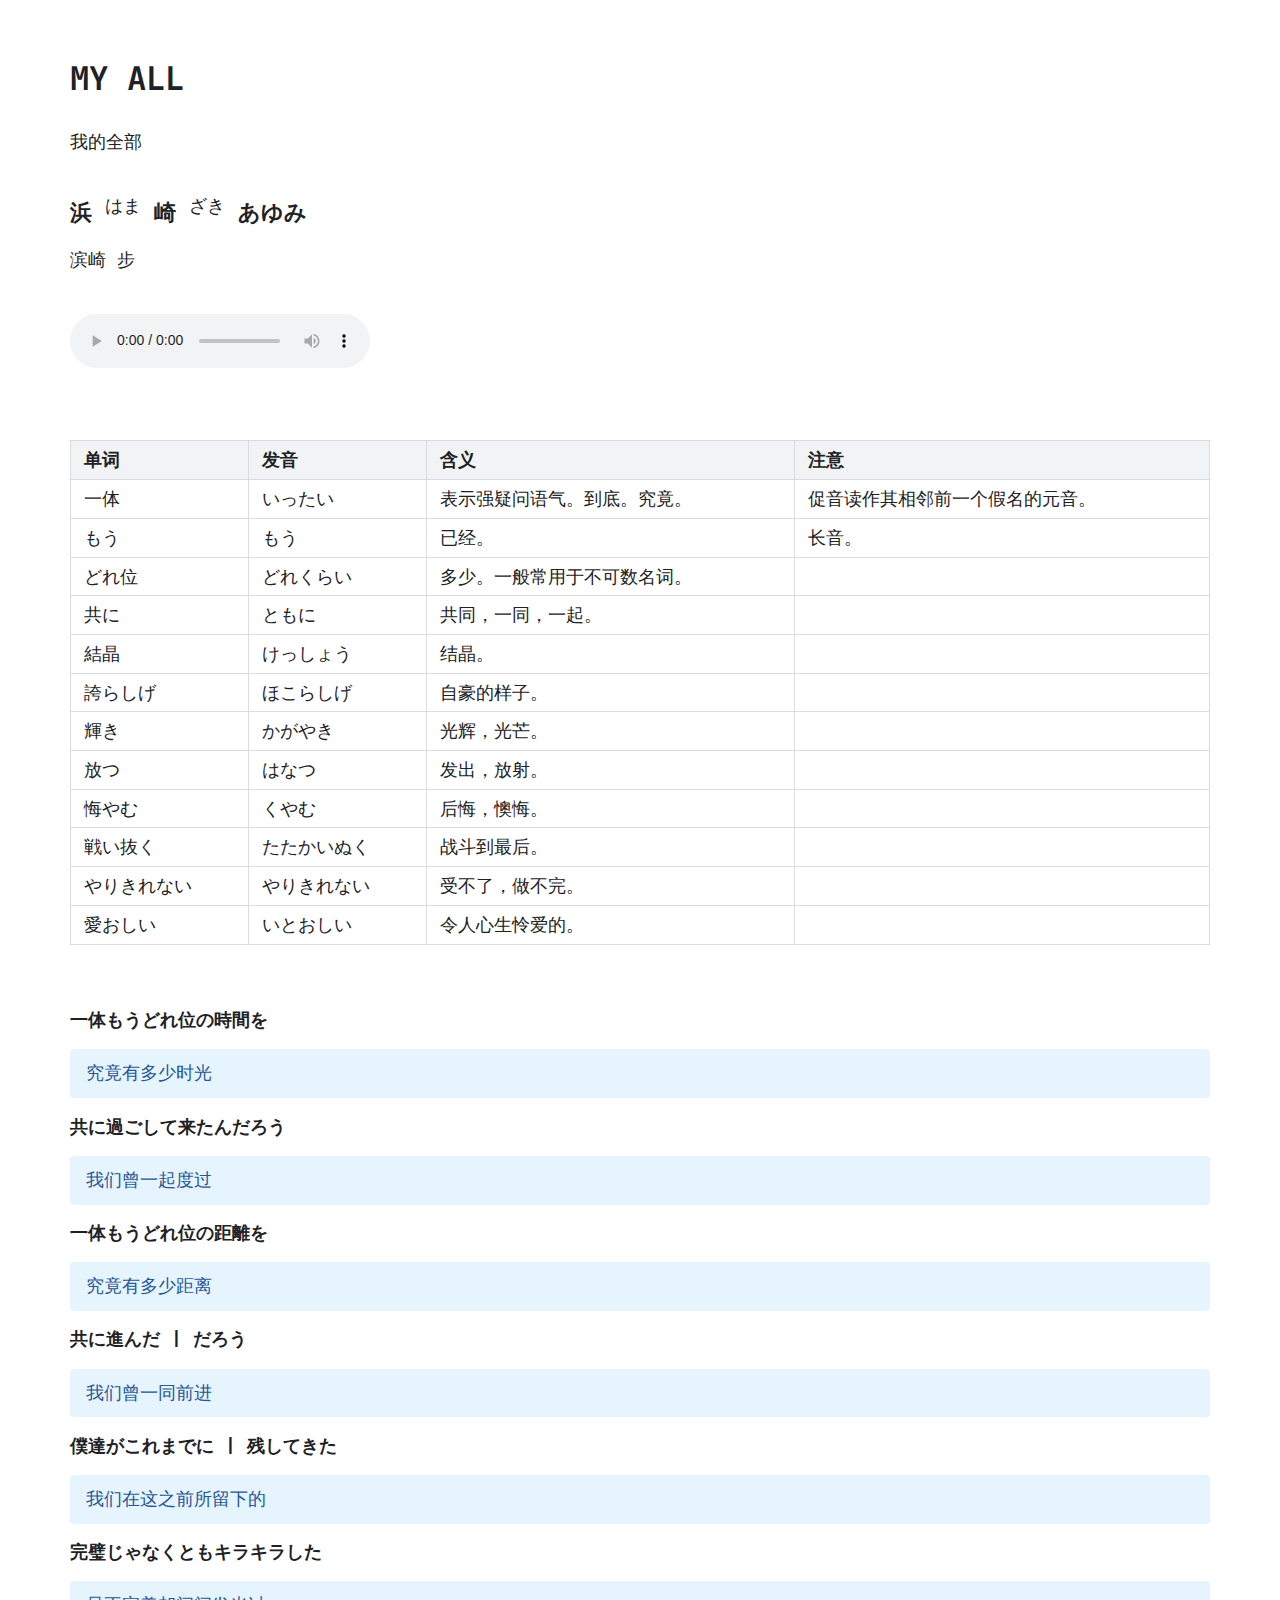
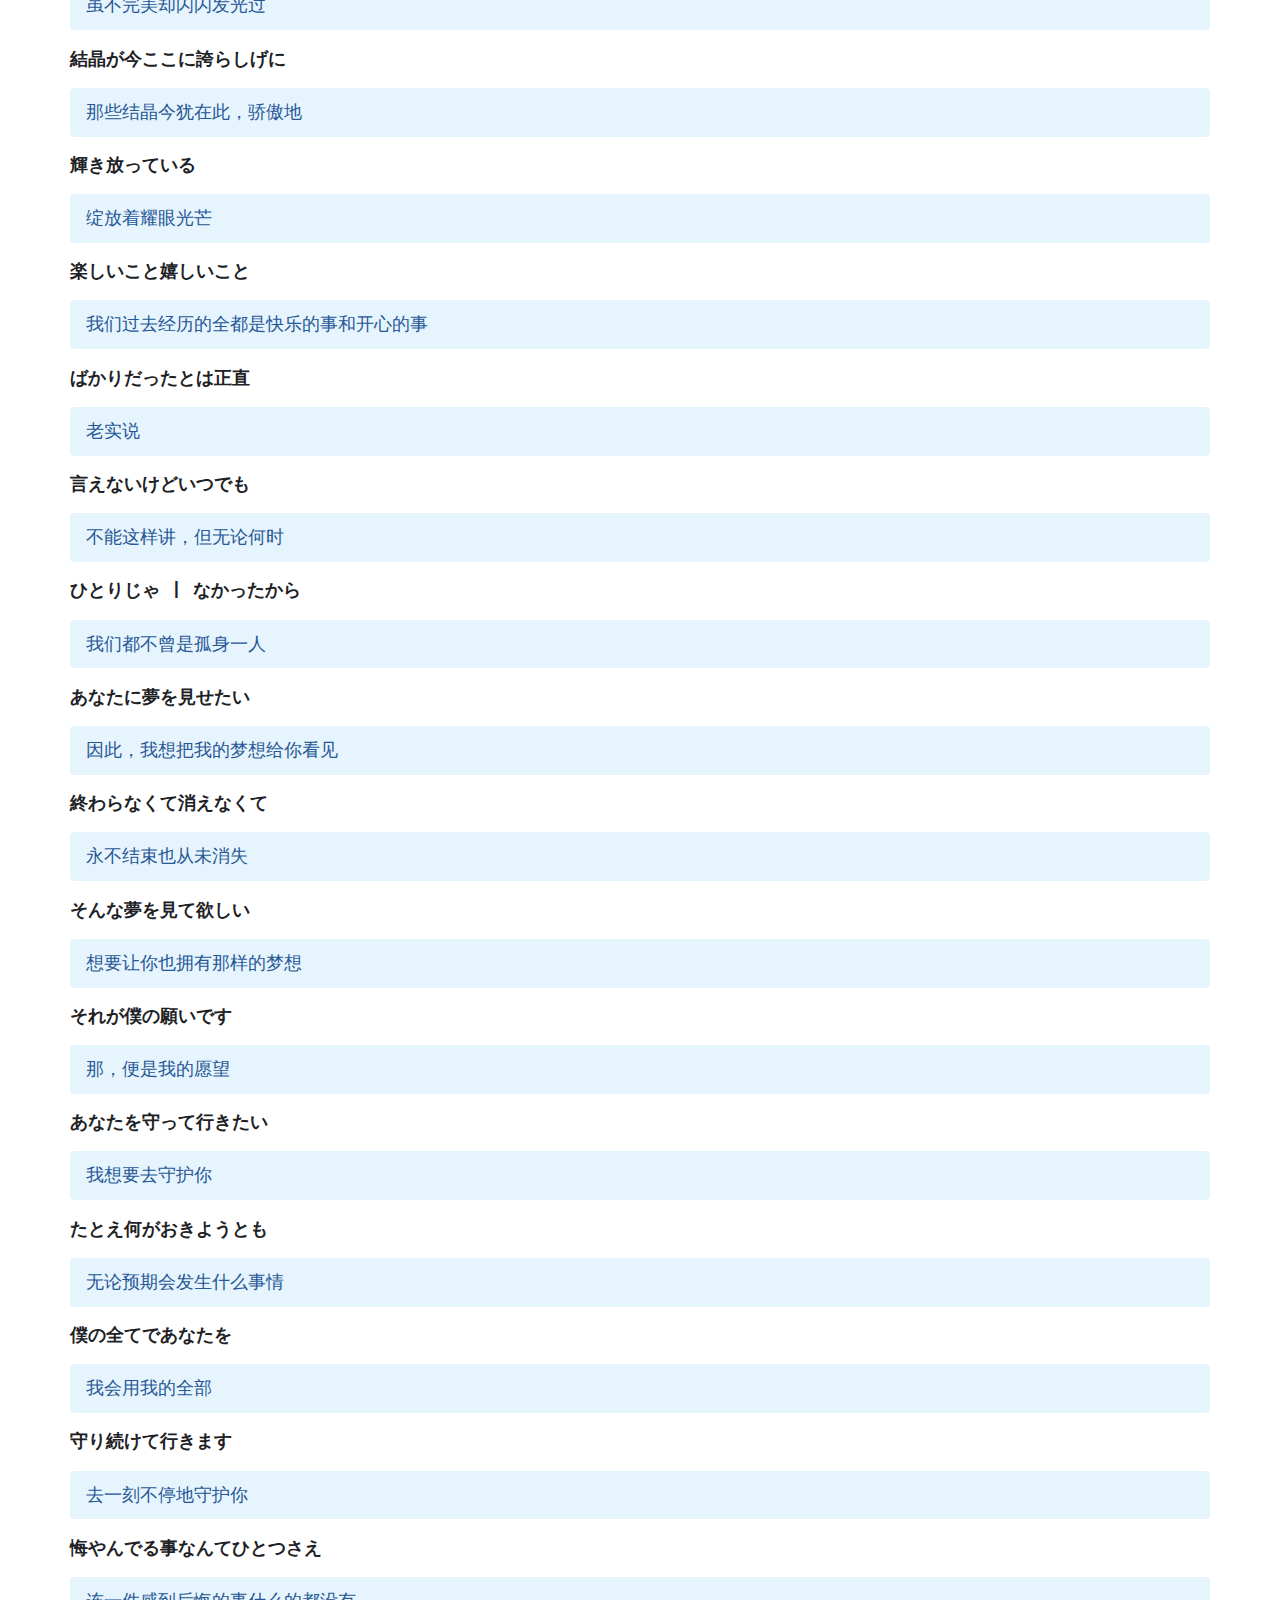
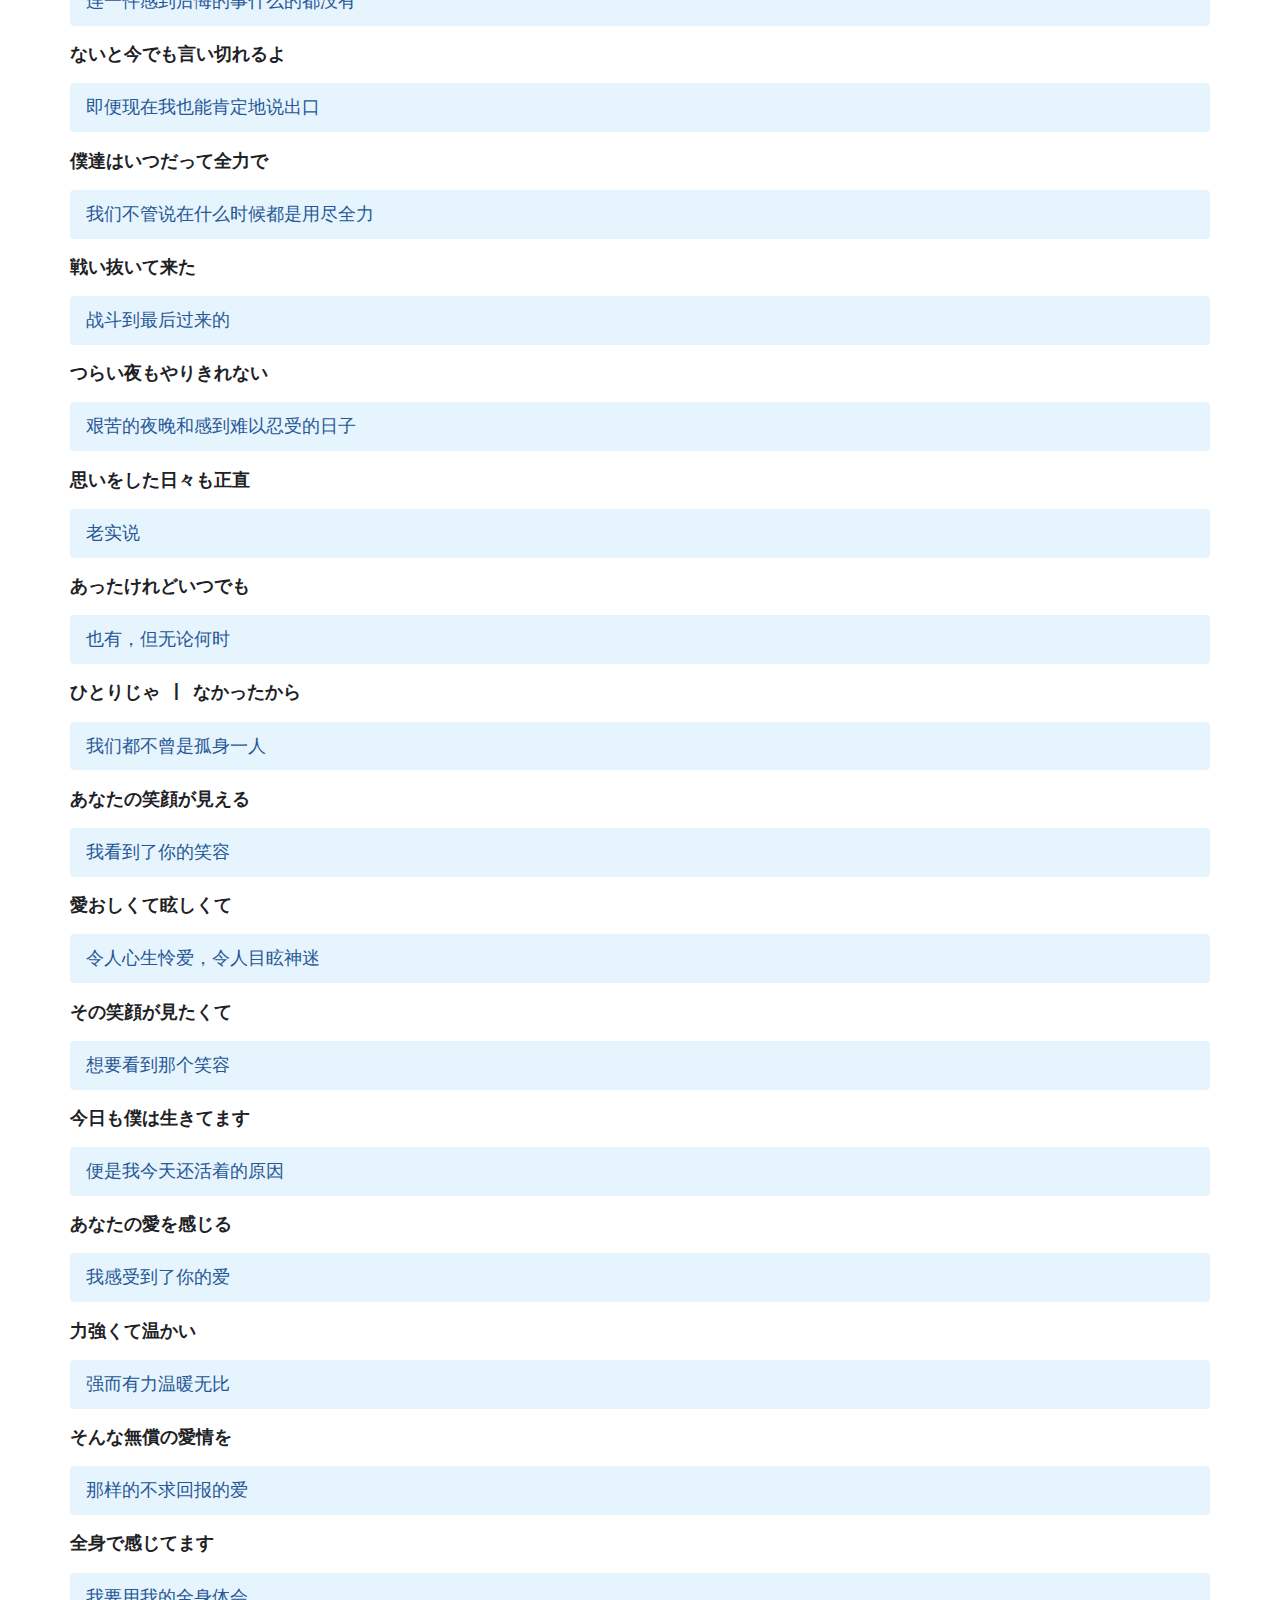
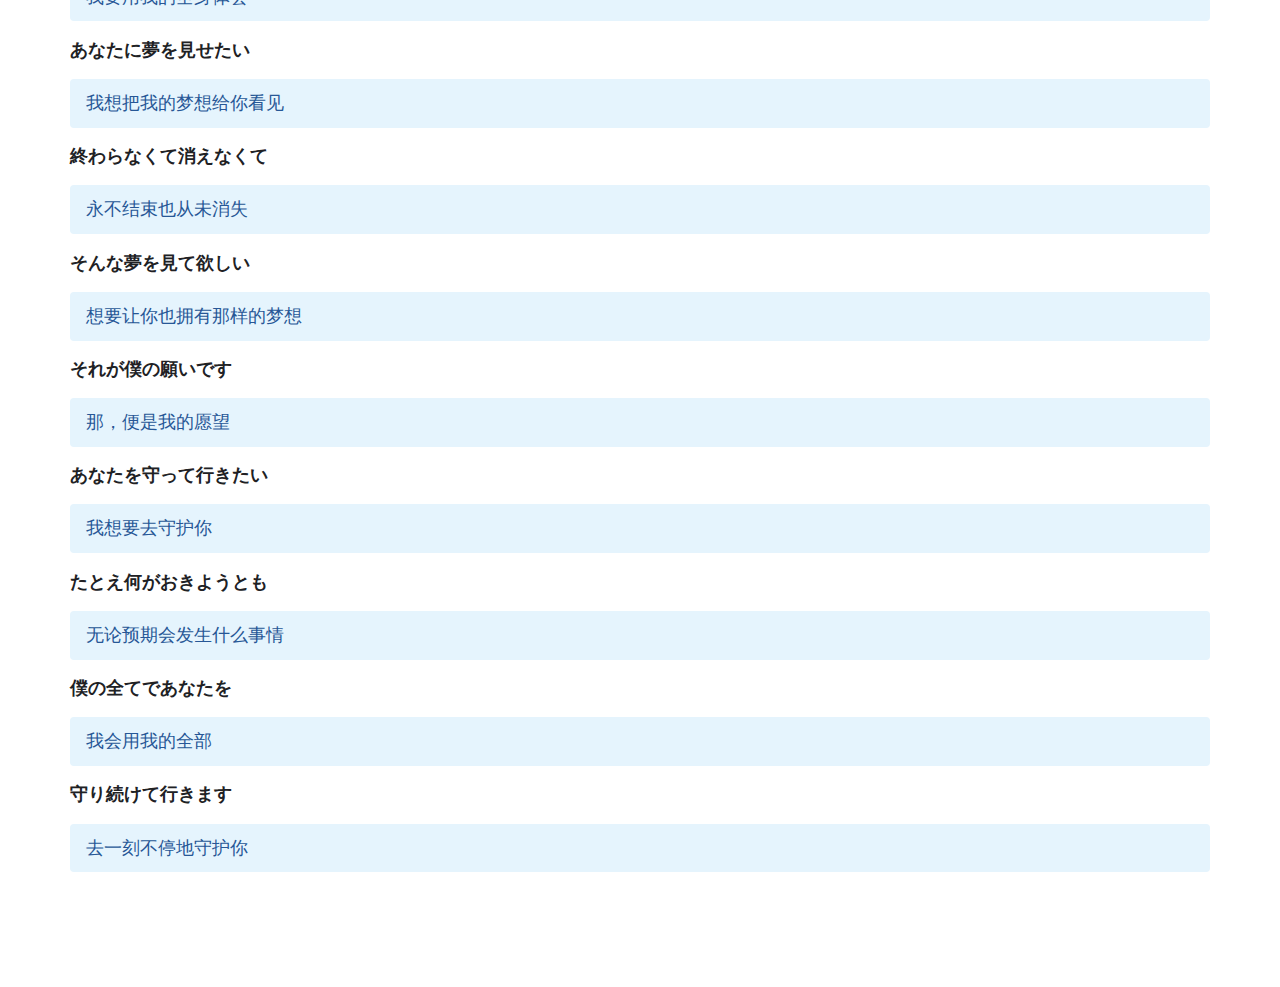
<file: html/浜崎あゆみ - MY ALL.html>
<!doctype html>
<html style='font-size:18px !important'>
<head>
<meta charset='UTF-8'><meta name='viewport' content='width=device-width initial-scale=1'>

<link href='https://fonts.googleapis.com/css2?family=JetBrains+Mono:ital,wght@0,400;0,700;1,400;1,700&display=swap' rel='stylesheet' type='text/css' /><style type='text/css'>html {overflow-x: initial !important;}:root { --bg-color:#ffffff; --text-color:#333333; --select-text-bg-color:#B5D6FC; --select-text-font-color:auto; --monospace:"Lucida Console",Consolas,"Courier",monospace; --title-bar-height:20px; }
.mac-os-11 { --title-bar-height:28px; }
html { font-size: 14px; background-color: var(--bg-color); color: var(--text-color); font-family: "Helvetica Neue", Helvetica, Arial, sans-serif; -webkit-font-smoothing: antialiased; }
body { margin: 0px; padding: 0px; height: auto; inset: 0px; font-size: 1rem; line-height: 1.42857; overflow-x: hidden; background: inherit; tab-size: 4; }
iframe { margin: auto; }
a.url { word-break: break-all; }
a:active, a:hover { outline: 0px; }
.in-text-selection, ::selection { text-shadow: none; background: var(--select-text-bg-color); color: var(--select-text-font-color); }
#write { margin: 0px auto; height: auto; width: inherit; word-break: normal; overflow-wrap: break-word; position: relative; white-space: normal; overflow-x: visible; padding-top: 36px; }
#write.first-line-indent p { text-indent: 2em; }
#write.first-line-indent li p, #write.first-line-indent p * { text-indent: 0px; }
#write.first-line-indent li { margin-left: 2em; }
.for-image #write { padding-left: 8px; padding-right: 8px; }
body.typora-export { padding-left: 30px; padding-right: 30px; }
.typora-export .footnote-line, .typora-export li, .typora-export p { white-space: pre-wrap; }
.typora-export .task-list-item input { pointer-events: none; }
@media screen and (max-width: 500px) {
  body.typora-export { padding-left: 0px; padding-right: 0px; }
  #write { padding-left: 20px; padding-right: 20px; }
  .CodeMirror-sizer { margin-left: 0px !important; }
  .CodeMirror-gutters { display: none !important; }
}
#write li > figure:last-child { margin-bottom: 0.5rem; }
#write ol, #write ul { position: relative; }
img { max-width: 100%; vertical-align: middle; image-orientation: from-image; }
button, input, select, textarea { color: inherit; font: inherit; }
input[type="checkbox"], input[type="radio"] { line-height: normal; padding: 0px; }
*, ::after, ::before { box-sizing: border-box; }
#write h1, #write h2, #write h3, #write h4, #write h5, #write h6, #write p, #write pre { width: inherit; }
#write h1, #write h2, #write h3, #write h4, #write h5, #write h6, #write p { position: relative; }
p { line-height: inherit; }
h1, h2, h3, h4, h5, h6 { break-after: avoid-page; break-inside: avoid; orphans: 4; }
p { orphans: 4; }
h1 { font-size: 2rem; }
h2 { font-size: 1.8rem; }
h3 { font-size: 1.6rem; }
h4 { font-size: 1.4rem; }
h5 { font-size: 1.2rem; }
h6 { font-size: 1rem; }
.md-math-block, .md-rawblock, h1, h2, h3, h4, h5, h6, p { margin-top: 1rem; margin-bottom: 1rem; }
.hidden { display: none; }
.md-blockmeta { color: rgb(204, 204, 204); font-weight: 700; font-style: italic; }
a { cursor: pointer; }
sup.md-footnote { padding: 2px 4px; background-color: rgba(238, 238, 238, 0.7); color: rgb(85, 85, 85); border-radius: 4px; cursor: pointer; }
sup.md-footnote a, sup.md-footnote a:hover { color: inherit; text-transform: inherit; text-decoration: inherit; }
#write input[type="checkbox"] { cursor: pointer; width: inherit; height: inherit; }
figure { overflow-x: auto; margin: 1.2em 0px; max-width: calc(100% + 16px); padding: 0px; }
figure > table { margin: 0px; }
tr { break-inside: avoid; break-after: auto; }
thead { display: table-header-group; }
table { border-collapse: collapse; border-spacing: 0px; width: 100%; overflow: auto; break-inside: auto; text-align: left; }
table.md-table td { min-width: 32px; }
.CodeMirror-gutters { border-right: 0px; background-color: inherit; }
.CodeMirror-linenumber { user-select: none; }
.CodeMirror { text-align: left; }
.CodeMirror-placeholder { opacity: 0.3; }
.CodeMirror pre { padding: 0px 4px; }
.CodeMirror-lines { padding: 0px; }
div.hr:focus { cursor: none; }
#write pre { white-space: pre-wrap; }
#write.fences-no-line-wrapping pre { white-space: pre; }
#write pre.ty-contain-cm { white-space: normal; }
.CodeMirror-gutters { margin-right: 4px; }
.md-fences { font-size: 0.9rem; display: block; break-inside: avoid; text-align: left; overflow: visible; white-space: pre; background: inherit; position: relative !important; }
.md-fences-adv-panel { width: 100%; margin-top: 10px; text-align: center; padding-top: 0px; padding-bottom: 8px; overflow-x: auto; }
#write .md-fences.mock-cm { white-space: pre-wrap; }
.md-fences.md-fences-with-lineno { padding-left: 0px; }
#write.fences-no-line-wrapping .md-fences.mock-cm { white-space: pre; overflow-x: auto; }
.md-fences.mock-cm.md-fences-with-lineno { padding-left: 8px; }
.CodeMirror-line, twitterwidget { break-inside: avoid; }
.footnotes { opacity: 0.8; font-size: 0.9rem; margin-top: 1em; margin-bottom: 1em; }
.footnotes + .footnotes { margin-top: 0px; }
.md-reset { margin: 0px; padding: 0px; border: 0px; outline: 0px; vertical-align: top; background: 0px 0px; text-decoration: none; text-shadow: none; float: none; position: static; width: auto; height: auto; white-space: nowrap; cursor: inherit; -webkit-tap-highlight-color: transparent; line-height: normal; font-weight: 400; text-align: left; box-sizing: content-box; direction: ltr; }
li div { padding-top: 0px; }
blockquote { margin: 1rem 0px; }
li .mathjax-block, li p { margin: 0.5rem 0px; }
li blockquote { margin: 1rem 0px; }
li { margin: 0px; position: relative; }
blockquote > :last-child { margin-bottom: 0px; }
blockquote > :first-child, li > :first-child { margin-top: 0px; }
.footnotes-area { color: rgb(136, 136, 136); margin-top: 0.714rem; padding-bottom: 0.143rem; white-space: normal; }
#write .footnote-line { white-space: pre-wrap; }
@media print {
  body, html { border: 1px solid transparent; height: 99%; break-after: avoid; break-before: avoid; font-variant-ligatures: no-common-ligatures; }
  #write { margin-top: 0px; padding-top: 0px; border-color: transparent !important; }
  .typora-export * { -webkit-print-color-adjust: exact; }
  .typora-export #write { break-after: avoid; }
  .typora-export #write::after { height: 0px; }
  .is-mac table { break-inside: avoid; }
  .typora-export-show-outline .typora-export-sidebar { display: none; }
}
.footnote-line { margin-top: 0.714em; font-size: 0.7em; }
a img, img a { cursor: pointer; }
pre.md-meta-block { font-size: 0.8rem; min-height: 0.8rem; white-space: pre-wrap; background: rgb(204, 204, 204); display: block; overflow-x: hidden; }
p > .md-image:only-child:not(.md-img-error) img, p > img:only-child { display: block; margin: auto; }
#write.first-line-indent p > .md-image:only-child:not(.md-img-error) img { left: -2em; position: relative; }
p > .md-image:only-child { display: inline-block; width: 100%; }
#write .MathJax_Display { margin: 0.8em 0px 0px; }
.md-math-block { width: 100%; }
.md-math-block:not(:empty)::after { display: none; }
.MathJax_ref { fill: currentcolor; }
[contenteditable="true"]:active, [contenteditable="true"]:focus, [contenteditable="false"]:active, [contenteditable="false"]:focus { outline: 0px; box-shadow: none; }
.md-task-list-item { position: relative; list-style-type: none; }
.task-list-item.md-task-list-item { padding-left: 0px; }
.md-task-list-item > input { position: absolute; top: 0px; left: 0px; margin-left: -1.2em; margin-top: calc(1em - 10px); border: none; }
.math { font-size: 1rem; }
.md-toc { min-height: 3.58rem; position: relative; font-size: 0.9rem; border-radius: 10px; }
.md-toc-content { position: relative; margin-left: 0px; }
.md-toc-content::after, .md-toc::after { display: none; }
.md-toc-item { display: block; color: rgb(65, 131, 196); }
.md-toc-item a { text-decoration: none; }
.md-toc-inner:hover { text-decoration: underline; }
.md-toc-inner { display: inline-block; cursor: pointer; }
.md-toc-h1 .md-toc-inner { margin-left: 0px; font-weight: 700; }
.md-toc-h2 .md-toc-inner { margin-left: 2em; }
.md-toc-h3 .md-toc-inner { margin-left: 4em; }
.md-toc-h4 .md-toc-inner { margin-left: 6em; }
.md-toc-h5 .md-toc-inner { margin-left: 8em; }
.md-toc-h6 .md-toc-inner { margin-left: 10em; }
@media screen and (max-width: 48em) {
  .md-toc-h3 .md-toc-inner { margin-left: 3.5em; }
  .md-toc-h4 .md-toc-inner { margin-left: 5em; }
  .md-toc-h5 .md-toc-inner { margin-left: 6.5em; }
  .md-toc-h6 .md-toc-inner { margin-left: 8em; }
}
a.md-toc-inner { font-size: inherit; font-style: inherit; font-weight: inherit; line-height: inherit; }
.footnote-line a:not(.reversefootnote) { color: inherit; }
.md-attr { display: none; }
.md-fn-count::after { content: "."; }
code, pre, samp, tt { font-family: var(--monospace); }
kbd { margin: 0px 0.1em; padding: 0.1em 0.6em; font-size: 0.8em; color: rgb(36, 39, 41); background: rgb(255, 255, 255); border: 1px solid rgb(173, 179, 185); border-radius: 3px; box-shadow: rgba(12, 13, 14, 0.2) 0px 1px 0px, rgb(255, 255, 255) 0px 0px 0px 2px inset; white-space: nowrap; vertical-align: middle; }
.md-comment { color: rgb(162, 127, 3); opacity: 0.6; font-family: var(--monospace); }
code { text-align: left; vertical-align: initial; }
a.md-print-anchor { white-space: pre !important; border-width: initial !important; border-style: none !important; border-color: initial !important; display: inline-block !important; position: absolute !important; width: 1px !important; right: 0px !important; outline: 0px !important; background: 0px 0px !important; text-decoration: initial !important; text-shadow: initial !important; }
.os-windows.monocolor-emoji .md-emoji { font-family: "Segoe UI Symbol", sans-serif; }
.md-diagram-panel > svg { max-width: 100%; }
[lang="flow"] svg, [lang="mermaid"] svg { max-width: 100%; height: auto; }
[lang="mermaid"] .node text { font-size: 1rem; }
table tr th { border-bottom: 0px; }
video { max-width: 100%; display: block; margin: 0px auto; }
iframe { max-width: 100%; width: 100%; border: none; }
.highlight td, .highlight tr { border: 0px; }
mark { background: rgb(255, 255, 0); color: rgb(0, 0, 0); }
.md-html-inline .md-plain, .md-html-inline strong, mark .md-inline-math, mark strong { color: inherit; }
.md-expand mark .md-meta { opacity: 0.3 !important; }
mark .md-meta { color: rgb(0, 0, 0); }
@media print {
  .typora-export h1, .typora-export h2, .typora-export h3, .typora-export h4, .typora-export h5, .typora-export h6 { break-inside: avoid; }
}
.md-diagram-panel .messageText { stroke: none !important; }
.md-diagram-panel .start-state { fill: var(--node-fill); }
.md-diagram-panel .edgeLabel rect { opacity: 1 !important; }
.md-fences.md-fences-math { font-size: 1em; }
.md-fences-advanced:not(.md-focus) { padding: 0px; white-space: nowrap; border: 0px; }
.md-fences-advanced:not(.md-focus) { background: inherit; }
.typora-export-show-outline .typora-export-content { max-width: 1440px; margin: auto; display: flex; flex-direction: row; }
.typora-export-sidebar { width: 300px; font-size: 0.8rem; margin-top: 80px; margin-right: 18px; }
.typora-export-show-outline #write { --webkit-flex:2; flex: 2 1 0%; }
.typora-export-sidebar .outline-content { position: fixed; top: 0px; max-height: 100%; overflow: hidden auto; padding-bottom: 30px; padding-top: 60px; width: 300px; }
@media screen and (max-width: 1024px) {
  .typora-export-sidebar, .typora-export-sidebar .outline-content { width: 240px; }
}
@media screen and (max-width: 800px) {
  .typora-export-sidebar { display: none; }
}
.outline-content li, .outline-content ul { margin-left: 0px; margin-right: 0px; padding-left: 0px; padding-right: 0px; list-style: none; }
.outline-content ul { margin-top: 0px; margin-bottom: 0px; }
.outline-content strong { font-weight: 400; }
.outline-expander { width: 1rem; height: 1.42857rem; position: relative; display: table-cell; vertical-align: middle; cursor: pointer; padding-left: 4px; }
.outline-expander::before { content: ""; position: relative; font-family: Ionicons; display: inline-block; font-size: 8px; vertical-align: middle; }
.outline-item { padding-top: 3px; padding-bottom: 3px; cursor: pointer; }
.outline-expander:hover::before { content: ""; }
.outline-h1 > .outline-item { padding-left: 0px; }
.outline-h2 > .outline-item { padding-left: 1em; }
.outline-h3 > .outline-item { padding-left: 2em; }
.outline-h4 > .outline-item { padding-left: 3em; }
.outline-h5 > .outline-item { padding-left: 4em; }
.outline-h6 > .outline-item { padding-left: 5em; }
.outline-label { cursor: pointer; display: table-cell; vertical-align: middle; text-decoration: none; color: inherit; }
.outline-label:hover { text-decoration: underline; }
.outline-item:hover { border-color: rgb(245, 245, 245); background-color: var(--item-hover-bg-color); }
.outline-item:hover { margin-left: -28px; margin-right: -28px; border-left: 28px solid transparent; border-right: 28px solid transparent; }
.outline-item-single .outline-expander::before, .outline-item-single .outline-expander:hover::before { display: none; }
.outline-item-open > .outline-item > .outline-expander::before { content: ""; }
.outline-children { display: none; }
.info-panel-tab-wrapper { display: none; }
.outline-item-open > .outline-children { display: block; }
.typora-export .outline-item { padding-top: 1px; padding-bottom: 1px; }
.typora-export .outline-item:hover { margin-right: -8px; border-right: 8px solid transparent; }
.typora-export .outline-expander::before { content: "+"; font-family: inherit; top: -1px; }
.typora-export .outline-expander:hover::before, .typora-export .outline-item-open > .outline-item > .outline-expander::before { content: "−"; }
.typora-export-collapse-outline .outline-children { display: none; }
.typora-export-collapse-outline .outline-item-open > .outline-children, .typora-export-no-collapse-outline .outline-children { display: block; }
.typora-export-no-collapse-outline .outline-expander::before { content: "" !important; }
.typora-export-show-outline .outline-item-active > .outline-item .outline-label { font-weight: 700; }
.md-inline-math-container mjx-container { zoom: 0.95; }


/*快速自定义配置*/
:root {
    --monospace: "JetBrains Mono", "Fira Code", "Cascadia Code", Menlo, "Ubuntu Mono", Consolas, HYZhengYuan; /*代码字体*/
    --text-font: var(--monospace); /*正文字体*/
    --title-font: var(--monospace); /*标题字体*/
    --latex-font: var(--monospace); /*LaTeX字体(不含英语)*/
    --text-line-height: 1.6; /*正文行间距*/
    --code-line-height: 1.6; /*代码块行间距*/
    --p-spacing: 0.8rem; /*段间距*/
    --text-size: 12px;
}/*
 * Copyright (C) 2018 Drake, Inc.
 *
 * Licensed under the Apache License, Version 2.0 (the "License");
 * you may not use this file except in compliance with the License.
 * You may obtain a copy of the License at
 *
 * http://www.apache.org/licenses/LICENSE-2.0
 *
 * Unless required by applicable law or agreed to in writing, software
 * distributed under the License is distributed on an "AS IS" BASIS,
 * WITHOUT WARRANTIES OR CONDITIONS OF ANY KIND, either express or implied.
 * See the License for the specific language governing permissions and
 * limitations under the License.
 *
 * GitHub https://github.com/liangjingkanji/DrakeTyporaTheme
 */
@import url();
@include-when-export url('https://fonts.googleapis.com/css2?family=JetBrains+Mono:ital,wght@0,400;0,700;1,400;1,700&display=swap');

:root {
    --text-color: #202124;
    --blur-text-color: #c8c8c8;
    --bg-color: #ffffff;
    --control-text-color: var(--text-color);
    --meta-content-color: var(--text-color);
    --active-file-border-color: var(--drake-accent);
    --rawblock-edit-panel-bd: var(--code-block-bg-color);
    --item-hover-bg-color: #E5E5E596;
    --active-file-bg-color: var(--item-hover-bg-color);

    --blur-text-color: rgba(32, 33, 36, 0.5);
    --drake-accent: #5784ec;
    --drake-highlight: #3a474e;
    --a-color: #1769e0;
    --variable-color: #d01884;
    --outline-active-color: var(--a-color);
    --code-block-bg-color: #f8f9fa;
    --code-block-color: #3a474e;
    --title-color: #202124;
    --blockquote-border-color: #275796;
    --blockquote-color: #275796;
    --blockquote-bg-color: #e5f4fd;
    --strong-color: var(--title-color);
    --h2-underline-color: var(--title-color);
    --horizontal-divider-color: var(--title-color);
    --height-light-color: var(--text-color);
    --height-light-border-color: var(--text-color);
    --yaml-color: #777777;
    --yaml-bg-color: #f7f7f7;
    --footnotes-bg-color: #3c3d3e;
    --footnotes-highlight: #FFD760;
    --table-border-color: #dadce0;
    --table-header-bg-color: #f1f3f4;
    --table-bg-color: var(--bg-color);
    --table-n2-bg-color: var(--bg-color);
    --input-bg-color: var(--item-hover-bg-color);
    --btn-hover-bg-color: var(--item-hover-bg-color);
    --checkbox-checked: url("data:image/svg+xml,%3Csvg class='icon' viewBox='0 0 1024 1024' xmlns='http://www.w3.org/2000/svg' width='200' height='200'%3E%3Cpath d='M425.984 726.016l384-384-59.99-61.995-324.01 324.011-152.021-152.021L213.973 512zm384-598.016q36.01 0 61.013 25.984T896 213.974v596.01q0 34.005-25.003 59.99t-61.013 25.983h-596.01q-36.011 0-61.014-25.984t-25.003-59.989v-596.01q0-34.006 25.003-59.99T213.973 128h596.011z' fill='%2365b73b'/%3E%3C/svg%3E");
    --checkbox-unchecked: url("data:image/svg+xml,%3Csvg class='icon' viewBox='0 0 1024 1024' xmlns='http://www.w3.org/2000/svg' width='200' height='200'%3E%3Cpath d='M810.667 213.333v597.334H213.333V213.333h597.334m0-85.333H213.333C166.4 128 128 166.4 128 213.333v597.334C128 857.6 166.4 896 213.333 896h597.334C857.6 896 896 857.6 896 810.667V213.333C896 166.4 857.6 128 810.667 128z' fill='%23333333'/%3E%3C/svg%3E");
}

html {
    font-size: var(--text-size);
}

body {
    font-family: var(--text-font) !important;
    color: var(--text-color);
    -webkit-font-feature-settings: "liga" on, "calt" on;
    -webkit-font-smoothing: subpixel-antialiased;
    text-rendering: optimizeLegibility;
    letter-spacing: 0;
    margin: 0;
    overflow-x: hidden;
}

p {
    line-height: var(--text-line-height);
}

/*code block*/
.md-fences {
    font-size: 1rem;
    padding: 12px !important;
    border-radius: 8px;
    word-wrap: normal;
    background-color: var(--code-block-bg-color);
    color: var(--code-block-color);
    border: .1em solid #e8eaed;
    line-height: var(--code-line-height);
}

/*inline latex*/
.MathJax {
    font-size: 120% !important;
}
.MathJax text, .MathJax use {
    font-family: var(--latex-font);
}
/*math-block latex*/
.md-math-block .MathJax {
    font-size: 130% !important;
}

/*mermaid*/
[mermaid-type="journey"] line {
    stroke: #7a7a7a !important;
}
[mermaid-type="journey"] .label {
    color: #333 !important;
}
[id^=mermaidChart] .relationshipLabelBox {
    fill: var(--bg-color) !important;
    opacity: 1 !important;
    background-color: var(--bg-color) !important;
}
[id^=mermaidChart] .legend {
    fill: var(--text-color) !important;
}
[id^=mermaidChart] g.label {
    font-size: 1rem !important;
}
[id^=mermaidChart] line.divider {
    stroke: var(--table-border-color) !important;
}
[id^=mermaidChart] span.nodeLabel {
    color: var(--code-block-color) !important;
    line-height: 1.8rem;
}
tspan {
    color: var(--text-color)
}
[id^=mermaidChart] .entityLabel {
    fill: var(--code-block-color) !important;
}
[id^=mermaidChart] {
    fill: var(--text-color) !important;
}
[id^=mermaidChart] rect.rect {
    fill: rgba(175, 255, 212, 0.3) !important;
}
.md-diagram-panel-preview text.actor > tspan { /*方块文字*/
    fill: var(--code-block-color) !important;
    stroke: none !important;
    font-family: var(--text-font) !important;
    font-size: 1rem !important;
}
.md-diagram-panel-preview .actor, .md-diagram-panel-preview .entityBox { /*方块*/
    stroke: var(--table-border-color) !important;
    fill: var(--code-block-bg-color) !important;
}
.md-diagram-panel-preview .actor-line { /*竖线*/
    stroke: var(--text-color) !important;
    stroke-width: 1px;
}
.md-diagram-panel-preview .messageLine0 { /*横线*/
    stroke-width: 1.5;
    stroke-dasharray: none;
    stroke: var(--text-color) !important;
}
.md-diagram-panel-preview .messageLine1 { /*虚线*/
    stroke-width: 1.5 !important;
    stroke-dasharray: 2, 2 !important;
    stroke: var(--text-color) !important;
}
.md-diagram-panel-preview .messageText { /*描述文字*/
    fill: var(--text-color) !important;
    font-family: var(--text-font) !important;
    font-size: 1rem !important;
}
.md-diagram-panel-preview .activation0 { /*长方形*/
    fill: #e6e6e6 !important;
    stroke: var(--text-color) !important;
}
.md-diagram-panel-preview .labelText, .md-diagram-panel-preview .labelText > tspan { /*循环标记*/
    fill: var(--code-block-color) !important;
    font-family: var(--text-font) !important;
    font-size: 1rem !important;
    dominant-baseline: unset;
    alignment-baseline: unset;
}
.md-diagram-panel-preview .labelBox { /*循环标记背景*/
    stroke: var(--table-border-color) !important;
    fill: var(--code-block-bg-color) !important;
}
.md-diagram-panel-preview .loopLine { /*循环标记虚线*/
    stroke: var(--text-color) !important;
}
.md-diagram-panel-preview .loopText, .md-diagram-panel-preview .loopText > tspan { /*循环名称*/
    fill: var(--text-color) !important;
    font-size: 1rem !important;
}
.md-diagram-panel-preview .sequenceNumber { /*序号*/
    fill: var(--bg-color) !important;
}
pre.md-fences-advanced.md-focus .md-fences-adv-panel {
    border: none;
}
.md-diagram-panel-preview .edgePath .path { /*箭头*/
    stroke: var(--text-color) !important;
}
.md-diagram-panel-preview .edgeLabel rect { /*条件文字背景*/
    fill: var(--bg-color) !important;
}
.md-diagram-panel-preview .edgeLabel span { /*条件文字*/
    color: var(--text-color);
}
.md-diagram-panel-preview .node rect,
.md-diagram-panel-preview .node circle,
.md-diagram-panel-preview .node ellipse,
.md-diagram-panel-preview .node polygon,
.md-diagram-panel-preview .node path { /*形状*/
    stroke: var(--table-border-color) !important;
    fill: var(--code-block-bg-color) !important;
}
#write .md-diagram-panel .md-diagram-panel-preview div { /*形状内文字*/
    color: var(--code-block-color);
    font-family: var(--text-font) !important;
    font-size: 1rem !important;
}

/*code snippet*/
#write code, tt {
    margin: 0 4px;
    color: var(--drake-highlight);
    border: .1rem solid #e8eaed;
    background: #f8f9fa;
    border-radius: 4px;
    padding: .1rem .4rem;
}

/*variable*/
var {
    color: var(--variable-color);
    font-weight: bold;
}

/*raw block*/
.md-rawblock-control:not(.md-rawblock-tooltip) {
    border-radius: 2px 0 2px 2px;
    padding: 0.2rem !important;
}
.md-rawblock:hover > .md-rawblock-container {
    background: none;
}
.md-rawblock-input {
    font-size: 1rem;
}
.md-rawblock-tooltip-btn:hover {
    background: none;
}
.md-rawblock:hover > .md-rawblock-tooltip {
    border-radius: 2px 2px 0 0;
    margin-bottom: 2px !important;
}
.md-rawblock-tooltip.md-rawblock-control {
    border-radius: 2px 2px 0 0;
    color: var(--code-block-color);
}
.md-rawblock-tooltip-name {
    color: var(--code-block-color);
    opacity: 1;
}

/*quote block*/
blockquote {
    color: var(--blockquote-color) !important;
    border-radius: 4px;
    padding: 10px 16px;
    background-color: var(--blockquote-bg-color);
    position: relative;
    border-left: none;
}

#write strong {
    color: var(--strong-color);
    font-weight: bold;
}
#write blockquote strong {
    color: var(--blockquote-color);
}

/*link*/
.on-focus-mode #write a .md-plain:hover, .on-focus-mode .md-htmlblock-container a:hover {
    border-bottom: .1rem solid var(--blur-text-color);
}
#write a .md-plain:hover, .md-htmlblock-container a:hover,
.on-focus-mode #write .md-focus a .md-plain:hover, .on-focus-mode .md-focus .md-htmlblock-container a:hover {
    border-bottom: .1rem solid var(--a-color);
}
#write a {
    color: var(--a-color);
    text-decoration: none;
}
#write h2 a .md-plain {
    border-bottom: .2rem solid var(--a-color);
}
[md-inline=link] a {
    margin: 0 .2rem;
}
#write a code, a:any-link {
    color: var(--a-color);
}
#write a code:hover {
    text-decoration: underline;
    text-underline-offset: 2px;
    text-decoration-thickness: 0.1em;
}

img {
    border-left: none;
    border-right: none;
    vertical-align: baseline;
    border-radius: 2px;
}

#write {
    max-width: 1200px;
    margin: 0 auto;
    padding: 20px 30px 100px;
}
#typora-source .CodeMirror-lines {
    max-width: 1200px;
}

#write > ul:first-child,
#write > ol:first-child {
    margin-top: 30px;
}

body > *:first-child {
    margin-top: 0 !important;
}

body > *:last-child {
    margin-bottom: 0 !important;
}

h1,
h2,
h3,
h4,
h5,
h6 {
    font-family: var(--title-font);
    position: relative;
    margin-top: 2rem;
    margin-bottom: 1rem;
    font-weight: bold;
    line-height: 1.4;
    cursor: text;
    color: var(--title-color);
}

h3.md-focus:before, h4.md-focus:before, h5.md-focus:before, h6.md-focus:before {
    visibility: hidden;
}

h1 {
    font-size: 2rem;
    text-align: center;
    margin-top: 0;
}

h2 {
    font-size: 1.8rem;
    margin-bottom: 1.5rem;
}

.on-focus-mode h2.md-end-block.md-heading:not(.md-focus):not(.md-focus-container):after {
    background-color: var(--blur-text-color) !important;
}

h3 {
    font-size: 1.4rem;
}

h4 {
    font-size: 1.2rem;
}

h5 {
    font-size: 1rem;
}

h6 {
    font-size: 1rem;
}

h1:hover a.anchor,
h2:hover a.anchor,
h3:hover a.anchor,
h4:hover a.anchor,
h5:hover a.anchor,
h6:hover a.anchor {
    text-decoration: none;
}

h1 tt,
h1 code {
    font-size: inherit !important;
}

h2 tt,
h2 code {
    font-size: inherit !important;
}

h3 tt,
h3 code {
    font-size: inherit !important;
}

h4 tt,
h4 code {
    font-size: inherit !important;
}

h5 tt,
h5 code {
    font-size: inherit !important;
}

h6 tt,
h6 code {
    font-size: inherit !important;
}

p, blockquote, ul, ol, dl, table {
    margin: var(--p-spacing) 0;
}

li > ol,
li > ul {
    margin: 0 0;
}
li {
    margin: 0.5em 0;
}

hr {
    height: 2px;
    padding: 0;
    margin: 16px 0;
    background-color: var(--horizontal-divider-color);
    border: 0 none;
    overflow: hidden;
    box-sizing: content-box;
}

body > h2:first-child {
    margin-top: 0;
    padding-top: 0;
}

body > h1:first-child {
    margin-top: 0;
    padding-top: 0;
}

body > h1:first-child + h2 {
    margin-top: 0;
    padding-top: 0;
}

body > h3:first-child,
body > h4:first-child,
body > h5:first-child,
body > h6:first-child {
    margin-top: 0;
    padding-top: 0;
}

a:first-child h1,
a:first-child h2,
a:first-child h3,
a:first-child h4,
a:first-child h5,
a:first-child h6 {
    margin-top: 0;
    padding-top: 0;
}

h1 p,
h2 p,
h3 p,
h4 p,
h5 p,
h6 p {
    margin-top: 0;
}

li p.first {
    display: inline-block;
}

ul, ol {
    padding-inline-start: 2em;
}

ul:first-child,
ol:first-child {
    margin-top: 0;
}

ul:last-child,
ol:last-child {
    margin-bottom: 0;
}

.ty-table-edit {
    margin-top: -1rem !important;
}
#write table {
    margin-top: 1rem;
    word-break: initial;
    background-color: var(--table-bg-color);
}
table tr {
    border-top: .1em solid var(--table-border-color);
    margin: 0;
    padding: 0;
}
table th {
    font-weight: bold;
    border: .1em solid var(--table-border-color);
    border-bottom: 0;
    margin: 0;
    padding: 6px 13px;
}
table td {
    border: .1em solid var(--table-border-color);
    margin: 0;
    padding: 6px 13px;
}
table thead {
    background-color: var(--table-header-bg-color);
}
table tr:nth-child(2n) {
    background-color: var(--table-n2-bg-color);
}
table tr th:first-child,
table tr td:first-child {
    margin-top: 0;
}
table tr th:last-child,
table tr td:last-child {
    margin-bottom: 0;
}

#write em {
    padding: 0 5px 0 2px;
}

#write table thead th {
    background-color: var(--table-header-bg-color);
}

/* height light */
#write mark {
    border: .1em solid var(--height-light-border-color);
    color: var(--height-light-color);
    background-color: transparent;
    padding: .1rem .5rem;
    border-radius: 2rem;
    margin: 0 .2rem;
    font-size: .95rem;
}

/*shortcut*/
kbd {
    border: .1em solid #5b5b5e;
    background: transparent;
    color: var(--text-color);
    margin: 0 .4rem;
    font-family: var(--text-font) !important;
    font-size: .95rem;
    padding: .3em .4em;
    border-radius: .4em;
    box-shadow: .1em .1em .2em rgba(0, 0, 0, 0.3);
}

#write del {
    padding: 1px 2px;
}

.md-task-list-item > input {
    margin-left: -1.3em;
}

@media print {
    html {
        font-size: 12px;
    }

    table,
    pre {
        page-break-inside: avoid;
    }

    pre {
        word-wrap: break-word;
    }
}

/*YAML*/
#write pre.md-meta-block {
    padding: 1rem;
    font-size: 1rem;
    line-height: 1.45;
    background-color: var(--yaml-bg-color);
    border: 0;
    border-radius: 2px;
    color: var(--yaml-color);
    margin-top: 0 !important;
}

.mathjax-block > .code-tooltip {
    bottom: .375rem;
}

#write > h3.md-focus:before {
    left: -1.5625rem;
    top: .375rem;
}

#write > h4.md-focus:before {
    left: -1.5625rem;
    top: .285714286rem;
}

#write > h5.md-focus:before {
    left: -1.5625rem;
    top: .285714286rem;
}

#write > h6.md-focus:before {
    left: -1.5625rem;
    top: .285714286rem;
}

.md-image > .md-meta {
    border-radius: 2px;
    font-family: initial;
    padding: 2px 0 0 4px;
    color: inherit;
}

.md-tag {
    color: inherit;
}

.md-toc {
    margin-top: 20px;
    padding-bottom: 20px;
}

.typora-quick-open-item {
    font-size: 1rem !important;
    height: 50px;
    padding-left: 8px;
    padding-top: 4px;
    padding-bottom: 4px;
}

#typora-quick-open {
    box-shadow: 0 0 8px #00000045;
    padding: 0;
}

.ty-quick-open-category.ty-has-prev .ty-quick-open-category-title {
    border-top: none;
}

#typora-quick-open-input {
    margin: 8px;
    box-shadow: none;
    border-radius: 2px;
}

#typora-quick-open-input input {
    font-size: 1rem;
    box-shadow: none;
    padding-top: 2px;
    padding-left: 10px;
    padding-right: 10px;
    line-height: 32px;
    max-height: 32px;
    border: none;
}

.modal-dialog#typora-quick-open {
    border-radius: 8px;
}

.ty-quick-open-category-title {
    padding-left: 8px;
    color: #BEBEBE;
    font-size: 0.8rem;
    margin-bottom: 4px;
}

.typora-quick-open-item-path {
    font-size: 0.8rem;
    text-overflow: ellipsis;
    white-space: nowrap;
    margin-top: 1px;
}

/*search input*/
.form-control {
    border: none;
    border-radius: 2px;
    box-shadow: none;
}

#md-searchpanel .btn {
    border-radius: 2px;
}

#search-panel-replaceall-btn {
    padding-right: 5px !important;
    text-align: center !important;
}

#search-panel-replace-btn {
    text-align: center !important;
}

#md-searchpanel input {
    background: var(--input-bg-color);
    border-radius: 2px;
}

.searchpanel-search-option-btn {
    border-radius: 2px;
    border: none;
    background: transparent;
    color: var(--text-color);
}

.searchpanel-search-option-btn.active {
    background: var(--text-color);
    color: var(--bg-color);
}

.form-control:focus {
    box-shadow: none;
}

#md-notification:before {
    top: 10px;
}

/** focus mode */
.on-focus-mode blockquote {
    border-left-color: rgba(85, 85, 85, 0.12);
}

header,
.context-menu,
.megamenu-content,
footer {
    font-family: initial;
}

/*sidebar*/
.file-node-content:hover .file-node-icon,
.file-node-content:hover .file-node-open-state {
    visibility: visible;
}
.file-node-content {
    display: flex;
    align-items: center;
}
.file-node-open-state {
    margin-right: .5rem;
}
.file-node-icon {
    margin-right: .5rem;
}

#typora-sidebar {
    font-size: inherit;
    font-family: var(--title-font);
}

.sidebar-tabs {
    border-bottom: none;
}

.file-list-item-summary, .file-list-item-parent-loc, .file-list-item-time, .file-list-item-summary {
    font-size: 0.9rem !important;
    font-family: var(--text-font);
}

.file-list-item-file-ext-part {
    display: none;
}

.outline-item {
    font-size: 1rem;
}

/*footnotes mark*/
#write .md-footnote {
    background-color: inherit;
    color: var(--drake-highlight);
    font-size: 0.9rem;
    border-radius: 0.9rem;
    padding-left: 0;
}

#write .md-footnote:before {
    content: "[";
}

#write .md-footnote:after {
    content: "]";
}

/*footnotes content*/
.md-hover-tip .code-tooltip-content {
    border-radius: 2px;
}

/*footnotes title*/
span.md-def-name {
    padding-right: 3ch;
    padding-left: 0;
    position: relative;
    font-weight: normal;
}

/*footnotes desc*/
.footnotes {
    font-size: 1rem;
    font-weight: normal;
    color: var(--text-color);
    position: relative;
}

/*footnotes tooltip text*/
.code-tooltip-content .md-plain {
    font-size: 0.9rem;
    font-family: inherit;
}

.code-tooltip-content code {
    padding: 0 2px;
    font-family: inherit;
    color: var(--footnotes-highlight);
    background-color: inherit;
}

.code-tooltip-content a {
    color: var(--footnotes-highlight);
}

div.code-tooltip-content {
    box-shadow: 0 0 8px #00000045;
    background: var(--footnotes-bg-color);
}

.footnotes {
    opacity: 1;
}

.md-def-name:after {
    content: ". ^";
    color: var(--text-color);
}

.md-def-footnote .md-def-name:before {
    content: "";
    color: var(--text-color);
    position: absolute;
}

.md-def-name:before {
    content: "";
    color: var(--text-color);
    position: absolute;
}

.md-content.md-url, .md-def-content.md-def-url.md-auto-disp {
    text-decoration: none;
    border-bottom: .1rem solid var(--text-color);
}

.CodeMirror-scroll::-webkit-scrollbar {
    display: none;
}

.file-list-item-summary {
    font-size: 1em;
}

.pin-outline #outline-content .outline-active strong, .pin-outline .outline-active {
    font-weight: 500;
    color: var(--outline-active-color);
}

.file-list-item.active {
    border-left: 4px solid var(--drake-accent);
}

#md-searchpanel .btn:not(.close-btn):hover {
    box-shadow: none;
    background: var(--btn-hover-bg-color);
}

/*checkbox*/
#write input[type=checkbox] {
    opacity: 0;
    height: 1.6rem;
    width: 1.6rem;
    margin-left: -2em;
    margin-top: 0;
    top: 0;
}

#write .ul-list li.md-task-list-item.task-list-done::before {
    content: "";
    background: var(--checkbox-checked) 0 0 no-repeat;
    background-size: 100%;
    display: inline-block;
    position: absolute;
    height: 1.6rem;
    width: 1.6rem;
    margin-left: -2em;
}
#write .ul-list li.md-task-list-item.task-list-not-done::before {
    content: "";
    background: var(--checkbox-unchecked) 0 0 no-repeat;
    background-size: 100%;
    display: inline-block;
    position: absolute;
    height: 1.6rem;
    width: 1.6rem;
    margin-left: -2em;
}
.task-list-item p {
    line-height: 1.6rem;
}

/*insert table*/
.btn {
    border-radius: 2px;
}

.modal-content {
    border-radius: 8px;
}

.btn-primary:hover, .btn-primary:active {
    background-color: var(--btn-hover-bg-color);
    color: var(--drake-highlight);
}

.btn-primary {
    background-color: transparent;
    color: var(--drake-highlight);
}

.btn-default {
    background-color: transparent;
}

.btn:active {
    box-shadow: none;
    border-color: transparent;
}

.modal-footer {
    border-top: none;
}

#table-insert-col, #table-insert-row {
    background: var(--input-bg-color);
    border-radius: 2px;
}

/*preference panel*/
#megamenu-content {
    background-image: none !important;
    background-color: var(--bg-color);
}
#top-titlebar {
    height: inherit;
    background-color: var(--bg-color);
}
#megamenu-menu-sidebar {
    background-color: var(--bg-color);
    color: var(--text-color);
}
.long-btn {
    width: inherit;
    min-width: 300px;
    border: 1px solid var(--text-color);
    border-radius: 6px;
}
.megamenu-menu-panel h1 {
    margin-bottom: 3rem;
    text-align: left;
}
.megamenu-menu-panel h1, .megamenu-menu-panel h2 {
    font-weight: normal;
}
#recent-file-panel-search-input {
    height: 45px;
    border: none;
    border-bottom: 1px solid var(--text-color);
    padding-left: 8px;
}
#recent-file-panel-search-input::placeholder {
    color: var(--text-color);
    opacity: .5;
}
.megamenu-menu-header {
    border-bottom: none;
}
#recent-file-panel-action-btn {
    background: none;
    border: none;
}
#recent-file-panel-action-btn-container {
    float: none;
    display: inline-block;
}
#top-titlebar .toolbar-icon.btn.hover, #top-titlebar .toolbar-icon.btn:hover {
    background-color: var(--btn-hover-bg-color);
    color: var(--text-color);
}
.megamenu-menu-panel .btn:hover {
    background-color: var(--btn-hover-bg-color) !important;
    color: var(--text-color);
}
#recent-file-panel tbody tr:nth-child(2n-1),
.megamenu-menu-panel table thead,
.megamenu-menu-panel table tr {
    background-color: transparent;
}
.megamenu-menu-panel table {
    font-weight: normal;
}
#megamenu-back-btn {
    color: var(--text-color);
    border: 1px solid var(--text-color);
}
.megamenu-menu-header #megamenu-menu-header-title {
    color: var(--text-color);
}
header, .context-menu, .megamenu-content, footer {
    font-family: var(--text-font);
}
.ty-preferences select {
    padding-left: 2px;
}
.preference-item-hint {
    font-size: 14px;
}
a.ty-link {
    color: var(--a-color);
    margin: 0 .2rem;
}

/**
    code render
    Name: IntelliJ IDEA light theme
    From IntelliJ IDEA by JetBrains
 */
.cm-s-inner.CodeMirror {
    background: none;
    color: var(--code-block-color);
}
.cm-s-inner span.cm-number {
    color: #c5221f;
}
.cm-s-inner span.cm-atom {
    color: #c5221f;
}
.cm-s-inner span.cm-def {
    color: #00f;
}
.cm-s-inner span.cm-variable {
    color: var(--code-block-color);
}
.cm-s-inner span.cm-variable-2 {
    color: #00627A;
}
.cm-s-inner span.cm-variable-3, .cm-s-inner span.cm-type {
    color: #9334e6;
}
.cm-s-inner span.cm-property {
    color: var(--code-block-color);
}
.cm-s-inner span.cm-keyword {
    color: #1967d2;
}
.cm-s-inner span.cm-operator {
    color: var(--code-block-color);
}
.cm-s-inner span.cm-comment {
    color: #b80672;
}
.cm-s-inner span.cm-string {
    color: #008000;
}
.cm-s-inner span.cm-string-2 {
    color: #008000;
}
.cm-s-inner span.cm-qualifier {
    color: var(--code-block-color);
}
.cm-s-inner span.cm-error {
    color: red;
}
.cm-s-inner span.cm-attribute {
    color: #9334e6;
}
.cm-s-inner span.cm-tag.cm-bracket {
    color: #1967d2;
}
.cm-s-inner span.cm-link {
    color: #4A86E8;
}
.cm-s-inner span.cm-builtin {
    color: var(--code-block-color);
}
.cm-s-inner .cm-meta {
    color: #c5221f;
}
.cm-s-inner .CodeMirror-gutters {
    border-right: 1px solid rgba(120, 120, 120, 0.3);
    background: var(--code-block-bg-color);
}
.cm-s-inner .CodeMirror-linenumber {
    color: #787878;
}


</style><title>浜崎あゆみ - MY ALL</title>
</head>
<body class='typora-export os-windows'><div class='typora-export-content'>
<div id='write'  class=''><h2 id='my-all'><span>MY ALL</span></h2><p><span>我的全部</span></p><h4 id='浜-はま-崎-ざき-あゆみ'><span>浜 </span><sup style="font-weight:normal;"><span>はま</span></sup><span> 崎 </span><sup style="font-weight:normal;"><span>ざき</span></sup><span> あゆみ</span></h4><p><span>滨崎 步</span></p><br><audio id="audios" controls="" height="100" width="100%" preload="metadata" src="https://dlink.host/1drv/aHR0cHM6Ly8xZHJ2Lm1zL3UvcyFBbGd2Z3FscVY2Zm5oMWZBYTNjYU9XbUJTaHVCP2U9cWpRbUZn.mp3"></audio><br><br><figure><table><thead><tr><th><span>单词</span></th><th><span>发音</span></th><th><span>含义</span></th><th><span>注意</span></th></tr></thead><tbody><tr><td><span>一体</span></td><td><span>いったい</span></td><td><span>表示强疑问语气。到底。究竟。</span></td><td><span>促音读作其相邻前一个假名的元音。</span></td></tr><tr><td><span>もう</span></td><td><span>もう</span></td><td><span>已经。</span></td><td><span>长音。</span></td></tr><tr><td><span>どれ位</span></td><td><span>どれくらい</span></td><td><span>多少。一般常用于不可数名词。</span></td><td>&nbsp;</td></tr><tr><td><span>共に</span></td><td><span>ともに</span></td><td><span>共同，一同，一起。</span></td><td>&nbsp;</td></tr><tr><td><span>結晶</span></td><td><span>けっしょう</span></td><td><span>结晶。</span></td><td>&nbsp;</td></tr><tr><td><span>誇らしげ</span></td><td><span>ほこらしげ</span></td><td><span>自豪的样子。</span></td><td>&nbsp;</td></tr><tr><td><span>輝き</span></td><td><span>かがやき</span></td><td><span>光辉，光芒。</span></td><td>&nbsp;</td></tr><tr><td><span>放つ</span></td><td><span>はなつ</span></td><td><span>发出，放射。</span></td><td>&nbsp;</td></tr><tr><td><span>悔やむ</span></td><td><span>くやむ</span></td><td><span>后悔，懊悔。</span></td><td>&nbsp;</td></tr><tr><td><span>戦い抜く</span></td><td><span>たたかいぬく</span></td><td><span>战斗到最后。</span></td><td>&nbsp;</td></tr><tr><td><span>やりきれない</span></td><td><span>やりきれない</span></td><td><span>受不了，做不完。</span></td><td>&nbsp;</td></tr><tr><td><span>愛おしい</span></td><td><span>いとおしい</span></td><td><span>令人心生怜爱的。</span></td><td>&nbsp;</td></tr></tbody></table></figure><br><p><strong><span>一体もうどれ位の時間を</span></strong></p><blockquote><p><span>究竟有多少时光</span></p></blockquote><p><strong><span>共に過ごして来たんだろう</span></strong></p><blockquote><p><span>我们曾一起度过</span></p></blockquote><p><strong><span>一体もうどれ位の距離を</span></strong></p><blockquote><p><span>究竟有多少距离</span></p></blockquote><p><strong><span>共に進んだ | だろう</span></strong></p><blockquote><p><span>我们曾一同前进</span></p></blockquote><p><strong><span>僕達がこれまでに | 残してきた</span></strong></p><blockquote><p><span>我们在这之前所留下的</span></p></blockquote><p><strong><span>完璧じゃなくともキラキラした</span></strong></p><blockquote><p><span>虽不完美却闪闪发光过</span></p></blockquote><p><strong><span>結晶が今ここに誇らしげに</span></strong></p><blockquote><p><span>那些结晶今犹在此，骄傲地</span></p></blockquote><p><strong><span>輝き放っている</span></strong></p><blockquote><p><span>绽放着耀眼光芒</span></p></blockquote><p><strong><span>楽しいこと嬉しいこと</span></strong></p><blockquote><p><span>我们过去经历的全都是快乐的事和开心的事</span></p></blockquote><p><strong><span>ばかりだったとは正直</span></strong></p><blockquote><p><span>老实说</span></p></blockquote><p><strong><span>言えないけどいつでも</span></strong></p><blockquote><p><span>不能这样讲，但无论何时</span></p></blockquote><p><strong><span>ひとりじゃ | なかったから</span></strong></p><blockquote><p><span>我们都不曾是孤身一人</span></p></blockquote><p><strong><span>あなたに夢を見せたい</span></strong></p><blockquote><p><span>因此，我想把我的梦想给你看见</span></p></blockquote><p><strong><span>終わらなくて消えなくて</span></strong></p><blockquote><p><span>永不结束也从未消失</span></p></blockquote><p><strong><span>そんな夢を見て欲しい</span></strong></p><blockquote><p><span>想要让你也拥有那样的梦想</span></p></blockquote><p><strong><span>それが僕の願いです</span></strong></p><blockquote><p><span>那，便是我的愿望</span></p></blockquote><p><strong><span>あなたを守って行きたい</span></strong></p><blockquote><p><span>我想要去守护你</span></p></blockquote><p><strong><span>たとえ何がおきようとも</span></strong></p><blockquote><p><span>无论预期会发生什么事情</span></p></blockquote><p><strong><span>僕の全てであなたを</span></strong></p><blockquote><p><span>我会用我的全部</span></p></blockquote><p><strong><span>守り続けて行きます</span></strong></p><blockquote><p><span>去一刻不停地守护你</span></p></blockquote><p><strong><span>悔やんでる事なんてひとつさえ</span></strong></p><blockquote><p><span>连一件感到后悔的事什么的都没有</span></p></blockquote><p><strong><span>ないと今でも言い切れるよ</span></strong></p><blockquote><p><span>即便现在我也能肯定地说出口</span></p></blockquote><p><strong><span>僕達はいつだって全力で</span></strong></p><blockquote><p><span>我们不管说在什么时候都是用尽全力</span></p></blockquote><p><strong><span>戦い抜いて来た</span></strong></p><blockquote><p><span>战斗到最后过来的</span></p></blockquote><p><strong><span>つらい夜もやりきれない</span></strong></p><blockquote><p><span>艰苦的夜晚和感到难以忍受的日子</span></p></blockquote><p><strong><span>思いをした日々も正直</span></strong></p><blockquote><p><span>老实说</span></p></blockquote><p><strong><span>あったけれどいつでも</span></strong></p><blockquote><p><span>也有，但无论何时</span></p></blockquote><p><strong><span>ひとりじゃ | なかったから</span></strong></p><blockquote><p><span>我们都不曾是孤身一人</span></p></blockquote><p><strong><span>あなたの笑顔が見える</span></strong></p><blockquote><p><span>我看到了你的笑容</span></p></blockquote><p><strong><span>愛おしくて眩しくて</span></strong></p><blockquote><p><span>令人心生怜爱，令人目眩神迷</span></p></blockquote><p><strong><span>その笑顔が見たくて</span></strong></p><blockquote><p><span>想要看到那个笑容</span></p></blockquote><p><strong><span>今日も僕は生きてます</span></strong></p><blockquote><p><span>便是我今天还活着的原因</span></p></blockquote><p><strong><span>あなたの愛を感じる</span></strong></p><blockquote><p><span>我感受到了你的爱</span></p></blockquote><p><strong><span>力強くて温かい</span></strong></p><blockquote><p><span>强而有力温暖无比</span></p></blockquote><p><strong><span>そんな無償の愛情を</span></strong></p><blockquote><p><span>那样的不求回报的爱</span></p></blockquote><p><strong><span>全身で感じてます</span></strong></p><blockquote><p><span>我要用我的全身体会</span></p></blockquote><p><strong><span>あなたに夢を見せたい</span></strong></p><blockquote><p><span>我想把我的梦想给你看见</span></p></blockquote><p><strong><span>終わらなくて消えなくて</span></strong></p><blockquote><p><span>永不结束也从未消失</span></p></blockquote><p><strong><span>そんな夢を見て欲しい</span></strong></p><blockquote><p><span>想要让你也拥有那样的梦想</span></p></blockquote><p><strong><span>それが僕の願いです</span></strong></p><blockquote><p><span>那，便是我的愿望</span></p></blockquote><p><strong><span>あなたを守って行きたい</span></strong></p><blockquote><p><span>我想要去守护你</span></p></blockquote><p><strong><span>たとえ何がおきようとも</span></strong></p><blockquote><p><span>无论预期会发生什么事情</span></p></blockquote><p><strong><span>僕の全てであなたを</span></strong></p><blockquote><p><span>我会用我的全部</span></p></blockquote><p><strong><span>守り続けて行きます</span></strong></p><blockquote><p><span>去一刻不停地守护你</span></p></blockquote></div></div>
</body>
</html>
</file>
<file: css/style.css>
html{overflow-x:initial !important}:root{--bg-color:#fff;--text-color:#333;--select-text-bg-color:#b5d6fc;--select-text-font-color:auto;--monospace:"Lucida Console",Consolas,"Courier",monospace;--title-bar-height:20px}.mac-os-11{--title-bar-height:28px}html{font-size:14px;background-color:var(--bg-color);color:var(--text-color);font-family:"Helvetica Neue",Helvetica,Arial,sans-serif;-webkit-font-smoothing:antialiased}body{margin:0;padding:0;height:auto;inset:0px;font-size:1rem;line-height:1.42857;overflow-x:hidden;background:inherit;tab-size:4}iframe{margin:auto}a.url{word-break:break-all}a:active,a:hover{outline:0px}.in-text-selection,::selection{text-shadow:none;background:var(--select-text-bg-color);color:var(--select-text-font-color)}#write{margin:0 auto;height:auto;width:inherit;word-break:normal;overflow-wrap:break-word;position:relative;white-space:normal;overflow-x:visible;padding-top:36px}#write.first-line-indent p{text-indent:2em}#write.first-line-indent li p,#write.first-line-indent p *{text-indent:0px}
#write.first-line-indent li{margin-left:2em}.for-image #write{padding-left:8px;padding-right:8px}body.typora-export{padding-left:30px;padding-right:30px}.typora-export .footnote-line,.typora-export li,.typora-export p{white-space:pre-wrap}.typora-export .task-list-item input{pointer-events:none}@media screen and (max-width:500px){body.typora-export{padding-left:0;padding-right:0}#write{padding-left:20px;padding-right:20px}.CodeMirror-sizer{margin-left:0 !important}.CodeMirror-gutters{display:none !important}}#write li>figure:last-child{margin-bottom:.5rem}#write ol,#write ul{position:relative}img{max-width:100%;vertical-align:middle;image-orientation:from-image}button,input,select,textarea{color:inherit;font:inherit}input[type=checkbox],input[type=radio]{line-height:normal;padding:0}*,:after,:before{box-sizing:border-box}#write h1,#write h2,#write h3,#write h4,#write h5,#write h6,#write p,#write pre{width:inherit}#write h1,#write h2,#write h3,#write h4,#write h5,#write h6,#write p{position:relative}
p{line-height:inherit}h1,h2,h3,h4,h5,h6{break-after:avoid-page;break-inside:avoid;orphans:4}p{orphans:4}h1{font-size:2rem}h2{font-size:1.8rem}h3{font-size:1.6rem}h4{font-size:1.4rem}h5{font-size:1.2rem}h6{font-size:1rem}.md-math-block,.md-rawblock,h1,h2,h3,h4,h5,h6,p{margin-top:1rem;margin-bottom:1rem}.hidden{display:none}.md-blockmeta{color:#ccc;font-weight:700;font-style:italic}a{cursor:pointer}sup.md-footnote{padding:2px 4px;background-color:rgba(238,238,238,.7);color:#555;border-radius:4px;cursor:pointer}sup.md-footnote a,sup.md-footnote a:hover{color:inherit;text-transform:inherit;text-decoration:inherit}#write input[type=checkbox]{cursor:pointer;width:inherit;height:inherit}figure{overflow-x:auto;margin:1.2em 0;max-width:calc(100% + 16px);padding:0}figure>table{margin:0}tr{break-inside:avoid;break-after:auto}thead{display:table-header-group}table{border-collapse:collapse;border-spacing:0px;width:100%;overflow:auto;break-inside:auto;text-align:left}table.md-table td{min-width:32px}
.CodeMirror-gutters{border-right:0;background-color:inherit}.CodeMirror-linenumber{user-select:none}.CodeMirror{text-align:left}.CodeMirror-placeholder{opacity:.3}.CodeMirror pre{padding:0 4px}.CodeMirror-lines{padding:0}div.hr:focus{cursor:none}#write pre{white-space:pre-wrap}#write.fences-no-line-wrapping pre{white-space:pre}#write pre.ty-contain-cm{white-space:normal}.CodeMirror-gutters{margin-right:4px}.md-fences{font-size:.9rem;display:block;break-inside:avoid;text-align:left;overflow:visible;white-space:pre;background:inherit;position:relative !important}.md-fences-adv-panel{width:100%;margin-top:10px;text-align:center;padding-top:0;padding-bottom:8px;overflow-x:auto}#write .md-fences.mock-cm{white-space:pre-wrap}.md-fences.md-fences-with-lineno{padding-left:0}#write.fences-no-line-wrapping .md-fences.mock-cm{white-space:pre;overflow-x:auto}.md-fences.mock-cm.md-fences-with-lineno{padding-left:8px}.CodeMirror-line,twitterwidget{break-inside:avoid}.footnotes{opacity:.8;font-size:.9rem;margin-top:1em;margin-bottom:1em}
.footnotes+.footnotes{margin-top:0}.md-reset{margin:0;padding:0;border:0;outline:0px;vertical-align:top;background:0px 0px;text-decoration:none;text-shadow:none;float:none;position:static;width:auto;height:auto;white-space:nowrap;cursor:inherit;-webkit-tap-highlight-color:transparent;line-height:normal;font-weight:400;text-align:left;box-sizing:content-box;direction:ltr}li div{padding-top:0}blockquote{margin:1rem 0}li .mathjax-block,li p{margin:.5rem 0}li blockquote{margin:1rem 0}li{margin:0;position:relative}blockquote>:last-child{margin-bottom:0}blockquote>:first-child,li>:first-child{margin-top:0}.footnotes-area{color:#888;margin-top:.714rem;padding-bottom:.143rem;white-space:normal}#write .footnote-line{white-space:pre-wrap}@media print{body,html{border:1px solid transparent;height:99%;break-after:avoid;break-before:avoid;font-variant-ligatures:no-common-ligatures}#write{margin-top:0;padding-top:0;border-color:transparent !important}.typora-export *{-webkit-print-color-adjust:exact}
.typora-export #write{break-after:avoid}.typora-export #write:after{height:0}.is-mac table{break-inside:avoid}.typora-export-show-outline .typora-export-sidebar{display:none}}.footnote-line{margin-top:.714em;font-size:.7em}a img,img a{cursor:pointer}pre.md-meta-block{font-size:.8rem;min-height:.8rem;white-space:pre-wrap;background:#ccc;display:block;overflow-x:hidden}p>.md-image:only-child:not(.md-img-error) img,p>img:only-child{display:block;margin:auto}#write.first-line-indent p>.md-image:only-child:not(.md-img-error) img{left:-2em;position:relative}p>.md-image:only-child{display:inline-block;width:100%}#write .MathJax_Display{margin:.8em 0 0}.md-math-block{width:100%}.md-math-block:not(:empty):after{display:none}.MathJax_ref{fill:currentcolor}[contenteditable=true]:active,[contenteditable=true]:focus,[contenteditable=false]:active,[contenteditable=false]:focus{outline:0px;box-shadow:none}.md-task-list-item{position:relative;list-style-type:none}.task-list-item.md-task-list-item{padding-left:0}
.md-task-list-item>input{position:absolute;top:0;left:0;margin-left:-1.2em;margin-top:calc(1em - 10px);border:none}.math{font-size:1rem}.md-toc{min-height:3.58rem;position:relative;font-size:.9rem;border-radius:10px}.md-toc-content{position:relative;margin-left:0}.md-toc-content:after,.md-toc:after{display:none}.md-toc-item{display:block;color:#4183c4}.md-toc-item a{text-decoration:none}.md-toc-inner:hover{text-decoration:underline}.md-toc-inner{display:inline-block;cursor:pointer}.md-toc-h1 .md-toc-inner{margin-left:0;font-weight:700}.md-toc-h2 .md-toc-inner{margin-left:2em}.md-toc-h3 .md-toc-inner{margin-left:4em}.md-toc-h4 .md-toc-inner{margin-left:6em}.md-toc-h5 .md-toc-inner{margin-left:8em}.md-toc-h6 .md-toc-inner{margin-left:10em}@media screen and (max-width:48em){.md-toc-h3 .md-toc-inner{margin-left:3.5em}.md-toc-h4 .md-toc-inner{margin-left:5em}.md-toc-h5 .md-toc-inner{margin-left:6.5em}.md-toc-h6 .md-toc-inner{margin-left:8em}}a.md-toc-inner{font-size:inherit;font-style:inherit;font-weight:inherit;line-height:inherit}
.footnote-line a:not(.reversefootnote){color:inherit}.md-attr{display:none}.md-fn-count:after{content:"."}code,pre,samp,tt{font-family:var(--monospace)}kbd{margin:0 .1em;padding:.1em .6em;font-size:.8em;color:#242729;background:#fff;border:1px solid #adb3b9;border-radius:3px;box-shadow:rgba(12,13,14,.2) 0px 1px 0px,#fff 0px 0px 0px 2px inset;white-space:nowrap;vertical-align:middle}.md-comment{color:#a27f03;opacity:.6;font-family:var(--monospace)}code{text-align:left;vertical-align:initial}a.md-print-anchor{white-space:pre !important;border-width:initial !important;border-style:none !important;border-color:initial !important;display:inline-block !important;position:absolute !important;width:1px !important;right:0 !important;outline:0px !important;background:0px 0px !important;text-decoration:initial !important;text-shadow:initial !important}.os-windows.monocolor-emoji .md-emoji{font-family:"Segoe UI Symbol",sans-serif}.md-diagram-panel>svg{max-width:100%}[lang=flow] svg,[lang=mermaid] svg{max-width:100%;height:auto}
[lang=mermaid] .node text{font-size:1rem}table tr th{border-bottom:0}video{max-width:100%;display:block;margin:0 auto}iframe{max-width:100%;width:100%;border:none}.highlight td,.highlight tr{border:0}mark{background:#ff0;color:#000}.md-html-inline .md-plain,.md-html-inline strong,mark .md-inline-math,mark strong{color:inherit}.md-expand mark .md-meta{opacity:.3 !important}mark .md-meta{color:#000}@media print{.typora-export h1,.typora-export h2,.typora-export h3,.typora-export h4,.typora-export h5,.typora-export h6{break-inside:avoid}}.md-diagram-panel .messageText{stroke:none !important}.md-diagram-panel .start-state{fill:var(--node-fill)}.md-diagram-panel .edgeLabel rect{opacity:1 !important}.md-fences.md-fences-math{font-size:1em}.md-fences-advanced:not(.md-focus){padding:0;white-space:nowrap;border:0}.md-fences-advanced:not(.md-focus){background:inherit}.typora-export-show-outline .typora-export-content{max-width:1440px;margin:auto;display:flex;flex-direction:row}.typora-export-sidebar{width:300px;font-size:.8rem;margin-top:80px;margin-right:18px}
.typora-export-show-outline #write{--webkit-flex:2;flex:2 1 0%}.typora-export-sidebar .outline-content{position:fixed;top:0;max-height:100%;overflow:hidden auto;padding-bottom:30px;padding-top:60px;width:300px}@media screen and (max-width:1024px){.typora-export-sidebar,.typora-export-sidebar .outline-content{width:240px}}@media screen and (max-width:800px){.typora-export-sidebar{display:none}}.outline-content li,.outline-content ul{margin-left:0;margin-right:0;padding-left:0;padding-right:0;list-style:none}.outline-content ul{margin-top:0;margin-bottom:0}.outline-content strong{font-weight:400}.outline-expander{width:1rem;height:1.42857rem;position:relative;display:table-cell;vertical-align:middle;cursor:pointer;padding-left:4px}.outline-expander:before{content:"";position:relative;font-family:Ionicons;display:inline-block;font-size:8px;vertical-align:middle}.outline-item{padding-top:3px;padding-bottom:3px;cursor:pointer}.outline-expander:hover:before{content:""}
.outline-h1>.outline-item{padding-left:0}.outline-h2>.outline-item{padding-left:1em}.outline-h3>.outline-item{padding-left:2em}.outline-h4>.outline-item{padding-left:3em}.outline-h5>.outline-item{padding-left:4em}.outline-h6>.outline-item{padding-left:5em}.outline-label{cursor:pointer;display:table-cell;vertical-align:middle;text-decoration:none;color:inherit}.outline-label:hover{text-decoration:underline}.outline-item:hover{border-color:#f5f5f5;background-color:var(--item-hover-bg-color)}.outline-item:hover{margin-left:-28px;margin-right:-28px;border-left:28px solid transparent;border-right:28px solid transparent}.outline-item-single .outline-expander:before,.outline-item-single .outline-expander:hover:before{display:none}.outline-item-open>.outline-item>.outline-expander:before{content:""}.outline-children{display:none}.info-panel-tab-wrapper{display:none}.outline-item-open>.outline-children{display:block}.typora-export .outline-item{padding-top:1px;padding-bottom:1px}.typora-export .outline-item:hover{margin-right:-8px;border-right:8px solid transparent}
.typora-export .outline-expander:before{content:"+";font-family:inherit;top:-1px}.typora-export .outline-expander:hover:before,.typora-export .outline-item-open>.outline-item>.outline-expander:before{content:"−"}.typora-export-collapse-outline .outline-children{display:none}.typora-export-collapse-outline .outline-item-open>.outline-children,.typora-export-no-collapse-outline .outline-children{display:block}.typora-export-no-collapse-outline .outline-expander:before{content:"" !important}.typora-export-show-outline .outline-item-active>.outline-item .outline-label{font-weight:700}.md-inline-math-container mjx-container{zoom:.95}:root{--side-bar-bg-color:#fafafa;--control-text-color:#777}@include-when-export url(https://fonts.loli.net/css?family=Open+Sans:400italic,700italic,700,400&subset=latin,latin-ext);html{font-size:16px;-webkit-font-smoothing:antialiased}body{font-family:"Open Sans","Clear Sans","Helvetica Neue",Helvetica,Arial,'Segoe UI Emoji',sans-serif;color:#333;line-height:1.6}
#write{max-width:860px;margin:0 auto;padding:30px;padding-bottom:100px}@media only screen and (min-width:1400px){#write{max-width:1024px}}@media only screen and (min-width:1800px){#write{max-width:1200px}}#write>ul:first-child,#write>ol:first-child{margin-top:30px}a{color:#4183c4}h1,h2,h3,h4,h5,h6{position:relative;margin-top:1rem;margin-bottom:1rem;font-weight:700;line-height:1.4;cursor:text}h1:hover a.anchor,h2:hover a.anchor,h3:hover a.anchor,h4:hover a.anchor,h5:hover a.anchor,h6:hover a.anchor{text-decoration:none}h1 tt,h1 code{font-size:inherit}h2 tt,h2 code{font-size:inherit}h3 tt,h3 code{font-size:inherit}h4 tt,h4 code{font-size:inherit}h5 tt,h5 code{font-size:inherit}h6 tt,h6 code{font-size:inherit}h1{font-size:2.25em;line-height:1.2;border-bottom:1px solid #eee}h2{font-size:1.75em;line-height:1.225;border-bottom:1px solid #eee}h3{font-size:1.5em;line-height:1.43}h4{font-size:1.25em}h5{font-size:1em}h6{font-size:1em;color:#777}p,blockquote,ul,ol,dl,table{margin:.8em 0}li>ol,li>ul{margin:0}
hr{height:2px;padding:0;margin:16px 0;background-color:#e7e7e7;border:0 none;overflow:hidden;box-sizing:content-box}li p.first{display:inline-block}ul,ol{padding-left:30px}ul:first-child,ol:first-child{margin-top:0}ul:last-child,ol:last-child{margin-bottom:0}blockquote{border-left:4px solid #dfe2e5;padding:0 15px;color:#777}blockquote blockquote{padding-right:0}table{padding:0;word-break:initial}table tr{border:1px solid #dfe2e5;margin:0;padding:0}table tr:nth-child(2n),thead{background-color:#f8f8f8}table th{font-weight:700;border:1px solid #dfe2e5;border-bottom:0;margin:0;padding:6px 13px}table td{border:1px solid #dfe2e5;margin:0;padding:6px 13px}table th:first-child,table td:first-child{margin-top:0}table th:last-child,table td:last-child{margin-bottom:0}.CodeMirror-lines{padding-left:4px}.code-tooltip{box-shadow:0 1px 1px 0 rgba(0,28,36,.3);border-top:1px solid #eef2f2}.md-fences,code,tt{border:1px solid #e7eaed;background-color:#f8f8f8;border-radius:3px;padding:0;padding:2px 4px 0;font-size:.9em}
code{background-color:#f3f4f4;padding:0 2px}.md-fences{margin-bottom:15px;margin-top:15px;padding-top:8px;padding-bottom:6px}.md-task-list-item>input{margin-left:-1.3em}@media print{html{font-size:13px}table,pre{page-break-inside:avoid}pre{word-wrap:break-word}}.md-fences{background-color:#f8f8f8}#write pre.md-meta-block{padding:1rem;font-size:85%;line-height:1.45;background-color:#f7f7f7;border:0;border-radius:3px;color:#777;margin-top:0 !important}.mathjax-block>.code-tooltip{bottom:.375rem}.md-mathjax-midline{background:#fafafa}#write>h3.md-focus:before{left:-1.5625rem;top:.375rem}#write>h4.md-focus:before{left:-1.5625rem;top:.285714286rem}#write>h5.md-focus:before{left:-1.5625rem;top:.285714286rem}#write>h6.md-focus:before{left:-1.5625rem;top:.285714286rem}.md-image>.md-meta{border-radius:3px;padding:2px 0 0 4px;font-size:.9em;color:inherit}.md-tag{color:#a7a7a7;opacity:1}.md-toc{margin-top:20px;padding-bottom:20px}.sidebar-tabs{border-bottom:none}#typora-quick-open{border:1px solid #ddd;background-color:#f8f8f8}
#typora-quick-open-item{background-color:#fafafa;border-color:#fefefe #e5e5e5 #e5e5e5 #eee;border-style:solid;border-width:1px}.on-focus-mode blockquote{border-left-color:rgba(85,85,85,.12)}header,.context-menu,.megamenu-content,footer{font-family:"Segoe UI","Arial",sans-serif}.file-node-content:hover .file-node-icon,.file-node-content:hover .file-node-open-state{visibility:visible}.mac-seamless-mode #typora-sidebar{background-color:#fafafa;background-color:var(--side-bar-bg-color)}.md-lang{color:#b4654d}#md-notification .btn{border:0}.dropdown-menu .divider{border-color:#e5e5e5;opacity:.4}.ty-preferences .window-content{background-color:#fafafa}.ty-preferences .nav-group-item.active{color:#fff;background:#999}.menu-item-container a.menu-style-btn{background-color:#f5f8fa;background-image:linear-gradient(180deg,hsla(0,0%,100%,.8),hsla(0,0%,100%,0))}iframe{margin-left:1.5rem}
</file>
